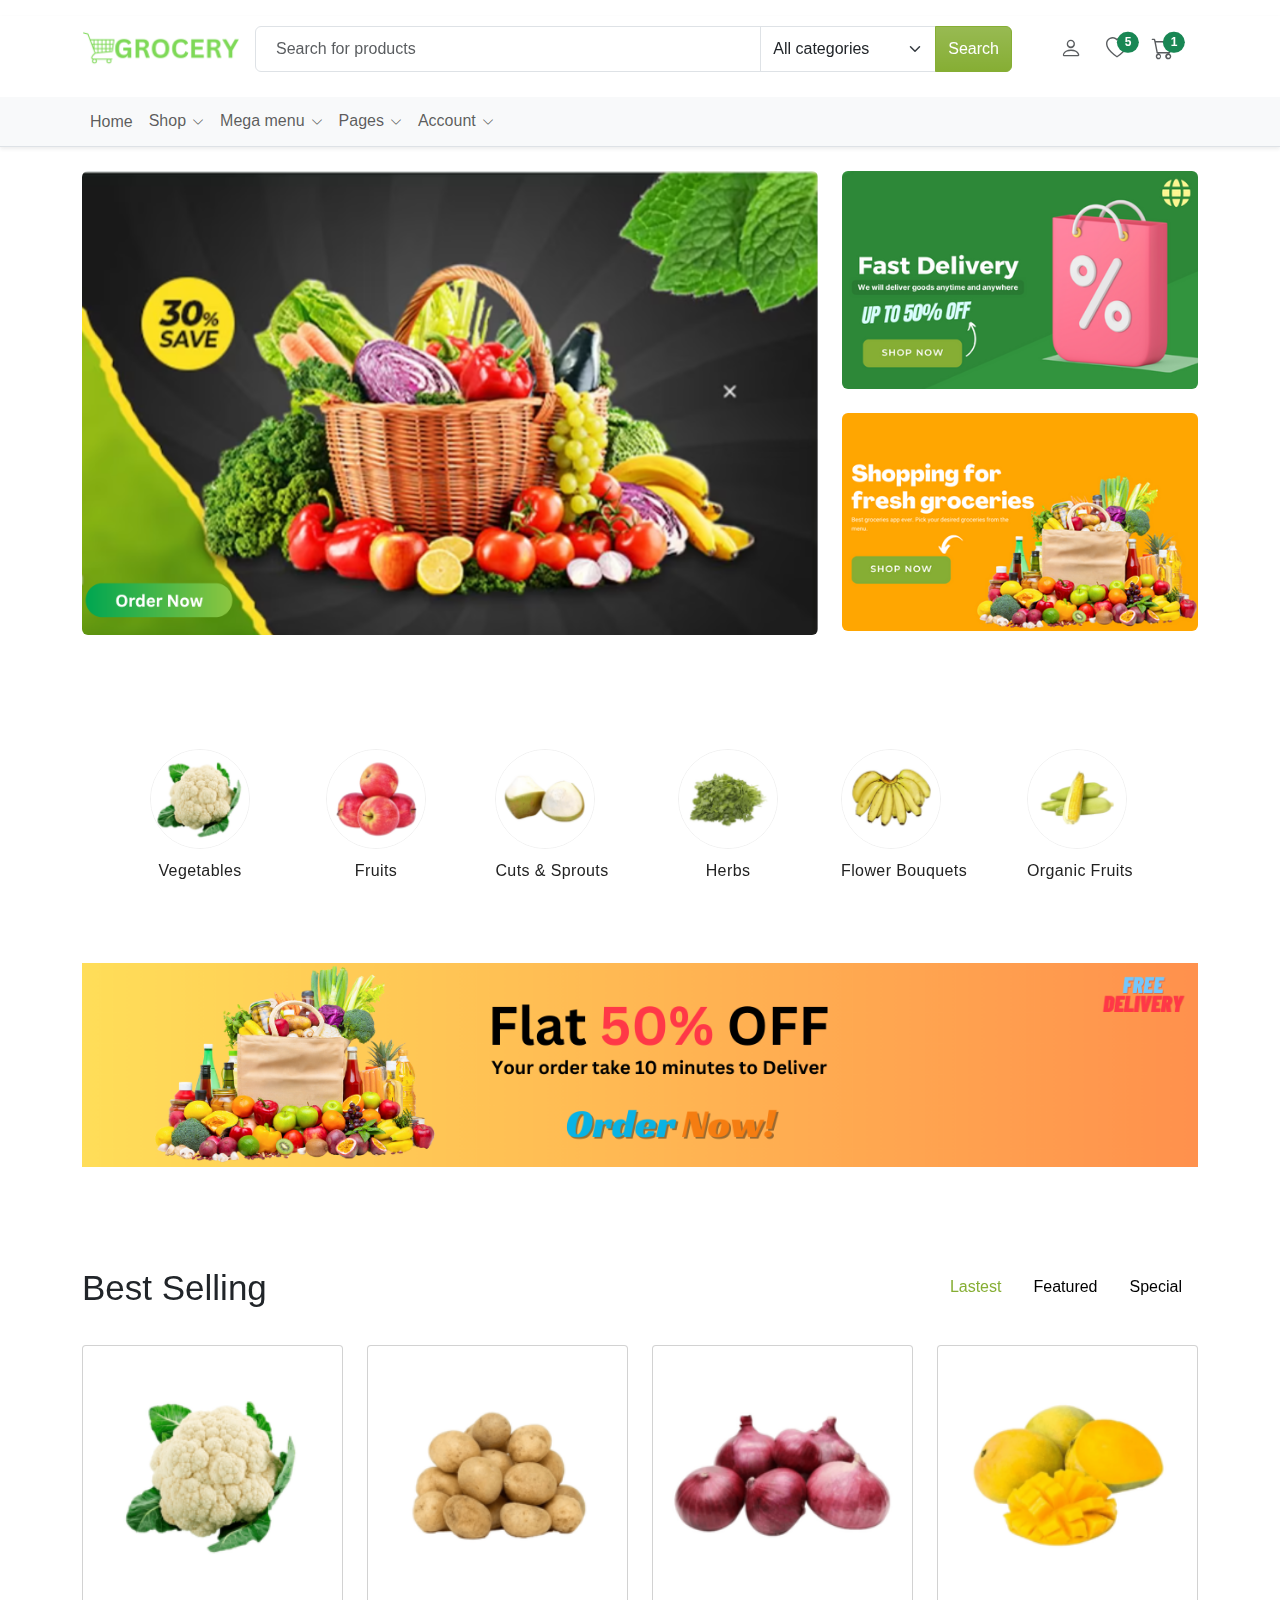
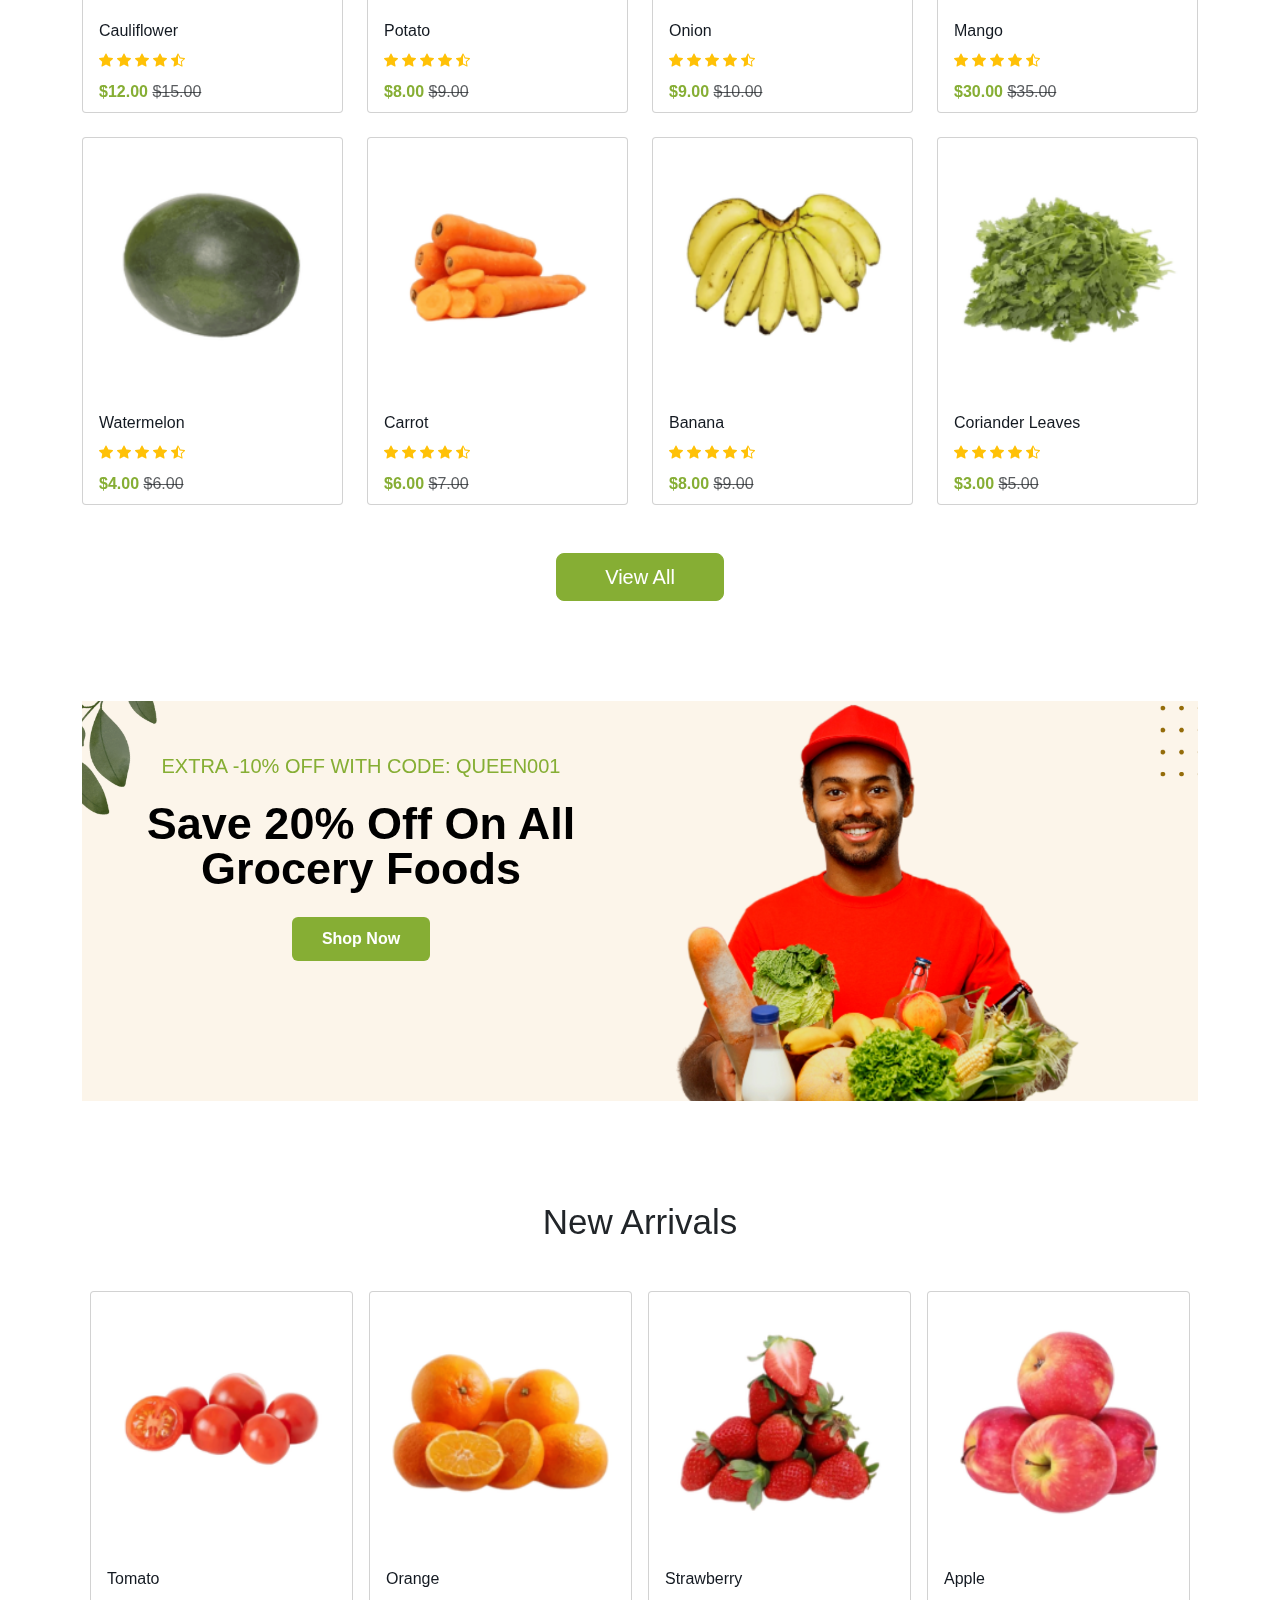
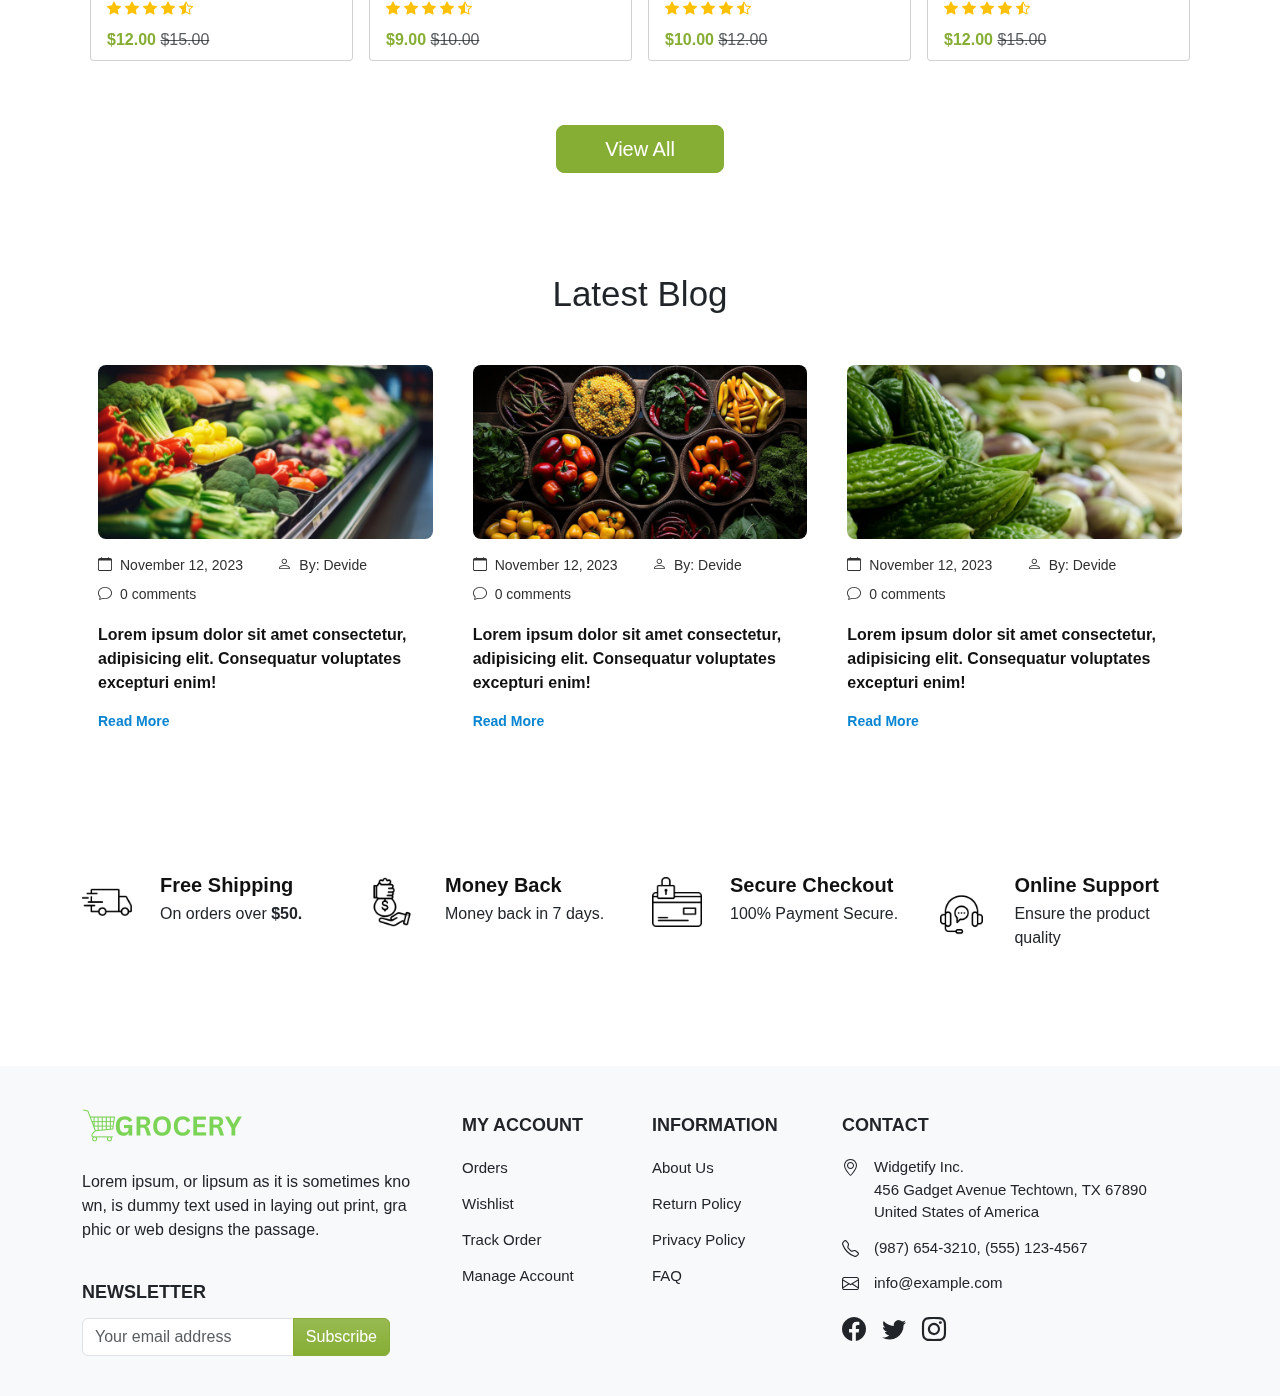
<file: index.html>
<!DOCTYPE html>
<html lang="en">
<head>
    <meta charset="UTF-8">
    <meta name="viewport" content="width=device-width, initial-scale=1.0">
    <title>Grocery eCommerce</title>
    <meta name="description" content="" />
    <link rel="icon" type="image/x-icon" href="./assets/images/favicon.ico">
    <link rel="stylesheet" href="./assets/css/bootstrap.min.css">
    <link rel="stylesheet" href="./assets/font/bootstrap-icons-1.11.3/font/bootstrap-icons.min.css">
    <link rel="stylesheet" href="./assets/plugin/nice-select/nice-select.css">
    <link rel="stylesheet" href="./assets/plugin/OwlCarousel2-2.3.4/dist/assets/owl.carousel.min.css">
    <link rel="stylesheet" href="./assets/plugin/OwlCarousel2-2.3.4/dist/assets/owl.theme.default.min.css">
    <link rel="stylesheet" href="./assets/plugin/nouislider/nouislider.min.css">
    <link rel="stylesheet" href="./assets/plugin/slick/slick.css">
    <link rel="stylesheet" href="./assets/css/style.css">
</head>
<body>
      <!-- Header Section Start -->
        <header class="navigation shadow-sm border-bottom">
            <!-- Navbar Sticky -->
            <div class="navbar-sticky">
                <!-- Navbar -->
                <div class="navbar navbar-middle navbar-expand-lg mt-lg-3 ">
                    <div class="container">
                        <!-- Logo -->
                        <a class="navbar-brand flex-shrink-0 " href="index.html">
                            <img src="./assets/images/logo.png" width="157" class="logo" alt="eCommerce HTML Template"></a>
                        <!-- Logo -->
                        <!-- Search -->
                        <div class="input-group d-none d-lg-flex me-5">
                            <input id="searchInput" class="form-control py-10 px-20" type="text" placeholder="Search for products">
                            <select id="searchSelect" class="form-select flex-shrink-0" style="max-width: 11rem;">
                                <option>All categories</option>
                                <option>Fruits & Vegetables</option>
                                <option>Notebooks</option>
                                <option>Smartphones</option>
                                <option>TV, Monitors</option>
                                <option>Cameras</option>
                                <option>Headphones</option>
                                <option>Headsets</option>
                                <option>Printers</option>
                                <option>Consoles</option>
                                <option>Games</option>
                                <option>Storage</option>
                            </select>
                            <button type="button" class="btn btn-primary bg-gradient d-none d-lg-block">Search</button>
                        </div>
                        <!-- Search -->
                        <!-- Navbar Actions -->
                    
                        <div class="list-inline  d-flex">
                            <div class="list-inline-item me-4">
                                <a href="login.html" class="text-muted">
                                    <i class="bi bi-person"></i>
                                </a>
                            </div>
                            <div class="list-inline-item me-4">
                                <a href="wishlist.html" class="text-muted position-relative">
                                    <i class="bi bi-heart"></i>
                                    <span
                                        class="position-absolute top-0 start-100 translate-middle badge rounded-pill bg-success">
                                        5
                                        <span class="visually-hidden">unread messages</span>
                                    </span>
                                </a>
                            </div>
                            <div class="list-inline-item me-4">
                                <a class="text-muted position-relative" href="cart.html">
                                    <i class="bi bi-cart"></i>
                                    <span
                                        class="position-absolute top-0 start-100 translate-middle badge rounded-pill bg-success">
                                        1
                                        <span class="visually-hidden">unread messages</span>
                                    </span>
                                </a>
                            </div>
                            <div class="list-inline-item d-inline-block d-lg-none">
                                <button class="navbar-toggler border-0 collapsed" type="button" data-bs-toggle="offcanvas"
                                    data-bs-target="#navbar-default" aria-controls="navbar-default"
                                    aria-label="Toggle navigation">
                                    <i class="bi bi-text-indent-left"></i>
                            </div>
                        </div>
                        <!-- Navbar Actions -->
                    </div>
                </div>
                <!-- Navbar -->
                <!-- Navs -->
                <nav class="navbar navbar-expand-lg navbar-light navbar-default py-1 bg-light mt-lg-3" aria-label="Offcanvas navbar large">
                    <div class="container">
                        <div class="offcanvas offcanvas-start" tabindex="-1" id="navbar-default" aria-labelledby="navbar-defaultLabel">
                            <div class="offcanvas-header pb-1">
                                <a href="index.html"><img src="./assets/images/logo.png" class="logo" alt="eCommerce HTML Template"></a>
                                <button type="button" class="btn-close" data-bs-dismiss="offcanvas" aria-label="Close"></button>
                            </div>
                            <div class="offcanvas-body">
                                <div class="d-block d-lg-none mb-4">
                                    <div class="input-group  me-5">
                                        <input id="searchInput" class="form-control py-10 px-20" type="text" placeholder="Search for products">
                                        <select id="searchSelect" class="form-select flex-shrink-0" style="max-width: 11rem;">
                                            <option>All categories</option>
                                            <option>Fruits & Vegetables</option>
                                            <option>Notebooks</option>
                                            <option>Smartphones</option>
                                            <option>TV, Monitors</option>
                                            <option>Cameras</option>
                                            <option>Headphones</option>
                                            <option>Headsets</option>
                                            <option>Printers</option>
                                            <option>Consoles</option>
                                            <option>Games</option>
                                            <option>Storage</option>
                                        </select>
                                        <button type="button" class="btn btn-primary bg-gradient">Search</button>
                                    </div>
                                </div>
                                <div>
                                    <ul class="navbar-nav align-items-center">
                                        <li class="nav-item dropdown w-100 w-lg-auto">
                                            <a class="nav-link" href="index.html">Home</a>
                                        </li>
                                        <li class="nav-item dropdown w-100 w-lg-auto">
                                            <a class="nav-link dropdown-toggle" href="#" role="button" data-bs-toggle="dropdown" aria-expanded="false">Shop</a>
                                            <ul class="dropdown-menu">
                                                <li><a class="dropdown-item" href="shop.html">Shop Page - Filter</a></li>
                                                <li><a class="dropdown-item" href="shop-single.html">Shop Single</a></li>
                                                <li><a class="dropdown-item" href="wishlist.html">Shop Wishlist</a></li>
                                                <li><a class="dropdown-item" href="cart.html">Shop Cart</a></li>
                                                <li><a class="dropdown-item" href="checkout.html">Shop Checkout</a></li>
                                            </ul>
                                        </li>
                                        <li class="nav-item dropdown w-100 w-lg-auto dropdown-fullwidth">
                                            <a class="nav-link dropdown-toggle" href="#" role="button" data-bs-toggle="dropdown" aria-expanded="false">Mega menu</a>
                                            <div class="dropdown-menu pb-0">
                                                <div class="row p-2 p-lg-4">
                                                    <div class="col-lg-3 col-12 mb-4 mb-lg-0">
                                                        <h6 class="text-primary ps-3">Fruits & Vegetables</h6>
                                                        <a class="dropdown-item" href="#">Cuts & Sprouts</a>
                                                        <a class="dropdown-item" href="#">Exotic Fruits & Veggies</a>
                                                        <a class="dropdown-item" href="#">Flower Bouquets, Bunches</a>
                                                        <a class="dropdown-item" href="#">Fresh Fruits</a>
                                                        <a class="dropdown-item" href="#">Fresh Vegetables</a>
                                                        <a class="dropdown-item" href="#">Herbs & Seasonings</a>
                                                        <a class="dropdown-item" href="#">Organic Fruits</a>
                                                        <a class="dropdown-item" href="#">Organic Vegetables</a>
                                                    </div>
                                                    <div class="col-lg-3 col-12 mb-4 mb-lg-0">
                                                        <h6 class="text-primary ps-3">Foodgrains, Oil & Masala</h6>
                                                        <a class="dropdown-item" href="#">Atta, Flours & Sooji</a>
                                                        <a class="dropdown-item" href="#">Dals & Pulses</a>
                                                        <a class="dropdown-item" href="#">Dry Fruits</a>
                                                        <a class="dropdown-item" href="#">Edible Oils & Ghee</a>
                                                        <a class="dropdown-item" href="#">Masalas & Spices</a>
                                                        <a class="dropdown-item" href="#">Organic Staples</a>
                                                        <a class="dropdown-item" href="#">Rice & Rice Products</a>
                                                        <a class="dropdown-item" href="#">Salt, Sugar & Jaggery</a>
                                                    </div>
                                                    <div class="col-lg-3 col-12 mb-4 mb-lg-0">
                                                        <h6 class="text-primary ps-3">Bakery, Cakes & Dairy</h6>
                                                        <a class="dropdown-item" href="#">Appliances & Electricals</a>
                                                        <a class="dropdown-item" href="#">Breads & Buns</a>
                                                        <a class="dropdown-item" href="#">Cakes & Pastries</a>
                                                        <a class="dropdown-item" href="#">Cookies, Rusk & Khari</a>
                                                        <a class="dropdown-item" href="#">Dairy</a>
                                                        <a class="dropdown-item" href="#">Gourmet Breads</a>
                                                        <a class="dropdown-item" href="#">Ice Creams & Desserts</a>
                                                        <a class="dropdown-item" href="#">Non Dairy</a>
                                                    </div>
                                                    <div class="col-lg-3 col-12 mb-4 mb-lg-0 menu-offer">
                                                        <div class="position-relative shine">
                                                            <img src="./assets/images/category/special-offer.png" class="rounded w-100" alt="eCommerce HTML Template">
                                                            <div class="position-absolute ps-6 mt-8 top-0 p-4">
                                                                <h5 class="mb-0">
                                                                    Dont miss this
                                                                    <br>
                                                                    offer today.
                                                                </h5>
                                                                <a href="#" class="btn btn-cart btn-sm mt-3">Shop Now</a>
                                                            </div>
                                                        </div>
                                                    </div>
                                                </div>
                                            </div>
                                        </li>
                                        <li class="nav-item dropdown w-100 w-lg-auto">
                                            <a class="nav-link dropdown-toggle" href="#" role="button" data-bs-toggle="dropdown" aria-expanded="false">Pages</a>
                                            <ul class="dropdown-menu">
                                                <li><a class="dropdown-item" href="blog.html">Blog</a></li>
                                                <li><a class="dropdown-item" href="blog-single.html">Blog Single</a>
                                                </li>
                                                <li><a class="dropdown-item" href="about.html">About us</a></li>
                                                <li><a class="dropdown-item" href="contact.html">Contact</a></li>
                                            </ul>
                                        </li>
                                        <li class="nav-item dropdown w-100 w-lg-auto">
                                            <a class="nav-link dropdown-toggle" href="#" role="button" data-bs-toggle="dropdown" aria-expanded="false">Account</a>
                                                <ul class="dropdown-menu">
                                                    <li><a class="dropdown-item" href="login.html">Sign in</a></li>
                                                    <li><a class="dropdown-item" href="signup.html">Signup</a></li>
                                                    <li><a class="dropdown-item" href="forgot-password.html">Forgot Password</a></li>
                                                </ul>
                                        </li>
                                        
                                    </ul>
                                </div>
                            </div>
                        </div>
                    </div>
                </nav>
                <!-- Navs -->
            </div>
            <!-- Navbar Sticky -->
        </header>
    <!-- Header Section End -->
    
    <!-- Banner Slider -->
        <div class="banner py-4">
            <div class="container">
                 <div class="row">
                     <div class="col-lg-8 col-md-8 col-sm-12 col-12">
                        <div class="owl-carousel owl-theme banner-slider">
                            <div> <img src="./assets/images/banner/1.png" class="rounded" alt="eCommerce Template"> </div>
                            <div> <img src="./assets/images/banner/2.png" class="rounded" alt="eCommerce Template"> </div>
                        </div>
                     </div>
                     <div class="col-lg-4 col-md-4 col-sm-12 col-12">
                          <div class="mb-4 shine">
                             <a href="#">
                                 <img src="./assets/images/banner/5.png"  class="rounded w-100" alt="eCommerce Template">
                             </a>
                          </div>
                          <div class="text-center shine">
                            <a href="#">
                                <img src="./assets/images/banner/6.png" class="rounded w-100" alt="eCommerce Template">
                            </a>
                        </div>
                     </div>
                 </div>
            </div>
        </div>
    <!-- End Banner Slider -->  

     <!-- Categories Section -->
     <div class="category-list mt-50">
        <div class="container">
             <div class="category-container">
                <div class="owl-carousel category-slider">
                    <div class="item"> 
                         <div>
                             <a href="#">
                                <img src="./assets/images/category/1.png" class="img-fluid" alt="eCommerce Template"> 
                                <span class="d-block category-title">Vegetables</span>
                            </a>
                         </div>
                    </div>
                    <div class="item"> 
                        <div>
                            <a href="#">
                               <img src="./assets/images/category/2.png" class="img-fluid" alt="eCommerce Template"> 
                               <span class="d-block category-title">Fruits</span>
                           </a>
                        </div>
                   </div>
                   <div class="item"> 
                    <div>
                        <a href="#">
                        <img src="./assets/images/category/3.png" class="img-fluid" alt="eCommerce Template"> 
                        <span class="d-block category-title">Cuts & Sprouts</span>
                    </a>
                    </div>
                </div>
                   <div class="item"> 
                    <div>
                        <a href="#">
                           <img src="./assets/images/category/4.png" class="img-fluid" alt="eCommerce Template"> 
                           <span class="d-block category-title">Herbs</span>
                       </a>
                    </div>
               </div>
               <div class="item"> 
                <div>
                    <a href="#">
                       <img src="./assets/images/category/5.png" class="img-fluid" alt="eCommerce Template"> 
                       <span class="d-block category-title">Flower Bouquets</span>
                   </a>
                </div>
           </div>
           <div class="item"> 
                <div>
                    <a href="#">
                    <img src="./assets/images/category/6.png" class="img-fluid" alt="eCommerce Template"> 
                    <span class="d-block category-title">Organic Fruits</span>
                </a>
                </div>
            </div>
            <div class="item"> 
                <div>
                    <a href="#">
                    <img src="./assets/images/category/7.png" class="img-fluid" alt="eCommerce Template"> 
                    <span class="d-block category-title">Dry Fruits</span>
                </a>
                </div>
            </div>
                </div>
             </div>
        </div>
    </div>
    <!-- End Categories Section -->

     <!-- Offer Section -->
     <div class="offer-section mt-50">
        <div class="container">
             <div class="offer-container">
                <div class="shine">
                    <a href="#">
                        <img src="./assets/images/banner/3.png" class="w-100" alt="eCommerce Template">
                    </a>
                </div>
            </div>
       </div>
    </div>
     <!-- End Offer Section -->

     <!-- Product Section -->
     <div class="product mt-100">
        <div class="container">
            <div class="d-block d-sm-block d-md-flex d-lg-flex justify-content-between">
                <h2 class="product-section-title">Best Selling</h2>
                <div>
                    <ul class="nav nav-pills" id="pills-tab" role="tablist">
                        <li class="nav-item" role="presentation">
                            <button class="nav-link active" id="pills-lastest-tab" data-bs-toggle="pill"
                                data-bs-target="#pills-lastest" type="button" role="tab" aria-controls="pills-lastest"
                                aria-selected="true">Lastest</button>
                        </li>
                        <li class="nav-item" role="presentation">
                            <button class="nav-link" id="pills-popularity-tab" data-bs-toggle="pill"
                                data-bs-target="#pills-popularity" type="button" role="tab"
                                aria-controls="pills-popularity" aria-selected="false">Featured</button>
                        </li>
                        <li class="nav-item" role="presentation">
                            <button class="nav-link" id="pills-top-tab" data-bs-toggle="pill"
                                data-bs-target="#pills-top" type="button" role="tab" aria-controls="pills-top"
                                aria-selected="false">Special</button>
                        </li>
                    </ul>
                </div>
            </div>
            <div class="tab-content" id="pills-tabContent">
                <div class="tab-pane fade show active" id="pills-lastest" role="tabpanel"  aria-labelledby="pills-lastest-tab" tabindex="0">
                    <div class="product">
                        <div class="row g-4 row-cols-xl-4 row-cols-lg-4 row-cols-2 row-cols-sm-2 row-cols-md-2 mt-1">
                                <div class="col-md-3">
                                    <div class="card product-card">
                                        <a href="shop-single.html">
                                            <img src="./assets/images/product/Cauliflower-first.png" class="card-img-top image-first" alt="eCommerce Template">
                                            <img src="./assets/images/product/Cauliflower-second.png" class="card-img-top image-second" alt="eCommerce Template">
                                        </a>
                                        <div class="card-body pt-0">
                                            <div class="icons">
                                                <a href="#" data-bs-toggle="tooltip" data-bs-placement="left" title="Wishlist"><i
                                                        class="bi bi-heart"></i> </a>
                                                <a href="#" data-bs-toggle="tooltip" data-bs-placement="left" title="Quick view"><i
                                                        class="bi bi-eye"></i></a>
                                                <a href="#" data-bs-toggle="tooltip" data-bs-placement="left" title="Compare"><i
                                                        class="bi bi-arrow-left-right"></i> </a>
                                            </div>
                                            <span class="discount-badge">20% OFF</span>
                                        </div>
                                        <div class="product-price px-3 pb-2">
                                            <h5 class="card-title"><a href="shop-single.html">
                                                Cauliflower
                                            </a>
                                        </h5>
                                            <div class="mb-2">
                                                <small class="text-warning">
                                                    <i class="bi bi-star-fill"></i>
                                                    <i class="bi bi-star-fill"></i>
                                                    <i class="bi bi-star-fill"></i>
                                                    <i class="bi bi-star-fill"></i>
                                                    <i class="bi bi-star-half"></i>
                                                </small>
                                            </div>
                                            <div class="d-block">
                                                <span class="sell-price">$12.00</span>
                                                <span class="text-muted strike-through"><s>$15.00</s></span>
                                            </div>
                                        </div>
                                        <div class="product-footer">
                                            <a href="cart.html" class="d-block rounded py-2 text-center border mx-3 mb-3 btn-cart">Add to Cart</a>
                                        </div>
                                    </div>
                                </div>
                                <div class="col-md-3">
                                    <div class="card product-card">
                                        <a href="shop-single.html">
                                            <img src="./assets/images/product/potato-first.png" class="card-img-top image-first" alt="eCommerce Template">
                                            <img src="./assets/images/product/potato-second.png" class="card-img-top image-second" alt="eCommerce Template">
                                        </a>
                                        <div class="card-body pt-0">
                                            <div class="icons">
                                                <a href="#" data-bs-toggle="tooltip" data-bs-placement="left" title="Wishlist"><i
                                                        class="bi bi-heart"></i> </a>
                                                <a href="#" data-bs-toggle="tooltip" data-bs-placement="left" title="Quick view"><i
                                                        class="bi bi-eye"></i></a>
                                                <a href="#" data-bs-toggle="tooltip" data-bs-placement="left" title="Compare"><i
                                                        class="bi bi-arrow-left-right"></i> </a>
                                            </div>
                                            <span class="discount-badge">10% OFF</span>
                                        </div>
                                        <div class="product-price px-3 pb-2">
                                            <h5 class="card-title"><a href="shop-single.html">
                                                Potato
                                            </a>
                                        </h5>
                                            <div class="mb-2">
                                                <small class="text-warning">
                                                    <i class="bi bi-star-fill"></i>
                                                    <i class="bi bi-star-fill"></i>
                                                    <i class="bi bi-star-fill"></i>
                                                    <i class="bi bi-star-fill"></i>
                                                    <i class="bi bi-star-half"></i>
                                                </small>
                                            </div>
                                            <div class="d-block">
                                                <span class="sell-price">$8.00</span>
                                                <span class="text-muted strike-through"><s>$9.00</s></span>
                                            </div>
                                        </div>
                                        <div class="product-footer">
                                            <a href="cart.html" class="d-block rounded py-2 text-center border mx-3 mb-3 btn-cart">Add to Cart</a>
                                        </div>
                                    </div>
                                </div>
                                <div class="col-md-3">
                                    <div class="card product-card">
                                        <a href="shop-single.html">
                                            <img src="./assets/images/product/onion-first.png" class="card-img-top image-first" alt="eCommerce Template">
                                            <img src="./assets/images/product/onion-second.png" class="card-img-top image-second" alt="eCommerce Template">
                                        </a>
                                        <div class="card-body pt-0">
                                            <div class="icons">
                                                <a href="#" data-bs-toggle="tooltip" data-bs-placement="left" title="Wishlist"><i
                                                        class="bi bi-heart"></i> </a>
                                                <a href="#" data-bs-toggle="tooltip" data-bs-placement="left" title="Quick view"><i
                                                        class="bi bi-eye"></i></a>
                                                <a href="#" data-bs-toggle="tooltip" data-bs-placement="left" title="Compare"><i
                                                        class="bi bi-arrow-left-right"></i> </a>
                                            </div>
                                            <span class="discount-badge">5% OFF</span>
                                        </div>
                                        <div class="product-price px-3 pb-2">
                                            <h5 class="card-title"><a href="shop-single.html">
                                                Onion
                                            </a>
                                        </h5>
                                            <div class="mb-2">
                                                <small class="text-warning">
                                                    <i class="bi bi-star-fill"></i>
                                                    <i class="bi bi-star-fill"></i>
                                                    <i class="bi bi-star-fill"></i>
                                                    <i class="bi bi-star-fill"></i>
                                                    <i class="bi bi-star-half"></i>
                                                </small>
                                            </div>
                                            <div class="d-block">
                                                <span class="sell-price">$9.00</span>
                                                <span class="text-muted strike-through"><s>$10.00</s></span>
                                            </div>
                                        </div>
                                        <div class="product-footer">
                                            <a href="cart.html" class="d-block rounded py-2 text-center border mx-3 mb-3 btn-cart">Add to Cart</a>
                                        </div>
                                    </div>
                                </div>
                                <div class="col-md-3">
                                    <div class="card product-card">
                                        <a href="shop-single.html">
                                            <img src="./assets/images/product/Mango-first.png" class="card-img-top image-first" alt="eCommerce Template">
                                            <img src="./assets/images/product/Mango-second.png" class="card-img-top image-second" alt="eCommerce Template">
                                        </a>
                                        <div class="card-body pt-0">
                                            
                                            <div class="icons">
                                                <a href="#" data-bs-toggle="tooltip" data-bs-placement="left" title="Wishlist"><i
                                                        class="bi bi-heart"></i> </a>
                                                <a href="#" data-bs-toggle="tooltip" data-bs-placement="left" title="Quick view"><i
                                                        class="bi bi-eye"></i></a>
                                                <a href="#" data-bs-toggle="tooltip" data-bs-placement="left" title="Compare"><i
                                                        class="bi bi-arrow-left-right"></i> </a>
                                            </div>
                                            <span class="discount-badge">30% OFF</span>
                                        </div>
                                        <div class="product-price px-3 pb-2">
                                            <h5 class="card-title"><a href="shop-single.html">
                                                Mango
                                            </a>
                                        </h5>
                                            <div class="mb-2">
                                                <small class="text-warning">
                                                    <i class="bi bi-star-fill"></i>
                                                    <i class="bi bi-star-fill"></i>
                                                    <i class="bi bi-star-fill"></i>
                                                    <i class="bi bi-star-fill"></i>
                                                    <i class="bi bi-star-half"></i>
                                                </small>
                                            </div>
                                            <div class="d-block">
                                                <span class="sell-price">$30.00</span>
                                                <span class="text-muted strike-through"><s>$35.00</s></span>
                                            </div>
                                        </div>
                                        <div class="product-footer">
                                            <a href="cart.html" class="d-block rounded py-2 text-center border mx-3 mb-3 btn-cart">Add to Cart</a>
                                        </div>
                                    </div>
                                </div>
                                <div class="col-md-3">
                                    <div class="card product-card">
                                        <a href="shop-single.html">
                                            <img src="./assets/images/product/Watermelon-first.png" class="card-img-top image-first" alt="eCommerce Template">
                                            <img src="./assets/images/product/Watermelon-second.png" class="card-img-top image-second" alt="eCommerce Template">
                                        </a>
                                        <div class="card-body pt-0">
                                            <div class="icons">
                                                <a href="#" data-bs-toggle="tooltip" data-bs-placement="left" title="Wishlist"><i
                                                        class="bi bi-heart"></i> </a>
                                                <a href="#" data-bs-toggle="tooltip" data-bs-placement="left" title="Quick view"><i
                                                        class="bi bi-eye"></i></a>
                                                <a href="#" data-bs-toggle="tooltip" data-bs-placement="left" title="Compare"><i
                                                        class="bi bi-arrow-left-right"></i> </a>
                                            </div>
                                            <span class="discount-badge">10% OFF</span>
                                        </div>
                                        <div class="product-price px-3 pb-2">
                                            <h5 class="card-title"><a href="shop-single.html">
                                                Watermelon
                                            </a>
                                        </h5>
                                            <div class="mb-2">
                                                <small class="text-warning">
                                                    <i class="bi bi-star-fill"></i>
                                                    <i class="bi bi-star-fill"></i>
                                                    <i class="bi bi-star-fill"></i>
                                                    <i class="bi bi-star-fill"></i>
                                                    <i class="bi bi-star-half"></i>
                                                </small>
                                            </div>
                                            <div class="d-block">
                                                <span class="sell-price">$4.00</span>
                                                <span class="text-muted strike-through"><s>$6.00</s></span>
                                            </div>
                                        </div>
                                        <div class="product-footer">
                                            <a href="cart.html" class="d-block rounded py-2 text-center border mx-3 mb-3 btn-cart">Add to Cart</a>
                                        </div>
                                    </div>
                                </div>
                                <div class="col-md-3">
                                    <div class="card product-card">
                                        <a href="shop-single.html">
                                            <img src="./assets/images/product/Carrot-first.png" class="card-img-top image-first" alt="eCommerce Template">
                                            <img src="./assets/images/product/Carrot-second.png" class="card-img-top image-second" alt="eCommerce Template">
                                        </a>
                                        <div class="card-body pt-0">
                                            <div class="icons">
                                                <a href="#" data-bs-toggle="tooltip" data-bs-placement="left" title="Wishlist"><i
                                                        class="bi bi-heart"></i> </a>
                                                <a href="#" data-bs-toggle="tooltip" data-bs-placement="left" title="Quick view"><i
                                                        class="bi bi-eye"></i></a>
                                                <a href="#" data-bs-toggle="tooltip" data-bs-placement="left" title="Compare"><i
                                                        class="bi bi-arrow-left-right"></i> </a>
                                            </div>
                                            <span class="discount-badge">30% OFF</span>
                                        </div>
                                        <div class="product-price px-3 pb-2">
                                            <h5 class="card-title"><a href="shop-single.html">
                                                Carrot
                                            </a>
                                        </h5>
                                            <div class="mb-2">
                                                <small class="text-warning">
                                                    <i class="bi bi-star-fill"></i>
                                                    <i class="bi bi-star-fill"></i>
                                                    <i class="bi bi-star-fill"></i>
                                                    <i class="bi bi-star-fill"></i>
                                                    <i class="bi bi-star-half"></i>
                                                </small>
                                            </div>
                                            <div class="d-block">
                                                <span class="sell-price">$6.00</span>
                                                <span class="text-muted strike-through"><s>$7.00</s></span>
                                            </div>
                                        </div>
                                        <div class="product-footer">
                                            <a href="cart.html" class="d-block rounded py-2 text-center border mx-3 mb-3 btn-cart">Add to Cart</a>
                                        </div>
                                    </div>
                                </div>
                                <div class="col-md-3">
                                    <div class="card product-card">
                                        <a href="shop-single.html">
                                            <img src="./assets/images/product/banana-first.png" class="card-img-top image-first" alt="eCommerce Template">
                                            <img src="./assets/images/product/banana-second.png" class="card-img-top image-second" alt="eCommerce Template">
                                        </a>
                                        <div class="card-body pt-0">
                                            <div class="icons">
                                                <a href="#" data-bs-toggle="tooltip" data-bs-placement="left" title="Wishlist"><i
                                                        class="bi bi-heart"></i> </a>
                                                <a href="#" data-bs-toggle="tooltip" data-bs-placement="left" title="Quick view"><i
                                                        class="bi bi-eye"></i></a>
                                                <a href="#" data-bs-toggle="tooltip" data-bs-placement="left" title="Compare"><i
                                                        class="bi bi-arrow-left-right"></i> </a>
                                            </div>
                                            <span class="discount-badge">10% OFF</span>
                                        </div>
                                        <div class="product-price px-3 pb-2">
                                            <h5 class="card-title"><a href="shop-single.html">
                                                Banana
                                            </a>
                                        </h5>
                                            <div class="mb-2">
                                                <small class="text-warning">
                                                    <i class="bi bi-star-fill"></i>
                                                    <i class="bi bi-star-fill"></i>
                                                    <i class="bi bi-star-fill"></i>
                                                    <i class="bi bi-star-fill"></i>
                                                    <i class="bi bi-star-half"></i>
                                                </small>
                                            </div>
                                            <div class="d-block">
                                                <span class="sell-price">$8.00</span>
                                                <span class="text-muted strike-through"><s>$9.00</s></span>
                                            </div>
                                        </div>
                                        <div class="product-footer">
                                            <a href="cart.html" class="d-block rounded py-2 text-center border mx-3 mb-3 btn-cart">Add to Cart</a>
                                        </div>
                                    </div>
                                </div>
                                <div class="col-md-3">
                                    <div class="card product-card">
                                        <a href="shop-single.html">
                                            <img src="./assets/images/product/coriander-leaves-first.png" class="card-img-top image-first" alt="eCommerce Template">
                                            <img src="./assets/images/product/coriander-leaves-second.png" class="card-img-top image-second" alt="eCommerce Template">
                                        </a>
                                        <div class="card-body pt-0">
                                            <div class="icons">
                                                <a href="#" data-bs-toggle="tooltip" data-bs-placement="left" title="Wishlist"><i
                                                        class="bi bi-heart"></i> </a>
                                                <a href="#" data-bs-toggle="tooltip" data-bs-placement="left" title="Quick view"><i
                                                        class="bi bi-eye"></i></a>
                                                <a href="#" data-bs-toggle="tooltip" data-bs-placement="left" title="Compare"><i
                                                        class="bi bi-arrow-left-right"></i> </a>
                                            </div>
                                            <span class="discount-badge">30% OFF</span>
                                        </div>
                                        <div class="product-price px-3 pb-2">
                                            <h5 class="card-title"><a href="shop-single.html">
                                                Coriander Leaves
                                            </a>
                                        </h5>
                                            <div class="mb-2">
                                                <small class="text-warning">
                                                    <i class="bi bi-star-fill"></i>
                                                    <i class="bi bi-star-fill"></i>
                                                    <i class="bi bi-star-fill"></i>
                                                    <i class="bi bi-star-fill"></i>
                                                    <i class="bi bi-star-half"></i>
                                                </small>
                                            </div>
                                            <div class="d-block">
                                                <span class="sell-price">$3.00</span>
                                                <span class="text-muted strike-through"><s>$5.00</s></span>
                                            </div>
                                        </div>
                                        <div class="product-footer">
                                            <a href="cart.html" class="d-block rounded py-2 text-center border mx-3 mb-3 btn-cart">Add to Cart</a>
                                        </div>
                                    </div>
                                </div>
                        </div>
                    </div>
                    <div class="text-center mt-5">
                        <a href="#" class="btn btn-lg btn-primary text-white px-5">View All</a>
                    </div>
                </div>
                <div class="tab-pane fade" id="pills-popularity" role="tabpanel" aria-labelledby="pills-popularity-tab" tabindex="0">
                    <div class="product">
                        <div class="row g-4 row-cols-xl-4 row-cols-lg-4 row-cols-2 row-cols-md-2 mt-1">
                                <div class="col-md-3">
                                    <div class="card product-card">
                                        <a href="shop-single.html">
                                            <img src="./assets/images/product/Apple-first.png" class="card-img-top image-first" alt="eCommerce Template">
                                            <img src="./assets/images/product/Apple-second.png" class="card-img-top image-second" alt="eCommerce Template">
                                        </a>
                                        <div class="card-body pt-0">
                                            <div class="icons">
                                                <a href="#" data-bs-toggle="tooltip" data-bs-placement="left" title="Wishlist"><i
                                                        class="bi bi-heart"></i> </a>
                                                <a href="#" data-bs-toggle="tooltip" data-bs-placement="left" title="Quick view"><i
                                                        class="bi bi-eye"></i></a>
                                                <a href="#" data-bs-toggle="tooltip" data-bs-placement="left" title="Compare"><i
                                                        class="bi bi-arrow-left-right"></i> </a>
                                            </div>
                                            <span class="discount-badge">20% OFF</span>
                                        </div>
                                        <div class="product-price px-3 pb-2">
                                            <h5 class="card-title"><a href="shop-single.html">
                                                Apple
                                            </a>
                                        </h5>
                                            <div class="mb-2">
                                                <small class="text-warning">
                                                    <i class="bi bi-star-fill"></i>
                                                    <i class="bi bi-star-fill"></i>
                                                    <i class="bi bi-star-fill"></i>
                                                    <i class="bi bi-star-fill"></i>
                                                    <i class="bi bi-star-half"></i>
                                                </small>
                                            </div>
                                            <div class="d-block">
                                                <span class="sell-price">$6.00</span>
                                                <span class="text-muted strike-through"><s>$8.00</s></span>
                                            </div>
                                        </div>
                                        <div class="product-footer">
                                            <a href="cart.html" class="d-block rounded py-2 text-center border mx-3 mb-3 btn-cart">Add to Cart</a>
                                        </div>
                                    </div>
                                </div>
                                <div class="col-md-3">
                                    <div class="card product-card">
                                        <a href="shop-single.html">
                                            <img src="./assets/images/product/Chilli-first.png" class="card-img-top image-first" alt="eCommerce Template">
                                            <img src="./assets/images/product/Chilli-second.png" class="card-img-top image-second" alt="eCommerce Template">
                                        </a>
                                        <div class="card-body pt-0">
                                            <div class="icons">
                                                <a href="#" data-bs-toggle="tooltip" data-bs-placement="left" title="Wishlist"><i
                                                        class="bi bi-heart"></i> </a>
                                                <a href="#" data-bs-toggle="tooltip" data-bs-placement="left" title="Quick view"><i
                                                        class="bi bi-eye"></i></a>
                                                <a href="#" data-bs-toggle="tooltip" data-bs-placement="left" title="Compare"><i
                                                        class="bi bi-arrow-left-right"></i> </a>
                                            </div>
                                            <span class="discount-badge">10% OFF</span>
                                        </div>
                                        <div class="product-price px-3 pb-2">
                                            <h5 class="card-title"><a href="shop-single.html">
                                                Chilli
                                            </a>
                                        </h5>
                                            <div class="mb-2">
                                                <small class="text-warning">
                                                    <i class="bi bi-star-fill"></i>
                                                    <i class="bi bi-star-fill"></i>
                                                    <i class="bi bi-star-fill"></i>
                                                    <i class="bi bi-star-fill"></i>
                                                    <i class="bi bi-star-half"></i>
                                                </small>
                                            </div>
                                            <div class="d-block">
                                                <span class="sell-price">$12.00</span>
                                                <span class="text-muted strike-through"><s>$15.00</s></span>
                                            </div>
                                        </div>
                                        <div class="product-footer">
                                            <a href="cart.html" class="d-block rounded py-2 text-center border mx-3 mb-3 btn-cart">Add to Cart</a>
                                        </div>
                                    </div>
                                </div>
                                <div class="col-md-3">
                                    <div class="card product-card">
                                        <a href="shop-single.html">
                                            <img src="./assets/images/product/Coconut-first.png" class="card-img-top image-first" alt="eCommerce Template">
                                            <img src="./assets/images/product/Coconut-second.png" class="card-img-top image-second" alt="eCommerce Template">
                                        </a>
                                        <div class="card-body pt-0">
                                            <div class="icons">
                                                <a href="#" data-bs-toggle="tooltip" data-bs-placement="left" title="Wishlist"><i
                                                        class="bi bi-heart"></i> </a>
                                                <a href="#" data-bs-toggle="tooltip" data-bs-placement="left" title="Quick view"><i
                                                        class="bi bi-eye"></i></a>
                                                <a href="#" data-bs-toggle="tooltip" data-bs-placement="left" title="Compare"><i
                                                        class="bi bi-arrow-left-right"></i> </a>
                                            </div>
                                            <span class="discount-badge">5% OFF</span>
                                        </div>
                                        <div class="product-price px-3 pb-2">
                                            <h5 class="card-title"><a href="shop-single.html">
                                                Coconut
                                            </a>
                                        </h5>
                                            <div class="mb-2">
                                                <small class="text-warning">
                                                    <i class="bi bi-star-fill"></i>
                                                    <i class="bi bi-star-fill"></i>
                                                    <i class="bi bi-star-fill"></i>
                                                    <i class="bi bi-star-fill"></i>
                                                    <i class="bi bi-star-half"></i>
                                                </small>
                                            </div>
                                            <div class="d-block">
                                                <span class="sell-price">$14.00</span>
                                                <span class="text-muted strike-through"><s>$15.00</s></span>
                                            </div>
                                        </div>
                                        <div class="product-footer">
                                            <a href="cart.html" class="d-block rounded py-2 text-center border mx-3 mb-3 btn-cart">Add to Cart</a>
                                        </div>
                                    </div>
                                </div>
                                <div class="col-md-3">
                                    <div class="card product-card">
                                        <a href="shop-single.html">
                                            <img src="./assets/images/product/Cucumber-first.png" class="card-img-top image-first" alt="eCommerce Template">
                                            <img src="./assets/images/product/Cucumber-second.png" class="card-img-top image-second" alt="eCommerce Template">
                                        </a>
                                        <div class="card-body pt-0">
                                            <div class="icons">
                                                <a href="#" data-bs-toggle="tooltip" data-bs-placement="left" title="Wishlist"><i
                                                        class="bi bi-heart"></i> </a>
                                                <a href="#" data-bs-toggle="tooltip" data-bs-placement="left" title="Quick view"><i
                                                        class="bi bi-eye"></i></a>
                                                <a href="#" data-bs-toggle="tooltip" data-bs-placement="left" title="Compare"><i
                                                        class="bi bi-arrow-left-right"></i> </a>
                                            </div>
                                            <span class="discount-badge">30% OFF</span>
                                        </div>
                                        <div class="product-price px-3 pb-2">
                                            <h5 class="card-title"><a href="shop-single.html">
                                                Cucumber
                                            </a>
                                        </h5>
                                            <div class="mb-2">
                                                <small class="text-warning">
                                                    <i class="bi bi-star-fill"></i>
                                                    <i class="bi bi-star-fill"></i>
                                                    <i class="bi bi-star-fill"></i>
                                                    <i class="bi bi-star-fill"></i>
                                                    <i class="bi bi-star-half"></i>
                                                </small>
                                            </div>
                                            <div class="d-block">
                                                <span class="sell-price">$8.00</span>
                                                <span class="text-muted strike-through"><s>$9.00</s></span>
                                            </div>
                                        </div>
                                        <div class="product-footer">
                                            <a href="cart.html" class="d-block rounded py-2 text-center border mx-3 mb-3 btn-cart">Add to Cart</a>
                                        </div>
                                    </div>
                                </div>
                                <div class="col-md-3">
                                    <div class="card product-card">
                                        <a href="shop-single.html">
                                            <img src="./assets/images/product/Grapes-first.png" class="card-img-top image-first" alt="eCommerce Template">
                                            <img src="./assets/images/product/Grapes-second.png" class="card-img-top image-second" alt="eCommerce Template">
                                        </a>
                                        <div class="card-body pt-0">
                                            <div class="icons">
                                                <a href="#" data-bs-toggle="tooltip" data-bs-placement="left" title="Wishlist"><i
                                                        class="bi bi-heart"></i> </a>
                                                <a href="#" data-bs-toggle="tooltip" data-bs-placement="left" title="Quick view"><i
                                                        class="bi bi-eye"></i></a>
                                                <a href="#" data-bs-toggle="tooltip" data-bs-placement="left" title="Compare"><i
                                                        class="bi bi-arrow-left-right"></i> </a>
                                            </div>
                                            <span class="discount-badge">10% OFF</span>
                                        </div>
                                        <div class="product-price px-3 pb-2">
                                            <h5 class="card-title"><a href="shop-single.html">
                                                Grapes
                                            </a>
                                        </h5>
                                            <div class="mb-2">
                                                <small class="text-warning">
                                                    <i class="bi bi-star-fill"></i>
                                                    <i class="bi bi-star-fill"></i>
                                                    <i class="bi bi-star-fill"></i>
                                                    <i class="bi bi-star-fill"></i>
                                                    <i class="bi bi-star-half"></i>
                                                </small>
                                            </div>
                                            <div class="d-block">
                                                <span class="sell-price">$21.00</span>
                                                <span class="text-muted strike-through"><s>$24.00</s></span>
                                            </div>
                                        </div>
                                        <div class="product-footer">
                                            <a href="cart.html" class="d-block rounded py-2 text-center border mx-3 mb-3 btn-cart">Add to Cart</a>
                                        </div>
                                    </div>
                                </div>
                                <div class="col-md-3">
                                    <div class="card product-card">
                                        <a href="shop-single.html">
                                            <img src="./assets/images/product/Lettuce-Romaine-first.png" class="card-img-top image-first" alt="eCommerce Template">
                                            <img src="./assets/images/product/Lettuce-Romaine-second.png" class="card-img-top image-second" alt="eCommerce Template">
                                        </a>
                                        <div class="card-body pt-0">
                                            <div class="icons">
                                                <a href="#" data-bs-toggle="tooltip" data-bs-placement="left" title="Wishlist"><i
                                                        class="bi bi-heart"></i> </a>
                                                <a href="#" data-bs-toggle="tooltip" data-bs-placement="left" title="Quick view"><i
                                                        class="bi bi-eye"></i></a>
                                                <a href="#" data-bs-toggle="tooltip" data-bs-placement="left" title="Compare"><i
                                                        class="bi bi-arrow-left-right"></i> </a>
                                            </div>
                                            <span class="discount-badge">30% OFF</span>
                                        </div>
                                        <div class="product-price px-3 pb-2">
                                            <h5 class="card-title"><a href="shop-single.html">
                                                Lettuce Romaine
                                            </a>
                                        </h5>
                                            <div class="mb-2">
                                                <small class="text-warning">
                                                    <i class="bi bi-star-fill"></i>
                                                    <i class="bi bi-star-fill"></i>
                                                    <i class="bi bi-star-fill"></i>
                                                    <i class="bi bi-star-fill"></i>
                                                    <i class="bi bi-star-half"></i>
                                                </small>
                                            </div>
                                            <div class="d-block">
                                                <span class="sell-price">$17.00</span>
                                                <span class="text-muted strike-through"><s>$18.00</s></span>
                                            </div>
                                        </div>
                                        <div class="product-footer">
                                            <a href="cart.html" class="d-block rounded py-2 text-center border mx-3 mb-3 btn-cart">Add to Cart</a>
                                        </div>
                                    </div>
                                </div>
                                <div class="col-md-3">
                                    <div class="card product-card">
                                        <a href="shop-single.html">
                                            <img src="./assets/images/product/Muskmelon-first.png" class="card-img-top image-first" alt="eCommerce Template">
                                            <img src="./assets/images/product/Muskmelon-second.png" class="card-img-top image-second" alt="eCommerce Template">
                                        </a>
                                        <div class="card-body pt-0">
                                            <div class="icons">
                                                <a href="#" data-bs-toggle="tooltip" data-bs-placement="left" title="Wishlist"><i
                                                        class="bi bi-heart"></i> </a>
                                                <a href="#" data-bs-toggle="tooltip" data-bs-placement="left" title="Quick view"><i
                                                        class="bi bi-eye"></i></a>
                                                <a href="#" data-bs-toggle="tooltip" data-bs-placement="left" title="Compare"><i
                                                        class="bi bi-arrow-left-right"></i> </a>
                                            </div>
                                            <span class="discount-badge">30% OFF</span>
                                        </div>
                                        <div class="product-price px-3 pb-2">
                                            <h5 class="card-title"><a href="shop-single.html">
                                                Muskmelon
                                            </a>
                                        </h5>
                                            <div class="mb-2">
                                                <small class="text-warning">
                                                    <i class="bi bi-star-fill"></i>
                                                    <i class="bi bi-star-fill"></i>
                                                    <i class="bi bi-star-fill"></i>
                                                    <i class="bi bi-star-fill"></i>
                                                    <i class="bi bi-star-half"></i>
                                                </small>
                                            </div>
                                            <div class="d-block">
                                                <span class="sell-price">$12.00</span>
                                                <span class="text-muted strike-through"><s>$15.00</s></span>
                                            </div>
                                        </div>
                                        <div class="product-footer">
                                            <a href="cart.html" class="d-block rounded py-2 text-center border mx-3 mb-3 btn-cart">Add to Cart</a>
                                        </div>
                                    </div>
                                </div>
                                <div class="col-md-3">
                                    <div class="card product-card">
                                        <a href="shop-single.html">
                                            <img src="./assets/images/product/Orange-first.png" class="card-img-top image-first" alt="eCommerce Template">
                                            <img src="./assets/images/product/Orange-second.png" class="card-img-top image-second" alt="eCommerce Template">
                                        </a>
                                        <div class="card-body pt-0">
                                            <div class="icons">
                                                <a href="#" data-bs-toggle="tooltip" data-bs-placement="left" title="Wishlist"><i
                                                        class="bi bi-heart"></i> </a>
                                                <a href="#" data-bs-toggle="tooltip" data-bs-placement="left" title="Quick view"><i
                                                        class="bi bi-eye"></i></a>
                                                <a href="#" data-bs-toggle="tooltip" data-bs-placement="left" title="Compare"><i
                                                        class="bi bi-arrow-left-right"></i> </a>
                                            </div>
                                            <span class="discount-badge">30% OFF</span>
                                        </div>
                                        <div class="product-price px-3 pb-2">
                                            <h5 class="card-title"><a href="shop-single.html">
                                                Orange
                                            </a>
                                        </h5>
                                            <div class="mb-2">
                                                <small class="text-warning">
                                                    <i class="bi bi-star-fill"></i>
                                                    <i class="bi bi-star-fill"></i>
                                                    <i class="bi bi-star-fill"></i>
                                                    <i class="bi bi-star-fill"></i>
                                                    <i class="bi bi-star-half"></i>
                                                </small>
                                            </div>
                                            <div class="d-block">
                                                <span class="sell-price">$16.00</span>
                                                <span class="text-muted strike-through"><s>$18.00</s></span>
                                            </div>
                                        </div>
                                        <div class="product-footer">
                                            <a href="cart.html" class="d-block rounded py-2 text-center border mx-3 mb-3 btn-cart">Add to Cart</a>
                                        </div>
                                    </div>
                                </div>
                        </div>
                    </div>
                    <div class="text-center mt-5">
                        <a href="#" class="btn btn-lg btn-primary text-white px-5">View All</a>
                    </div>
                </div>
                <div class="tab-pane fade" id="pills-top" role="tabpanel" aria-labelledby="pills-top-tab" tabindex="0">
                    <div class="product">
                        <div class="row g-4 row-cols-xl-4 row-cols-lg-4 row-cols-2 row-cols-md-2 mt-1">
                                <div class="col-md-3">
                                    <div class="card product-card">
                                        <a href="shop-single.html">
                                            <img src="./assets/images/product/Papaya-first.png" class="card-img-top image-first" alt="eCommerce Template">
                                            <img src="./assets/images/product/Papaya-second.png" class="card-img-top image-second" alt="eCommerce Template">
                                        </a>
                                        <div class="card-body pt-0">
                                            <div class="icons">
                                                <a href="#" data-bs-toggle="tooltip" data-bs-placement="left" title="Wishlist"><i
                                                        class="bi bi-heart"></i> </a>
                                                <a href="#" data-bs-toggle="tooltip" data-bs-placement="left" title="Quick view"><i
                                                        class="bi bi-eye"></i></a>
                                                <a href="#" data-bs-toggle="tooltip" data-bs-placement="left" title="Compare"><i
                                                        class="bi bi-arrow-left-right"></i> </a>
                                            </div>
                                            <span class="discount-badge">20% OFF</span>
                                        </div>
                                        <div class="product-price px-3 pb-2">
                                            <h5 class="card-title"><a href="shop-single.html">
                                                Papaya
                                            </a>
                                        </h5>
                                            <div class="mb-2">
                                                <small class="text-warning">
                                                    <i class="bi bi-star-fill"></i>
                                                    <i class="bi bi-star-fill"></i>
                                                    <i class="bi bi-star-fill"></i>
                                                    <i class="bi bi-star-fill"></i>
                                                    <i class="bi bi-star-half"></i>
                                                </small>
                                            </div>
                                            <div class="d-block">
                                                <span class="sell-price">$13.00</span>
                                                <span class="text-muted strike-through"><s>$15.00</s></span>
                                            </div>
                                        </div>
                                        <div class="product-footer">
                                            <a href="cart.html" class="d-block rounded py-2 text-center border mx-3 mb-3 btn-cart">Add to Cart</a>
                                        </div>
                                    </div>
                                </div>
                                <div class="col-md-3">
                                    <div class="card product-card">
                                        <a href="shop-single.html">
                                            <img src="./assets/images/product/Snibs-Peppers-first.png" class="card-img-top image-first" alt="eCommerce Template">
                                            <img src="./assets/images/product/Snibs-Peppers-second.png" class="card-img-top image-second" alt="eCommerce Template">
                                        </a>
                                        <div class="card-body pt-0">
                                            <div class="icons">
                                                <a href="#" data-bs-toggle="tooltip" data-bs-placement="left" title="Wishlist"><i
                                                        class="bi bi-heart"></i> </a>
                                                <a href="#" data-bs-toggle="tooltip" data-bs-placement="left" title="Quick view"><i
                                                        class="bi bi-eye"></i></a>
                                                <a href="#" data-bs-toggle="tooltip" data-bs-placement="left" title="Compare"><i
                                                        class="bi bi-arrow-left-right"></i> </a>
                                            </div>
                                            <span class="discount-badge">10% OFF</span>
                                        </div>
                                        <div class="product-price px-3 pb-2">
                                            <h5 class="card-title"><a href="shop-single.html">
                                                Snibs Peppers
                                            </a>
                                        </h5>
                                            <div class="mb-2">
                                                <small class="text-warning">
                                                    <i class="bi bi-star-fill"></i>
                                                    <i class="bi bi-star-fill"></i>
                                                    <i class="bi bi-star-fill"></i>
                                                    <i class="bi bi-star-fill"></i>
                                                    <i class="bi bi-star-half"></i>
                                                </small>
                                            </div>
                                            <div class="d-block">
                                                <span class="sell-price">$9.00</span>
                                                <span class="text-muted strike-through"><s>$10.00</s></span>
                                            </div>
                                        </div>
                                        <div class="product-footer">
                                            <a href="cart.html" class="d-block rounded py-2 text-center border mx-3 mb-3 btn-cart">Add to Cart</a>
                                        </div>
                                    </div>
                                </div>
                                <div class="col-md-3">
                                    <div class="card product-card">
                                        <a href="shop-single.html">
                                            <img src="./assets/images/product/Strawberry-first.png" class="card-img-top image-first" alt="eCommerce Template">
                                            <img src="./assets/images/product/Strawberry-second.png" class="card-img-top image-second" alt="eCommerce Template">
                                        </a>
                                        <div class="card-body pt-0">
                                            <div class="icons">
                                                <a href="#" data-bs-toggle="tooltip" data-bs-placement="left" title="Wishlist"><i
                                                        class="bi bi-heart"></i> </a>
                                                <a href="#" data-bs-toggle="tooltip" data-bs-placement="left" title="Quick view"><i
                                                        class="bi bi-eye"></i></a>
                                                <a href="#" data-bs-toggle="tooltip" data-bs-placement="left" title="Compare"><i
                                                        class="bi bi-arrow-left-right"></i> </a>
                                            </div>
                                            <span class="discount-badge">5% OFF</span>
                                        </div>
                                        <div class="product-price px-3 pb-2">
                                            <h5 class="card-title"><a href="shop-single.html">
                                                Strawberry
                                            </a>
                                        </h5>
                                            <div class="mb-2">
                                                <small class="text-warning">
                                                    <i class="bi bi-star-fill"></i>
                                                    <i class="bi bi-star-fill"></i>
                                                    <i class="bi bi-star-fill"></i>
                                                    <i class="bi bi-star-fill"></i>
                                                    <i class="bi bi-star-half"></i>
                                                </small>
                                            </div>
                                            <div class="d-block">
                                                <span class="sell-price">$18.00</span>
                                                <span class="text-muted strike-through"><s>$19.00</s></span>
                                            </div>
                                        </div>
                                        <div class="product-footer">
                                            <a href="cart.html" class="d-block rounded py-2 text-center border mx-3 mb-3 btn-cart">Add to Cart</a>
                                        </div>
                                    </div>
                                </div>
                                <div class="col-md-3">
                                    <div class="card product-card">
                                        <a href="shop-single.html">
                                            <img src="./assets/images/product/Sweet-Corn-first.png" class="card-img-top image-first" alt="eCommerce Template">
                                            <img src="./assets/images/product/Sweet-Corn-second.png" class="card-img-top image-second" alt="eCommerce Template">
                                        </a>
                                        <div class="card-body pt-0">
                                            <div class="icons">
                                                <a href="#" data-bs-toggle="tooltip" data-bs-placement="left" title="Wishlist"><i
                                                        class="bi bi-heart"></i> </a>
                                                <a href="#" data-bs-toggle="tooltip" data-bs-placement="left" title="Quick view"><i
                                                        class="bi bi-eye"></i></a>
                                                <a href="#" data-bs-toggle="tooltip" data-bs-placement="left" title="Compare"><i
                                                        class="bi bi-arrow-left-right"></i> </a>
                                            </div>
                                            <span class="discount-badge">30% OFF</span>
                                        </div>
                                        <div class="product-price px-3 pb-2">
                                            <h5 class="card-title"><a href="shop-single.html">
                                                Sweet Corn
                                            </a>
                                        </h5>
                                            <div class="mb-2">
                                                <small class="text-warning">
                                                    <i class="bi bi-star-fill"></i>
                                                    <i class="bi bi-star-fill"></i>
                                                    <i class="bi bi-star-fill"></i>
                                                    <i class="bi bi-star-fill"></i>
                                                    <i class="bi bi-star-half"></i>
                                                </small>
                                            </div>
                                            <div class="d-block">
                                                <span class="sell-price">$17.00</span>
                                                <span class="text-muted strike-through"><s>$18.00</s></span>
                                            </div>
                                        </div>
                                        <div class="product-footer">
                                            <a href="cart.html" class="d-block rounded py-2 text-center border mx-3 mb-3 btn-cart">Add to Cart</a>
                                        </div>
                                    </div>
                                </div>
                                <div class="col-md-3">
                                    <div class="card product-card">
                                        <a href="shop-single.html">
                                            <img src="./assets/images/product/Sweet-Potato-first.png" class="card-img-top image-first" alt="eCommerce Template">
                                            <img src="./assets/images/product/Sweet-Potato-second.png" class="card-img-top image-second" alt="eCommerce Template">
                                        </a>
                                        <div class="card-body pt-0">
                                            <div class="icons">
                                                <a href="#" data-bs-toggle="tooltip" data-bs-placement="left" title="Wishlist"><i
                                                        class="bi bi-heart"></i> </a>
                                                <a href="#" data-bs-toggle="tooltip" data-bs-placement="left" title="Quick view"><i
                                                        class="bi bi-eye"></i></a>
                                                <a href="#" data-bs-toggle="tooltip" data-bs-placement="left" title="Compare"><i
                                                        class="bi bi-arrow-left-right"></i> </a>
                                            </div>
                                            <span class="discount-badge">10% OFF</span>
                                        </div>
                                        <div class="product-price px-3 pb-2">
                                            <h5 class="card-title"><a href="shop-single.html">
                                                Sweet Potato
                                            </a>
                                        </h5>
                                            <div class="mb-2">
                                                <small class="text-warning">
                                                    <i class="bi bi-star-fill"></i>
                                                    <i class="bi bi-star-fill"></i>
                                                    <i class="bi bi-star-fill"></i>
                                                    <i class="bi bi-star-fill"></i>
                                                    <i class="bi bi-star-half"></i>
                                                </small>
                                            </div>
                                            <div class="d-block">
                                                <span class="sell-price">$11.00</span>
                                                <span class="text-muted strike-through"><s>$13.00</s></span>
                                            </div>
                                        </div>
                                        <div class="product-footer">
                                            <a href="cart.html" class="d-block rounded py-2 text-center border mx-3 mb-3 btn-cart">Add to Cart</a>
                                        </div>
                                    </div>
                                </div>
                                <div class="col-md-3">
                                    <div class="card product-card">
                                        <a href="shop-single.html">
                                            <img src="./assets/images/product/Tender-Coconut-first.png" class="card-img-top image-first" alt="eCommerce Template">
                                            <img src="./assets/images/product/Tender-Coconut-second.png" class="card-img-top image-second" alt="eCommerce Template">
                                        </a>
                                        <div class="card-body pt-0">
                                            <div class="icons">
                                                <a href="#" data-bs-toggle="tooltip" data-bs-placement="left" title="Wishlist"><i
                                                        class="bi bi-heart"></i> </a>
                                                <a href="#" data-bs-toggle="tooltip" data-bs-placement="left" title="Quick view"><i
                                                        class="bi bi-eye"></i></a>
                                                <a href="#" data-bs-toggle="tooltip" data-bs-placement="left" title="Compare"><i
                                                        class="bi bi-arrow-left-right"></i> </a>
                                            </div>
                                            <span class="discount-badge">30% OFF</span>
                                        </div>
                                        <div class="product-price px-3 pb-2">
                                            <h5 class="card-title"><a href="shop-single.html">
                                                Tender Coconut
                                            </a>
                                        </h5>
                                            <div class="mb-2">
                                                <small class="text-warning">
                                                    <i class="bi bi-star-fill"></i>
                                                    <i class="bi bi-star-fill"></i>
                                                    <i class="bi bi-star-fill"></i>
                                                    <i class="bi bi-star-fill"></i>
                                                    <i class="bi bi-star-half"></i>
                                                </small>
                                            </div>
                                            <div class="d-block">
                                                <span class="sell-price">$13.00</span>
                                                <span class="text-muted strike-through"><s>$15.00</s></span>
                                            </div>
                                        </div>
                                        <div class="product-footer">
                                            <a href="cart.html" class="d-block rounded py-2 text-center border mx-3 mb-3 btn-cart">Add to Cart</a>
                                        </div>
                                    </div>
                                </div>
                                <div class="col-md-3">
                                    <div class="card product-card">
                                        <a href="shop-single.html">
                                            <img src="./assets/images/product/Tomato-first.png" class="card-img-top image-first" alt="eCommerce Template">
                                            <img src="./assets/images/product/Tomato-second.png" class="card-img-top image-second" alt="eCommerce Template">
                                        </a>
                                        <div class="card-body pt-0">
                                            
                                            <div class="icons">
                                                <a href="#" data-bs-toggle="tooltip" data-bs-placement="left" title="Wishlist"><i
                                                        class="bi bi-heart"></i> </a>
                                                <a href="#" data-bs-toggle="tooltip" data-bs-placement="left" title="Quick view"><i
                                                        class="bi bi-eye"></i></a>
                                                <a href="#" data-bs-toggle="tooltip" data-bs-placement="left" title="Compare"><i
                                                        class="bi bi-arrow-left-right"></i> </a>
                                            </div>
                                            <span class="discount-badge">30% OFF</span>
                                        </div>
                                        <div class="product-price px-3 pb-2">
                                            <h5 class="card-title"><a href="shop-single.html">
                                                Tomato
                                            </a>
                                        </h5>
                                            <div class="mb-2">
                                                <small class="text-warning">
                                                    <i class="bi bi-star-fill"></i>
                                                    <i class="bi bi-star-fill"></i>
                                                    <i class="bi bi-star-fill"></i>
                                                    <i class="bi bi-star-fill"></i>
                                                    <i class="bi bi-star-half"></i>
                                                </small>
                                            </div>
                                            <div class="d-block">
                                                <span class="sell-price">$6.00</span>
                                                <span class="text-muted strike-through"><s>$7.00</s></span>
                                            </div>
                                        </div>
                                        <div class="product-footer">
                                            <a href="cart.html" class="d-block rounded py-2 text-center border mx-3 mb-3 btn-cart">Add to Cart</a>
                                        </div>
                                    </div>
                                </div>
                                <div class="col-md-3">
                                    <div class="card product-card">
                                        <a href="shop-single.html">
                                            <img src="./assets/images/product/Zucchini-Yellow-first.png" class="card-img-top image-first" alt="eCommerce Template">
                                            <img src="./assets/images/product/Zucchini-Yellow-second.png" class="card-img-top image-second" alt="eCommerce Template">
                                        </a>
                                        <div class="card-body pt-0">
                                            <div class="icons">
                                                <a href="#" data-bs-toggle="tooltip" data-bs-placement="left" title="Wishlist"><i
                                                        class="bi bi-heart"></i> </a>
                                                <a href="#" data-bs-toggle="tooltip" data-bs-placement="left" title="Quick view"><i
                                                        class="bi bi-eye"></i></a>
                                                <a href="#" data-bs-toggle="tooltip" data-bs-placement="left" title="Compare"><i
                                                        class="bi bi-arrow-left-right"></i> </a>
                                            </div>
                                            <span class="discount-badge">30% OFF</span>
                                        </div>
                                        <div class="product-price px-3 pb-2">
                                            <h5 class="card-title"><a href="shop-single.html">
                                                Zucchini Yellow
                                            </a>
                                        </h5>
                                            <div class="mb-2">
                                                <small class="text-warning">
                                                    <i class="bi bi-star-fill"></i>
                                                    <i class="bi bi-star-fill"></i>
                                                    <i class="bi bi-star-fill"></i>
                                                    <i class="bi bi-star-fill"></i>
                                                    <i class="bi bi-star-half"></i>
                                                </small>
                                            </div>
                                            <div class="d-block">
                                                <span class="sell-price">$6.00</span>
                                                <span class="text-muted strike-through"><s>$9.00</s></span>
                                            </div>
                                        </div>
                                        <div class="product-footer">
                                            <a href="cart.html" class="d-block rounded py-2 text-center border mx-3 mb-3 btn-cart">Add to Cart</a>
                                        </div>
                                    </div>
                                </div>
                        </div>
                    </div>
                    <div class="text-center mt-5">
                        <a href="#" class="btn btn-lg btn-primary text-white px-5">View All</a>
                    </div>
                </div>
            </div>
        </div>
    </div>
     <!-- Product Section End -->


      <!-- Offer Section -->
     <div class="section-offer mt-100">
        <div class="container">
            <div class="section-offer-container" style="background-image: url('./assets/images/banner/4.png');">
                <div class="section-offer-info">
                    <p class="offer-info-dis">EXTRA -10% OFF WITH CODE: QUEEN001</p>
                    <p class="offer-info-title">Save 20% Off On All Grocery Foods</p>
                    <a href="shop.html" class="btn-buy rounded">Shop Now</a>
                </div>
            </div>
        </div>
     </div>
     <!-- Offer Section -->

      <!-- Product Section -->
      <div class="product mt-100">
        <div class="container">
            <div>
                <h2 class="product-section-title">New Arrivals</h2>
            </div>
            <div class="mt-5">
                <div class="owl-carousel product-slider">
                       <div class="card product-card mx-2 mb-3">
                           <a href="shop-single.html">
                               <img src="./assets/images/product/Tomato-first.png" class="card-img-top image-first" alt="eCommerce Template">
                               <img src="./assets/images/product/Tomato-second.png" class="card-img-top image-second" alt="eCommerce Template">
                            </a>
                            <div class="card-body pt-0">
                               <div class="icons">
                                   <a href="#" data-bs-toggle="tooltip" data-bs-placement="left" title="Wishlist"><i
                                           class="bi bi-heart"></i> </a>
                                   <a href="#" data-bs-toggle="tooltip" data-bs-placement="left" title="Quick view"><i
                                           class="bi bi-eye"></i></a>
                                   <a href="#" data-bs-toggle="tooltip" data-bs-placement="left" title="Compare"><i
                                           class="bi bi-arrow-left-right"></i> </a>
                               </div>
                               <span class="discount-badge">20% OFF</span>
                           </div>
                           <div class="product-price px-3 pb-2">
                            <h5 class="card-title"><a href="shop-single.html">
                                Tomato
                            </a>
                            </h5>
                            <div class="mb-2">
                                <small class="text-warning">
                                    <i class="bi bi-star-fill"></i>
                                    <i class="bi bi-star-fill"></i>
                                    <i class="bi bi-star-fill"></i>
                                    <i class="bi bi-star-fill"></i>
                                    <i class="bi bi-star-half"></i>
                                </small>
                            </div>
                            <div class="d-block">
                                <span class="sell-price">$12.00</span>
                                <span class="text-muted strike-through"><s>$15.00</s></span>
                            </div>
                        </div>
                        <div class="product-footer">
                            <a href="cart.html" class="d-block rounded py-2 text-center border mx-3 mb-3 btn-cart">Add to Cart</a>
                        </div>
                       </div>
                       <div class="card product-card mx-2 mb-3">
                           <a href="shop-single.html">
                               <img src="./assets/images/product/Orange-first.png" class="card-img-top image-first" alt="eCommerce Template">
                               <img src="./assets/images/product/Orange-second.png" class="card-img-top image-second" alt="eCommerce Template">
                            </a>
                            <div class="card-body pt-0">
                               <div class="icons">
                                   <a href="#" data-bs-toggle="tooltip" data-bs-placement="left" title="Wishlist"><i
                                           class="bi bi-heart"></i> </a>
                                   <a href="#" data-bs-toggle="tooltip" data-bs-placement="left" title="Quick view"><i
                                           class="bi bi-eye"></i></a>
                                   <a href="#" data-bs-toggle="tooltip" data-bs-placement="left" title="Compare"><i
                                           class="bi bi-arrow-left-right"></i> </a>
                               </div>
                               <span class="discount-badge">10% OFF</span>
                           </div>
                           <div class="product-price px-3 pb-2">
                            <h5 class="card-title"><a href="shop-single.html">
                                Orange
                            </a>
                            </h5>
                            <div class="mb-2">
                                <small class="text-warning">
                                    <i class="bi bi-star-fill"></i>
                                    <i class="bi bi-star-fill"></i>
                                    <i class="bi bi-star-fill"></i>
                                    <i class="bi bi-star-fill"></i>
                                    <i class="bi bi-star-half"></i>
                                </small>
                            </div>
                            <div class="d-block">
                                <span class="sell-price">$9.00</span>
                                <span class="text-muted strike-through"><s>$10.00</s></span>
                            </div>
                        </div>
                        <div class="product-footer">
                            <a href="cart.html" class="d-block rounded py-2 text-center border mx-3 mb-3 btn-cart">Add to Cart</a>
                        </div>
                       </div>
                       <div class="card product-card mx-2 mb-3">
                           <a href="shop-single.html">
                               <img src="./assets/images/product/Strawberry-first.png" class="card-img-top image-first" alt="eCommerce Template">
                               <img src="./assets/images/product/Strawberry-second.png" class="card-img-top image-second" alt="eCommerce Template">
                            </a>
                            <div class="card-body pt-0">
                               <div class="icons">
                                   <a href="#" data-bs-toggle="tooltip" data-bs-placement="left" title="Wishlist"><i
                                           class="bi bi-heart"></i> </a>
                                   <a href="#" data-bs-toggle="tooltip" data-bs-placement="left" title="Quick view"><i
                                           class="bi bi-eye"></i></a>
                                   <a href="#" data-bs-toggle="tooltip" data-bs-placement="left" title="Compare"><i
                                           class="bi bi-arrow-left-right"></i> </a>
                               </div>
                               <!-- <span class="discount-badge">5% OFF</span> -->
                           </div>
                           <div class="product-price px-3 pb-2">
                            <h5 class="card-title"><a href="shop-single.html">
                                Strawberry
                            </a>
                            </h5>
                            <div class="mb-2">
                                <small class="text-warning">
                                    <i class="bi bi-star-fill"></i>
                                    <i class="bi bi-star-fill"></i>
                                    <i class="bi bi-star-fill"></i>
                                    <i class="bi bi-star-fill"></i>
                                    <i class="bi bi-star-half"></i>
                                </small>
                            </div>
                            <div class="d-block">
                                <span class="sell-price">$10.00</span>
                                <span class="text-muted strike-through"><s>$12.00</s></span>
                            </div>
                        </div>
                        <div class="product-footer">
                            <a href="cart.html" class="d-block rounded py-2 text-center border mx-3 mb-3 btn-cart">Add to Cart</a>
                        </div>
                       </div>
                       <div class="card product-card mx-2 mb-3">
                           <a href="shop-single.html">
                               <img src="./assets/images/product/Apple-first.png" class="card-img-top image-first" alt="eCommerce Template">
                               <img src="./assets/images/product/Apple-second.png" class="card-img-top image-second" alt="eCommerce Template">
                            </a>
                            <div class="card-body pt-0">
                               <div class="icons">
                                   <a href="#" data-bs-toggle="tooltip" data-bs-placement="left" title="Wishlist"><i
                                           class="bi bi-heart"></i> </a>
                                   <a href="#" data-bs-toggle="tooltip" data-bs-placement="left" title="Quick view"><i
                                           class="bi bi-eye"></i></a>
                                   <a href="#" data-bs-toggle="tooltip" data-bs-placement="left" title="Compare"><i
                                           class="bi bi-arrow-left-right"></i> </a>
                               </div>
                               <span class="discount-badge">30% OFF</span>
                           </div>
                           <div class="product-price px-3 pb-2">
                            <h5 class="card-title"><a href="shop-single.html">
                                Apple
                            </a>
                            </h5>
                            <div class="mb-2">
                                <small class="text-warning">
                                    <i class="bi bi-star-fill"></i>
                                    <i class="bi bi-star-fill"></i>
                                    <i class="bi bi-star-fill"></i>
                                    <i class="bi bi-star-fill"></i>
                                    <i class="bi bi-star-half"></i>
                                </small>
                            </div>
                            <div class="d-block">
                                <span class="sell-price">$12.00</span>
                                <span class="text-muted strike-through"><s>$15.00</s></span>
                            </div>
                        </div>
                        <div class="product-footer">
                            <a href="cart.html" class="d-block rounded py-2 text-center border mx-3 mb-3 btn-cart">Add to Cart</a>
                        </div>
                       </div>
                       <div class="card product-card mx-2 mb-3">
                           <a href="shop-single.html">
                               <img src="./assets/images/product/Zucchini-Yellow-first.png" class="card-img-top image-first" alt="eCommerce Template">
                               <img src="./assets/images/product/Zucchini-Yellow-second.png" class="card-img-top image-second" alt="eCommerce Template">
                            </a>
                            <div class="card-body pt-0">
                               <div class="icons">
                                   <a href="#" data-bs-toggle="tooltip" data-bs-placement="left" title="Wishlist"><i
                                           class="bi bi-heart"></i> </a>
                                   <a href="#" data-bs-toggle="tooltip" data-bs-placement="left" title="Quick view"><i
                                           class="bi bi-eye"></i></a>
                                   <a href="#" data-bs-toggle="tooltip" data-bs-placement="left" title="Compare"><i
                                           class="bi bi-arrow-left-right"></i> </a>
                               </div>
                               <span class="discount-badge">10% OFF</span>
                           </div>
                           <div class="product-price px-3 pb-2">
                            <h5 class="card-title"><a href="shop-single.html">
                                Zucchini Yellow
                            </a>
                            </h5>
                            <div class="mb-2">
                                <small class="text-warning">
                                    <i class="bi bi-star-fill"></i>
                                    <i class="bi bi-star-fill"></i>
                                    <i class="bi bi-star-fill"></i>
                                    <i class="bi bi-star-fill"></i>
                                    <i class="bi bi-star-half"></i>
                                </small>
                            </div>
                            <div class="d-block">
                                <span class="sell-price">$12.00</span>
                                <span class="text-muted strike-through"><s>$15.00</s></span>
                            </div>
                        </div>
                        <div class="product-footer">
                            <a href="cart.html" class="d-block rounded py-2 text-center border mx-3 mb-3 btn-cart">Add to Cart</a>
                        </div>
                       </div>
               </div>
            </div>
            <div class="text-center mt-5">
                <a href="#" class="btn btn-lg btn-primary text-white px-5">View All</a>
            </div>
        </div>
      </div>
     <!-- Product Section End -->



     <!-- Start Blog Section -->
       <div class="blog-section mt-100">
          <div class="container">
            <div>
                <h2 class="blog-section-title">Latest Blog</h2>
            </div>
            <div class="mt-50 owl-carousel  owl-theme blog-slider px-3">
                    <div class="blog-item">
                        <div class="blog-wraper blog-item rounded">
                             <div class="blog-header">
                                <div class="mb-3">
                                    <a href="blog-single.html">
                                        <div class="img-zoom">
                                            <img src="./assets/images/blog-1.png" alt="eCommerce Html Template" class="img-fluid w-100">
                                        </div>
                                    </a>
                                </div>
                            </div>
                            <div class="blog-body pb-4">
                                 <div class="row row-cols-xl-2 row-cols-lg-2 row-cols-1 row-cols-md-1 blog-info">
                                      <div><i class="bi bi-calendar"></i><span class="ms-2">November 12, 2023</span></div>
                                      <div class="d-none d-sm-none d-md-none d-lg-block"><i class="bi bi-person"></i><span class="ms-2">By: Devide</span></div>
                                      <div class="mt-2 d-none d-sm-none d-md-none d-lg-block"><i class="bi bi-chat"></i><span class="ms-2">0 comments</span></div>
                                 </div>
                                <div>
                                <h2 class="h5 blog-title mt-3">
                                    <a href="blog-single.html" class="text-inherit">Lorem ipsum dolor sit amet consectetur, adipisicing elit. Consequatur voluptates excepturi enim!</a>
                                </h2>
                                    <div class="text-muted mt-3">
                                        <a href="#" class="blog-btn">Read More</a>
                                    </div>
                                </div>
                            </div>
                        </div>
                    </div>
                    <div class="blog-item">
                        <div class="blog-wraper blog-item rounded">
                             <div class="blog-header">
                                <div class="mb-3">
                                    <a href="blog-single.html">
                                        <div class="img-zoom">
                                            <img src="./assets/images/blog-2.png" alt="eCommerce Html Template" class="img-fluid w-100">
                                        </div>
                                    </a>
                                </div>
                            </div>
                            <div class="blog-body pb-4">
                                 <div class="row row-cols-xl-2 row-cols-lg-2 row-cols-1 row-cols-md-1 blog-info">
                                      <div><i class="bi bi-calendar"></i><span class="ms-2">November 12, 2023</span></div>
                                      <div class="d-none d-sm-none d-md-none d-lg-block"><i class="bi bi-person"></i><span class="ms-2">By: Devide</span></div>
                                      <div class="mt-2 d-none d-sm-none d-md-none d-lg-block"><i class="bi bi-chat"></i><span class="ms-2">0 comments</span></div>
                                 </div>
                                <div>
                                <h2 class="h5 blog-title mt-3">
                                    <a href="blog-single.html" class="text-inherit">Lorem ipsum dolor sit amet consectetur, adipisicing elit. Consequatur voluptates excepturi enim!</a>
                                </h2>
                                    <div class="text-muted mt-3">
                                        <a href="#" class="blog-btn">Read More</a>
                                    </div>
                                </div>
                            </div>
                        </div>
                    </div>
                    <div class="blog-item">
                        <div class="blog-wraper blog-item rounded">
                             <div class="blog-header">
                                <div class="mb-3">
                                    <a href="blog-single.html">
                                        <div class="img-zoom">
                                            <img src="./assets/images/blog-3.png" alt="eCommerce Html Template" class="img-fluid w-100">
                                        </div>
                                    </a>
                                </div>
                            </div>
                            <div class="blog-body pb-4">
                                 <div class="row row-cols-xl-2 row-cols-lg-2 row-cols-1 row-cols-md-1 blog-info">
                                      <div><i class="bi bi-calendar"></i><span class="ms-2">November 12, 2023</span></div>
                                      <div class="d-none d-sm-none d-md-none d-lg-block"><i class="bi bi-person"></i><span class="ms-2">By: Devide</span></div>
                                      <div class="mt-2 d-none d-sm-none d-md-none d-lg-block"><i class="bi bi-chat"></i><span class="ms-2">0 comments</span></div>
                                 </div>
                                <div>
                                <h2 class="h5 blog-title mt-3">
                                    <a href="blog-single.html" class="text-inherit">Lorem ipsum dolor sit amet consectetur, adipisicing elit. Consequatur voluptates excepturi enim!</a>
                                </h2>
                                    <div class="text-muted mt-3">
                                        <a href="#" class="blog-btn">Read More</a>
                                    </div>
                                </div>
                            </div>
                        </div>
                    </div>
                    <div class="blog-item">
                        <div class="blog-wraper blog-item rounded">
                             <div class="blog-header">
                                <div class="mb-3">
                                    <a href="blog-single.html">
                                        <div class="img-zoom">
                                            <img src="./assets/images/blog-4.png" alt="eCommerce Html Template" class="img-fluid w-100">
                                        </div>
                                    </a>
                                </div>
                            </div>
                            <div class="blog-body pb-4">
                                 <div class="row row-cols-xl-2 row-cols-lg-2 row-cols-1 row-cols-md-1 blog-info">
                                      <div><i class="bi bi-calendar"></i><span class="ms-2">November 12, 2023</span></div>
                                      <div class="d-none d-sm-none d-md-none d-lg-block"><i class="bi bi-person"></i><span class="ms-2">By: Devide</span></div>
                                      <div class="mt-2 d-none d-sm-none d-md-none d-lg-block"><i class="bi bi-chat"></i><span class="ms-2">0 comments</span></div>
                                 </div>
                                <div>
                                <h2 class="h5 blog-title mt-3">
                                    <a href="blog-single.html" class="text-inherit">Lorem ipsum dolor sit amet consectetur, adipisicing elit. Consequatur voluptates excepturi enim!</a>
                                </h2>
                                    <div class="text-muted mt-3">
                                        <a href="#" class="blog-btn">Read More</a>
                                    </div>
                                </div>
                            </div>
                        </div>
                    </div>
             </div>
          </div>
       </div>
     <!-- End Blog Section -->

     <!-- Feature Section -->
       <div class="feature-section mt-100">
        <div class="container">
            <div class="row">
              <div class="col-lg-12">
                <div class="white-bg">
                  <div class="row">
                    <div class="mb-20 col-12 col-sm-12 col-md-6 col-lg-3">
                      <div class="feature-item">
                        <div class="feature-icon">
                            <img src="./assets/images/icon/delivery-truck.png" class="w-100"  alt="truck Icon">
                        </div>
                        <div class="feature-info pt-3 ps-2">
                            <h4>Free Shipping</h4>
                            <p>On orders over&nbsp;<strong>$50.</strong></p>
                        </div>
                      </div>
                    </div>
                    <div class="mb-20 col-12 col-sm-12 col-md-6 col-lg-3">
                      <div class="feature-item">
                        <div class="feature-icon">
                            <img src="./assets/images/icon/loan.png" class="w-100"  alt="truck Icon">
                        </div>
                        <div class="feature-info pt-3 ps-2">
                            <h4>Money Back</h4>
                            <p>Money back in 7 days.</p>
                        </div>
                      </div>
                    </div>
                    <div class="mb-20 col-12 col-sm-12 col-md-6 col-lg-3">
                      <div class="feature-item">
                        <div class="feature-icon">
                            <img src="./assets/images/icon/credit-card.png" class="w-100"  alt="truck Icon">
                        </div>
                        <div class="feature-info pt-3 ps-2">
                            <h4>Secure Checkout</h4>
                            <p>100% Payment Secure.</p>
                        </div>
                      </div>
                    </div>
                    <div class="mb-20 col-12 col-sm-12 col-md-6 col-lg-3">
                      <div class="feature-item">
                        <div class="feature-icon">
                            <img src="./assets/images/icon/customer-service.png" class="w-100"  alt="truck Icon">
                        </div>
                        <div class="feature-info pt-3 ps-2">
                            <h4>Online Support</h4>
                            <p>Ensure the product quality</p>
                        </div>
                      </div>
                    </div>
                </div>
                </div>
              </div>
            </div>
          </div>
       </div>
    <!-- Feature Section -->
   
    <footer class="mt-100">
        <div class="container">
            <div class="row">
                <div class="col-lg-4 mb-4 mb-md-0">
                    <div class="row">
                        <div class="col-12 col-md-6 col-lg-12">
                            <div class="footer_logo">
                                <img loading="lazy" src="./assets/images/logo.png" class="logo" alt="easy shop">
                            </div>
                            <div class="mt-4">
                                <p>Lorem ipsum, or lipsum as it is sometimes kno wn, is dummy text used in laying out print, gra phic or web designs the passage.</p>
                            </div>
                        </div>
                        <div class="col-12 col-md-6 col-lg-12">
                            <div class="footer_newsletter pe-lg-5">
                                <h4 class="text-uppercase">Newsletter</h4>
                                <div class="input-group">
                                    <input id="searchInput" class="form-control w-50" type="text" placeholder="Your email address">
                                    <button type="button" class="btn btn-primary bg-gradient">Subscribe</button>
                                </div>
                            </div>
                        </div>
                    </div>
                </div>
                <div class="col-lg-4 mb-3 mb-md-0">
                    <div class="row">
                        <div class="col-6">
                            <div class="footer_menu">
                                <h4 class="footer_title">My Account</h4>
                                <ul class="m-0 p-0 list-unstyled">
                                    <li><a href="#">Orders</a></li>
                                    <li><a href="#">Wishlist</a></li>
                                    <li><a href="#">Track Order</a></li>
                                    <li><a href="#">Manage Account</a></li>
                                </ul>
                               
                            </div>
                        </div>
                        <div class="col-6">
                            <div class="footer_menu">
                                <h4 class="footer_title">Information</h4>
                                <ul class="m-0 p-0 list-unstyled">
                                    <li><a href="#">About Us</a></li>
                                    <li><a href="#">Return Policy</a></li>
                                    <li><a href="#">Privacy Policy</a></li>
                                    <li><a href="#">FAQ</a></li>
                                </ul>

                                
                            </div>
                        </div>
                    </div>
                </div>
                <div class="col-lg-4">
                    <div class="footer_download">
                        <div class="row">
                            <div class="col-lg-6 col-lg-12">
                                <h4 class="footer_title">Contact</h4>
                                <div class="footer_contact">
                                    <p>
                                        <span class="icn"><i class="bi bi-geo-alt"></i></span>
                                        Widgetify Inc. <br>
                                        456 Gadget Avenue 
                                        Techtown, TX 67890 <br>
                                        United States of America
                                    </p>
                                    <p class="phn">
                                        <span class="icn"><i class="bi bi-telephone"></i></span>
                                        (987) 654-3210, (555) 123-4567
                                    </p>
                                    <p class="eml">
                                        <span class="icn"><i class="bi bi-envelope"></i></span>
                                        info@example.com
                                    </p>
                                </div>
                            </div>
                            <div class="footer_social col-lg-6 col-lg-12">
                                <div class="footer_icon d-flex mt-1">
                                    <a href="#" class="facebook pe-3"><i class="bi bi-facebook"></i></a>
                                    <a href="#" class="twitter pe-3"><i class="bi bi-twitter"></i></a>
                                    <a href="#" class="instagram pe-3"><i class="bi bi-instagram"></i></a>
                                </div>
                            </div>
                        </div>
                    </div>
                </div>
            </div>
        </div>
    </footer>
    <script src="./assets/js/jquery-3.6.0.min.js"></script>
    <script src="./assets/js/bootstrap.bundle.min.js"></script>
    <script src="./assets/js/jquery.ez-plus.js"></script>
    <script src="./assets/plugin/nice-select/jquery.nice-select.min.js"></script>
    <script src="./assets/plugin/OwlCarousel2-2.3.4/dist/owl.carousel.min.js"></script>
    <script src="./assets/plugin/nouislider/nouislider.min.js"></script>
    <script src="./assets/plugin/slick/slick.min.js"></script>
    <script src="./assets/js/timer.js"></script>
    <script src="./assets/js/main.js"></script>
</body>
</html>
</file>
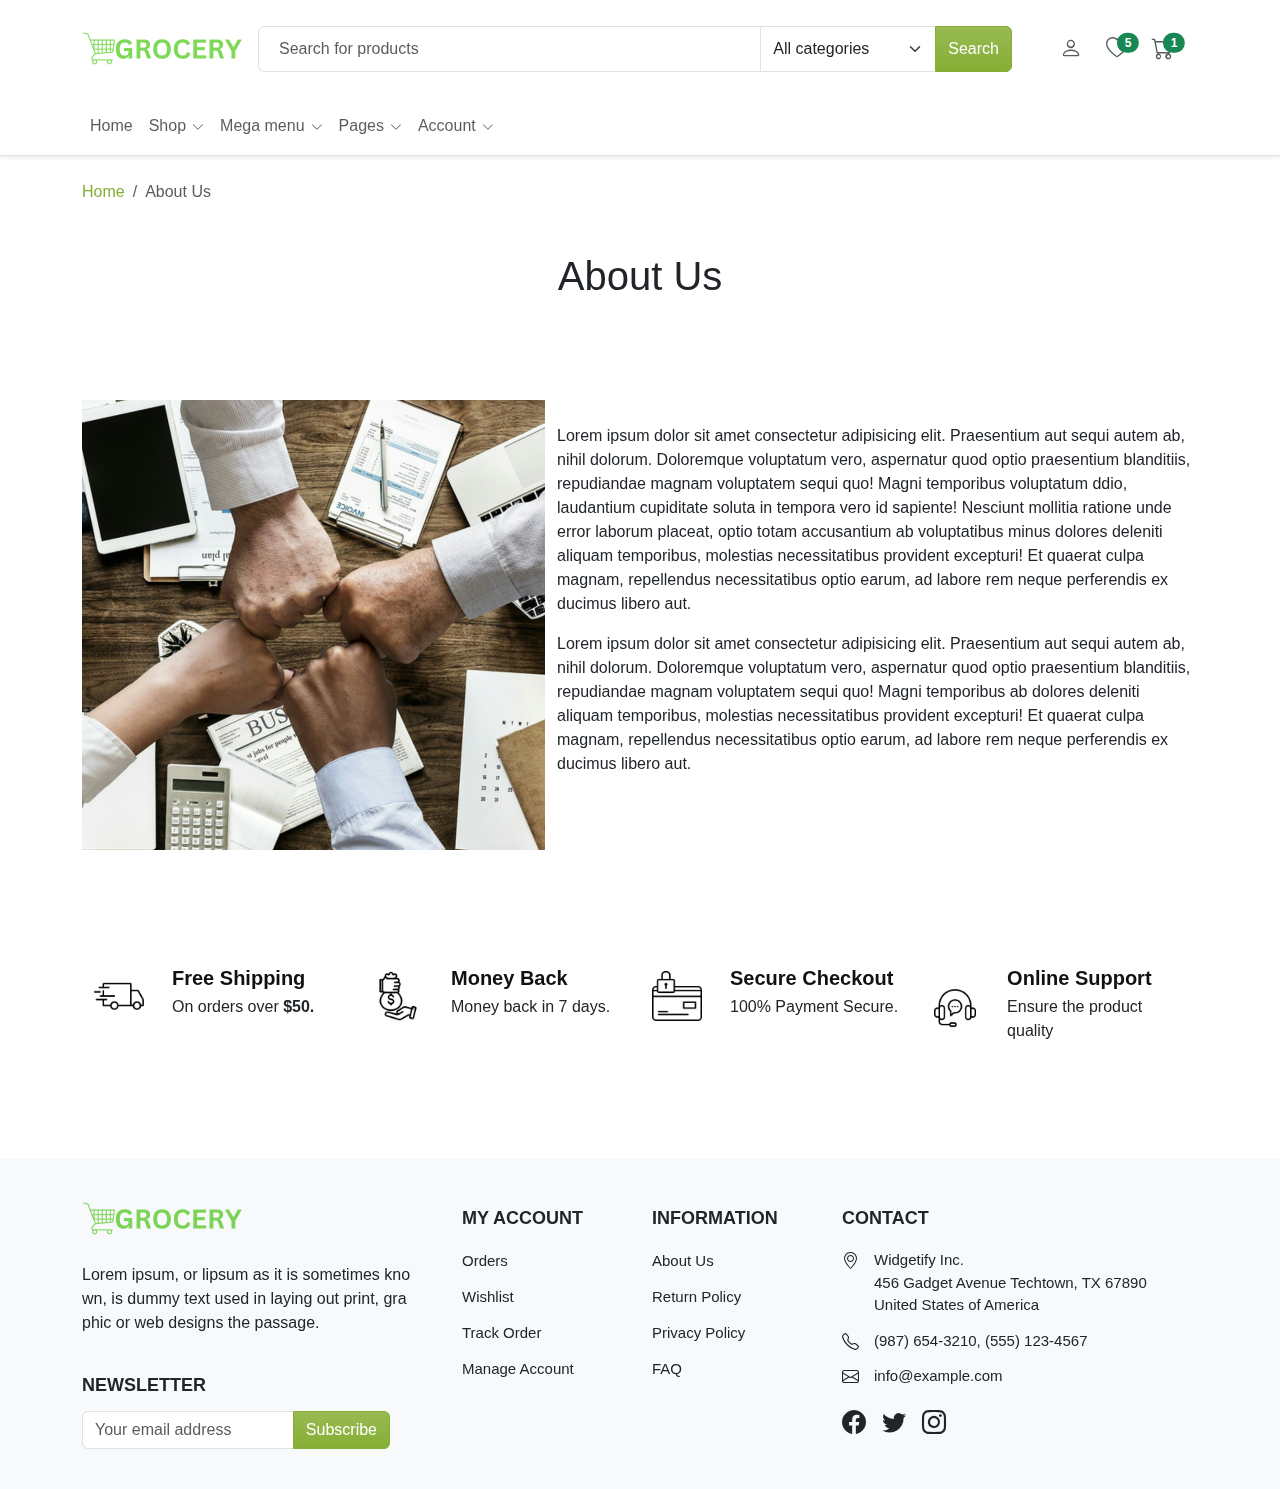
<file: about.html>
<!DOCTYPE html>
<html lang="en">
<head>
    <meta charset="UTF-8">
    <meta name="viewport" content="width=device-width, initial-scale=1.0">
    <title>About | GroceryBasket eCommerce</title>
    <meta name="description" content="" />
    <link rel="icon" type="image/x-icon" href="./assets/images/favicon.ico">
    <link rel="stylesheet" href="./assets/css/bootstrap.min.css">
    <link rel="stylesheet" href="./assets/font/bootstrap-icons-1.11.3/font/bootstrap-icons.min.css">
    <link rel="stylesheet" href="./assets/plugin/nice-select/nice-select.css">
    <link rel="stylesheet" href="./assets/plugin/OwlCarousel2-2.3.4/dist/assets/owl.carousel.min.css">
    <link rel="stylesheet" href="./assets/plugin/OwlCarousel2-2.3.4/dist/assets/owl.theme.default.min.css">
    <link rel="stylesheet" href="./assets/plugin/nouislider/nouislider.min.css">
    <link rel="stylesheet" href="./assets/plugin/slick/slick.css">
    <link rel="stylesheet" href="./assets/css/style.css">
</head>
<body>
     <!-- Header Section Start -->
     <header class="navigation shadow-sm border-bottom">
        <!-- Navbar Sticky -->
        <div class="navbar-sticky">
            <!-- Navbar -->
            <div class="navbar navbar-middle navbar-expand-lg mt-lg-3 ">
                <div class="container">
                    <!-- Logo -->
                    <a class="navbar-brand flex-shrink-0 " href="index.html">
                        <img src="./assets/images/logo.png"  class="logo main-logo" alt="eCommerce HTML Template"></a>
                    <!-- Logo -->
                    <!-- Search -->
                    <div class="input-group d-none d-lg-flex me-5">
                        <input id="searchInput" class="form-control py-10 px-20" type="text" placeholder="Search for products">
                        <select id="searchSelect" class="form-select flex-shrink-0" style="max-width: 11rem;">
                            <option>All categories</option>
                            <option>Fruits & Vegetables</option>
                            <option>Cuts & Sprouts</option>
                            <option>Exotic Fruits</option>
                            <option>Flower Bouquets</option>
                            <option>Fresh Fruits</option>
                            <option>Herbs & Seasonings</option>
                            <option>Organic Fruits</option>
                            <option>Fresh Vegetables</option>
                        </select>
                        <button type="button" class="btn btn-primary bg-gradient d-none d-lg-block">Search</button>
                    </div>
                    <!-- Search -->
                    <!-- Navbar Actions -->
                
                    <div class="list-inline  d-flex">
                        <div class="list-inline-item me-4">
                            <a href="login.html" class="text-muted">
                                <i class="bi bi-person"></i>
                            </a>
                        </div>
                        <div class="list-inline-item me-4">
                            <a href="wishlist.html" class="text-muted position-relative">
                                <i class="bi bi-heart"></i>
                                <span
                                    class="position-absolute top-0 start-100 translate-middle badge rounded-pill bg-success">
                                    5
                                    <span class="visually-hidden">unread messages</span>
                                </span>
                            </a>
                        </div>
                        <div class="list-inline-item me-4">
                            <a class="text-muted position-relative" href="cart.html">
                                <i class="bi bi-cart"></i>
                                <span
                                    class="position-absolute top-0 start-100 translate-middle badge rounded-pill bg-success">
                                    1
                                    <span class="visually-hidden">unread messages</span>
                                </span>
                            </a>
                        </div>
                        <div class="list-inline-item d-inline-block d-lg-none">
                            <button class="navbar-toggler border-0 collapsed" type="button" data-bs-toggle="offcanvas"
                                data-bs-target="#navbar-default" aria-controls="navbar-default"
                                aria-label="Toggle navigation">
                                <i class="bi bi-text-indent-left"></i>
                        </div>
                    </div>
                    <!-- Navbar Actions -->
                </div>
            </div>
            <!-- Navbar -->
            <!-- Navs -->
            <nav class="navbar navbar-expand-lg navbar-light navbar-default py-lg-2 py-md-0 py-0 py-sm-0  bg-color mt-lg-3" aria-label="Offcanvas navbar large">
                <div class="container">
                    <div class="offcanvas offcanvas-start" tabindex="-1" id="navbar-default" aria-labelledby="navbar-defaultLabel">
                        <div class="offcanvas-header pb-1">
                            <a href="index.html"><img src="./assets/images/logo.png" class="logo" alt="eCommerce HTML Template"></a>
                            <button type="button" class="btn-close" data-bs-dismiss="offcanvas" aria-label="Close"></button>
                        </div>
                        <div class="offcanvas-body">
                            <div class="d-block d-lg-none mb-4">
                                <div class="input-group  me-5">
                                    <input id="searchInput" class="form-control py-10 px-20" type="text" placeholder="Search for products">
                                    <select id="searchSelect" class="form-select flex-shrink-0" style="max-width: 11rem;">
                                        <option>All categories</option>
                                        <option>Fruits & Vegetables</option>
                                        <option>Notebooks</option>
                                        <option>Smartphones</option>
                                        <option>TV, Monitors</option>
                                        <option>Cameras</option>
                                        <option>Headphones</option>
                                        <option>Headsets</option>
                                        <option>Printers</option>
                                        <option>Consoles</option>
                                        <option>Games</option>
                                        <option>Storage</option>
                                    </select>
                                    <button type="button" class="btn btn-primary bg-gradient">Search</button>
                                </div>
                            </div>
                            <div>
                                <ul class="navbar-nav align-items-center">
                                    <li class="nav-item dropdown w-100 w-lg-auto">
                                        <a class="nav-link" href="index.html">Home</a>
                                    </li>
                                    <li class="nav-item dropdown w-100 w-lg-auto">
                                        <a class="nav-link dropdown-toggle" href="#" role="button" data-bs-toggle="dropdown" aria-expanded="false">Shop</a>
                                        <ul class="dropdown-menu">
                                            <li><a class="dropdown-item" href="shop.html">Shop Page - Filter</a></li>
                                            <li><a class="dropdown-item" href="shop-single.html">Shop Single</a></li>
                                            <li><a class="dropdown-item" href="wishlist.html">Shop Wishlist</a></li>
                                            <li><a class="dropdown-item" href="cart.html">Shop Cart</a></li>
                                            <li><a class="dropdown-item" href="checkout.html">Shop Checkout</a></li>
                                        </ul>
                                    </li>
                                    <li class="nav-item dropdown w-100 w-lg-auto dropdown-fullwidth">
                                        <a class="nav-link dropdown-toggle" href="#" role="button" data-bs-toggle="dropdown" aria-expanded="false">Mega menu</a>
                                        <div class="dropdown-menu pb-0">
                                            <div class="row p-2 p-lg-4">
                                                <div class="col-lg-3 col-12 mb-4 mb-lg-0">
                                                    <h6 class="text-primary ps-3">Fruits & Vegetables</h6>
                                                    <a class="dropdown-item" href="#">Cuts & Sprouts</a>
                                                    <a class="dropdown-item" href="#">Exotic Fruits & Veggies</a>
                                                    <a class="dropdown-item" href="#">Flower Bouquets, Bunches</a>
                                                    <a class="dropdown-item" href="#">Fresh Fruits</a>
                                                    <a class="dropdown-item" href="#">Fresh Vegetables</a>
                                                    <a class="dropdown-item" href="#">Herbs & Seasonings</a>
                                                    <a class="dropdown-item" href="#">Organic Fruits</a>
                                                    <a class="dropdown-item" href="#">Organic Vegetables</a>
                                                </div>
                                                <div class="col-lg-3 col-12 mb-4 mb-lg-0">
                                                    <h6 class="text-primary ps-3">Foodgrains, Oil & Masala</h6>
                                                    <a class="dropdown-item" href="#">Atta, Flours & Sooji</a>
                                                    <a class="dropdown-item" href="#">Dals & Pulses</a>
                                                    <a class="dropdown-item" href="#">Dry Fruits</a>
                                                    <a class="dropdown-item" href="#">Edible Oils & Ghee</a>
                                                    <a class="dropdown-item" href="#">Masalas & Spices</a>
                                                    <a class="dropdown-item" href="#">Organic Staples</a>
                                                    <a class="dropdown-item" href="#">Rice & Rice Products</a>
                                                    <a class="dropdown-item" href="#">Salt, Sugar & Jaggery</a>
                                                </div>
                                                <div class="col-lg-3 col-12 mb-4 mb-lg-0">
                                                    <h6 class="text-primary ps-3">Bakery, Cakes & Dairy</h6>
                                                    <a class="dropdown-item" href="#">Appliances & Electricals</a>
                                                    <a class="dropdown-item" href="#">Breads & Buns</a>
                                                    <a class="dropdown-item" href="#">Cakes & Pastries</a>
                                                    <a class="dropdown-item" href="#">Cookies, Rusk & Khari</a>
                                                    <a class="dropdown-item" href="#">Dairy</a>
                                                    <a class="dropdown-item" href="#">Gourmet Breads</a>
                                                    <a class="dropdown-item" href="#">Ice Creams & Desserts</a>
                                                    <a class="dropdown-item" href="#">Non Dairy</a>
                                                </div>
                                                <div class="col-lg-3 col-12 mb-4 mb-lg-0 menu-offer">
                                                    <div class="position-relative shine">
                                                        <img src="./assets/images/category/special-offer.png" class="rounded w-100" alt="eCommerce HTML Template">
                                                        <div class="position-absolute ps-6 mt-8 top-0 p-4">
                                                            <h5 class="mb-0">
                                                                Dont miss this
                                                                <br>
                                                                offer today.
                                                            </h5>
                                                            <a href="#" class="btn btn-cart btn-sm mt-3">Shop Now</a>
                                                        </div>
                                                    </div>
                                                </div>
                                            </div>
                                        </div>
                                    </li>
                                    <li class="nav-item dropdown w-100 w-lg-auto">
                                        <a class="nav-link dropdown-toggle" href="#" role="button" data-bs-toggle="dropdown" aria-expanded="false">Pages</a>
                                        <ul class="dropdown-menu">
                                            <li><a class="dropdown-item" href="blog.html">Blog</a></li>
                                            <li><a class="dropdown-item" href="blog-single.html">Blog Single</a>
                                            </li>
                                            <li><a class="dropdown-item" href="about.html">About us</a></li>
                                            <li><a class="dropdown-item" href="contact.html">Contact</a></li>
                                        </ul>
                                    </li>
                                    <li class="nav-item dropdown w-100 w-lg-auto">
                                        <a class="nav-link dropdown-toggle" href="#" role="button" data-bs-toggle="dropdown" aria-expanded="false">Account</a>
                                            <ul class="dropdown-menu">
                                                <li><a class="dropdown-item" href="login.html">Sign in</a></li>
                                                <li><a class="dropdown-item" href="signup.html">Signup</a></li>
                                                <li><a class="dropdown-item" href="forgot-password.html">Forgot Password</a></li>
                                            </ul>
                                    </li>
                                    
                                </ul>
                            </div>
                        </div>
                    </div>
                </div>
            </nav>
            <!-- Navs -->
        </div>
        <!-- Navbar Sticky -->
    </header>
<!-- Header Section End -->
   
    <main>
        <div class="contact-section">
            <div class="mt-4">
                <div class="container">
                   <div class="row">
                      <div class="col-12">
                         <!-- breadcrumb -->
                         <nav aria-label="breadcrumb">
                            <ol class="breadcrumb mb-0">
                               <li class="breadcrumb-item"><a href="#!">Home</a></li>
                               <li class="breadcrumb-item active" aria-current="page">About Us</li>
                            </ol>
                         </nav>
                      </div>
                   </div>
                </div>
             </div>
            <div class="bg-gray-100 mt-5">
                <div class="container">
                       <div class="text-center">
                            <h1>About Us</h1>
                       </div>
                       <div class="mt-100">
                            <div class="row">
                                    <div class="col-lg-5 shine">
                                          <img src="./assets/images/teamwork.png" class="about-img" alt="about">
                                    </div>
                                    <div class="col-lg-7">
                                         <div class="about-details mt-3">
                                             <div class="about-short-des mt-4">
                                                 <p>Lorem ipsum dolor sit amet consectetur adipisicing elit. Praesentium aut sequi autem ab, nihil dolorum. Doloremque voluptatum vero, aspernatur quod optio praesentium blanditiis, repudiandae magnam voluptatem sequi quo! Magni temporibus voluptatum ddio, laudantium cupiditate soluta in tempora vero id sapiente! Nesciunt mollitia ratione unde error laborum placeat, optio totam accusantium ab voluptatibus minus dolores deleniti aliquam temporibus, molestias necessitatibus provident excepturi! Et quaerat culpa magnam, repellendus necessitatibus optio earum, ad labore rem neque perferendis ex ducimus libero aut.</p>
                                                 <p>Lorem ipsum dolor sit amet consectetur adipisicing elit. Praesentium aut sequi autem ab, nihil dolorum. Doloremque voluptatum vero, aspernatur quod optio praesentium blanditiis, repudiandae magnam voluptatem sequi quo! Magni temporibus ab dolores deleniti aliquam temporibus, molestias necessitatibus provident excepturi! Et quaerat culpa magnam, repellendus necessitatibus optio earum, ad labore rem neque perferendis ex ducimus libero aut.</p>
                                             </div>
                                         </div>
                                    </div>
                            </div>     
                        </div>
                    <!-- Feature Section -->
                    <div class="feature-section mt-100">
                        <div class="container">
                            <div class="row">
                            <div class="col-lg-12">
                                <div class="white-bg">
                                <div class="row">
                                    <div class="mb-20 col-12 col-sm-12 col-md-6 col-lg-3">
                                    <div class="feature-item">
                                        <div class="feature-icon">
                                            <img src="./assets/images/icon/delivery-truck.png" class="w-100"  alt="truck Icon">
                                        </div>
                                        <div class="feature-info pt-3 ps-2">
                                            <h4>Free Shipping</h4>
                                            <p>On orders over&nbsp;<strong>$50.</strong></p>
                                        </div>
                                    </div>
                                    </div>
                                    <div class="mb-20 col-12 col-sm-12 col-md-6 col-lg-3">
                                    <div class="feature-item">
                                        <div class="feature-icon">
                                            <img src="./assets/images/icon/loan.png" class="w-100"  alt="truck Icon">
                                        </div>
                                        <div class="feature-info pt-3 ps-2">
                                            <h4>Money Back</h4>
                                            <p>Money back in 7 days.</p>
                                        </div>
                                    </div>
                                    </div>
                                    <div class="mb-20 col-12 col-sm-12 col-md-6 col-lg-3">
                                    <div class="feature-item">
                                        <div class="feature-icon">
                                            <img src="./assets/images/icon/credit-card.png" class="w-100"  alt="truck Icon">
                                        </div>
                                        <div class="feature-info pt-3 ps-2">
                                            <h4>Secure Checkout</h4>
                                            <p>100% Payment Secure.</p>
                                        </div>
                                    </div>
                                    </div>
                                    <div class="mb-20 col-12 col-sm-12 col-md-6 col-lg-3">
                                    <div class="feature-item">
                                        <div class="feature-icon">
                                            <img src="./assets/images/icon/customer-service.png" class="w-100"  alt="truck Icon">
                                        </div>
                                        <div class="feature-info pt-3 ps-2">
                                            <h4>Online Support</h4>
                                            <p>Ensure the product quality</p>
                                        </div>
                                    </div>
                                    </div>
                                </div>
                                </div>
                            </div>
                            </div>
                        </div>
                    </div>
                    <!-- Feature Section -->
                </div>
            </div>
        </div> 
    </main>
    <!-- Footer Section -->
    <footer class="mt-100">
        <div class="container">
            <div class="row">
                <div class="col-lg-4 mb-4 mb-md-0">
                    <div class="row">
                        <div class="col-12 col-md-6 col-lg-12">
                            <div class="footer_logo">
                                <img loading="lazy" src="./assets/images/logo.png" class="logo" alt="easy shop">
                            </div>
                            <div class="mt-4">
                                <p>Lorem ipsum, or lipsum as it is sometimes kno wn, is dummy text used in laying out print, gra phic or web designs the passage.</p>
                            </div>
                        </div>
                        <div class="col-12 col-md-6 col-lg-12">
                            <div class="footer_newsletter pe-lg-5">
                                <h4 class="text-uppercase">Newsletter</h4>
                                <div class="input-group">
                                    <input id="searchInput" class="form-control w-50" type="text" placeholder="Your email address">
                                    <button type="button" class="btn btn-primary bg-gradient">Subscribe</button>
                                </div>
                            </div>
                        </div>
                    </div>
                </div>
                <div class="col-lg-4 mb-3 mb-md-0">
                    <div class="row">
                        <div class="col-6">
                            <div class="footer_menu">
                                <h4 class="footer_title">My Account</h4>
                                <ul class="m-0 p-0 list-unstyled">
                                    <li><a href="#">Orders</a></li>
                                    <li><a href="#">Wishlist</a></li>
                                    <li><a href="#">Track Order</a></li>
                                    <li><a href="#">Manage Account</a></li>
                                </ul>
                               
                            </div>
                        </div>
                        <div class="col-6">
                            <div class="footer_menu">
                                <h4 class="footer_title">Information</h4>
                                <ul class="m-0 p-0 list-unstyled">
                                    <li><a href="#">About Us</a></li>
                                    <li><a href="#">Return Policy</a></li>
                                    <li><a href="#">Privacy Policy</a></li>
                                    <li><a href="#">FAQ</a></li>
                                </ul>

                                
                            </div>
                        </div>
                    </div>
                </div>
                <div class="col-lg-4">
                    <div class="footer_download">
                        <div class="row">
                            <div class="col-lg-6 col-lg-12">
                                <h4 class="footer_title">Contact</h4>
                                <div class="footer_contact">
                                    <p>
                                        <span class="icn"><i class="bi bi-geo-alt"></i></span>
                                        Widgetify Inc. <br>
                                        456 Gadget Avenue 
                                        Techtown, TX 67890 <br>
                                        United States of America
                                    </p>
                                    <p class="phn">
                                        <span class="icn"><i class="bi bi-telephone"></i></span>
                                        (987) 654-3210, (555) 123-4567
                                    </p>
                                    <p class="eml">
                                        <span class="icn"><i class="bi bi-envelope"></i></span>
                                        info@example.com
                                    </p>
                                </div>
                            </div>
                            <div class="footer_social col-lg-6 col-lg-12">
                                <div class="footer_icon d-flex mt-1">
                                    <a href="#" class="facebook pe-3"><i class="bi bi-facebook"></i></a>
                                    <a href="#" class="twitter pe-3"><i class="bi bi-twitter"></i></a>
                                    <a href="#" class="instagram pe-3"><i class="bi bi-instagram"></i></a>
                                </div>
                            </div>
                        </div>
                    </div>
                </div>
            </div>
        </div>
    </footer>
    <!-- End Footer Section -->
    <script src="./assets/js/jquery-3.6.0.min.js"></script>
    <script src="./assets/js/bootstrap.bundle.min.js"></script>
    <script src="./assets/js/jquery.ez-plus.js"></script>
    <script src="./assets/plugin/nice-select/jquery.nice-select.min.js"></script>
    <script src="./assets/plugin/OwlCarousel2-2.3.4/dist/owl.carousel.min.js"></script>
    <script src="./assets/plugin/nouislider/nouislider.min.js"></script>
    <script src="./assets/plugin/slick/slick.min.js"></script>
    <script src="./assets/js/timer.js"></script>
    <script src="./assets/js/main.js"></script>
</body>
</html>
</file>
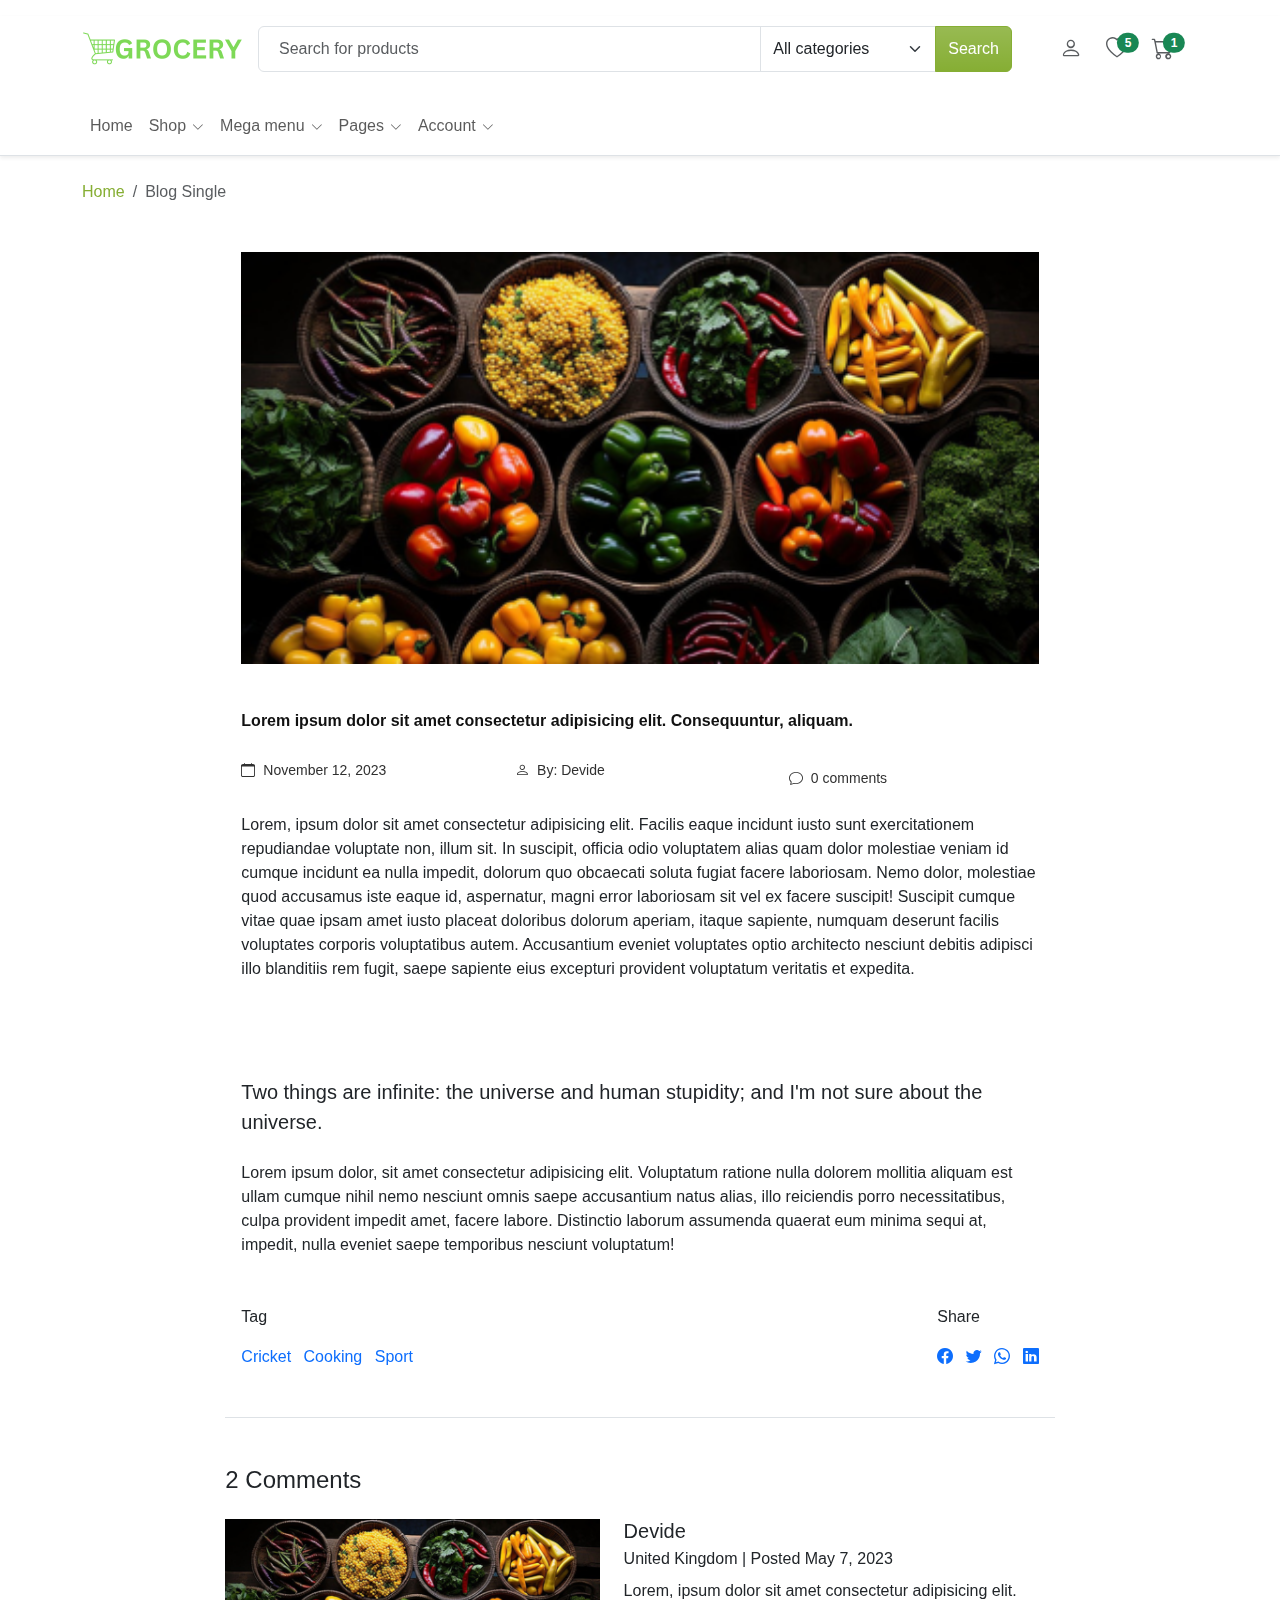
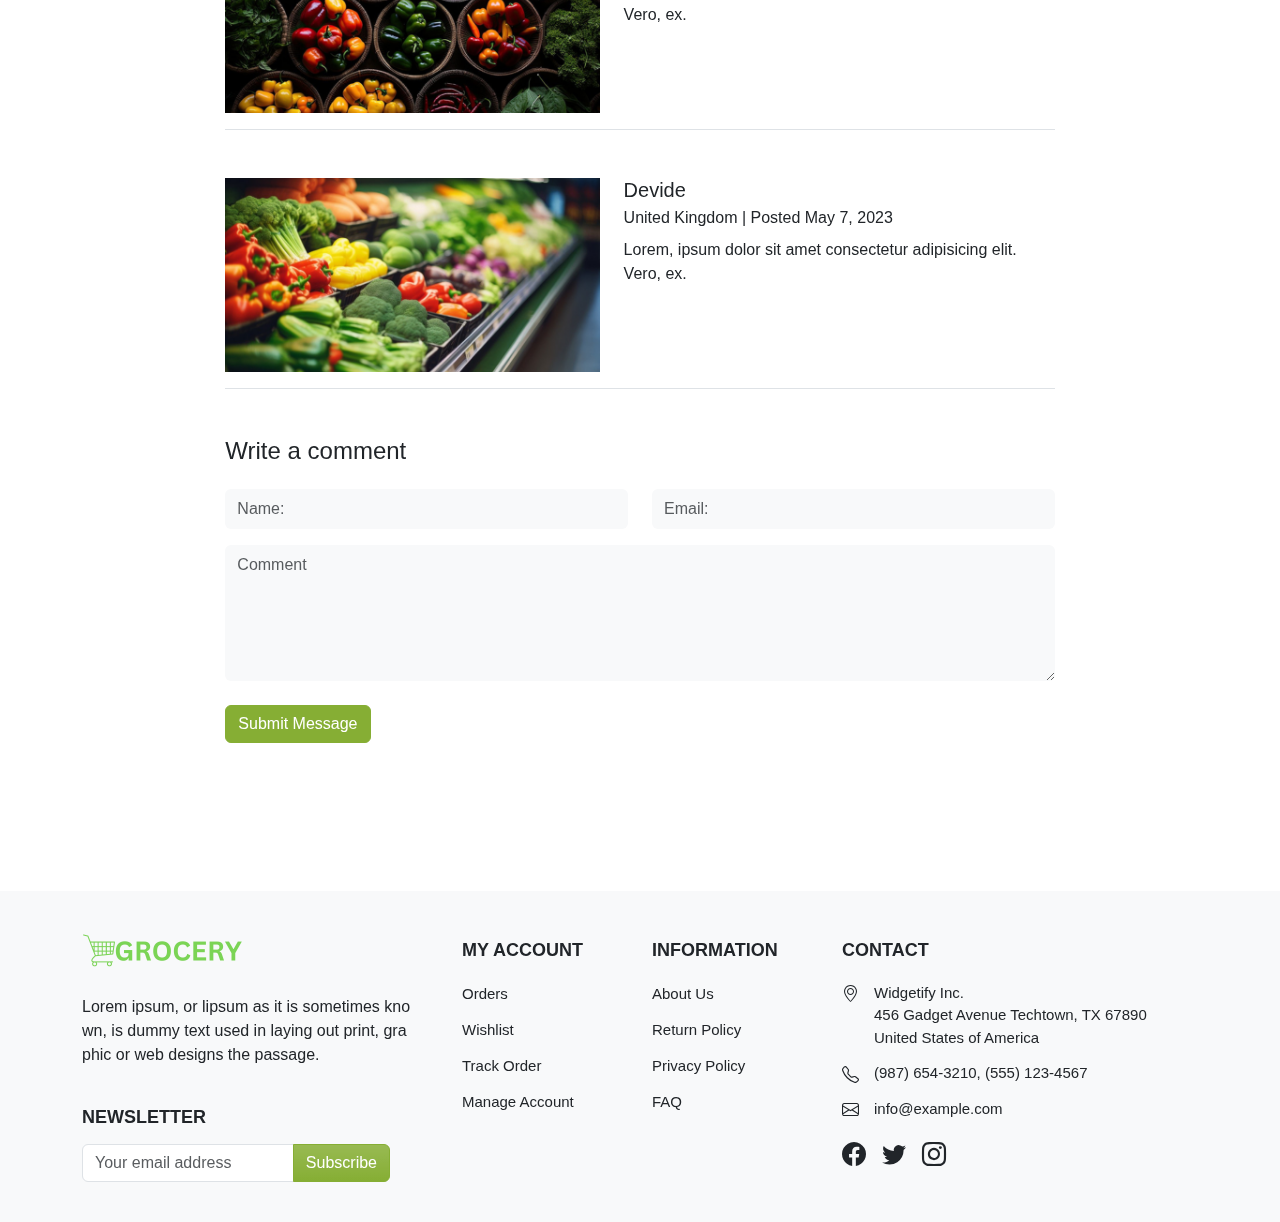
<file: blog-single.html>
<!DOCTYPE html>
<html lang="en">
<head>
    <meta charset="UTF-8">
    <meta name="viewport" content="width=device-width, initial-scale=1.0">
    <title>Blog Single | GroceryBasket eCommerce</title>
    <meta name="description" content="" />
    <link rel="icon" type="image/x-icon" href="./assets/images/favicon.ico">
    <link rel="stylesheet" href="./assets/css/bootstrap.min.css">
    <link rel="stylesheet" href="./assets/font/bootstrap-icons-1.11.3/font/bootstrap-icons.min.css">
    <link rel="stylesheet" href="./assets/plugin/nice-select/nice-select.css">
    <link rel="stylesheet" href="./assets/plugin/OwlCarousel2-2.3.4/dist/assets/owl.carousel.min.css">
    <link rel="stylesheet" href="./assets/plugin/OwlCarousel2-2.3.4/dist/assets/owl.theme.default.min.css">
    <link rel="stylesheet" href="./assets/plugin/nouislider/nouislider.min.css">
    <link rel="stylesheet" href="./assets/plugin/slick/slick.css">
    <link rel="stylesheet" href="./assets/css/style.css">
</head>
<body>
     <!-- Header Section Start -->
     <header class="navigation shadow-sm border-bottom">
        <!-- Navbar Sticky -->
        <div class="navbar-sticky">
            <!-- Navbar -->
            <div class="navbar navbar-middle navbar-expand-lg mt-lg-3 ">
                <div class="container">
                    <!-- Logo -->
                    <a class="navbar-brand flex-shrink-0 " href="index.html">
                        <img src="./assets/images/logo.png" class="logo main-logo" alt="eCommerce HTML Template"></a>
                    <!-- Logo -->
                    <!-- Search -->
                    <div class="input-group d-none d-lg-flex me-5">
                        <input id="searchInput" class="form-control py-10 px-20" type="text" placeholder="Search for products">
                        <select id="searchSelect" class="form-select flex-shrink-0" style="max-width: 11rem;">
                            <option>All categories</option>
                            <option>Fruits & Vegetables</option>
                            <option>Cuts & Sprouts</option>
                            <option>Exotic Fruits</option>
                            <option>Flower Bouquets</option>
                            <option>Fresh Fruits</option>
                            <option>Herbs & Seasonings</option>
                            <option>Organic Fruits</option>
                            <option>Fresh Vegetables</option>
                        </select>
                        <button type="button" class="btn btn-primary bg-gradient d-none d-lg-block">Search</button>
                    </div>
                    <!-- Search -->
                    <!-- Navbar Actions -->
                
                    <div class="list-inline  d-flex">
                        <div class="list-inline-item me-4">
                            <a href="login.html" class="text-muted">
                                <i class="bi bi-person"></i>
                            </a>
                        </div>
                        <div class="list-inline-item me-4">
                            <a href="wishlist.html" class="text-muted position-relative">
                                <i class="bi bi-heart"></i>
                                <span
                                    class="position-absolute top-0 start-100 translate-middle badge rounded-pill bg-success">
                                    5
                                    <span class="visually-hidden">unread messages</span>
                                </span>
                            </a>
                        </div>
                        <div class="list-inline-item me-4">
                            <a class="text-muted position-relative" href="cart.html">
                                <i class="bi bi-cart"></i>
                                <span
                                    class="position-absolute top-0 start-100 translate-middle badge rounded-pill bg-success">
                                    1
                                    <span class="visually-hidden">unread messages</span>
                                </span>
                            </a>
                        </div>
                        <div class="list-inline-item d-inline-block d-lg-none">
                            <button class="navbar-toggler border-0 collapsed" type="button" data-bs-toggle="offcanvas"
                                data-bs-target="#navbar-default" aria-controls="navbar-default"
                                aria-label="Toggle navigation">
                                <i class="bi bi-text-indent-left"></i>
                        </div>
                    </div>
                    <!-- Navbar Actions -->
                </div>
            </div>
            <!-- Navbar -->
            <!-- Navs -->
            <nav class="navbar navbar-expand-lg navbar-light navbar-default py-lg-2 py-md-0 py-0 py-sm-0  bg-color mt-lg-3" aria-label="Offcanvas navbar large">
                <div class="container">
                    <div class="offcanvas offcanvas-start" tabindex="-1" id="navbar-default" aria-labelledby="navbar-defaultLabel">
                        <div class="offcanvas-header pb-1">
                            <a href="index.html"><img src="./assets/images/logo.png" class="logo" alt="eCommerce HTML Template"></a>
                            <button type="button" class="btn-close" data-bs-dismiss="offcanvas" aria-label="Close"></button>
                        </div>
                        <div class="offcanvas-body">
                            <div class="d-block d-lg-none mb-4">
                                <div class="input-group  me-5">
                                    <input id="searchInput" class="form-control py-10 px-20" type="text" placeholder="Search for products">
                                    <select id="searchSelect" class="form-select flex-shrink-0" style="max-width: 11rem;">
                                        <option>All categories</option>
                                        <option>Fruits & Vegetables</option>
                                        <option>Notebooks</option>
                                        <option>Smartphones</option>
                                        <option>TV, Monitors</option>
                                        <option>Cameras</option>
                                        <option>Headphones</option>
                                        <option>Headsets</option>
                                        <option>Printers</option>
                                        <option>Consoles</option>
                                        <option>Games</option>
                                        <option>Storage</option>
                                    </select>
                                    <button type="button" class="btn btn-primary bg-gradient">Search</button>
                                </div>
                            </div>
                            <div>
                                <ul class="navbar-nav align-items-center">
                                    <li class="nav-item dropdown w-100 w-lg-auto">
                                        <a class="nav-link" href="index.html">Home</a>
                                    </li>
                                    <li class="nav-item dropdown w-100 w-lg-auto">
                                        <a class="nav-link dropdown-toggle" href="#" role="button" data-bs-toggle="dropdown" aria-expanded="false">Shop</a>
                                        <ul class="dropdown-menu">
                                            <li><a class="dropdown-item" href="shop.html">Shop Page - Filter</a></li>
                                            <li><a class="dropdown-item" href="shop-single.html">Shop Single</a></li>
                                            <li><a class="dropdown-item" href="wishlist.html">Shop Wishlist</a></li>
                                            <li><a class="dropdown-item" href="cart.html">Shop Cart</a></li>
                                            <li><a class="dropdown-item" href="checkout.html">Shop Checkout</a></li>
                                        </ul>
                                    </li>
                                    <li class="nav-item dropdown w-100 w-lg-auto dropdown-fullwidth">
                                        <a class="nav-link dropdown-toggle" href="#" role="button" data-bs-toggle="dropdown" aria-expanded="false">Mega menu</a>
                                        <div class="dropdown-menu pb-0">
                                            <div class="row p-2 p-lg-4">
                                                <div class="col-lg-3 col-12 mb-4 mb-lg-0">
                                                    <h6 class="text-primary ps-3">Fruits & Vegetables</h6>
                                                    <a class="dropdown-item" href="#">Cuts & Sprouts</a>
                                                    <a class="dropdown-item" href="#">Exotic Fruits & Veggies</a>
                                                    <a class="dropdown-item" href="#">Flower Bouquets, Bunches</a>
                                                    <a class="dropdown-item" href="#">Fresh Fruits</a>
                                                    <a class="dropdown-item" href="#">Fresh Vegetables</a>
                                                    <a class="dropdown-item" href="#">Herbs & Seasonings</a>
                                                    <a class="dropdown-item" href="#">Organic Fruits</a>
                                                    <a class="dropdown-item" href="#">Organic Vegetables</a>
                                                </div>
                                                <div class="col-lg-3 col-12 mb-4 mb-lg-0">
                                                    <h6 class="text-primary ps-3">Foodgrains, Oil & Masala</h6>
                                                    <a class="dropdown-item" href="#">Atta, Flours & Sooji</a>
                                                    <a class="dropdown-item" href="#">Dals & Pulses</a>
                                                    <a class="dropdown-item" href="#">Dry Fruits</a>
                                                    <a class="dropdown-item" href="#">Edible Oils & Ghee</a>
                                                    <a class="dropdown-item" href="#">Masalas & Spices</a>
                                                    <a class="dropdown-item" href="#">Organic Staples</a>
                                                    <a class="dropdown-item" href="#">Rice & Rice Products</a>
                                                    <a class="dropdown-item" href="#">Salt, Sugar & Jaggery</a>
                                                </div>
                                                <div class="col-lg-3 col-12 mb-4 mb-lg-0">
                                                    <h6 class="text-primary ps-3">Bakery, Cakes & Dairy</h6>
                                                    <a class="dropdown-item" href="#">Appliances & Electricals</a>
                                                    <a class="dropdown-item" href="#">Breads & Buns</a>
                                                    <a class="dropdown-item" href="#">Cakes & Pastries</a>
                                                    <a class="dropdown-item" href="#">Cookies, Rusk & Khari</a>
                                                    <a class="dropdown-item" href="#">Dairy</a>
                                                    <a class="dropdown-item" href="#">Gourmet Breads</a>
                                                    <a class="dropdown-item" href="#">Ice Creams & Desserts</a>
                                                    <a class="dropdown-item" href="#">Non Dairy</a>
                                                </div>
                                                <div class="col-lg-3 col-12 mb-4 mb-lg-0 menu-offer">
                                                    <div class="position-relative shine">
                                                        <img src="./assets/images/category/special-offer.png" class="rounded w-100" alt="eCommerce HTML Template">
                                                        <div class="position-absolute ps-6 mt-8 top-0 p-4">
                                                            <h5 class="mb-0">
                                                                Dont miss this
                                                                <br>
                                                                offer today.
                                                            </h5>
                                                            <a href="#" class="btn btn-cart btn-sm mt-3">Shop Now</a>
                                                        </div>
                                                    </div>
                                                </div>
                                            </div>
                                        </div>
                                    </li>
                                    <li class="nav-item dropdown w-100 w-lg-auto">
                                        <a class="nav-link dropdown-toggle" href="#" role="button" data-bs-toggle="dropdown" aria-expanded="false">Pages</a>
                                        <ul class="dropdown-menu">
                                            <li><a class="dropdown-item" href="blog.html">Blog</a></li>
                                            <li><a class="dropdown-item" href="blog-single.html">Blog Single</a>
                                            </li>
                                            <li><a class="dropdown-item" href="about.html">About us</a></li>
                                            <li><a class="dropdown-item" href="contact.html">Contact</a></li>
                                        </ul>
                                    </li>
                                    <li class="nav-item dropdown w-100 w-lg-auto">
                                        <a class="nav-link dropdown-toggle" href="#" role="button" data-bs-toggle="dropdown" aria-expanded="false">Account</a>
                                            <ul class="dropdown-menu">
                                                <li><a class="dropdown-item" href="login.html">Sign in</a></li>
                                                <li><a class="dropdown-item" href="signup.html">Signup</a></li>
                                                <li><a class="dropdown-item" href="forgot-password.html">Forgot Password</a></li>
                                            </ul>
                                    </li>
                                    
                                </ul>
                            </div>
                        </div>
                    </div>
                </div>
            </nav>
            <!-- Navs -->
        </div>
        <!-- Navbar Sticky -->
    </header>
    <!-- Header Section End -->
    <main>
         <!-- Blog Section -->
     <div class="blog-section">
        <div class="mt-4">
            <div class="container">
               <div class="row">
                  <div class="col-12">
                     <!-- breadcrumb -->
                     <nav aria-label="breadcrumb">
                        <ol class="breadcrumb mb-0">
                           <li class="breadcrumb-item"><a href="#!">Home</a></li>
                           <li class="breadcrumb-item active" aria-current="page">Blog Single</li>
                        </ol>
                     </nav>
                  </div>
               </div>
            </div>
         </div>
        <div class="max-width mt-5">
              <div class="container-fluid">
                  <div class="row">
                      <div class="col-lg-8 offset-lg-2">
                         <div class="row">
                            <div class="col-lg-12">
                               <div class="blog-single px-3 mb-4">
                                     <div class="blog-single-img">
                                            <img src="./assets/images/blog-2.png" class="w-100" alt="blog">
                                     </div>
                                     <div class="blog-single-desc mt-4">
                                        <h1 class="blog-title"><a href="#">Lorem ipsum dolor sit amet consectetur adipisicing elit. Consequuntur, aliquam.</a></h1>
                                        <div class="row row-cols-xl-3 row-cols-lg-3 row-cols-1 row-cols-md-1 blog-info mt-4">
                                            <div><i class="bi bi-calendar"></i><span class="ms-2">November 12, 2023</span></div>
                                            <div class="d-none d-sm-none d-md-none d-lg-block"><i class="bi bi-person"></i><span class="ms-2">By: Devide</span></div>
                                            <div class="mt-2 d-none d-sm-none d-md-none d-lg-block"><i class="bi bi-chat"></i><span class="ms-2">0 comments</span></div>
                                       </div>
                                        <p class="mt-4">Lorem, ipsum dolor sit amet consectetur adipisicing elit. Facilis eaque incidunt iusto sunt exercitationem repudiandae voluptate non, illum sit. In suscipit, officia odio voluptatem alias quam dolor molestiae veniam id cumque incidunt ea nulla impedit, dolorum quo obcaecati soluta fugiat facere laboriosam. Nemo dolor, molestiae quod accusamus iste eaque id, aspernatur, magni error laboriosam sit vel ex facere suscipit! Suscipit cumque vitae quae ipsam amet iusto placeat doloribus dolorum aperiam, itaque sapiente, numquam deserunt facilis voluptates corporis voluptatibus autem. Accusantium eveniet voluptates optio architecto nesciunt debitis adipisci illo blanditiis rem fugit, saepe sapiente eius excepturi provident voluptatum veritatis et expedita.</p>
                                        <blockquote class="blockquote">
                                            <svg viewBox="0 0 512 512" fill="#fff" width="80" title="quote-left" class="quote-icon">
                                              <path d="M464 256h-80v-64c0-35.3 28.7-64 64-64h8c13.3 0 24-10.7 24-24V56c0-13.3-10.7-24-24-24h-8c-88.4 0-160 71.6-160 160v240c0 26.5 21.5 48 48 48h128c26.5 0 48-21.5 48-48V304c0-26.5-21.5-48-48-48zm-288 0H96v-64c0-35.3 28.7-64 64-64h8c13.3 0 24-10.7 24-24V56c0-13.3-10.7-24-24-24h-8C71.6 32 0 103.6 0 192v240c0 26.5 21.5 48 48 48h128c26.5 0 48-21.5 48-48V304c0-26.5-21.5-48-48-48z" />
                                            </svg>
                                            <p class="quote">Two things are infinite: the universe and human stupidity; and I'm not sure about the universe.</p>
                                        </blockquote>
                                        <p class="mt-4">Lorem ipsum dolor, sit amet consectetur adipisicing elit. Voluptatum ratione nulla dolorem mollitia aliquam est ullam cumque nihil nemo nesciunt omnis saepe accusantium natus alias, illo reiciendis porro necessitatibus, culpa provident impedit amet, facere labore. Distinctio laborum assumenda quaerat eum minima sequi at, impedit, nulla eveniet saepe temporibus nesciunt voluptatum!</p> 
                                    </div>
                                    <div class="blog-single-share mt-5">
                                         <div class="clear-both d-block d-sm-block d-md-flex d-lg-flex justify-content-between">
                                              <div>
                                                <p>Tag</p>
                                                <ul class="float-left list-inline tag-option"> 
                                                    <li class="list-inline-item mb-2"><a href="#">Cricket</a></li>
                                                    <li class="list-inline-item mb-2"><a href="#">Cooking</a></li>
                                                    <li class="list-inline-item mb-2"><a href="#">Sport</a></li>
                                                </ul>
                                              </div>
                                              <div>
                                                <p>Share</p>
                                                <ul class="float-right list-inline share-link">
                                                    <li class="list-inline-item"><a href="#" target="_blank"><span class="bi bi-facebook"></span></a></li>
                                                    <li class="list-inline-item"><a href="#" target="_blank"><span class="bi bi-twitter"></span></a></li>
                                                    <li class="list-inline-item"><a href="#" target="_blank"><span class="bi bi-whatsapp"></span></a></li>
                                                    <li class="list-inline-item"><a href="#" target="_blank"><span class="bi bi-linkedin"></span></a></li>
                                                </ul>
                                              </div>
                                        </div>
                                        <div class="clear-both"></div>
                                    </div>
                               </div>

                               <div class="col-lg-12">
                                <div class="comment-area mt-4 mb-5  border-top pt-5">
                                    <h4 class="mb-4">2 Comments</h4>
                                    <ul class="comment-tree list-unstyled">
                                        <li class="mb-5 border-bottom pb-3">
                                            <div class="comment-area-box">
                                                 <div class="d-flex">
                                                    <div class="comment-thumb">
                                                        <img alt="" src="./assets/images/blog-2.png" class="img-fluid">
                                                    </div>
                                                    <div class="ms-4">
                                                        <div class="comment-info">
                                                            <h5 class="mb-1">Devide</h5>
                                                            <span>United Kingdom</span>
                                                            <span class="date-comm">| Posted May 7, 2023</span>
                                                        </div>
                                                        <div class="comment-content mt-2">
                                                            <p>Lorem, ipsum dolor sit amet consectetur adipisicing elit. Vero, ex.</p>
                                                        </div>
                                                    </div>
                                                 </div>
                                                
                                            </div>
                                        </li>
                                        <li class="mb-5 border-bottom pb-3">
                                            <div class="comment-area-box">
                                                 <div class="d-flex">
                                                    <div class="comment-thumb">
                                                        <img alt="" src="./assets/images/blog-1.png" class="img-fluid">
                                                    </div>
                                                    <div class="ms-4">
                                                        <div class="comment-info">
                                                            <h5 class="mb-1">Devide</h5>
                                                            <span>United Kingdom</span>
                                                            <span class="date-comm">| Posted May 7, 2023</span>
                                                        </div>
                                                        <div class="comment-content mt-2">
                                                            <p>Lorem, ipsum dolor sit amet consectetur adipisicing elit. Vero, ex.</p>
                                                        </div>
                                                    </div>
                                                 </div>
                                               
                                            </div>
                                        </li>
                                    </ul>
                                </div>
                            </div>

                            <div class="col-lg-12">
                                <form class="comment-form my-5" id="comment-form">
                                    <h4 class="mb-4">Write a comment</h4>
                                    <div class="row">
                                        <div class="col-md-6 mb-3">
                                            <div class="form-group">
                                                <input class="form-control bg-light border-0 py-2" type="text" name="name" id="name" placeholder="Name:">
                                            </div>
                                        </div>
                                        <div class="col-md-6 mb-3">
                                            <div class="form-group">
                                                <input class="form-control bg-light border-0 py-2" type="text" name="mail" id="mail" placeholder="Email:">
                                            </div>
                                        </div>
                                    </div>
                                    <textarea class="form-control mb-4 bg-light border-0 py-2" name="comment" id="comment" cols="30" rows="5" placeholder="Comment" spellcheck="false"></textarea>
                                     <button class="btn btn-msg btn-round-full btn-primary" type="submit" >Submit Message</button>
                                </form>
                            </div>
                         </div>
                         </div>
                      </div>
                  </div>
              </div>
        </div>
     </div>
    <!-- End Blog Section -->
    </main>

   
    <!-- Footer Section -->
    <footer class="mt-100">
        <div class="container">
            <div class="row">
                <div class="col-lg-4 mb-4 mb-md-0">
                    <div class="row">
                        <div class="col-12 col-md-6 col-lg-12">
                            <div class="footer_logo">
                                <img loading="lazy" src="./assets/images/logo.png" class="logo" alt="easy shop">
                            </div>
                            <div class="mt-4">
                                <p>Lorem ipsum, or lipsum as it is sometimes kno wn, is dummy text used in laying out print, gra phic or web designs the passage.</p>
                            </div>
                        </div>
                        <div class="col-12 col-md-6 col-lg-12">
                            <div class="footer_newsletter pe-lg-5">
                                <h4 class="text-uppercase">Newsletter</h4>
                                <div class="input-group">
                                    <input id="searchInput" class="form-control w-50" type="text" placeholder="Your email address">
                                    <button type="button" class="btn btn-primary bg-gradient">Subscribe</button>
                                </div>
                            </div>
                        </div>
                    </div>
                </div>
                <div class="col-lg-4 mb-3 mb-md-0">
                    <div class="row">
                        <div class="col-6">
                            <div class="footer_menu">
                                <h4 class="footer_title">My Account</h4>
                                <ul class="m-0 p-0 list-unstyled">
                                    <li><a href="#">Orders</a></li>
                                    <li><a href="#">Wishlist</a></li>
                                    <li><a href="#">Track Order</a></li>
                                    <li><a href="#">Manage Account</a></li>
                                </ul>
                               
                            </div>
                        </div>
                        <div class="col-6">
                            <div class="footer_menu">
                                <h4 class="footer_title">Information</h4>
                                <ul class="m-0 p-0 list-unstyled">
                                    <li><a href="#">About Us</a></li>
                                    <li><a href="#">Return Policy</a></li>
                                    <li><a href="#">Privacy Policy</a></li>
                                    <li><a href="#">FAQ</a></li>
                                </ul>

                                
                            </div>
                        </div>
                    </div>
                </div>
                <div class="col-lg-4">
                    <div class="footer_download">
                        <div class="row">
                            <div class="col-lg-6 col-lg-12">
                                <h4 class="footer_title">Contact</h4>
                                <div class="footer_contact">
                                    <p>
                                        <span class="icn"><i class="bi bi-geo-alt"></i></span>
                                        Widgetify Inc. <br>
                                        456 Gadget Avenue 
                                        Techtown, TX 67890 <br>
                                        United States of America
                                    </p>
                                    <p class="phn">
                                        <span class="icn"><i class="bi bi-telephone"></i></span>
                                        (987) 654-3210, (555) 123-4567
                                    </p>
                                    <p class="eml">
                                        <span class="icn"><i class="bi bi-envelope"></i></span>
                                        info@example.com
                                    </p>
                                </div>
                            </div>
                            <div class="footer_social col-lg-6 col-lg-12">
                                <div class="footer_icon d-flex mt-1">
                                    <a href="#" class="facebook pe-3"><i class="bi bi-facebook"></i></a>
                                    <a href="#" class="twitter pe-3"><i class="bi bi-twitter"></i></a>
                                    <a href="#" class="instagram pe-3"><i class="bi bi-instagram"></i></a>
                                </div>
                            </div>
                        </div>
                    </div>
                </div>
            </div>
        </div>
    </footer>
    <!-- End Footer Section -->

    <script src="./assets/js/jquery-3.6.0.min.js"></script>
    <script src="./assets/js/bootstrap.bundle.min.js"></script>
    <script src="./assets/js/jquery.ez-plus.js"></script>
    <script src="./assets/plugin/nice-select/jquery.nice-select.min.js"></script>
    <script src="./assets/plugin/OwlCarousel2-2.3.4/dist/owl.carousel.min.js"></script>
    <script src="./assets/plugin/nouislider/nouislider.min.js"></script>
    <script src="./assets/plugin/slick/slick.min.js"></script>
    <script src="./assets/js/timer.js"></script>
    <script src="./assets/js/main.js"></script>
</body>
</html>
</file>
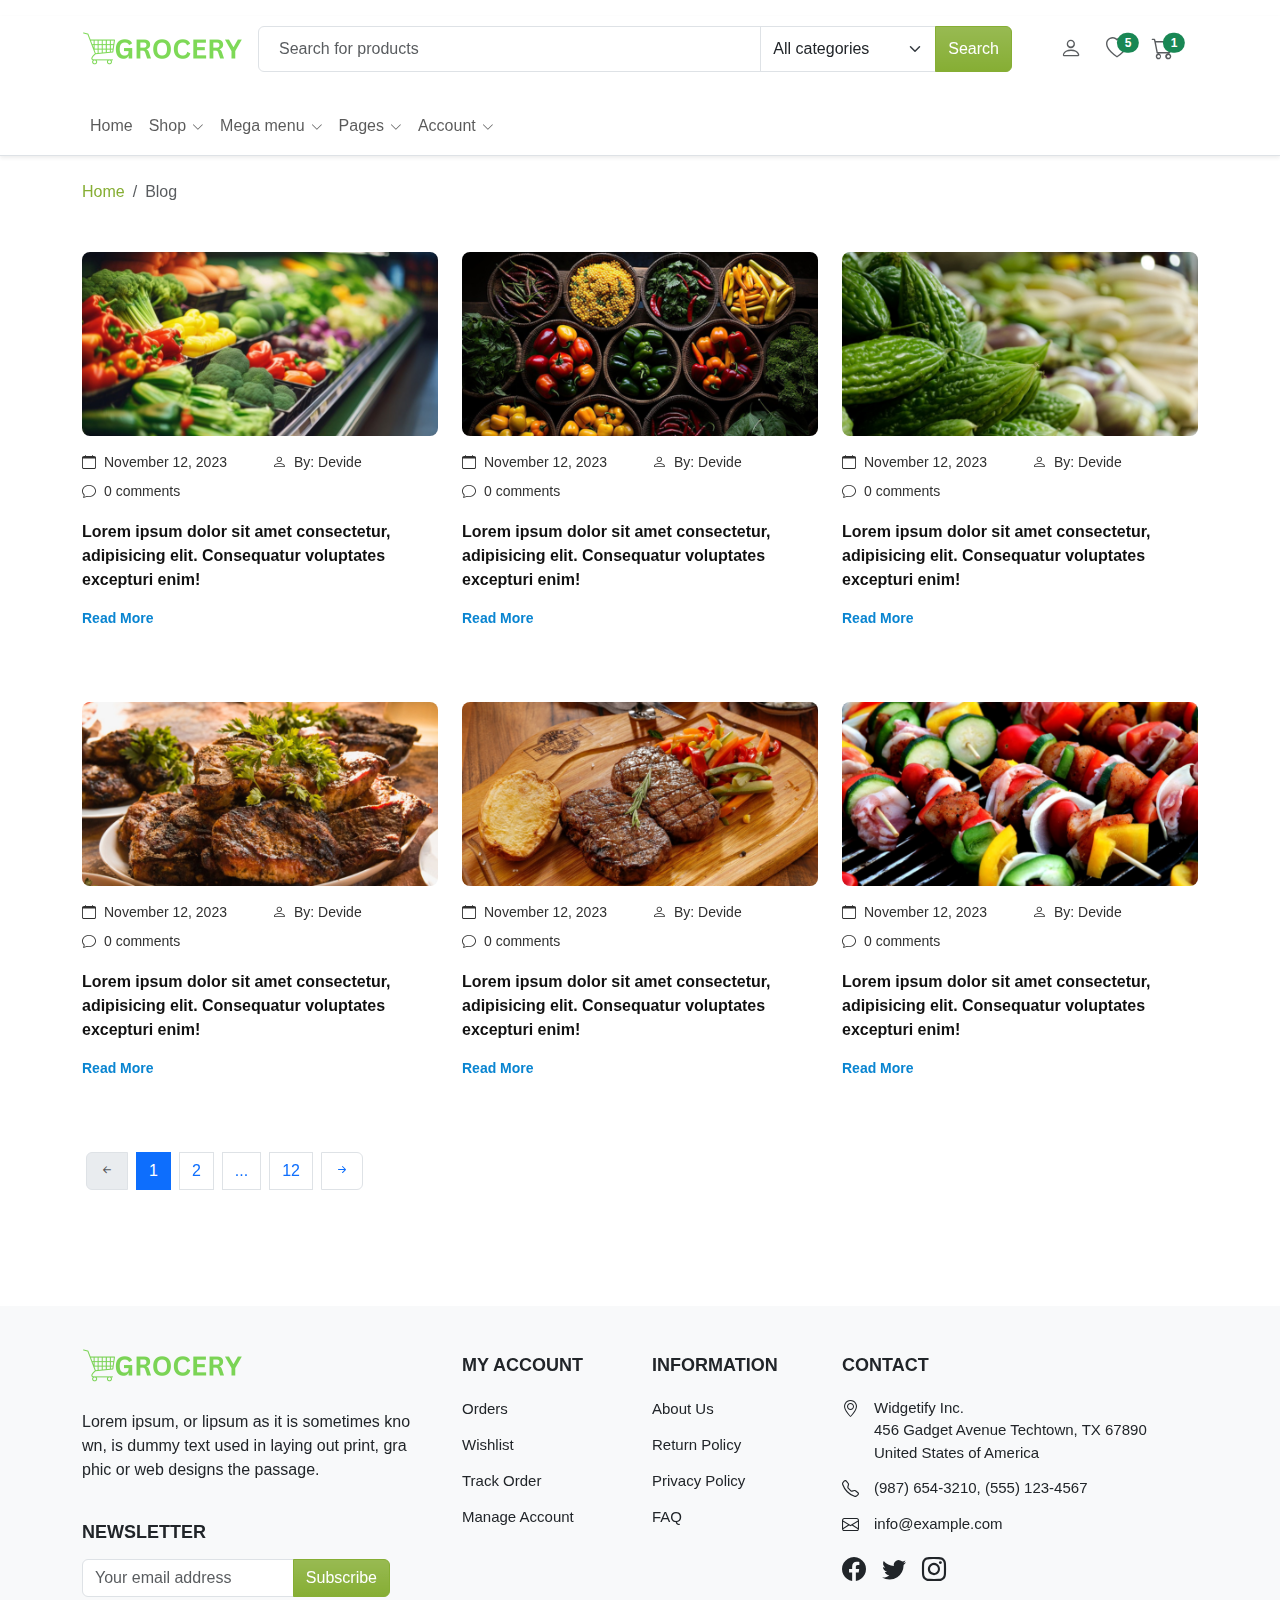
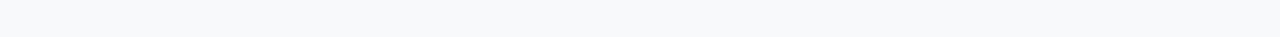
<file: blog.html>
<!DOCTYPE html>
<html lang="en">
<head>
    <meta charset="UTF-8">
    <meta name="viewport" content="width=device-width, initial-scale=1.0">
    <title>Blog | GroceryBasket eCommerce</title>
    <meta name="description" content="" />
    <link rel="icon" type="image/x-icon" href="./assets/images/favicon.ico">
    <link rel="stylesheet" href="./assets/css/bootstrap.min.css">
    <link rel="stylesheet" href="./assets/font/bootstrap-icons-1.11.3/font/bootstrap-icons.min.css">
    <link rel="stylesheet" href="./assets/plugin/nice-select/nice-select.css">
    <link rel="stylesheet" href="./assets/plugin/OwlCarousel2-2.3.4/dist/assets/owl.carousel.min.css">
    <link rel="stylesheet" href="./assets/plugin/OwlCarousel2-2.3.4/dist/assets/owl.theme.default.min.css">
    <link rel="stylesheet" href="./assets/plugin/nouislider/nouislider.min.css">
    <link rel="stylesheet" href="./assets/plugin/slick/slick.css">
    <link rel="stylesheet" href="./assets/css/style.css">
</head>
<body>
     <!-- Header Section Start -->
     <header class="navigation shadow-sm border-bottom">
        <!-- Navbar Sticky -->
        <div class="navbar-sticky">
            <!-- Navbar -->
            <div class="navbar navbar-middle navbar-expand-lg mt-lg-3 ">
                <div class="container">
                    <!-- Logo -->
                    <a class="navbar-brand flex-shrink-0 " href="index.html">
                        <img src="./assets/images/logo.png" class="logo main-logo" alt="eCommerce HTML Template"></a>
                    <!-- Logo -->
                    <!-- Search -->
                    <div class="input-group d-none d-lg-flex me-5">
                        <input id="searchInput" class="form-control py-10 px-20" type="text" placeholder="Search for products">
                        <select id="searchSelect" class="form-select flex-shrink-0" style="max-width: 11rem;">
                            <option>All categories</option>
                            <option>Fruits & Vegetables</option>
                            <option>Cuts & Sprouts</option>
                            <option>Exotic Fruits</option>
                            <option>Flower Bouquets</option>
                            <option>Fresh Fruits</option>
                            <option>Herbs & Seasonings</option>
                            <option>Organic Fruits</option>
                            <option>Fresh Vegetables</option>
                        </select>
                        <button type="button" class="btn btn-primary bg-gradient d-none d-lg-block">Search</button>
                    </div>
                    <!-- Search -->
                    <!-- Navbar Actions -->
                
                    <div class="list-inline  d-flex">
                        <div class="list-inline-item me-4">
                            <a href="login.html" class="text-muted">
                                <i class="bi bi-person"></i>
                            </a>
                        </div>
                        <div class="list-inline-item me-4">
                            <a href="wishlist.html" class="text-muted position-relative">
                                <i class="bi bi-heart"></i>
                                <span
                                    class="position-absolute top-0 start-100 translate-middle badge rounded-pill bg-success">
                                    5
                                    <span class="visually-hidden">unread messages</span>
                                </span>
                            </a>
                        </div>
                        <div class="list-inline-item me-4">
                            <a class="text-muted position-relative" href="cart.html">
                                <i class="bi bi-cart"></i>
                                <span
                                    class="position-absolute top-0 start-100 translate-middle badge rounded-pill bg-success">
                                    1
                                    <span class="visually-hidden">unread messages</span>
                                </span>
                            </a>
                        </div>
                        <div class="list-inline-item d-inline-block d-lg-none">
                            <button class="navbar-toggler border-0 collapsed" type="button" data-bs-toggle="offcanvas"
                                data-bs-target="#navbar-default" aria-controls="navbar-default"
                                aria-label="Toggle navigation">
                                <i class="bi bi-text-indent-left"></i>
                        </div>
                    </div>
                    <!-- Navbar Actions -->
                </div>
            </div>
            <!-- Navbar -->
            <!-- Navs -->
            <nav class="navbar navbar-expand-lg navbar-light navbar-default py-lg-2 py-md-0 py-0 py-sm-0  bg-color mt-lg-3" aria-label="Offcanvas navbar large">
                <div class="container">
                    <div class="offcanvas offcanvas-start" tabindex="-1" id="navbar-default" aria-labelledby="navbar-defaultLabel">
                        <div class="offcanvas-header pb-1">
                            <a href="index.html"><img src="./assets/images/logo.png" class="logo" alt="eCommerce HTML Template"></a>
                            <button type="button" class="btn-close" data-bs-dismiss="offcanvas" aria-label="Close"></button>
                        </div>
                        <div class="offcanvas-body">
                            <div class="d-block d-lg-none mb-4">
                                <div class="input-group  me-5">
                                    <input id="searchInput" class="form-control py-10 px-20" type="text" placeholder="Search for products">
                                    <select id="searchSelect" class="form-select flex-shrink-0" style="max-width: 11rem;">
                                        <option>All categories</option>
                                        <option>Fruits & Vegetables</option>
                                        <option>Notebooks</option>
                                        <option>Smartphones</option>
                                        <option>TV, Monitors</option>
                                        <option>Cameras</option>
                                        <option>Headphones</option>
                                        <option>Headsets</option>
                                        <option>Printers</option>
                                        <option>Consoles</option>
                                        <option>Games</option>
                                        <option>Storage</option>
                                    </select>
                                    <button type="button" class="btn btn-primary bg-gradient">Search</button>
                                </div>
                            </div>
                            <div>
                                <ul class="navbar-nav align-items-center">
                                    <li class="nav-item dropdown w-100 w-lg-auto">
                                        <a class="nav-link" href="index.html">Home</a>
                                    </li>
                                    <li class="nav-item dropdown w-100 w-lg-auto">
                                        <a class="nav-link dropdown-toggle" href="#" role="button" data-bs-toggle="dropdown" aria-expanded="false">Shop</a>
                                        <ul class="dropdown-menu">
                                            <li><a class="dropdown-item" href="shop.html">Shop Page - Filter</a></li>
                                            <li><a class="dropdown-item" href="shop-single.html">Shop Single</a></li>
                                            <li><a class="dropdown-item" href="wishlist.html">Shop Wishlist</a></li>
                                            <li><a class="dropdown-item" href="cart.html">Shop Cart</a></li>
                                            <li><a class="dropdown-item" href="checkout.html">Shop Checkout</a></li>
                                        </ul>
                                    </li>
                                    <li class="nav-item dropdown w-100 w-lg-auto dropdown-fullwidth">
                                        <a class="nav-link dropdown-toggle" href="#" role="button" data-bs-toggle="dropdown" aria-expanded="false">Mega menu</a>
                                        <div class="dropdown-menu pb-0">
                                            <div class="row p-2 p-lg-4">
                                                <div class="col-lg-3 col-12 mb-4 mb-lg-0">
                                                    <h6 class="text-primary ps-3">Fruits & Vegetables</h6>
                                                    <a class="dropdown-item" href="#">Cuts & Sprouts</a>
                                                    <a class="dropdown-item" href="#">Exotic Fruits & Veggies</a>
                                                    <a class="dropdown-item" href="#">Flower Bouquets, Bunches</a>
                                                    <a class="dropdown-item" href="#">Fresh Fruits</a>
                                                    <a class="dropdown-item" href="#">Fresh Vegetables</a>
                                                    <a class="dropdown-item" href="#">Herbs & Seasonings</a>
                                                    <a class="dropdown-item" href="#">Organic Fruits</a>
                                                    <a class="dropdown-item" href="#">Organic Vegetables</a>
                                                </div>
                                                <div class="col-lg-3 col-12 mb-4 mb-lg-0">
                                                    <h6 class="text-primary ps-3">Foodgrains, Oil & Masala</h6>
                                                    <a class="dropdown-item" href="#">Atta, Flours & Sooji</a>
                                                    <a class="dropdown-item" href="#">Dals & Pulses</a>
                                                    <a class="dropdown-item" href="#">Dry Fruits</a>
                                                    <a class="dropdown-item" href="#">Edible Oils & Ghee</a>
                                                    <a class="dropdown-item" href="#">Masalas & Spices</a>
                                                    <a class="dropdown-item" href="#">Organic Staples</a>
                                                    <a class="dropdown-item" href="#">Rice & Rice Products</a>
                                                    <a class="dropdown-item" href="#">Salt, Sugar & Jaggery</a>
                                                </div>
                                                <div class="col-lg-3 col-12 mb-4 mb-lg-0">
                                                    <h6 class="text-primary ps-3">Bakery, Cakes & Dairy</h6>
                                                    <a class="dropdown-item" href="#">Appliances & Electricals</a>
                                                    <a class="dropdown-item" href="#">Breads & Buns</a>
                                                    <a class="dropdown-item" href="#">Cakes & Pastries</a>
                                                    <a class="dropdown-item" href="#">Cookies, Rusk & Khari</a>
                                                    <a class="dropdown-item" href="#">Dairy</a>
                                                    <a class="dropdown-item" href="#">Gourmet Breads</a>
                                                    <a class="dropdown-item" href="#">Ice Creams & Desserts</a>
                                                    <a class="dropdown-item" href="#">Non Dairy</a>
                                                </div>
                                                <div class="col-lg-3 col-12 mb-4 mb-lg-0 menu-offer">
                                                    <div class="position-relative shine">
                                                        <img src="./assets/images/category/special-offer.png" class="rounded w-100" alt="eCommerce HTML Template">
                                                        <div class="position-absolute ps-6 mt-8 top-0 p-4">
                                                            <h5 class="mb-0">
                                                                Dont miss this
                                                                <br>
                                                                offer today.
                                                            </h5>
                                                            <a href="#" class="btn btn-cart btn-sm mt-3">Shop Now</a>
                                                        </div>
                                                    </div>
                                                </div>
                                            </div>
                                        </div>
                                    </li>
                                    <li class="nav-item dropdown w-100 w-lg-auto">
                                        <a class="nav-link dropdown-toggle" href="#" role="button" data-bs-toggle="dropdown" aria-expanded="false">Pages</a>
                                        <ul class="dropdown-menu">
                                            <li><a class="dropdown-item" href="blog.html">Blog</a></li>
                                            <li><a class="dropdown-item" href="blog-single.html">Blog Single</a>
                                            </li>
                                            <li><a class="dropdown-item" href="about.html">About us</a></li>
                                            <li><a class="dropdown-item" href="contact.html">Contact</a></li>
                                        </ul>
                                    </li>
                                    <li class="nav-item dropdown w-100 w-lg-auto">
                                        <a class="nav-link dropdown-toggle" href="#" role="button" data-bs-toggle="dropdown" aria-expanded="false">Account</a>
                                            <ul class="dropdown-menu">
                                                <li><a class="dropdown-item" href="login.html">Sign in</a></li>
                                                <li><a class="dropdown-item" href="signup.html">Signup</a></li>
                                                <li><a class="dropdown-item" href="forgot-password.html">Forgot Password</a></li>
                                            </ul>
                                    </li>
                                    
                                </ul>
                            </div>
                        </div>
                    </div>
                </div>
            </nav>
            <!-- Navs -->
        </div>
        <!-- Navbar Sticky -->
    </header>
    <!-- Header Section End -->
    
    <!-- Blog Section -->
        <main>
            <div class="blog-section">
                <div class="mt-4">
                <div class="container">
                    <div class="row">
                        <div class="col-12">
                            <!-- breadcrumb -->
                            <nav aria-label="breadcrumb">
                            <ol class="breadcrumb mb-0">
                                <li class="breadcrumb-item"><a href="#!">Home</a></li>
                                <li class="breadcrumb-item active" aria-current="page">Blog</li>
                            </ol>
                            </nav>
                        </div>
                    </div>
                </div>
                </div>
                <!-- section -->
                </style>
                <!-- section -->
                <section class="mt-5  mb-5">
                <!-- container -->
                <div class="container">
                    <!-- row -->
                    <div class="row">
                        <div class="col-12 col-md-6 col-lg-4 mb-5">
                            <div class="blog-item">
                                <div class="blog-wraper blog-item rounded">
                                     <div class="blog-header">
                                        <div class="mb-3">
                                            <a href="blog-single.html">
                                                <div class="img-zoom">
                                                    <img src="./assets/images/blog-1.png" alt="eCommerce Html Template" class="img-fluid w-100">
                                                </div>
                                            </a>
                                        </div>
                                    </div>
                                    <div class="blog-body pb-4">
                                         <div class="row row-cols-xl-2 row-cols-lg-2 row-cols-1 row-cols-md-1 blog-info">
                                              <div><i class="bi bi-calendar"></i><span class="ms-2">November 12, 2023</span></div>
                                              <div class="d-none d-sm-none d-md-none d-lg-block"><i class="bi bi-person"></i><span class="ms-2">By: Devide</span></div>
                                              <div class="mt-2 d-none d-sm-none d-md-none d-lg-block"><i class="bi bi-chat"></i><span class="ms-2">0 comments</span></div>
                                         </div>
                                        <div>
                                        <h2 class="h5 blog-title mt-3">
                                            <a href="blog-single.html" class="text-inherit">Lorem ipsum dolor sit amet consectetur, adipisicing elit. Consequatur voluptates excepturi enim!</a>
                                        </h2>
                                            <div class="text-muted mt-3">
                                                <a href="#" class="blog-btn">Read More</a>
                                            </div>
                                        </div>
                                    </div>
                                </div>
                            </div>
                        </div>
                        <div class="col-12 col-md-6 col-lg-4 mb-5">
                            <div class="blog-item">
                                <div class="blog-wraper blog-item rounded">
                                     <div class="blog-header">
                                        <div class="mb-3">
                                            <a href="blog-single.html">
                                                <div class="img-zoom">
                                                    <img src="./assets/images/blog-2.png" alt="eCommerce Html Template" class="img-fluid w-100">
                                                </div>
                                            </a>
                                        </div>
                                    </div>
                                    <div class="blog-body pb-4">
                                         <div class="row row-cols-xl-2 row-cols-lg-2 row-cols-1 row-cols-md-1 blog-info">
                                              <div><i class="bi bi-calendar"></i><span class="ms-2">November 12, 2023</span></div>
                                              <div class="d-none d-sm-none d-md-none d-lg-block"><i class="bi bi-person"></i><span class="ms-2">By: Devide</span></div>
                                              <div class="mt-2 d-none d-sm-none d-md-none d-lg-block"><i class="bi bi-chat"></i><span class="ms-2">0 comments</span></div>
                                         </div>
                                        <div>
                                        <h2 class="h5 blog-title mt-3">
                                            <a href="blog-single.html" class="text-inherit">Lorem ipsum dolor sit amet consectetur, adipisicing elit. Consequatur voluptates excepturi enim!</a>
                                        </h2>
                                            <div class="text-muted mt-3">
                                                <a href="#" class="blog-btn">Read More</a>
                                            </div>
                                        </div>
                                    </div>
                                </div>
                            </div>
                        </div>
                        <div class="col-12 col-md-6 col-lg-4 mb-5">
                            <div class="blog-item">
                                <div class="blog-wraper blog-item rounded">
                                    <div class="blog-header">
                                        <div class="mb-3">
                                            <a href="blog-single.html">
                                                <div class="img-zoom">
                                                    <img src="./assets/images/blog-3.png" alt="eCommerce Html Template" class="img-fluid w-100">
                                                </div>
                                            </a>
                                        </div>
                                    </div>
                                    <div class="blog-body pb-4">
                                        <div class="row row-cols-xl-2 row-cols-lg-2 row-cols-1 row-cols-md-1 blog-info">
                                            <div><i class="bi bi-calendar"></i><span class="ms-2">November 12, 2023</span></div>
                                            <div class="d-none d-sm-none d-md-none d-lg-block"><i class="bi bi-person"></i><span class="ms-2">By: Devide</span></div>
                                            <div class="mt-2 d-none d-sm-none d-md-none d-lg-block"><i class="bi bi-chat"></i><span class="ms-2">0 comments</span></div>
                                        </div>
                                        <div>
                                        <h2 class="h5 blog-title mt-3">
                                            <a href="blog-single.html" class="text-inherit">Lorem ipsum dolor sit amet consectetur, adipisicing elit. Consequatur voluptates excepturi enim!</a>
                                        </h2>
                                            <div class="text-muted mt-3">
                                                <a href="#" class="blog-btn">Read More</a>
                                            </div>
                                        </div>
                                    </div>
                                </div>
                            </div>
                        </div>
                    <div class="col-12 col-md-6 col-lg-4 mb-5">
                        <div class="blog-item">
                            <div class="blog-wraper blog-item rounded">
                                <div class="blog-header">
                                    <div class="mb-3">
                                        <a href="blog-single.html">
                                            <div class="img-zoom">
                                                <img src="./assets/images/blog-4.png" alt="eCommerce Html Template" class="img-fluid w-100">
                                            </div>
                                        </a>
                                    </div>
                                </div>
                                <div class="blog-body pb-4">
                                    <div class="row row-cols-xl-2 row-cols-lg-2 row-cols-1 row-cols-md-1 blog-info">
                                        <div><i class="bi bi-calendar"></i><span class="ms-2">November 12, 2023</span></div>
                                        <div class="d-none d-sm-none d-md-none d-lg-block"><i class="bi bi-person"></i><span class="ms-2">By: Devide</span></div>
                                        <div class="mt-2 d-none d-sm-none d-md-none d-lg-block"><i class="bi bi-chat"></i><span class="ms-2">0 comments</span></div>
                                    </div>
                                    <div>
                                    <h2 class="h5 blog-title mt-3">
                                        <a href="blog-single.html" class="text-inherit">Lorem ipsum dolor sit amet consectetur, adipisicing elit. Consequatur voluptates excepturi enim!</a>
                                    </h2>
                                        <div class="text-muted mt-3">
                                            <a href="#" class="blog-btn">Read More</a>
                                        </div>
                                    </div>
                                </div>
                            </div>
                        </div>
                    </div>
                    <div class="col-12 col-md-6 col-lg-4 mb-5">
                        <div class="blog-item">
                            <div class="blog-wraper blog-item rounded">
                                 <div class="blog-header">
                                    <div class="mb-3">
                                        <a href="blog-single.html">
                                            <div class="img-zoom">
                                                <img src="./assets/images/blog-5.png" alt="eCommerce Html Template" class="img-fluid w-100">
                                            </div>
                                        </a>
                                    </div>
                                </div>
                                <div class="blog-body pb-4">
                                     <div class="row row-cols-xl-2 row-cols-lg-2 row-cols-1 row-cols-md-1 blog-info">
                                          <div><i class="bi bi-calendar"></i><span class="ms-2">November 12, 2023</span></div>
                                          <div class="d-none d-sm-none d-md-none d-lg-block"><i class="bi bi-person"></i><span class="ms-2">By: Devide</span></div>
                                          <div class="mt-2 d-none d-sm-none d-md-none d-lg-block"><i class="bi bi-chat"></i><span class="ms-2">0 comments</span></div>
                                     </div>
                                    <div>
                                    <h2 class="h5 blog-title mt-3">
                                        <a href="blog-single.html" class="text-inherit">Lorem ipsum dolor sit amet consectetur, adipisicing elit. Consequatur voluptates excepturi enim!</a>
                                    </h2>
                                        <div class="text-muted mt-3">
                                            <a href="#" class="blog-btn">Read More</a>
                                        </div>
                                    </div>
                                </div>
                            </div>
                        </div>
                    </div>
                    <div class="col-12 col-md-6 col-lg-4 mb-5">
                        <div class="blog-item">
                            <div class="blog-wraper blog-item rounded">
                                 <div class="blog-header">
                                    <div class="mb-3">
                                        <a href="blog-single.html">
                                            <div class="img-zoom">
                                                <img src="./assets/images/blog-6.png" alt="eCommerce Html Template" class="img-fluid w-100">
                                            </div>
                                        </a>
                                    </div>
                                </div>
                                <div class="blog-body pb-4">
                                     <div class="row row-cols-xl-2 row-cols-lg-2 row-cols-1 row-cols-md-1 blog-info">
                                          <div><i class="bi bi-calendar"></i><span class="ms-2">November 12, 2023</span></div>
                                          <div class="d-none d-sm-none d-md-none d-lg-block"><i class="bi bi-person"></i><span class="ms-2">By: Devide</span></div>
                                          <div class="mt-2 d-none d-sm-none d-md-none d-lg-block"><i class="bi bi-chat"></i><span class="ms-2">0 comments</span></div>
                                     </div>
                                    <div>
                                    <h2 class="h5 blog-title mt-3">
                                        <a href="blog-single.html" class="text-inherit">Lorem ipsum dolor sit amet consectetur, adipisicing elit. Consequatur voluptates excepturi enim!</a>
                                    </h2>
                                        <div class="text-muted mt-3">
                                            <a href="#" class="blog-btn">Read More</a>
                                        </div>
                                    </div>
                                </div>
                            </div>
                        </div>
                    </div>
                        
                        <div class="col-12">
                            <nav>
                            <!-- pagination -->
                            <ul class="pagination">
                                <li class="page-item disabled">
                                    <a class="page-link mx-1" href="#" aria-label="Previous">
                                        <i class="bi bi-arrow-left-short"></i>
                                    </a>
                                </li>
                                <li class="page-item"><a class="page-link mx-1 active" href="#">1</a></li>
                                <li class="page-item"><a class="page-link mx-1" href="#">2</a></li>
    
                                <li class="page-item"><a class="page-link mx-1" href="#">...</a></li>
                                <li class="page-item"><a class="page-link mx-1" href="#">12</a></li>
                                <li class="page-item">
                                    <a class="page-link mx-1" href="#" aria-label="Next">
                                        <i class="bi bi-arrow-right-short"></i>
                                    </a>
                                </li>
                            </ul>
                            </nav>
                        </div>
                    </div>
                </div>
                </section>
            </div>
        </main>
    <!-- End Blog Section -->

   
    <!-- Footer Section -->
        <footer class="mt-100">
            <div class="container">
                <div class="row">
                    <div class="col-lg-4 mb-4 mb-md-0">
                        <div class="row">
                            <div class="col-12 col-md-6 col-lg-12">
                                <div class="footer_logo">
                                    <img loading="lazy" src="./assets/images/logo.png" class="logo" alt="easy shop">
                                </div>
                                <div class="mt-4">
                                    <p>Lorem ipsum, or lipsum as it is sometimes kno wn, is dummy text used in laying out print, gra phic or web designs the passage.</p>
                                </div>
                            </div>
                            <div class="col-12 col-md-6 col-lg-12">
                                <div class="footer_newsletter pe-lg-5">
                                    <h4 class="text-uppercase">Newsletter</h4>
                                    <div class="input-group">
                                        <input id="searchInput" class="form-control w-50" type="text" placeholder="Your email address">
                                        <button type="button" class="btn btn-primary bg-gradient">Subscribe</button>
                                    </div>
                                </div>
                            </div>
                        </div>
                    </div>
                    <div class="col-lg-4 mb-3 mb-md-0">
                        <div class="row">
                            <div class="col-6">
                                <div class="footer_menu">
                                    <h4 class="footer_title">My Account</h4>
                                    <ul class="m-0 p-0 list-unstyled">
                                        <li><a href="#">Orders</a></li>
                                        <li><a href="#">Wishlist</a></li>
                                        <li><a href="#">Track Order</a></li>
                                        <li><a href="#">Manage Account</a></li>
                                    </ul>
                                
                                </div>
                            </div>
                            <div class="col-6">
                                <div class="footer_menu">
                                    <h4 class="footer_title">Information</h4>
                                    <ul class="m-0 p-0 list-unstyled">
                                        <li><a href="#">About Us</a></li>
                                        <li><a href="#">Return Policy</a></li>
                                        <li><a href="#">Privacy Policy</a></li>
                                        <li><a href="#">FAQ</a></li>
                                    </ul>

                                    
                                </div>
                            </div>
                        </div>
                    </div>
                    <div class="col-lg-4">
                        <div class="footer_download">
                            <div class="row">
                                <div class="col-lg-6 col-lg-12">
                                    <h4 class="footer_title">Contact</h4>
                                    <div class="footer_contact">
                                        <p>
                                            <span class="icn"><i class="bi bi-geo-alt"></i></span>
                                            Widgetify Inc. <br>
                                            456 Gadget Avenue 
                                            Techtown, TX 67890 <br>
                                            United States of America
                                        </p>
                                        <p class="phn">
                                            <span class="icn"><i class="bi bi-telephone"></i></span>
                                            (987) 654-3210, (555) 123-4567
                                        </p>
                                        <p class="eml">
                                            <span class="icn"><i class="bi bi-envelope"></i></span>
                                            info@example.com
                                        </p>
                                    </div>
                                </div>
                                <div class="footer_social col-lg-6 col-lg-12">
                                    <div class="footer_icon d-flex mt-1">
                                        <a href="#" class="facebook pe-3"><i class="bi bi-facebook"></i></a>
                                        <a href="#" class="twitter pe-3"><i class="bi bi-twitter"></i></a>
                                        <a href="#" class="instagram pe-3"><i class="bi bi-instagram"></i></a>
                                    </div>
                                </div>
                            </div>
                        </div>
                    </div>
                </div>
            </div>
        </footer>
    <!-- End Footer Section -->
    <script src="./assets/js/jquery-3.6.0.min.js"></script>
    <script src="./assets/js/bootstrap.bundle.min.js"></script>
    <script src="./assets/js/jquery.ez-plus.js"></script>
    <script src="./assets/plugin/nice-select/jquery.nice-select.min.js"></script>
    <script src="./assets/plugin/OwlCarousel2-2.3.4/dist/owl.carousel.min.js"></script>
    <script src="./assets/plugin/nouislider/nouislider.min.js"></script>
    <script src="./assets/plugin/slick/slick.min.js"></script>
    <script src="./assets/js/timer.js"></script>
    <script src="./assets/js/main.js"></script>
</body>
</html>
</file>
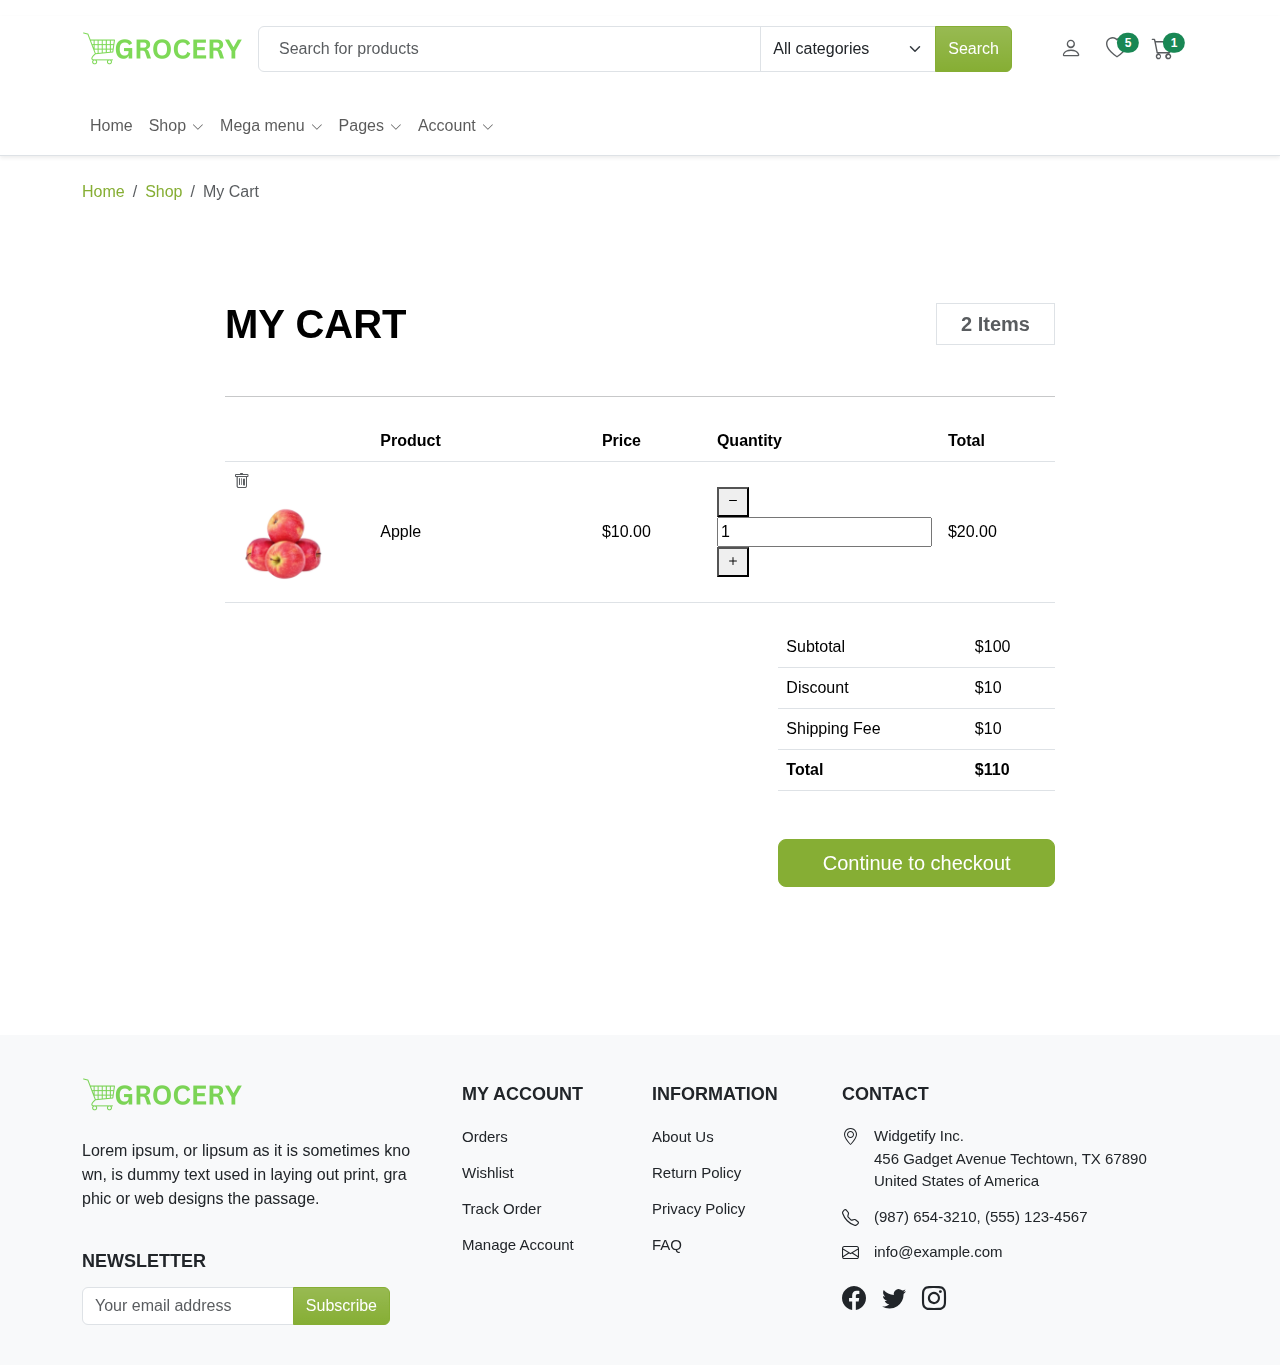
<file: cart.html>
<!DOCTYPE html>
<html lang="en">
<head>
    <meta charset="UTF-8">
    <meta name="viewport" content="width=device-width, initial-scale=1.0">
    <title>Cart | GroceryBasket eCommerce</title>
    <meta name="description" content="" />
    <link rel="icon" type="image/x-icon" href="./assets/images/favicon.ico">
    <link rel="stylesheet" href="./assets/css/bootstrap.min.css">
    <link rel="stylesheet" href="./assets/font/bootstrap-icons-1.11.3/font/bootstrap-icons.min.css">
    <link rel="stylesheet" href="./assets/plugin/nice-select/nice-select.css">
    <link rel="stylesheet" href="./assets/plugin/OwlCarousel2-2.3.4/dist/assets/owl.carousel.min.css">
    <link rel="stylesheet" href="./assets/plugin/OwlCarousel2-2.3.4/dist/assets/owl.theme.default.min.css">
    <link rel="stylesheet" href="./assets/plugin/nouislider/nouislider.min.css">
    <link rel="stylesheet" href="./assets/plugin/slick/slick.css">
    <link rel="stylesheet" href="./assets/css/style.css">
</head>
<body>
     <!-- Header Section Start -->
     <header class="navigation shadow-sm border-bottom">
        <!-- Navbar Sticky -->
        <div class="navbar-sticky">
            <!-- Navbar -->
            <div class="navbar navbar-middle navbar-expand-lg mt-lg-3 ">
                <div class="container">
                    <!-- Logo -->
                    <a class="navbar-brand flex-shrink-0 " href="index.html">
                        <img src="./assets/images/logo.png" class="logo main-logo" alt="eCommerce HTML Template"></a>
                    <!-- Logo -->
                    <!-- Search -->
                    <div class="input-group d-none d-lg-flex me-5">
                        <input id="searchInput" class="form-control py-10 px-20" type="text" placeholder="Search for products">
                        <select id="searchSelect" class="form-select flex-shrink-0" style="max-width: 11rem;">
                            <option>All categories</option>
                            <option>Fruits & Vegetables</option>
                            <option>Cuts & Sprouts</option>
                            <option>Exotic Fruits</option>
                            <option>Flower Bouquets</option>
                            <option>Fresh Fruits</option>
                            <option>Herbs & Seasonings</option>
                            <option>Organic Fruits</option>
                            <option>Fresh Vegetables</option>
                        </select>
                        <button type="button" class="btn btn-primary bg-gradient d-none d-lg-block">Search</button>
                    </div>
                    <!-- Search -->
                    <!-- Navbar Actions -->
                
                    <div class="list-inline  d-flex">
                        <div class="list-inline-item me-4">
                            <a href="login.html" class="text-muted">
                                <i class="bi bi-person"></i>
                            </a>
                        </div>
                        <div class="list-inline-item me-4">
                            <a href="wishlist.html" class="text-muted position-relative">
                                <i class="bi bi-heart"></i>
                                <span
                                    class="position-absolute top-0 start-100 translate-middle badge rounded-pill bg-success">
                                    5
                                    <span class="visually-hidden">unread messages</span>
                                </span>
                            </a>
                        </div>
                        <div class="list-inline-item me-4">
                            <a class="text-muted position-relative" href="cart.html">
                                <i class="bi bi-cart"></i>
                                <span
                                    class="position-absolute top-0 start-100 translate-middle badge rounded-pill bg-success">
                                    1
                                    <span class="visually-hidden">unread messages</span>
                                </span>
                            </a>
                        </div>
                        <div class="list-inline-item d-inline-block d-lg-none">
                            <button class="navbar-toggler border-0 collapsed" type="button" data-bs-toggle="offcanvas"
                                data-bs-target="#navbar-default" aria-controls="navbar-default"
                                aria-label="Toggle navigation">
                                <i class="bi bi-text-indent-left"></i>
                        </div>
                    </div>
                    <!-- Navbar Actions -->
                </div>
            </div>
            <!-- Navbar -->
            <!-- Navs -->
            <nav class="navbar navbar-expand-lg navbar-light navbar-default py-lg-2 py-md-0 py-0 py-sm-0  bg-color mt-lg-3" aria-label="Offcanvas navbar large">
                <div class="container">
                    <div class="offcanvas offcanvas-start" tabindex="-1" id="navbar-default" aria-labelledby="navbar-defaultLabel">
                        <div class="offcanvas-header pb-1">
                            <a href="index.html"><img src="./assets/images/logo.png" class="logo" alt="eCommerce HTML Template"></a>
                            <button type="button" class="btn-close" data-bs-dismiss="offcanvas" aria-label="Close"></button>
                        </div>
                        <div class="offcanvas-body">
                            <div class="d-block d-lg-none mb-4">
                                <div class="input-group  me-5">
                                    <input id="searchInput" class="form-control py-10 px-20" type="text" placeholder="Search for products">
                                    <select id="searchSelect" class="form-select flex-shrink-0" style="max-width: 11rem;">
                                        <option>All categories</option>
                                        <option>Fruits & Vegetables</option>
                                        <option>Notebooks</option>
                                        <option>Smartphones</option>
                                        <option>TV, Monitors</option>
                                        <option>Cameras</option>
                                        <option>Headphones</option>
                                        <option>Headsets</option>
                                        <option>Printers</option>
                                        <option>Consoles</option>
                                        <option>Games</option>
                                        <option>Storage</option>
                                    </select>
                                    <button type="button" class="btn btn-primary bg-gradient">Search</button>
                                </div>
                            </div>
                            <div>
                                <ul class="navbar-nav align-items-center">
                                    <li class="nav-item dropdown w-100 w-lg-auto">
                                        <a class="nav-link" href="index.html">Home</a>
                                    </li>
                                    <li class="nav-item dropdown w-100 w-lg-auto">
                                        <a class="nav-link dropdown-toggle" href="#" role="button" data-bs-toggle="dropdown" aria-expanded="false">Shop</a>
                                        <ul class="dropdown-menu">
                                            <li><a class="dropdown-item" href="shop.html">Shop Page - Filter</a></li>
                                            <li><a class="dropdown-item" href="shop-single.html">Shop Single</a></li>
                                            <li><a class="dropdown-item" href="wishlist.html">Shop Wishlist</a></li>
                                            <li><a class="dropdown-item" href="cart.html">Shop Cart</a></li>
                                            <li><a class="dropdown-item" href="checkout.html">Shop Checkout</a></li>
                                        </ul>
                                    </li>
                                    <li class="nav-item dropdown w-100 w-lg-auto dropdown-fullwidth">
                                        <a class="nav-link dropdown-toggle" href="#" role="button" data-bs-toggle="dropdown" aria-expanded="false">Mega menu</a>
                                        <div class="dropdown-menu pb-0">
                                            <div class="row p-2 p-lg-4">
                                                <div class="col-lg-3 col-12 mb-4 mb-lg-0">
                                                    <h6 class="text-primary ps-3">Fruits & Vegetables</h6>
                                                    <a class="dropdown-item" href="#">Cuts & Sprouts</a>
                                                    <a class="dropdown-item" href="#">Exotic Fruits & Veggies</a>
                                                    <a class="dropdown-item" href="#">Flower Bouquets, Bunches</a>
                                                    <a class="dropdown-item" href="#">Fresh Fruits</a>
                                                    <a class="dropdown-item" href="#">Fresh Vegetables</a>
                                                    <a class="dropdown-item" href="#">Herbs & Seasonings</a>
                                                    <a class="dropdown-item" href="#">Organic Fruits</a>
                                                    <a class="dropdown-item" href="#">Organic Vegetables</a>
                                                </div>
                                                <div class="col-lg-3 col-12 mb-4 mb-lg-0">
                                                    <h6 class="text-primary ps-3">Foodgrains, Oil & Masala</h6>
                                                    <a class="dropdown-item" href="#">Atta, Flours & Sooji</a>
                                                    <a class="dropdown-item" href="#">Dals & Pulses</a>
                                                    <a class="dropdown-item" href="#">Dry Fruits</a>
                                                    <a class="dropdown-item" href="#">Edible Oils & Ghee</a>
                                                    <a class="dropdown-item" href="#">Masalas & Spices</a>
                                                    <a class="dropdown-item" href="#">Organic Staples</a>
                                                    <a class="dropdown-item" href="#">Rice & Rice Products</a>
                                                    <a class="dropdown-item" href="#">Salt, Sugar & Jaggery</a>
                                                </div>
                                                <div class="col-lg-3 col-12 mb-4 mb-lg-0">
                                                    <h6 class="text-primary ps-3">Bakery, Cakes & Dairy</h6>
                                                    <a class="dropdown-item" href="#">Appliances & Electricals</a>
                                                    <a class="dropdown-item" href="#">Breads & Buns</a>
                                                    <a class="dropdown-item" href="#">Cakes & Pastries</a>
                                                    <a class="dropdown-item" href="#">Cookies, Rusk & Khari</a>
                                                    <a class="dropdown-item" href="#">Dairy</a>
                                                    <a class="dropdown-item" href="#">Gourmet Breads</a>
                                                    <a class="dropdown-item" href="#">Ice Creams & Desserts</a>
                                                    <a class="dropdown-item" href="#">Non Dairy</a>
                                                </div>
                                                <div class="col-lg-3 col-12 mb-4 mb-lg-0 menu-offer">
                                                    <div class="position-relative shine">
                                                        <img src="./assets/images/category/special-offer.png" class="rounded w-100" alt="eCommerce HTML Template">
                                                        <div class="position-absolute ps-6 mt-8 top-0 p-4">
                                                            <h5 class="mb-0">
                                                                Dont miss this
                                                                <br>
                                                                offer today.
                                                            </h5>
                                                            <a href="#" class="btn btn-cart btn-sm mt-3">Shop Now</a>
                                                        </div>
                                                    </div>
                                                </div>
                                            </div>
                                        </div>
                                    </li>
                                    <li class="nav-item dropdown w-100 w-lg-auto">
                                        <a class="nav-link dropdown-toggle" href="#" role="button" data-bs-toggle="dropdown" aria-expanded="false">Pages</a>
                                        <ul class="dropdown-menu">
                                            <li><a class="dropdown-item" href="blog.html">Blog</a></li>
                                            <li><a class="dropdown-item" href="blog-single.html">Blog Single</a>
                                            </li>
                                            <li><a class="dropdown-item" href="about.html">About us</a></li>
                                            <li><a class="dropdown-item" href="contact.html">Contact</a></li>
                                        </ul>
                                    </li>
                                    <li class="nav-item dropdown w-100 w-lg-auto">
                                        <a class="nav-link dropdown-toggle" href="#" role="button" data-bs-toggle="dropdown" aria-expanded="false">Account</a>
                                            <ul class="dropdown-menu">
                                                <li><a class="dropdown-item" href="login.html">Sign in</a></li>
                                                <li><a class="dropdown-item" href="signup.html">Signup</a></li>
                                                <li><a class="dropdown-item" href="forgot-password.html">Forgot Password</a></li>
                                            </ul>
                                    </li>
                                    
                                </ul>
                            </div>
                        </div>
                    </div>
                </div>
            </nav>
            <!-- Navs -->
        </div>
        <!-- Navbar Sticky -->
    </header>
<!-- Header Section End -->

    <main>
        <!-- section-->
         <div class="product-wishlist">
            <div class="mt-4">
                <div class="container">
                   <!-- row -->
                   <div class="row">
                      <!-- col -->
                      <div class="col-12">
                         <!-- breadcrumb -->
                         <nav aria-label="breadcrumb">
                            <ol class="breadcrumb mb-0">
                               <li class="breadcrumb-item"><a href="#!">Home</a></li>
                               <li class="breadcrumb-item"><a href="#!">Shop</a></li>
                               <li class="breadcrumb-item active" aria-current="page">My Cart</li>
                            </ol>
                         </nav>
                      </div>
                   </div>
                </div>
             </div>
             <!-- section -->
             <section class="mt-5 mb-5">
                <div class="container">
                    <div class="row d-flex justify-content-center align-items-center">
                        <div class="col-lg-10">
                            <div class="p-5">
                                <div class="d-flex justify-content-between align-items-center mb-5">
                                    <h1 class="fw-bold mb-0 text-black text-uppercase">My Cart</h1>
                                    <h5 class="mb-0  fw-bold border py-2 px-4 text-muted">2 Items</h5>
                                </div>
                                <hr class="my-4">
                                <div class="table-responsive cart-container">
                                    <table class="table">
                                      <thead>
                                        <tr>
                                          <th scope="col"></th>
                                          <th scope="col">Product</th>
                                          <th scope="col">Price</th>
                                          <th scope="col">Quantity</th>
                                          <th scope="col">Total</th>
                                        </tr>
                                      </thead>
                                      <tbody>
                                        <tr>
                                          <th scope="row" class="align-middle" width="20%">
                                           <a href="#" class="text-muted me-3 remove-item" data-bs-toggle="tooltip" data-bs-placement="top" aria-label="Delete" data-bs-original-title="Delete">
                                            <i class="bi bi-trash"></i>
                                            </a>
                                            <a href="#">
                                                <img src="./assets/images/product/Apple-first.png" class="img-fluid rounded-3" width="100" alt="Apple-first">
                                            </a>
                                          </th>
                                          <td class="align-middle" width="30%">
                                            <a href="#" class="text-black">Apple</a></td>
                                          <td class="align-middle" width="15%">$10.00</td>
                                          <td class="align-middle" width="20%">
                                            <div class="qty-container">
                                                <button class="qty-btn-minus count-decreament" type="button"><i class="bi bi-dash"></i></button>
                                                <input type="number" name="qty" value="1" class="input-qty input-cornered"/>
                                                <button class="qty-btn-plus count-increament" type="button"><i class="bi bi-plus"></i></button>
                                            </div>
                                          </td>
                                          <td class="align-middle" width="15%">$20.00</td>
                                        </tr>
                                      </tbody>
                                    </table>
                                  </div>


                                <div class="col-md-4 ms-auto">
                                      <div class="mt-2">
                                        <table class="table">
                                            <tr>
                                                <td>Subtotal</td>
                                                <td class="text-right">$100</td>
                                            </tr>
                                            <tr>
                                                <td>Discount</td>
                                                <td class="text-right">$10</td>
                                            </tr>
                                            <tr>
                                                <td>Shipping Fee</td>
                                                <td class="text-right">$10</td>
                                            </tr>
                                            <tr>
                                                <td class="fw-bold">Total</td>
                                                <td class="text-right fw-bold">$110</td>
                                            </tr>
                                         </table>
                                      </div>
                                      <div class="checkout-btn mt-5">
                                        <a href="checkout.html" class="btn btn-primary btn-lg w-100">Continue to checkout</a>
                                      </div>
                                </div>
                            </div>
                        </div>
                    </div>
                </div>
             </section>
         </div>
     </main>
   
     <!-- Footer Section -->
     <footer class="mt-100">
        <div class="container">
            <div class="row">
                <div class="col-lg-4 mb-4 mb-md-0">
                    <div class="row">
                        <div class="col-12 col-md-6 col-lg-12">
                            <div class="footer_logo">
                                <img loading="lazy" src="./assets/images/logo.png" class="logo" alt="easy shop">
                            </div>
                            <div class="mt-4">
                                <p>Lorem ipsum, or lipsum as it is sometimes kno wn, is dummy text used in laying out print, gra phic or web designs the passage.</p>
                            </div>
                        </div>
                        <div class="col-12 col-md-6 col-lg-12">
                            <div class="footer_newsletter pe-lg-5">
                                <h4 class="text-uppercase">Newsletter</h4>
                                <div class="input-group">
                                    <input id="searchInput" class="form-control w-50" type="text" placeholder="Your email address">
                                    <button type="button" class="btn btn-primary bg-gradient">Subscribe</button>
                                </div>
                            </div>
                        </div>
                    </div>
                </div>
                <div class="col-lg-4 mb-3 mb-md-0">
                    <div class="row">
                        <div class="col-6">
                            <div class="footer_menu">
                                <h4 class="footer_title">My Account</h4>
                                <ul class="m-0 p-0 list-unstyled">
                                    <li><a href="#">Orders</a></li>
                                    <li><a href="#">Wishlist</a></li>
                                    <li><a href="#">Track Order</a></li>
                                    <li><a href="#">Manage Account</a></li>
                                </ul>
                               
                            </div>
                        </div>
                        <div class="col-6">
                            <div class="footer_menu">
                                <h4 class="footer_title">Information</h4>
                                <ul class="m-0 p-0 list-unstyled">
                                    <li><a href="#">About Us</a></li>
                                    <li><a href="#">Return Policy</a></li>
                                    <li><a href="#">Privacy Policy</a></li>
                                    <li><a href="#">FAQ</a></li>
                                </ul>

                                
                            </div>
                        </div>
                    </div>
                </div>
                <div class="col-lg-4">
                    <div class="footer_download">
                        <div class="row">
                            <div class="col-lg-6 col-lg-12">
                                <h4 class="footer_title">Contact</h4>
                                <div class="footer_contact">
                                    <p>
                                        <span class="icn"><i class="bi bi-geo-alt"></i></span>
                                        Widgetify Inc. <br>
                                        456 Gadget Avenue 
                                        Techtown, TX 67890 <br>
                                        United States of America
                                    </p>
                                    <p class="phn">
                                        <span class="icn"><i class="bi bi-telephone"></i></span>
                                        (987) 654-3210, (555) 123-4567
                                    </p>
                                    <p class="eml">
                                        <span class="icn"><i class="bi bi-envelope"></i></span>
                                        info@example.com
                                    </p>
                                </div>
                            </div>
                            <div class="footer_social col-lg-6 col-lg-12">
                                <div class="footer_icon d-flex mt-1">
                                    <a href="#" class="facebook pe-3"><i class="bi bi-facebook"></i></a>
                                    <a href="#" class="twitter pe-3"><i class="bi bi-twitter"></i></a>
                                    <a href="#" class="instagram pe-3"><i class="bi bi-instagram"></i></a>
                                </div>
                            </div>
                        </div>
                    </div>
                </div>
            </div>
        </div>
    </footer>
    <!-- End Footer Section -->
    <script src="./assets/js/jquery-3.6.0.min.js"></script>
    <script src="./assets/js/bootstrap.bundle.min.js"></script>
    <script src="./assets/js/jquery.ez-plus.js"></script>
    <script src="./assets/plugin/nice-select/jquery.nice-select.min.js"></script>
    <script src="./assets/plugin/OwlCarousel2-2.3.4/dist/owl.carousel.min.js"></script>
    <script src="./assets/plugin/nouislider/nouislider.min.js"></script>
    <script src="./assets/plugin/slick/slick.min.js"></script>
    <script src="./assets/js/timer.js"></script>
    <script src="./assets/js/main.js"></script>
</body>
</html>
</file>
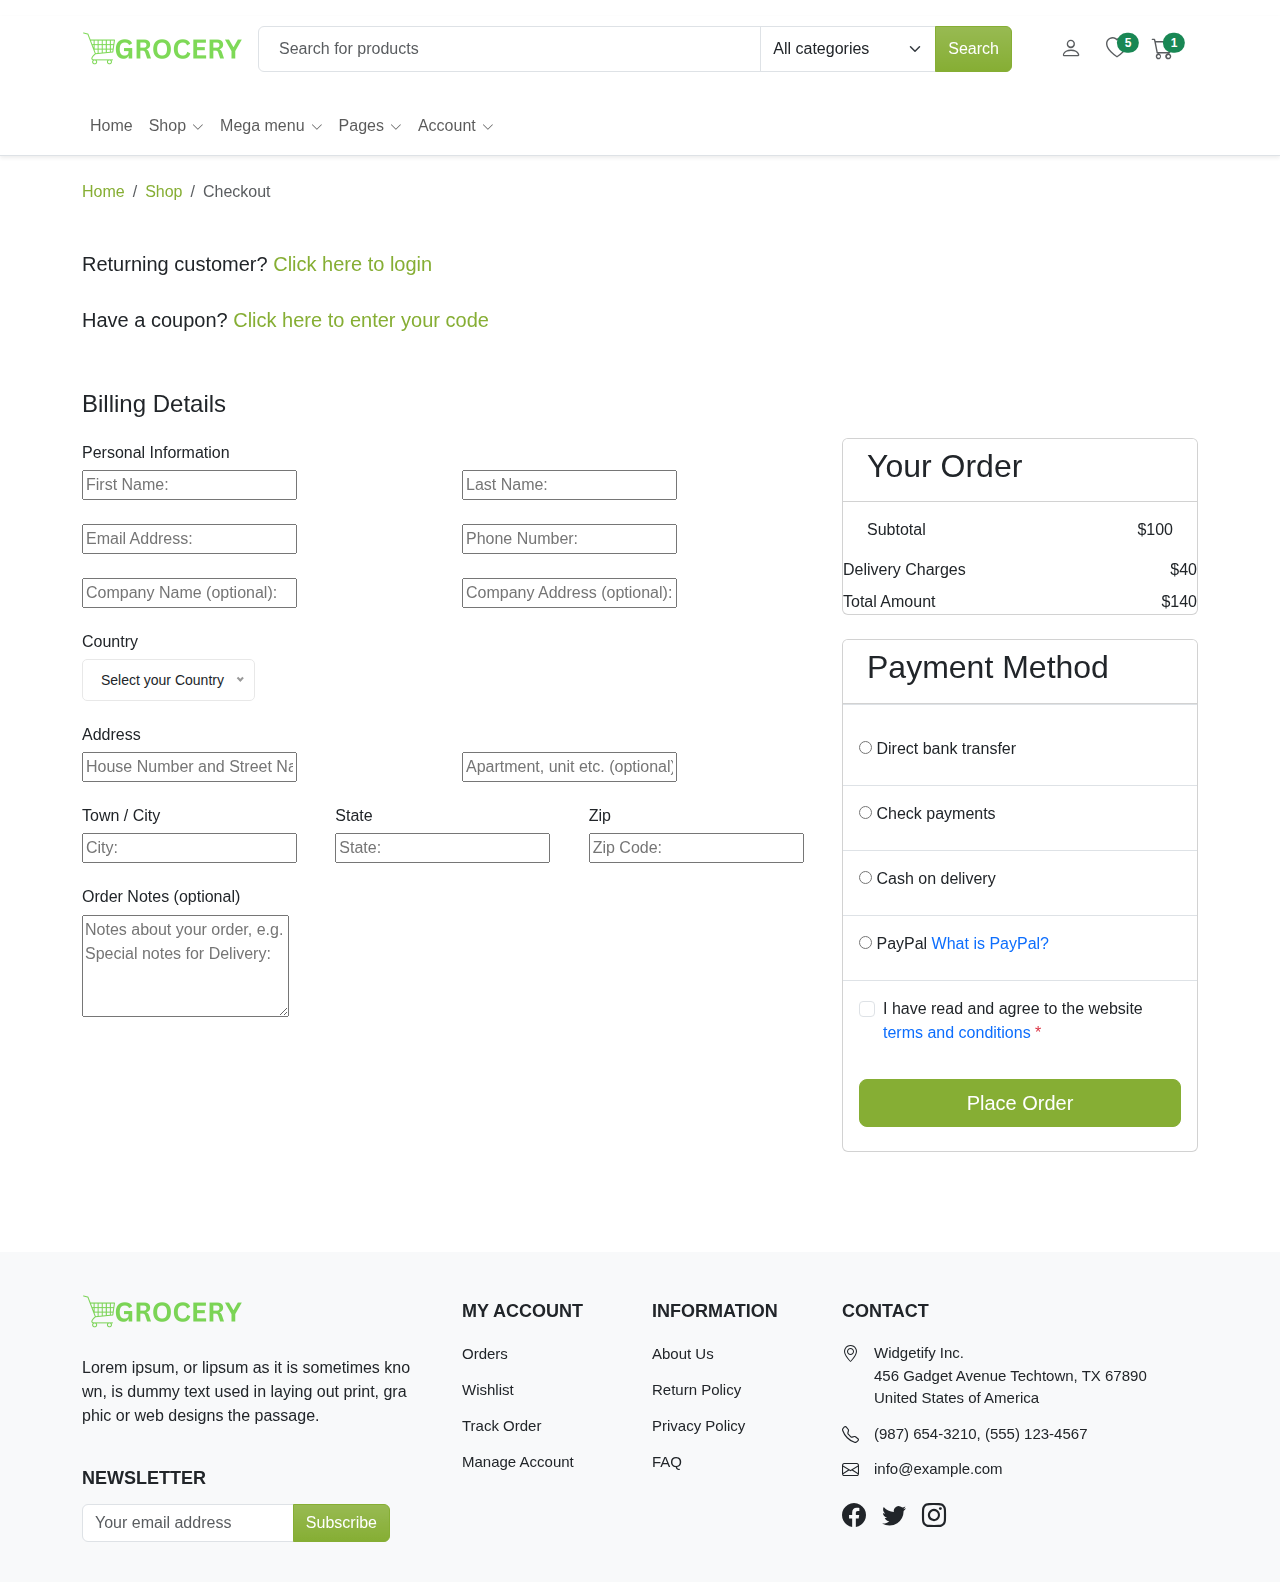
<file: checkout.html>
<!DOCTYPE html>
<html lang="en">
<head>
    <meta charset="UTF-8">
    <meta name="viewport" content="width=device-width, initial-scale=1.0">
    <title>Cart | GroceryBasket eCommerce</title>
    <meta name="description" content="" />
    <link rel="icon" type="image/x-icon" href="./assets/images/favicon.ico">
    <link rel="stylesheet" href="./assets/css/bootstrap.min.css">
    <link rel="stylesheet" href="./assets/font/bootstrap-icons-1.11.3/font/bootstrap-icons.min.css">
    <link rel="stylesheet" href="./assets/plugin/nice-select/nice-select.css">
    <link rel="stylesheet" href="./assets/plugin/OwlCarousel2-2.3.4/dist/assets/owl.carousel.min.css">
    <link rel="stylesheet" href="./assets/plugin/OwlCarousel2-2.3.4/dist/assets/owl.theme.default.min.css">
    <link rel="stylesheet" href="./assets/plugin/nouislider/nouislider.min.css">
    <link rel="stylesheet" href="./assets/plugin/slick/slick.css">
    <link rel="stylesheet" href="./assets/css/style.css">
</head>
<body>
     <!-- Header Section Start -->
     <header class="navigation shadow-sm border-bottom">
        <!-- Navbar Sticky -->
        <div class="navbar-sticky">
            <!-- Navbar -->
            <div class="navbar navbar-middle navbar-expand-lg mt-lg-3 ">
                <div class="container">
                    <!-- Logo -->
                    <a class="navbar-brand flex-shrink-0 " href="index.html">
                        <img src="./assets/images/logo.png" class="logo main-logo" alt="eCommerce HTML Template"></a>
                    <!-- Logo -->
                    <!-- Search -->
                    <div class="input-group d-none d-lg-flex me-5">
                        <input id="searchInput" class="form-control py-10 px-20" type="text" placeholder="Search for products">
                        <select id="searchSelect" class="form-select flex-shrink-0" style="max-width: 11rem;">
                            <option>All categories</option>
                            <option>Fruits & Vegetables</option>
                            <option>Cuts & Sprouts</option>
                            <option>Exotic Fruits</option>
                            <option>Flower Bouquets</option>
                            <option>Fresh Fruits</option>
                            <option>Herbs & Seasonings</option>
                            <option>Organic Fruits</option>
                            <option>Fresh Vegetables</option>
                        </select>
                        <button type="button" class="btn btn-primary bg-gradient d-none d-lg-block">Search</button>
                    </div>
                    <!-- Search -->
                    <!-- Navbar Actions -->
                
                    <div class="list-inline  d-flex">
                        <div class="list-inline-item me-4">
                            <a href="login.html" class="text-muted">
                                <i class="bi bi-person"></i>
                            </a>
                        </div>
                        <div class="list-inline-item me-4">
                            <a href="wishlist.html" class="text-muted position-relative">
                                <i class="bi bi-heart"></i>
                                <span
                                    class="position-absolute top-0 start-100 translate-middle badge rounded-pill bg-success">
                                    5
                                    <span class="visually-hidden">unread messages</span>
                                </span>
                            </a>
                        </div>
                        <div class="list-inline-item me-4">
                            <a class="text-muted position-relative" href="cart.html">
                                <i class="bi bi-cart"></i>
                                <span
                                    class="position-absolute top-0 start-100 translate-middle badge rounded-pill bg-success">
                                    1
                                    <span class="visually-hidden">unread messages</span>
                                </span>
                            </a>
                        </div>
                        <div class="list-inline-item d-inline-block d-lg-none">
                            <button class="navbar-toggler border-0 collapsed" type="button" data-bs-toggle="offcanvas"
                                data-bs-target="#navbar-default" aria-controls="navbar-default"
                                aria-label="Toggle navigation">
                                <i class="bi bi-text-indent-left"></i>
                        </div>
                    </div>
                    <!-- Navbar Actions -->
                </div>
            </div>
            <!-- Navbar -->
            <!-- Navs -->
            <nav class="navbar navbar-expand-lg navbar-light navbar-default py-lg-2 py-md-0 py-0 py-sm-0  bg-color mt-lg-3" aria-label="Offcanvas navbar large">
                <div class="container">
                    <div class="offcanvas offcanvas-start" tabindex="-1" id="navbar-default" aria-labelledby="navbar-defaultLabel">
                        <div class="offcanvas-header pb-1">
                            <a href="index.html"><img src="./assets/images/logo.png" class="logo" alt="eCommerce HTML Template"></a>
                            <button type="button" class="btn-close" data-bs-dismiss="offcanvas" aria-label="Close"></button>
                        </div>
                        <div class="offcanvas-body">
                            <div class="d-block d-lg-none mb-4">
                                <div class="input-group  me-5">
                                    <input id="searchInput" class="form-control py-10 px-20" type="text" placeholder="Search for products">
                                    <select id="searchSelect" class="form-select flex-shrink-0" style="max-width: 11rem;">
                                        <option>All categories</option>
                                        <option>Fruits & Vegetables</option>
                                        <option>Notebooks</option>
                                        <option>Smartphones</option>
                                        <option>TV, Monitors</option>
                                        <option>Cameras</option>
                                        <option>Headphones</option>
                                        <option>Headsets</option>
                                        <option>Printers</option>
                                        <option>Consoles</option>
                                        <option>Games</option>
                                        <option>Storage</option>
                                    </select>
                                    <button type="button" class="btn btn-primary bg-gradient">Search</button>
                                </div>
                            </div>
                            <div>
                                <ul class="navbar-nav align-items-center">
                                    <li class="nav-item dropdown w-100 w-lg-auto">
                                        <a class="nav-link" href="index.html">Home</a>
                                    </li>
                                    <li class="nav-item dropdown w-100 w-lg-auto">
                                        <a class="nav-link dropdown-toggle" href="#" role="button" data-bs-toggle="dropdown" aria-expanded="false">Shop</a>
                                        <ul class="dropdown-menu">
                                            <li><a class="dropdown-item" href="shop.html">Shop Page - Filter</a></li>
                                            <li><a class="dropdown-item" href="shop-single.html">Shop Single</a></li>
                                            <li><a class="dropdown-item" href="wishlist.html">Shop Wishlist</a></li>
                                            <li><a class="dropdown-item" href="cart.html">Shop Cart</a></li>
                                            <li><a class="dropdown-item" href="checkout.html">Shop Checkout</a></li>
                                        </ul>
                                    </li>
                                    <li class="nav-item dropdown w-100 w-lg-auto dropdown-fullwidth">
                                        <a class="nav-link dropdown-toggle" href="#" role="button" data-bs-toggle="dropdown" aria-expanded="false">Mega menu</a>
                                        <div class="dropdown-menu pb-0">
                                            <div class="row p-2 p-lg-4">
                                                <div class="col-lg-3 col-12 mb-4 mb-lg-0">
                                                    <h6 class="text-primary ps-3">Fruits & Vegetables</h6>
                                                    <a class="dropdown-item" href="#">Cuts & Sprouts</a>
                                                    <a class="dropdown-item" href="#">Exotic Fruits & Veggies</a>
                                                    <a class="dropdown-item" href="#">Flower Bouquets, Bunches</a>
                                                    <a class="dropdown-item" href="#">Fresh Fruits</a>
                                                    <a class="dropdown-item" href="#">Fresh Vegetables</a>
                                                    <a class="dropdown-item" href="#">Herbs & Seasonings</a>
                                                    <a class="dropdown-item" href="#">Organic Fruits</a>
                                                    <a class="dropdown-item" href="#">Organic Vegetables</a>
                                                </div>
                                                <div class="col-lg-3 col-12 mb-4 mb-lg-0">
                                                    <h6 class="text-primary ps-3">Foodgrains, Oil & Masala</h6>
                                                    <a class="dropdown-item" href="#">Atta, Flours & Sooji</a>
                                                    <a class="dropdown-item" href="#">Dals & Pulses</a>
                                                    <a class="dropdown-item" href="#">Dry Fruits</a>
                                                    <a class="dropdown-item" href="#">Edible Oils & Ghee</a>
                                                    <a class="dropdown-item" href="#">Masalas & Spices</a>
                                                    <a class="dropdown-item" href="#">Organic Staples</a>
                                                    <a class="dropdown-item" href="#">Rice & Rice Products</a>
                                                    <a class="dropdown-item" href="#">Salt, Sugar & Jaggery</a>
                                                </div>
                                                <div class="col-lg-3 col-12 mb-4 mb-lg-0">
                                                    <h6 class="text-primary ps-3">Bakery, Cakes & Dairy</h6>
                                                    <a class="dropdown-item" href="#">Appliances & Electricals</a>
                                                    <a class="dropdown-item" href="#">Breads & Buns</a>
                                                    <a class="dropdown-item" href="#">Cakes & Pastries</a>
                                                    <a class="dropdown-item" href="#">Cookies, Rusk & Khari</a>
                                                    <a class="dropdown-item" href="#">Dairy</a>
                                                    <a class="dropdown-item" href="#">Gourmet Breads</a>
                                                    <a class="dropdown-item" href="#">Ice Creams & Desserts</a>
                                                    <a class="dropdown-item" href="#">Non Dairy</a>
                                                </div>
                                                <div class="col-lg-3 col-12 mb-4 mb-lg-0 menu-offer">
                                                    <div class="position-relative shine">
                                                        <img src="./assets/images/category/special-offer.png" class="rounded w-100" alt="eCommerce HTML Template">
                                                        <div class="position-absolute ps-6 mt-8 top-0 p-4">
                                                            <h5 class="mb-0">
                                                                Dont miss this
                                                                <br>
                                                                offer today.
                                                            </h5>
                                                            <a href="#" class="btn btn-cart btn-sm mt-3">Shop Now</a>
                                                        </div>
                                                    </div>
                                                </div>
                                            </div>
                                        </div>
                                    </li>
                                    <li class="nav-item dropdown w-100 w-lg-auto">
                                        <a class="nav-link dropdown-toggle" href="#" role="button" data-bs-toggle="dropdown" aria-expanded="false">Pages</a>
                                        <ul class="dropdown-menu">
                                            <li><a class="dropdown-item" href="blog.html">Blog</a></li>
                                            <li><a class="dropdown-item" href="blog-single.html">Blog Single</a>
                                            </li>
                                            <li><a class="dropdown-item" href="about.html">About us</a></li>
                                            <li><a class="dropdown-item" href="contact.html">Contact</a></li>
                                        </ul>
                                    </li>
                                    <li class="nav-item dropdown w-100 w-lg-auto">
                                        <a class="nav-link dropdown-toggle" href="#" role="button" data-bs-toggle="dropdown" aria-expanded="false">Account</a>
                                            <ul class="dropdown-menu">
                                                <li><a class="dropdown-item" href="login.html">Sign in</a></li>
                                                <li><a class="dropdown-item" href="signup.html">Signup</a></li>
                                                <li><a class="dropdown-item" href="forgot-password.html">Forgot Password</a></li>
                                            </ul>
                                    </li>
                                    
                                </ul>
                            </div>
                        </div>
                    </div>
                </div>
            </nav>
            <!-- Navs -->
        </div>
        <!-- Navbar Sticky -->
    </header>
<!-- Header Section End -->

    <main>
        <!-- section-->
        <div class="product-checkout">
            <div class="mt-4">
                <div class="container">
                   <!-- row -->
                   <div class="row">
                      <!-- col -->
                      <div class="col-12">
                         <!-- breadcrumb -->
                         <nav aria-label="breadcrumb">
                            <ol class="breadcrumb mb-0">
                               <li class="breadcrumb-item"><a href="#!">Home</a></li>
                               <li class="breadcrumb-item"><a href="#!">Shop</a></li>
                               <li class="breadcrumb-item active" aria-current="page">Checkout</li>
                            </ol>
                         </nav>
                      </div>
                   </div>

                  
                    <div class="row mt-5">
                          <div class="col-lg-12">
                                <h5 class="bg-">Returning customer?
                                <a  data-bs-toggle="collapse" class="text-primary" href="#collapseLogin" role="button" aria-expanded="false" aria-controls="collapseLogin">
                                    Click here to login
                                </a>
                              </h5>
                              <div class="collapse" id="collapseLogin">
                                <div class="">
                                    <p>Please login your accont.</p>
                                    <form action="#">
                                        <div class="row">
                                        <div class="col-md-6">
                                            <div class="input-item input-item-name gs_input_area d-flex justify-content-between">
                                                <input type="text" name="gs_name" placeholder="UserName or email">
                                                <i class="bi bi-person"></i>
                                            </div>
                                        </div>
                                        <div class="col-md-6">
                                            <div class="input-item input-item-email gs_input_area d-flex justify-content-between">
                                                <input type="password" name="gs_password" placeholder="Password">
                                                <i class="bi bi-lock"></i>
                                            </div>
                                        </div>
                                        </div>
                                        <div class="mt-3">
                                            <button class="btn btn-primary text-uppercase">Login</button>
                                            <label class="input-info-save mb-0 mt-4 mx-3"><input type="checkbox" name="agree"> Remember me</label>
                                        </div>
                                    </form>
                                </div>
                              </div>
                          </div>

                        <div class="col-lg-12 mt-4">
                            <h5 class="bg-">Have a coupon?
                            <a  data-bs-toggle="collapse" class="text-primary" href="#collapseCoupon" role="button" aria-expanded="false" aria-controls="collapseLogin">
                                Click here to enter your code
                            </a>
                          </h5>
                          <div class="collapse" id="collapseCoupon">
                            <div class="">
                                <p>If you have a coupon code, please apply it below.</p>
                                <form action="#">
                                    <div class="row">
                                    <div class="col-md-12">
                                        <div class="input-item input-item-name gs_input_area d-flex justify-content-between">
                                            <input type="text" name="gs_name" placeholder="Coupon code">
                                        </div>
                                    </div>
                                    </div>
                                    <div class="mt-3">
                                        <button class="btn btn-primary text-uppercase">Apply Coupon</button>
                                    </div>
                                </form>
                            </div>
                          </div>
                      </div>
                    </div>

                    <div class="row mt-50">
                         <div class="col-lg-8">
                            <h4 class="title-2 mb-4">Billing Details</h4>
                            <div class="checkout-info">
                            <form action="#">
                            <h6>Personal Information</h6>
                            <div class="row">
                            <div class="col-md-6 mb-4">
                                <div class="input-item input-item-name gs_input_area">
                                <input type="text" name="gs_name" placeholder="First Name:">
                            </div>
                            </div>
                            <div class="col-md-6 mb-4">
                                <div class="input-item input-item-name gs_input_area">
                                <input type="text" name="gs_lastname" placeholder="Last Name:">
                            </div>
                            </div>
                            <div class="col-md-6 mb-4">
                                <div class="input-item input-item-email gs_input_area">
                                <input type="email" name="gs_email" placeholder="Email Address:">
                            </div>
                            </div>
                            <div class="col-md-6 mb-4">
                                <div class="input-item input-item-phone gs_input_area">
                                <input type="text" name="gs_phone" placeholder="Phone Number:">
                            </div>
                            </div>
                            <div class="col-md-6 mb-4">
                                <div class="input-item input-item-website gs_input_area">
                                <input type="text" name="gs_company" placeholder="Company Name (optional):">
                            </div>
                            </div>
                            <div class="col-md-6 mb-4">
                                <div class="input-item input-item-website gs_input_area">
                                <input type="text" name="gs_phone" placeholder="Company Address (optional):">
                            </div>
                            </div>
                            </div>
                            <div class="row">
                            <div class="col-lg-12 col-md-12 mb-4">
                            <h6>Country</h6>
                                <div class="input-item">
                                    <select class="nice-option">
                                    <option value="">Select your Country</option>
                                    <option>United Kingdom (UK)</option>
                                    <option>United States (US)</option>
                                    <option>Bangladesh</option>
                                    <option>Select Country</option>
                                    <option>Australia</option>
                                    <option>Canada</option>
                                    <option>China</option>
                                    <option>Morocco</option>
                                    <option>Saudi Arabia</option>
                                    </select>
                                </div>
                            </div>
                            <div class="col-lg-12 col-md-12">
                            <h6>Address</h6>
                            <div class="row">
                            <div class="col-md-6 mb-4">
                                <div class="input-item gs_input_area">
                                <input type="text" placeholder="House Number and Street Name:">
                            </div>
                            </div>
                            <div class="col-md-6 mb-4">
                                <div class="input-item gs_input_area">
                                <input type="text" placeholder="Apartment, unit etc. (optional):">
                            </div>
                            </div>
                            </div>
                            </div>
                            <div class="col-lg-4 col-md-6 mb-4">
                            <h6>Town / City</h6>
                                <div class="input-item gs_input_area">
                                <input type="text" placeholder="City:">
                            </div>
                            </div>
                            <div class="col-lg-4 col-md-6 mb-4">
                            <h6>State </h6>
                                <div class="input-item gs_input_area">
                                <input type="text" placeholder="State:">
                            </div>
                            </div>
                            <div class="col-lg-4 col-md-6 mb-4">
                            <h6>Zip</h6>
                                <div class="input-item gs_input_area">
                                <input type="text" placeholder="Zip Code:">
                            </div>
                            </div>
                            </div>
                            
                            <h6>Order Notes (optional)</h6>
                            <div class="input-item input-item-textarea gs_input_area">
                                <textarea name="gs_message" rows="4" placeholder="Notes about your order, e.g. Special notes for Delivery:" required=""></textarea>
                            </div>

                            </form>
                            </div>
                         </div>
                         <div class="col-lg-4 mt-5">
                            <div class="card bg-white">
                                <div class="card-header bg-white px-4">
                                    <h2>Your Order</h2>
                                </div>
                                <div class="card-body p-0">
                                        <div class="d-flex justify-content-between px-4 py-3">
                                            <span class="p-summary-price">Subtotal</span>
                                            <span class="p-summary-title">$100</span>
                                        </div>
                                        <div class="d-flex justify-content-between  border-t">
                                            <span class="p-summary-title">Delivery Charges</span>
                                            <span class="p-summary-price">$40</span>
                                        </div>
                                    <div class="d-flex justify-content-between mt-2 border-t">
                                        <span class="p-summary-total-title">Total Amount</span>
                                        <span class="p-summary-total-price">$140</span>
                                    </div>
                                </div>
                            </div>

                            <div class="card mt-4">
                                <div class="card-header bg-white px-4">
                                    <h2>Payment Method</h2>
                                </div>
                                <div class="border-top border-width-3 border-color-1 pt-3 mb-3">
                                    <!-- Basics Accordion -->
                                    
                                        <!-- Card -->
                                        <div class="accordion" id="basicsAccordion1">
                                            <div class="border-bottom border-color-1 border-dotted-bottom">
                                              <div class="p-3" id="basicsHeadingFour">
                                                <div class="custom-control custom-radio">
                                                  <input type="radio" class="custom-control-input" id="FourstylishRadio1" name="stylishRadio">
                                                  <label class="custom-control-label form-label" for="FourstylishRadio1" data-bs-toggle="collapse" data-bs-target="#basicsCollapseOne" aria-expanded="true" aria-controls="basicsCollapseOne">
                                                    Direct bank transfer
                                                  </label>
                                                </div>
                                              </div>
                                              <div id="basicsCollapseOne" class="accordion-collapse collapse" aria-labelledby="basicsHeadingFour" data-bs-parent="#basicsAccordion1">
                                                <div class="px-4 py-2">
                                                    Make your payment directly into our bank account. Please use your Order ID as the payment reference. Your order will not be shipped until the funds have cleared in our account.
                                                </div>
                                              </div>
                                            </div>
                                          </div>
                                        <!-- End Card -->
    
                                        <!-- Card -->
                                        <div class="accordion" id="basicsAccordion2">
                                            <div class="border-bottom border-color-1 border-dotted-bottom">
                                              <div class="p-3" id="basicsHeadingFour">
                                                <div class="custom-control custom-radio">
                                                  <input type="radio" class="custom-control-input" id="FourstylishRadio2" name="stylishRadio">
                                                  <label class="custom-control-label form-label" for="FourstylishRadio2" data-bs-toggle="collapse" data-bs-target="#basicsCollapseTwo" aria-expanded="true" aria-controls="basicsCollapseTwo">
                                                    Check payments
                                                  </label>
                                                </div>
                                              </div>
                                              <div id="basicsCollapseTwo" class="accordion-collapse collapse" aria-labelledby="basicsHeadingFour" data-bs-parent="#basicsAccordion2">
                                                <div class="px-4 py-2">
                                                    Please send a check to Store Name, Store Street, Store Town, Store State / County, Store Postcode.
                                                </div>
                                              </div>
                                            </div>
                                          </div>
                                        <!-- End Card -->
    
                                        <!-- Card -->
                                        <div class="accordion" id="basicsAccordion3">
                                            <div class="border-bottom border-color-1 border-dotted-bottom">
                                              <div class="p-3" id="basicsHeadingFour">
                                                <div class="custom-control custom-radio">
                                                  <input type="radio" class="custom-control-input" id="FourstylishRadio3" name="stylishRadio">
                                                  <label class="custom-control-label form-label" for="FourstylishRadio3" data-bs-toggle="collapse" data-bs-target="#basicsCollapseThree" aria-expanded="true" aria-controls="basicsCollapseThree">
                                                    Cash on delivery
                                                  </label>
                                                </div>
                                              </div>
                                              <div id="basicsCollapseThree" class="accordion-collapse collapse" aria-labelledby="basicsHeadingFour" data-bs-parent="#basicsAccordion3">
                                                <div class="px-4 py-2">
                                                    Pay with cash upon delivery.
                                                </div>
                                              </div>
                                            </div>
                                          </div>
                                        <!-- End Card -->
    
                                        <!-- Card -->
                                        <div class="accordion" id="basicsAccordion4">
                                            <div class="border-bottom border-color-1 border-dotted-bottom">
                                              <div class="p-3" id="basicsHeadingFour">
                                                <div class="custom-control custom-radio">
                                                  <input type="radio" class="custom-control-input" id="FourstylishRadio4" name="stylishRadio">
                                                  <label class="custom-control-label form-label" for="FourstylishRadio4" data-bs-toggle="collapse" data-bs-target="#basicsCollapseFour" aria-expanded="true" aria-controls="basicsCollapseFour">
                                                    PayPal <a href="#" class="text-blue">What is PayPal?</a>
                                                  </label>
                                                </div>
                                              </div>
                                              <div id="basicsCollapseFour" class="accordion-collapse collapse" aria-labelledby="basicsHeadingFour" data-bs-parent="#basicsAccordion4">
                                                <div class="px-4 py-2">
                                                  Pay via PayPal; you can pay with your credit card if you don’t have a PayPal account.
                                                </div>
                                              </div>
                                            </div>
                                          </div>
                                        <!-- End Card -->
                                    <!-- End Basics Accordion -->
                                </div>
                                <div class="form-group d-flex align-items-center justify-content-between px-3">
                                    <div class="form-check">
                                        <input class="form-check-input" type="checkbox" value="" id="defaultCheck10" required="" data-msg="Please agree terms and conditions." data-error-class="u-has-error" data-success-class="u-has-success">
                                        <label class="form-check-label form-label" for="defaultCheck10">
                                            I have read and agree to the website <a href="#" class="text-blue">terms and conditions </a>
                                            <span class="text-danger">*</span>
                                        </label>
                                    </div>
                                </div>
                                  <div class="checkout-btn mx-3 my-4">
                                    <a href="checkout.html" class="btn btn-primary btn-lg w-100">Place Order</a>
                                  </div>
                            </div>
                          </div>
                        </div>
                </div>
             </div>
        </div>
     </main>
   
     <!-- Footer Section -->
     <footer class="mt-100">
        <div class="container">
            <div class="row">
                <div class="col-lg-4 mb-4 mb-md-0">
                    <div class="row">
                        <div class="col-12 col-md-6 col-lg-12">
                            <div class="footer_logo">
                                <img loading="lazy" src="./assets/images/logo.png" class="logo" alt="easy shop">
                            </div>
                            <div class="mt-4">
                                <p>Lorem ipsum, or lipsum as it is sometimes kno wn, is dummy text used in laying out print, gra phic or web designs the passage.</p>
                            </div>
                        </div>
                        <div class="col-12 col-md-6 col-lg-12">
                            <div class="footer_newsletter pe-lg-5">
                                <h4 class="text-uppercase">Newsletter</h4>
                                <div class="input-group">
                                    <input id="searchInput" class="form-control w-50" type="text" placeholder="Your email address">
                                    <button type="button" class="btn btn-primary bg-gradient">Subscribe</button>
                                </div>
                            </div>
                        </div>
                    </div>
                </div>
                <div class="col-lg-4 mb-3 mb-md-0">
                    <div class="row">
                        <div class="col-6">
                            <div class="footer_menu">
                                <h4 class="footer_title">My Account</h4>
                                <ul class="m-0 p-0 list-unstyled">
                                    <li><a href="#">Orders</a></li>
                                    <li><a href="#">Wishlist</a></li>
                                    <li><a href="#">Track Order</a></li>
                                    <li><a href="#">Manage Account</a></li>
                                </ul>
                               
                            </div>
                        </div>
                        <div class="col-6">
                            <div class="footer_menu">
                                <h4 class="footer_title">Information</h4>
                                <ul class="m-0 p-0 list-unstyled">
                                    <li><a href="#">About Us</a></li>
                                    <li><a href="#">Return Policy</a></li>
                                    <li><a href="#">Privacy Policy</a></li>
                                    <li><a href="#">FAQ</a></li>
                                </ul>

                                
                            </div>
                        </div>
                    </div>
                </div>
                <div class="col-lg-4">
                    <div class="footer_download">
                        <div class="row">
                            <div class="col-lg-6 col-lg-12">
                                <h4 class="footer_title">Contact</h4>
                                <div class="footer_contact">
                                    <p>
                                        <span class="icn"><i class="bi bi-geo-alt"></i></span>
                                        Widgetify Inc. <br>
                                        456 Gadget Avenue 
                                        Techtown, TX 67890 <br>
                                        United States of America
                                    </p>
                                    <p class="phn">
                                        <span class="icn"><i class="bi bi-telephone"></i></span>
                                        (987) 654-3210, (555) 123-4567
                                    </p>
                                    <p class="eml">
                                        <span class="icn"><i class="bi bi-envelope"></i></span>
                                        info@example.com
                                    </p>
                                </div>
                            </div>
                            <div class="footer_social col-lg-6 col-lg-12">
                                <div class="footer_icon d-flex mt-1">
                                    <a href="#" class="facebook pe-3"><i class="bi bi-facebook"></i></a>
                                    <a href="#" class="twitter pe-3"><i class="bi bi-twitter"></i></a>
                                    <a href="#" class="instagram pe-3"><i class="bi bi-instagram"></i></a>
                                </div>
                            </div>
                        </div>
                    </div>
                </div>
            </div>
        </div>
    </footer>
    <!-- End Footer Section -->
    <script src="./assets/js/jquery-3.6.0.min.js"></script>
    <script src="./assets/js/bootstrap.bundle.min.js"></script>
    <script src="./assets/js/jquery.ez-plus.js"></script>
    <script src="./assets/plugin/nice-select/jquery.nice-select.min.js"></script>
    <script src="./assets/plugin/OwlCarousel2-2.3.4/dist/owl.carousel.min.js"></script>
    <script src="./assets/plugin/nouislider/nouislider.min.js"></script>
    <script src="./assets/plugin/slick/slick.min.js"></script>
    <script src="./assets/js/timer.js"></script>
    <script src="./assets/js/main.js"></script>
</body>
</html>
</file>
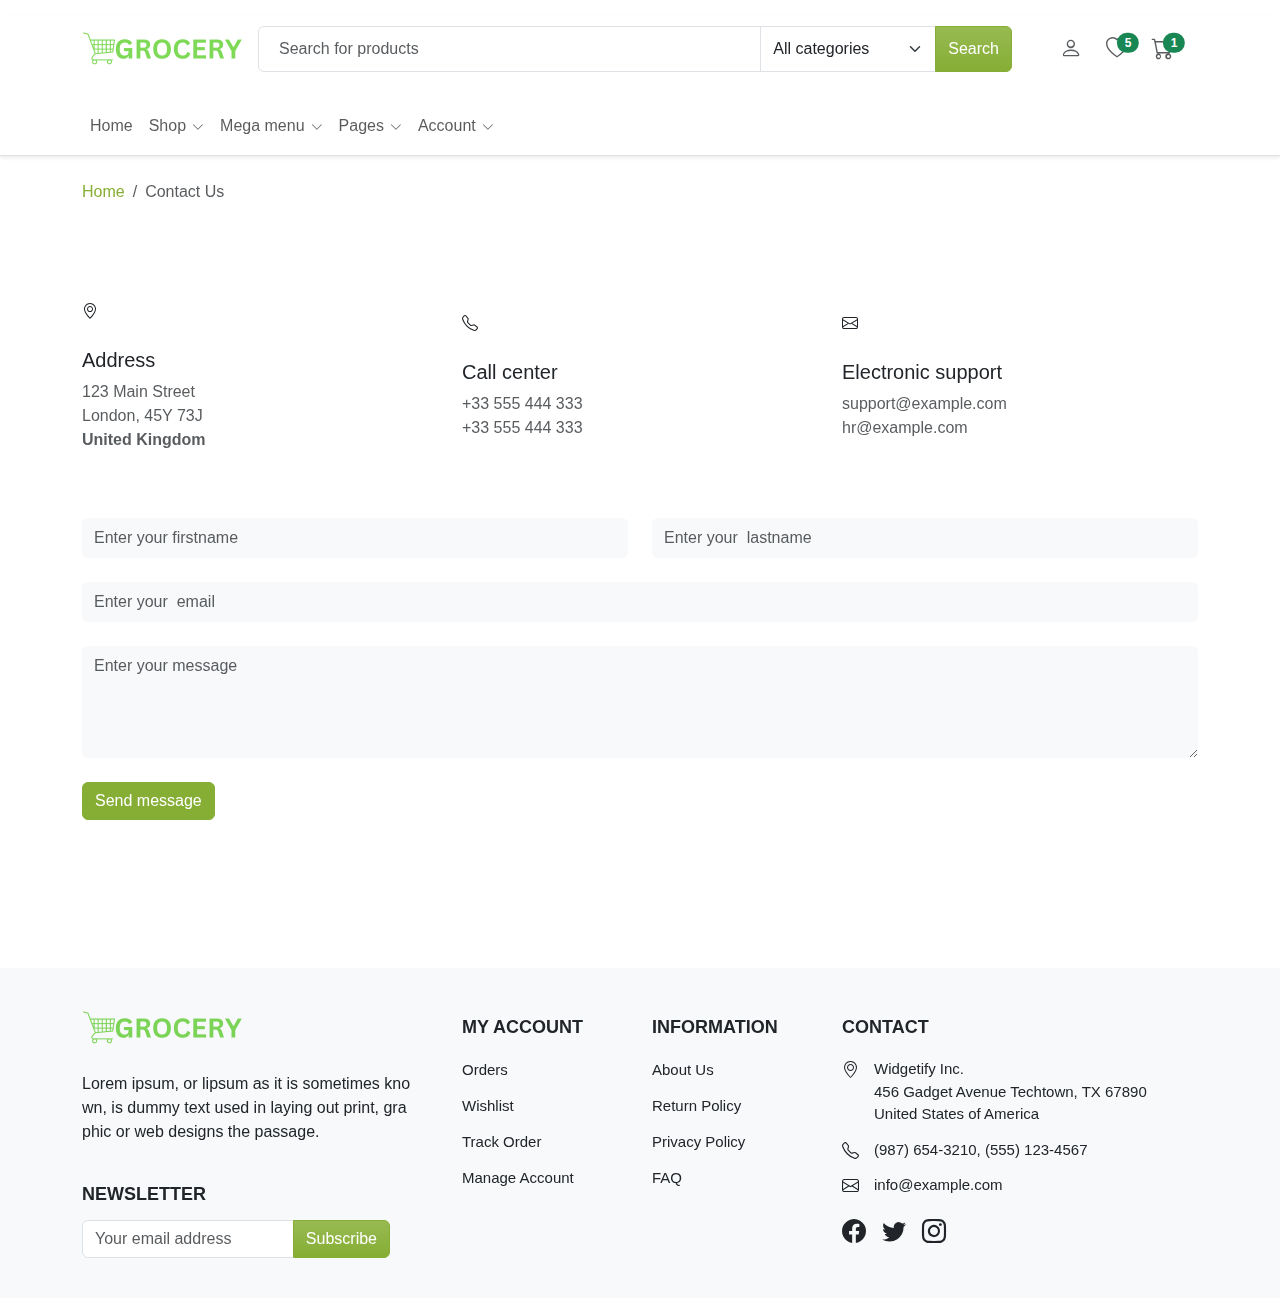
<file: contact.html>
<!DOCTYPE html>
<html lang="en">
<head>
    <meta charset="UTF-8">
    <meta name="viewport" content="width=device-width, initial-scale=1.0">
    <title>Contact | GroceryBasket eCommerce</title>
    <meta name="description" content="" />
    <link rel="icon" type="image/x-icon" href="./assets/images/favicon.ico">
    <link rel="stylesheet" href="./assets/css/bootstrap.min.css">
    <link rel="stylesheet" href="./assets/font/bootstrap-icons-1.11.3/font/bootstrap-icons.min.css">
    <link rel="stylesheet" href="./assets/plugin/nice-select/nice-select.css">
    <link rel="stylesheet" href="./assets/plugin/OwlCarousel2-2.3.4/dist/assets/owl.carousel.min.css">
    <link rel="stylesheet" href="./assets/plugin/OwlCarousel2-2.3.4/dist/assets/owl.theme.default.min.css">
    <link rel="stylesheet" href="./assets/plugin/nouislider/nouislider.min.css">
    <link rel="stylesheet" href="./assets/plugin/slick/slick.css">
    <link rel="stylesheet" href="./assets/css/style.css">
</head>
<body>
     <!-- Header Section Start -->
     <header class="navigation shadow-sm border-bottom">
        <!-- Navbar Sticky -->
        <div class="navbar-sticky">
            <!-- Navbar -->
            <div class="navbar navbar-middle navbar-expand-lg mt-lg-3 ">
                <div class="container">
                    <!-- Logo -->
                    <a class="navbar-brand flex-shrink-0 " href="index.html">
                        <img src="./assets/images/logo.png" class="logo main-logo" alt="eCommerce HTML Template"></a>
                    <!-- Logo -->
                    <!-- Search -->
                    <div class="input-group d-none d-lg-flex me-5">
                        <input id="searchInput" class="form-control py-10 px-20" type="text" placeholder="Search for products">
                        <select id="searchSelect" class="form-select flex-shrink-0" style="max-width: 11rem;">
                            <option>All categories</option>
                            <option>Fruits & Vegetables</option>
                            <option>Cuts & Sprouts</option>
                            <option>Exotic Fruits</option>
                            <option>Flower Bouquets</option>
                            <option>Fresh Fruits</option>
                            <option>Herbs & Seasonings</option>
                            <option>Organic Fruits</option>
                            <option>Fresh Vegetables</option>
                        </select>
                        <button type="button" class="btn btn-primary bg-gradient d-none d-lg-block">Search</button>
                    </div>
                    <!-- Search -->
                    <!-- Navbar Actions -->
                
                    <div class="list-inline  d-flex">
                        <div class="list-inline-item me-4">
                            <a href="login.html" class="text-muted">
                                <i class="bi bi-person"></i>
                            </a>
                        </div>
                        <div class="list-inline-item me-4">
                            <a href="wishlist.html" class="text-muted position-relative">
                                <i class="bi bi-heart"></i>
                                <span
                                    class="position-absolute top-0 start-100 translate-middle badge rounded-pill bg-success">
                                    5
                                    <span class="visually-hidden">unread messages</span>
                                </span>
                            </a>
                        </div>
                        <div class="list-inline-item me-4">
                            <a class="text-muted position-relative" href="cart.html">
                                <i class="bi bi-cart"></i>
                                <span
                                    class="position-absolute top-0 start-100 translate-middle badge rounded-pill bg-success">
                                    1
                                    <span class="visually-hidden">unread messages</span>
                                </span>
                            </a>
                        </div>
                        <div class="list-inline-item d-inline-block d-lg-none">
                            <button class="navbar-toggler border-0 collapsed" type="button" data-bs-toggle="offcanvas"
                                data-bs-target="#navbar-default" aria-controls="navbar-default"
                                aria-label="Toggle navigation">
                                <i class="bi bi-text-indent-left"></i>
                        </div>
                    </div>
                    <!-- Navbar Actions -->
                </div>
            </div>
            <!-- Navbar -->
            <!-- Navs -->
            <nav class="navbar navbar-expand-lg navbar-light navbar-default py-lg-2 py-md-0 py-0 py-sm-0  bg-color mt-lg-3" aria-label="Offcanvas navbar large">
                <div class="container">
                    <div class="offcanvas offcanvas-start" tabindex="-1" id="navbar-default" aria-labelledby="navbar-defaultLabel">
                        <div class="offcanvas-header pb-1">
                            <a href="index.html"><img src="./assets/images/logo.png" class="logo" alt="eCommerce HTML Template"></a>
                            <button type="button" class="btn-close" data-bs-dismiss="offcanvas" aria-label="Close"></button>
                        </div>
                        <div class="offcanvas-body">
                            <div class="d-block d-lg-none mb-4">
                                <div class="input-group  me-5">
                                    <input id="searchInput" class="form-control py-10 px-20" type="text" placeholder="Search for products">
                                    <select id="searchSelect" class="form-select flex-shrink-0" style="max-width: 11rem;">
                                        <option>All categories</option>
                                        <option>Fruits & Vegetables</option>
                                        <option>Notebooks</option>
                                        <option>Smartphones</option>
                                        <option>TV, Monitors</option>
                                        <option>Cameras</option>
                                        <option>Headphones</option>
                                        <option>Headsets</option>
                                        <option>Printers</option>
                                        <option>Consoles</option>
                                        <option>Games</option>
                                        <option>Storage</option>
                                    </select>
                                    <button type="button" class="btn btn-primary bg-gradient">Search</button>
                                </div>
                            </div>
                            <div>
                                <ul class="navbar-nav align-items-center">
                                    <li class="nav-item dropdown w-100 w-lg-auto">
                                        <a class="nav-link" href="index.html">Home</a>
                                    </li>
                                    <li class="nav-item dropdown w-100 w-lg-auto">
                                        <a class="nav-link dropdown-toggle" href="#" role="button" data-bs-toggle="dropdown" aria-expanded="false">Shop</a>
                                        <ul class="dropdown-menu">
                                            <li><a class="dropdown-item" href="shop.html">Shop Page - Filter</a></li>
                                            <li><a class="dropdown-item" href="shop-single.html">Shop Single</a></li>
                                            <li><a class="dropdown-item" href="wishlist.html">Shop Wishlist</a></li>
                                            <li><a class="dropdown-item" href="cart.html">Shop Cart</a></li>
                                            <li><a class="dropdown-item" href="checkout.html">Shop Checkout</a></li>
                                        </ul>
                                    </li>
                                    <li class="nav-item dropdown w-100 w-lg-auto dropdown-fullwidth">
                                        <a class="nav-link dropdown-toggle" href="#" role="button" data-bs-toggle="dropdown" aria-expanded="false">Mega menu</a>
                                        <div class="dropdown-menu pb-0">
                                            <div class="row p-2 p-lg-4">
                                                <div class="col-lg-3 col-12 mb-4 mb-lg-0">
                                                    <h6 class="text-primary ps-3">Fruits & Vegetables</h6>
                                                    <a class="dropdown-item" href="#">Cuts & Sprouts</a>
                                                    <a class="dropdown-item" href="#">Exotic Fruits & Veggies</a>
                                                    <a class="dropdown-item" href="#">Flower Bouquets, Bunches</a>
                                                    <a class="dropdown-item" href="#">Fresh Fruits</a>
                                                    <a class="dropdown-item" href="#">Fresh Vegetables</a>
                                                    <a class="dropdown-item" href="#">Herbs & Seasonings</a>
                                                    <a class="dropdown-item" href="#">Organic Fruits</a>
                                                    <a class="dropdown-item" href="#">Organic Vegetables</a>
                                                </div>
                                                <div class="col-lg-3 col-12 mb-4 mb-lg-0">
                                                    <h6 class="text-primary ps-3">Foodgrains, Oil & Masala</h6>
                                                    <a class="dropdown-item" href="#">Atta, Flours & Sooji</a>
                                                    <a class="dropdown-item" href="#">Dals & Pulses</a>
                                                    <a class="dropdown-item" href="#">Dry Fruits</a>
                                                    <a class="dropdown-item" href="#">Edible Oils & Ghee</a>
                                                    <a class="dropdown-item" href="#">Masalas & Spices</a>
                                                    <a class="dropdown-item" href="#">Organic Staples</a>
                                                    <a class="dropdown-item" href="#">Rice & Rice Products</a>
                                                    <a class="dropdown-item" href="#">Salt, Sugar & Jaggery</a>
                                                </div>
                                                <div class="col-lg-3 col-12 mb-4 mb-lg-0">
                                                    <h6 class="text-primary ps-3">Bakery, Cakes & Dairy</h6>
                                                    <a class="dropdown-item" href="#">Appliances & Electricals</a>
                                                    <a class="dropdown-item" href="#">Breads & Buns</a>
                                                    <a class="dropdown-item" href="#">Cakes & Pastries</a>
                                                    <a class="dropdown-item" href="#">Cookies, Rusk & Khari</a>
                                                    <a class="dropdown-item" href="#">Dairy</a>
                                                    <a class="dropdown-item" href="#">Gourmet Breads</a>
                                                    <a class="dropdown-item" href="#">Ice Creams & Desserts</a>
                                                    <a class="dropdown-item" href="#">Non Dairy</a>
                                                </div>
                                                <div class="col-lg-3 col-12 mb-4 mb-lg-0 menu-offer">
                                                    <div class="position-relative shine">
                                                        <img src="./assets/images/category/special-offer.png" class="rounded w-100" alt="eCommerce HTML Template">
                                                        <div class="position-absolute ps-6 mt-8 top-0 p-4">
                                                            <h5 class="mb-0">
                                                                Dont miss this
                                                                <br>
                                                                offer today.
                                                            </h5>
                                                            <a href="#" class="btn btn-cart btn-sm mt-3">Shop Now</a>
                                                        </div>
                                                    </div>
                                                </div>
                                            </div>
                                        </div>
                                    </li>
                                    <li class="nav-item dropdown w-100 w-lg-auto">
                                        <a class="nav-link dropdown-toggle" href="#" role="button" data-bs-toggle="dropdown" aria-expanded="false">Pages</a>
                                        <ul class="dropdown-menu">
                                            <li><a class="dropdown-item" href="blog.html">Blog</a></li>
                                            <li><a class="dropdown-item" href="blog-single.html">Blog Single</a>
                                            </li>
                                            <li><a class="dropdown-item" href="about.html">About us</a></li>
                                            <li><a class="dropdown-item" href="contact.html">Contact</a></li>
                                        </ul>
                                    </li>
                                    <li class="nav-item dropdown w-100 w-lg-auto">
                                        <a class="nav-link dropdown-toggle" href="#" role="button" data-bs-toggle="dropdown" aria-expanded="false">Account</a>
                                            <ul class="dropdown-menu">
                                                <li><a class="dropdown-item" href="login.html">Sign in</a></li>
                                                <li><a class="dropdown-item" href="signup.html">Signup</a></li>
                                                <li><a class="dropdown-item" href="forgot-password.html">Forgot Password</a></li>
                                            </ul>
                                    </li>
                                    
                                </ul>
                            </div>
                        </div>
                    </div>
                </div>
            </nav>
            <!-- Navs -->
        </div>
        <!-- Navbar Sticky -->
    </header>
<!-- Header Section End -->
   
    <main>
        <div class="contact-section">
            <div class="mt-4">
                <div class="container">
                   <div class="row">
                      <div class="col-12">
                         <!-- breadcrumb -->
                         <nav aria-label="breadcrumb">
                            <ol class="breadcrumb mb-0">
                               <li class="breadcrumb-item"><a href="#!">Home</a></li>
                               <li class="breadcrumb-item active" aria-current="page">Contact Us</li>
                            </ol>
                         </nav>
                      </div>
                   </div>
                </div>
             </div>
              <section class="py-5 bg-gray-100 mt-5">
                <div class="container">
                    <div class="row justify-content-center align-items-center">
                        <div class="col-xs-4 col-md-4 text-center text-md-start mb-4 mb-md-0">
                          <div class="icon-rounded mb-4 bg-primary-light">
                               <i class="bi bi-geo-alt icon"></i>
                          </div>
                          <h3 class="h5">Address</h3>
                          <p class="text-muted"> 123 Main Street<br>London, 45Y 73J<br><strong>United Kingdom</strong></p>
                        </div>

                        <div class="col-xs-4 col-md-4 text-center text-md-start mb-4 mb-md-0">
                          <div class="icon-rounded mb-4 bg-primary-light">
                            <i class="bi bi-telephone icon"></i>
                          </div>
                          <h3 class="h5">Call center</h3>
                          <ul class="list-unstyled text-muted">
                              <li>+33 555 444 333</li>
                              <li>+33 555 444 333</li>
                            </ul>
                        </div>
                        <div class="col-xs-4 col-md-4 text-center text-md-start mb-4 mb-md-0">
                          <div class="icon-rounded mb-4 bg-primary-light">
                            <i class="bi bi-envelope icon"></i>
                          </div>
                          <h3 class="h5">Electronic support</h3>
                          <ul class="list-unstyled text-muted">
                            <li>support@example.com</li>
                            <li>hr@example.com</li>
                          </ul>
                        </div>
                      </div>
                  <div class="row mt-50">
                    <div class="col-md-12 mb-5 mb-md-0">
                      <form class="form" id="contact-form" method="post">
                        <div class="controls">
                          <div class="row">
                            <div class="col-sm-6">
                              <div class="mb-4">
                                <label class="form-label visually-hidden" for="name">Your firstname <span class="text-danger">*</span></label>
                                <input class="form-control bg-light border-0 py-2" type="text" name="name" id="name" placeholder="Enter your firstname" required="required">
                              </div>
                            </div>
                            <div class="col-sm-6">
                              <div class="mb-4">
                                <label class="form-label visually-hidden" for="surname">Your lastname <span class="text-danger">*</span></label>
                                <input class="form-control bg-light border-0 py-2" type="text" name="surname" id="surname" placeholder="Enter your  lastname" required="required">
                              </div>
                            </div>
                          </div>
                          <div class="mb-4">
                            <label class="form-label visually-hidden" for="email">Your email <span class="text-danger">*</span></label>
                            <input class="form-control bg-light border-0 py-2" type="email" name="email" id="email" placeholder="Enter your  email" required="required">
                          </div>
                          <div class="mb-4">
                            <label class="form-label visually-hidden" for="message">Your message for us <span class="text-danger">*</span></label>
                            <textarea class="form-control bg-light border-0 py-2" rows="4" name="message" id="message" placeholder="Enter your message" required="required"></textarea>
                          </div>
                          <button class="btn btn-primary" type="submit">Send message</button>
                        </div>
                      </form>
                    </div>
                  </div>
                </div>
              </section>
        </div>
        
    </main>

   
    <!-- Footer Section -->
    <footer class="mt-100">
        <div class="container">
            <div class="row">
                <div class="col-lg-4 mb-4 mb-md-0">
                    <div class="row">
                        <div class="col-12 col-md-6 col-lg-12">
                            <div class="footer_logo">
                                <img loading="lazy" src="./assets/images/logo.png" class="logo" alt="easy shop">
                            </div>
                            <div class="mt-4">
                                <p>Lorem ipsum, or lipsum as it is sometimes kno wn, is dummy text used in laying out print, gra phic or web designs the passage.</p>
                            </div>
                        </div>
                        <div class="col-12 col-md-6 col-lg-12">
                            <div class="footer_newsletter pe-lg-5">
                                <h4 class="text-uppercase">Newsletter</h4>
                                <div class="input-group">
                                    <input id="searchInput" class="form-control w-50" type="text" placeholder="Your email address">
                                    <button type="button" class="btn btn-primary bg-gradient">Subscribe</button>
                                </div>
                            </div>
                        </div>
                    </div>
                </div>
                <div class="col-lg-4 mb-3 mb-md-0">
                    <div class="row">
                        <div class="col-6">
                            <div class="footer_menu">
                                <h4 class="footer_title">My Account</h4>
                                <ul class="m-0 p-0 list-unstyled">
                                    <li><a href="#">Orders</a></li>
                                    <li><a href="#">Wishlist</a></li>
                                    <li><a href="#">Track Order</a></li>
                                    <li><a href="#">Manage Account</a></li>
                                </ul>
                               
                            </div>
                        </div>
                        <div class="col-6">
                            <div class="footer_menu">
                                <h4 class="footer_title">Information</h4>
                                <ul class="m-0 p-0 list-unstyled">
                                    <li><a href="#">About Us</a></li>
                                    <li><a href="#">Return Policy</a></li>
                                    <li><a href="#">Privacy Policy</a></li>
                                    <li><a href="#">FAQ</a></li>
                                </ul>

                                
                            </div>
                        </div>
                    </div>
                </div>
                <div class="col-lg-4">
                    <div class="footer_download">
                        <div class="row">
                            <div class="col-lg-6 col-lg-12">
                                <h4 class="footer_title">Contact</h4>
                                <div class="footer_contact">
                                    <p>
                                        <span class="icn"><i class="bi bi-geo-alt"></i></span>
                                        Widgetify Inc. <br>
                                        456 Gadget Avenue 
                                        Techtown, TX 67890 <br>
                                        United States of America
                                    </p>
                                    <p class="phn">
                                        <span class="icn"><i class="bi bi-telephone"></i></span>
                                        (987) 654-3210, (555) 123-4567
                                    </p>
                                    <p class="eml">
                                        <span class="icn"><i class="bi bi-envelope"></i></span>
                                        info@example.com
                                    </p>
                                </div>
                            </div>
                            <div class="footer_social col-lg-6 col-lg-12">
                                <div class="footer_icon d-flex mt-1">
                                    <a href="#" class="facebook pe-3"><i class="bi bi-facebook"></i></a>
                                    <a href="#" class="twitter pe-3"><i class="bi bi-twitter"></i></a>
                                    <a href="#" class="instagram pe-3"><i class="bi bi-instagram"></i></a>
                                </div>
                            </div>
                        </div>
                    </div>
                </div>
            </div>
        </div>
    </footer>
    <!-- End Footer Section -->
    <script src="./assets/js/jquery-3.6.0.min.js"></script>
    <script src="./assets/js/bootstrap.bundle.min.js"></script>
    <script src="./assets/js/jquery.ez-plus.js"></script>
    <script src="./assets/plugin/nice-select/jquery.nice-select.min.js"></script>
    <script src="./assets/plugin/OwlCarousel2-2.3.4/dist/owl.carousel.min.js"></script>
    <script src="./assets/plugin/nouislider/nouislider.min.js"></script>
    <script src="./assets/plugin/slick/slick.min.js"></script>
    <script src="./assets/js/timer.js"></script>
    <script src="./assets/js/main.js"></script>
</body>
</html>
</file>
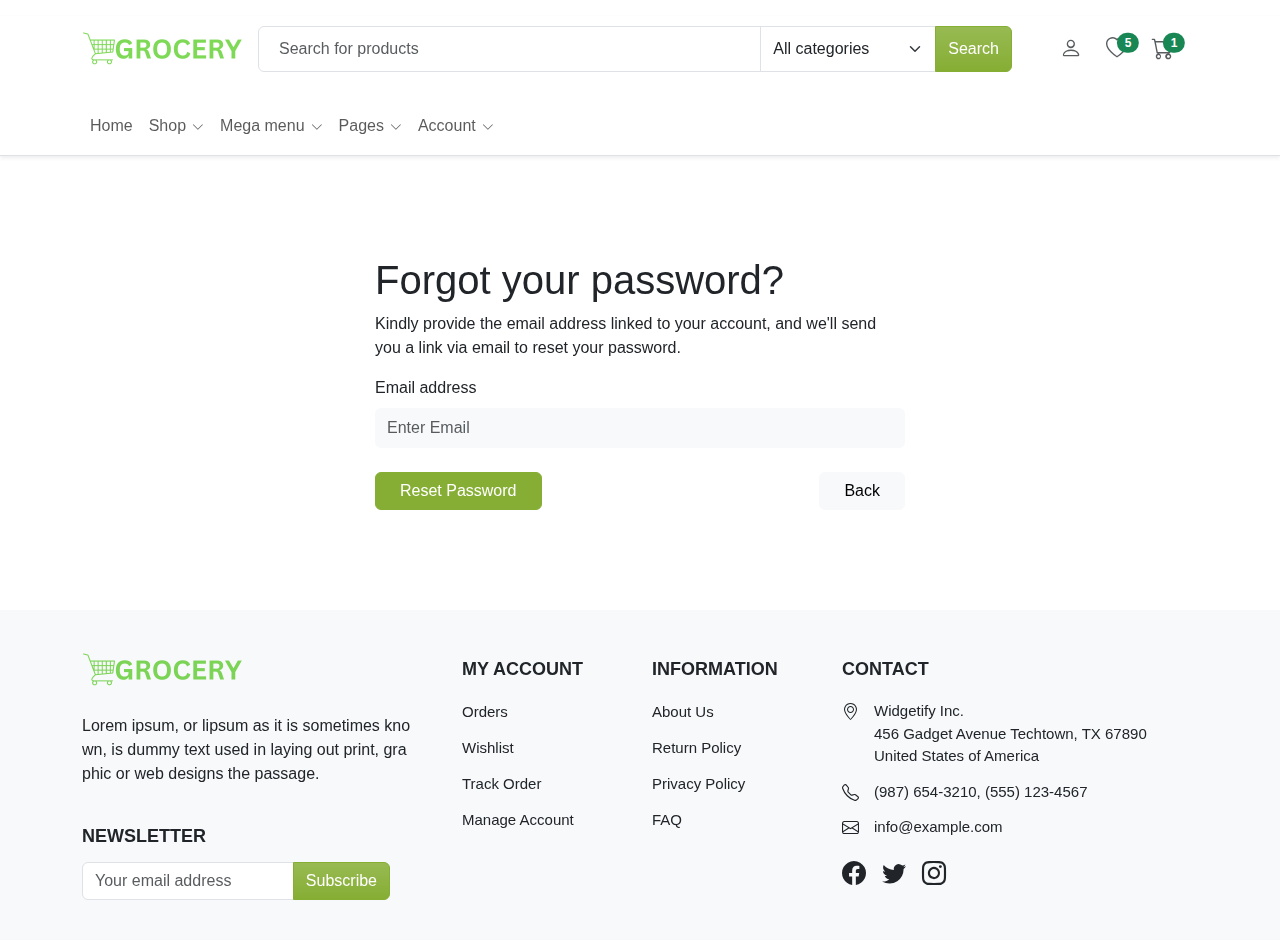
<file: forgot-password.html>
<!DOCTYPE html>
<html lang="en">
<head>
    <meta charset="UTF-8">
    <meta name="viewport" content="width=device-width, initial-scale=1.0">
    <title>Forgot Password | GroceryBasket eCommerce</title>
    <meta name="description" content="" />
    <link rel="icon" type="image/x-icon" href="./assets/images/favicon.ico">
    <link rel="stylesheet" href="./assets/css/bootstrap.min.css">
    <link rel="stylesheet" href="./assets/font/bootstrap-icons-1.11.3/font/bootstrap-icons.min.css">
    <link rel="stylesheet" href="./assets/plugin/nice-select/nice-select.css">
    <link rel="stylesheet" href="./assets/plugin/OwlCarousel2-2.3.4/dist/assets/owl.carousel.min.css">
    <link rel="stylesheet" href="./assets/plugin/OwlCarousel2-2.3.4/dist/assets/owl.theme.default.min.css">
    <link rel="stylesheet" href="./assets/plugin/nouislider/nouislider.min.css">
    <link rel="stylesheet" href="./assets/plugin/slick/slick.css">
    <link rel="stylesheet" href="./assets/css/style.css">
</head>
<body>
     <!-- Header Section Start -->
     <header class="navigation shadow-sm border-bottom">
        <!-- Navbar Sticky -->
        <div class="navbar-sticky">
            <!-- Navbar -->
            <div class="navbar navbar-middle navbar-expand-lg mt-lg-3 ">
                <div class="container">
                    <!-- Logo -->
                    <a class="navbar-brand flex-shrink-0 " href="index.html">
                        <img src="./assets/images/logo.png" class="logo main-logo" alt="eCommerce HTML Template"></a>
                    <!-- Logo -->
                    <!-- Search -->
                    <div class="input-group d-none d-lg-flex me-5">
                        <input id="searchInput" class="form-control py-10 px-20" type="text" placeholder="Search for products">
                        <select id="searchSelect" class="form-select flex-shrink-0" style="max-width: 11rem;">
                            <option>All categories</option>
                            <option>Fruits & Vegetables</option>
                            <option>Cuts & Sprouts</option>
                            <option>Exotic Fruits</option>
                            <option>Flower Bouquets</option>
                            <option>Fresh Fruits</option>
                            <option>Herbs & Seasonings</option>
                            <option>Organic Fruits</option>
                            <option>Fresh Vegetables</option>
                        </select>
                        <button type="button" class="btn btn-primary bg-gradient d-none d-lg-block">Search</button>
                    </div>
                    <!-- Search -->
                    <!-- Navbar Actions -->
                
                    <div class="list-inline  d-flex">
                        <div class="list-inline-item me-4">
                            <a href="login.html" class="text-muted">
                                <i class="bi bi-person"></i>
                            </a>
                        </div>
                        <div class="list-inline-item me-4">
                            <a href="wishlist.html" class="text-muted position-relative">
                                <i class="bi bi-heart"></i>
                                <span
                                    class="position-absolute top-0 start-100 translate-middle badge rounded-pill bg-success">
                                    5
                                    <span class="visually-hidden">unread messages</span>
                                </span>
                            </a>
                        </div>
                        <div class="list-inline-item me-4">
                            <a class="text-muted position-relative" href="cart.html">
                                <i class="bi bi-cart"></i>
                                <span
                                    class="position-absolute top-0 start-100 translate-middle badge rounded-pill bg-success">
                                    1
                                    <span class="visually-hidden">unread messages</span>
                                </span>
                            </a>
                        </div>
                        <div class="list-inline-item d-inline-block d-lg-none">
                            <button class="navbar-toggler border-0 collapsed" type="button" data-bs-toggle="offcanvas"
                                data-bs-target="#navbar-default" aria-controls="navbar-default"
                                aria-label="Toggle navigation">
                                <i class="bi bi-text-indent-left"></i>
                        </div>
                    </div>
                    <!-- Navbar Actions -->
                </div>
            </div>
            <!-- Navbar -->
            <!-- Navs -->
            <nav class="navbar navbar-expand-lg navbar-light navbar-default py-lg-2 py-md-0 py-0 py-sm-0  bg-color mt-lg-3" aria-label="Offcanvas navbar large">
                <div class="container">
                    <div class="offcanvas offcanvas-start" tabindex="-1" id="navbar-default" aria-labelledby="navbar-defaultLabel">
                        <div class="offcanvas-header pb-1">
                            <a href="index.html"><img src="./assets/images/logo.png" class="logo" alt="eCommerce HTML Template"></a>
                            <button type="button" class="btn-close" data-bs-dismiss="offcanvas" aria-label="Close"></button>
                        </div>
                        <div class="offcanvas-body">
                            <div class="d-block d-lg-none mb-4">
                                <div class="input-group  me-5">
                                    <input id="searchInput" class="form-control py-10 px-20" type="text" placeholder="Search for products">
                                    <select id="searchSelect" class="form-select flex-shrink-0" style="max-width: 11rem;">
                                        <option>All categories</option>
                                        <option>Fruits & Vegetables</option>
                                        <option>Notebooks</option>
                                        <option>Smartphones</option>
                                        <option>TV, Monitors</option>
                                        <option>Cameras</option>
                                        <option>Headphones</option>
                                        <option>Headsets</option>
                                        <option>Printers</option>
                                        <option>Consoles</option>
                                        <option>Games</option>
                                        <option>Storage</option>
                                    </select>
                                    <button type="button" class="btn btn-primary bg-gradient">Search</button>
                                </div>
                            </div>
                            <div>
                                <ul class="navbar-nav align-items-center">
                                    <li class="nav-item dropdown w-100 w-lg-auto">
                                        <a class="nav-link" href="index.html">Home</a>
                                    </li>
                                    <li class="nav-item dropdown w-100 w-lg-auto">
                                        <a class="nav-link dropdown-toggle" href="#" role="button" data-bs-toggle="dropdown" aria-expanded="false">Shop</a>
                                        <ul class="dropdown-menu">
                                            <li><a class="dropdown-item" href="shop.html">Shop Page - Filter</a></li>
                                            <li><a class="dropdown-item" href="shop-single.html">Shop Single</a></li>
                                            <li><a class="dropdown-item" href="wishlist.html">Shop Wishlist</a></li>
                                            <li><a class="dropdown-item" href="cart.html">Shop Cart</a></li>
                                            <li><a class="dropdown-item" href="checkout.html">Shop Checkout</a></li>
                                        </ul>
                                    </li>
                                    <li class="nav-item dropdown w-100 w-lg-auto dropdown-fullwidth">
                                        <a class="nav-link dropdown-toggle" href="#" role="button" data-bs-toggle="dropdown" aria-expanded="false">Mega menu</a>
                                        <div class="dropdown-menu pb-0">
                                            <div class="row p-2 p-lg-4">
                                                <div class="col-lg-3 col-12 mb-4 mb-lg-0">
                                                    <h6 class="text-primary ps-3">Fruits & Vegetables</h6>
                                                    <a class="dropdown-item" href="#">Cuts & Sprouts</a>
                                                    <a class="dropdown-item" href="#">Exotic Fruits & Veggies</a>
                                                    <a class="dropdown-item" href="#">Flower Bouquets, Bunches</a>
                                                    <a class="dropdown-item" href="#">Fresh Fruits</a>
                                                    <a class="dropdown-item" href="#">Fresh Vegetables</a>
                                                    <a class="dropdown-item" href="#">Herbs & Seasonings</a>
                                                    <a class="dropdown-item" href="#">Organic Fruits</a>
                                                    <a class="dropdown-item" href="#">Organic Vegetables</a>
                                                </div>
                                                <div class="col-lg-3 col-12 mb-4 mb-lg-0">
                                                    <h6 class="text-primary ps-3">Foodgrains, Oil & Masala</h6>
                                                    <a class="dropdown-item" href="#">Atta, Flours & Sooji</a>
                                                    <a class="dropdown-item" href="#">Dals & Pulses</a>
                                                    <a class="dropdown-item" href="#">Dry Fruits</a>
                                                    <a class="dropdown-item" href="#">Edible Oils & Ghee</a>
                                                    <a class="dropdown-item" href="#">Masalas & Spices</a>
                                                    <a class="dropdown-item" href="#">Organic Staples</a>
                                                    <a class="dropdown-item" href="#">Rice & Rice Products</a>
                                                    <a class="dropdown-item" href="#">Salt, Sugar & Jaggery</a>
                                                </div>
                                                <div class="col-lg-3 col-12 mb-4 mb-lg-0">
                                                    <h6 class="text-primary ps-3">Bakery, Cakes & Dairy</h6>
                                                    <a class="dropdown-item" href="#">Appliances & Electricals</a>
                                                    <a class="dropdown-item" href="#">Breads & Buns</a>
                                                    <a class="dropdown-item" href="#">Cakes & Pastries</a>
                                                    <a class="dropdown-item" href="#">Cookies, Rusk & Khari</a>
                                                    <a class="dropdown-item" href="#">Dairy</a>
                                                    <a class="dropdown-item" href="#">Gourmet Breads</a>
                                                    <a class="dropdown-item" href="#">Ice Creams & Desserts</a>
                                                    <a class="dropdown-item" href="#">Non Dairy</a>
                                                </div>
                                                <div class="col-lg-3 col-12 mb-4 mb-lg-0 menu-offer">
                                                    <div class="position-relative shine">
                                                        <img src="./assets/images/category/special-offer.png" class="rounded w-100" alt="eCommerce HTML Template">
                                                        <div class="position-absolute ps-6 mt-8 top-0 p-4">
                                                            <h5 class="mb-0">
                                                                Dont miss this
                                                                <br>
                                                                offer today.
                                                            </h5>
                                                            <a href="#" class="btn btn-cart btn-sm mt-3">Shop Now</a>
                                                        </div>
                                                    </div>
                                                </div>
                                            </div>
                                        </div>
                                    </li>
                                    <li class="nav-item dropdown w-100 w-lg-auto">
                                        <a class="nav-link dropdown-toggle" href="#" role="button" data-bs-toggle="dropdown" aria-expanded="false">Pages</a>
                                        <ul class="dropdown-menu">
                                            <li><a class="dropdown-item" href="blog.html">Blog</a></li>
                                            <li><a class="dropdown-item" href="blog-single.html">Blog Single</a>
                                            </li>
                                            <li><a class="dropdown-item" href="about.html">About us</a></li>
                                            <li><a class="dropdown-item" href="contact.html">Contact</a></li>
                                        </ul>
                                    </li>
                                    <li class="nav-item dropdown w-100 w-lg-auto">
                                        <a class="nav-link dropdown-toggle" href="#" role="button" data-bs-toggle="dropdown" aria-expanded="false">Account</a>
                                            <ul class="dropdown-menu">
                                                <li><a class="dropdown-item" href="login.html">Sign in</a></li>
                                                <li><a class="dropdown-item" href="signup.html">Signup</a></li>
                                                <li><a class="dropdown-item" href="forgot-password.html">Forgot Password</a></li>
                                            </ul>
                                    </li>
                                    
                                </ul>
                            </div>
                        </div>
                    </div>
                </div>
            </nav>
            <!-- Navs -->
        </div>
        <!-- Navbar Sticky -->
    </header>
    <!-- Header Section End -->
    <main>
        <!-- section -->
        <section class="mt-100 login-section">
           <div class="container">
              <!-- row -->
              <div class="row justify-content-center align-items-center px-3">
                 <!-- col -->
                 <div class="col-lg-6 col-md-12 col-sm-12 col-12">
                    <div class="item">
                        <div class="mb-1">
                           <h1>Forgot your password?</h1>
                           <p>Kindly provide the email address linked to your account, and we'll send you a link via email to reset your password.</p>
                        </div>
                        <form>
                           <div class="row g-3">
                              <div class="col-12">
                                 <label for="formForgetEmail" class="form-label">Email address</label>
                                 <input type="email" class="form-control bg-light border-0 py-2" id="formForgetEmail" placeholder="Enter Email" required="">
                              </div>
                              <div class="col-12 d-flex justify-content-between mt-4">
                                 <button type="submit" class="btn btn-primary px-4">Reset Password</button>
                                 <a href="signup.html" class="btn btn-light px-4">Back</a>
                              </div>
                           </div>
                        </form>
                     </div>
                 </div>
              </div>
           </div>
        </section>
     </main>
   
    <!-- Footer Section -->
    <footer class="mt-100">
        <div class="container">
            <div class="row">
                <div class="col-lg-4 mb-4 mb-md-0">
                    <div class="row">
                        <div class="col-12 col-md-6 col-lg-12">
                            <div class="footer_logo">
                                <img loading="lazy" src="./assets/images/logo.png" class="logo" alt="easy shop">
                            </div>
                            <div class="mt-4">
                                <p>Lorem ipsum, or lipsum as it is sometimes kno wn, is dummy text used in laying out print, gra phic or web designs the passage.</p>
                            </div>
                        </div>
                        <div class="col-12 col-md-6 col-lg-12">
                            <div class="footer_newsletter pe-lg-5">
                                <h4 class="text-uppercase">Newsletter</h4>
                                <div class="input-group">
                                    <input id="searchInput" class="form-control w-50" type="text" placeholder="Your email address">
                                    <button type="button" class="btn btn-primary bg-gradient">Subscribe</button>
                                </div>
                            </div>
                        </div>
                    </div>
                </div>
                <div class="col-lg-4 mb-3 mb-md-0">
                    <div class="row">
                        <div class="col-6">
                            <div class="footer_menu">
                                <h4 class="footer_title">My Account</h4>
                                <ul class="m-0 p-0 list-unstyled">
                                    <li><a href="#">Orders</a></li>
                                    <li><a href="#">Wishlist</a></li>
                                    <li><a href="#">Track Order</a></li>
                                    <li><a href="#">Manage Account</a></li>
                                </ul>
                               
                            </div>
                        </div>
                        <div class="col-6">
                            <div class="footer_menu">
                                <h4 class="footer_title">Information</h4>
                                <ul class="m-0 p-0 list-unstyled">
                                    <li><a href="#">About Us</a></li>
                                    <li><a href="#">Return Policy</a></li>
                                    <li><a href="#">Privacy Policy</a></li>
                                    <li><a href="#">FAQ</a></li>
                                </ul>

                                
                            </div>
                        </div>
                    </div>
                </div>
                <div class="col-lg-4">
                    <div class="footer_download">
                        <div class="row">
                            <div class="col-lg-6 col-lg-12">
                                <h4 class="footer_title">Contact</h4>
                                <div class="footer_contact">
                                    <p>
                                        <span class="icn"><i class="bi bi-geo-alt"></i></span>
                                        Widgetify Inc. <br>
                                        456 Gadget Avenue 
                                        Techtown, TX 67890 <br>
                                        United States of America
                                    </p>
                                    <p class="phn">
                                        <span class="icn"><i class="bi bi-telephone"></i></span>
                                        (987) 654-3210, (555) 123-4567
                                    </p>
                                    <p class="eml">
                                        <span class="icn"><i class="bi bi-envelope"></i></span>
                                        info@example.com
                                    </p>
                                </div>
                            </div>
                            <div class="footer_social col-lg-6 col-lg-12">
                                <div class="footer_icon d-flex mt-1">
                                    <a href="#" class="facebook pe-3"><i class="bi bi-facebook"></i></a>
                                    <a href="#" class="twitter pe-3"><i class="bi bi-twitter"></i></a>
                                    <a href="#" class="instagram pe-3"><i class="bi bi-instagram"></i></a>
                                </div>
                            </div>
                        </div>
                    </div>
                </div>
            </div>
        </div>
    </footer>
    <!-- End Footer Section -->

    <script src="./assets/js/jquery-3.6.0.min.js"></script>
    <script src="./assets/js/bootstrap.bundle.min.js"></script>
    <script src="./assets/js/jquery.ez-plus.js"></script>
    <script src="./assets/plugin/nice-select/jquery.nice-select.min.js"></script>
    <script src="./assets/plugin/OwlCarousel2-2.3.4/dist/owl.carousel.min.js"></script>
    <script src="./assets/plugin/nouislider/nouislider.min.js"></script>
    <script src="./assets/plugin/slick/slick.min.js"></script>
    <script src="./assets/js/timer.js"></script>
    <script src="./assets/js/main.js"></script>
</body>
</html>
</file>
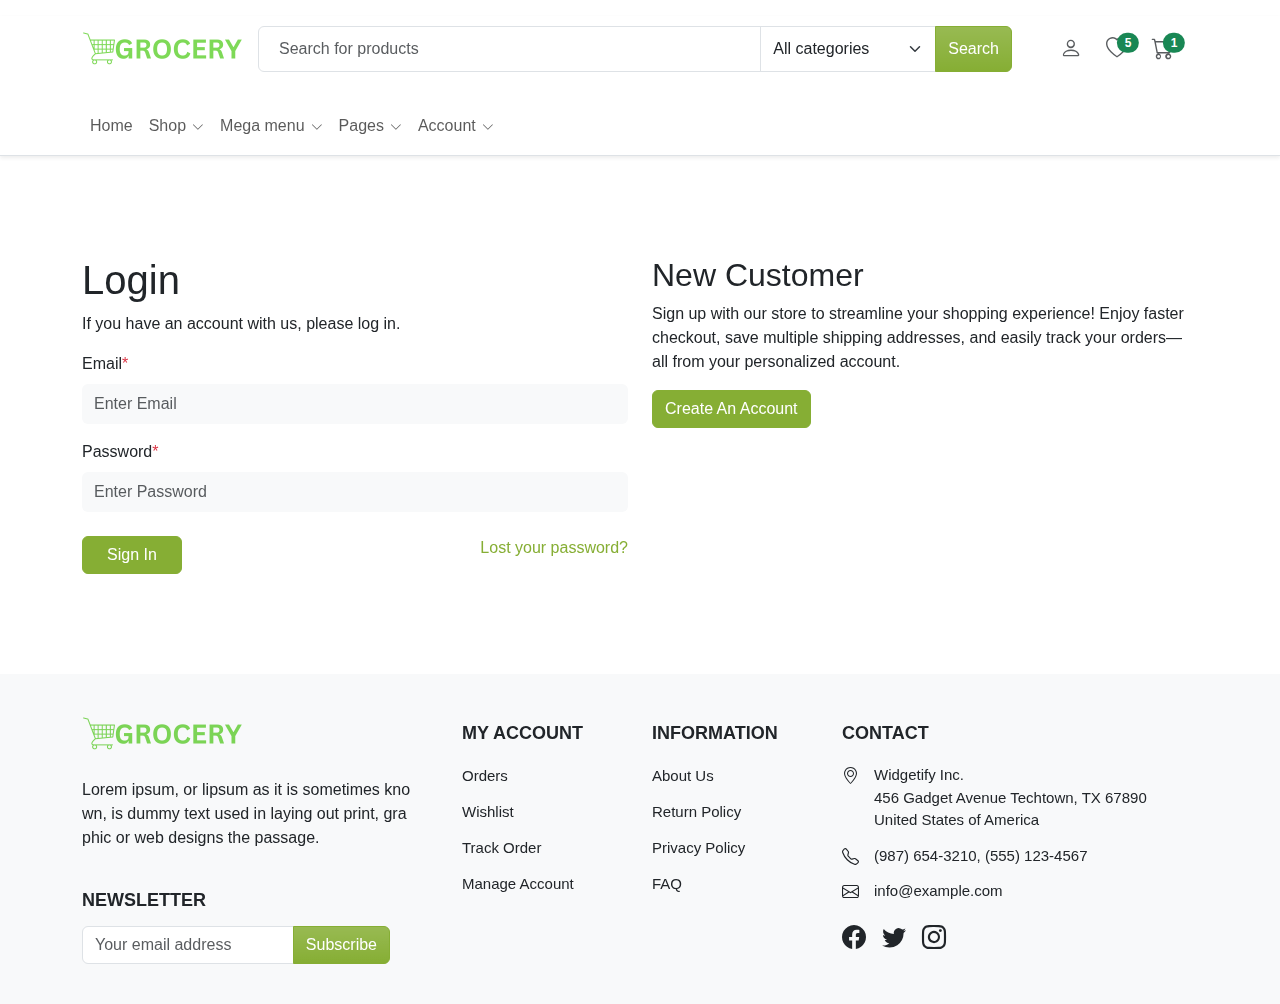
<file: login.html>
<!DOCTYPE html>
<html lang="en">
<head>
    <meta charset="UTF-8">
    <meta name="viewport" content="width=device-width, initial-scale=1.0">
    <title>GroceryBasket eCommerce</title>
    <meta name="description" content="" />
    <link rel="icon" type="image/x-icon" href="./assets/images/favicon.ico">
    <link rel="stylesheet" href="./assets/css/bootstrap.min.css">
    <link rel="stylesheet" href="./assets/font/bootstrap-icons-1.11.3/font/bootstrap-icons.min.css">
    <link rel="stylesheet" href="./assets/plugin/nice-select/nice-select.css">
    <link rel="stylesheet" href="./assets/plugin/OwlCarousel2-2.3.4/dist/assets/owl.carousel.min.css">
    <link rel="stylesheet" href="./assets/plugin/OwlCarousel2-2.3.4/dist/assets/owl.theme.default.min.css">
    <link rel="stylesheet" href="./assets/plugin/nouislider/nouislider.min.css">
    <link rel="stylesheet" href="./assets/plugin/slick/slick.css">
    <link rel="stylesheet" href="./assets/css/style.css">
</head>
<body>
      <!-- Header Section Start -->
      <header class="navigation shadow-sm border-bottom">
        <!-- Navbar Sticky -->
        <div class="navbar-sticky">
            <!-- Navbar -->
            <div class="navbar navbar-middle navbar-expand-lg mt-lg-3 ">
                <div class="container">
                    <!-- Logo -->
                    <a class="navbar-brand flex-shrink-0 " href="index.html">
                        <img src="./assets/images/logo.png"  class="logo main-logo" alt="eCommerce HTML Template"></a>
                    <!-- Logo -->
                    <!-- Search -->
                    <div class="input-group d-none d-lg-flex me-5">
                        <input id="searchInput" class="form-control py-10 px-20" type="text" placeholder="Search for products">
                        <select id="searchSelect" class="form-select flex-shrink-0" style="max-width: 11rem;">
                            <option>All categories</option>
                            <option>Fruits & Vegetables</option>
                            <option>Cuts & Sprouts</option>
                            <option>Exotic Fruits</option>
                            <option>Flower Bouquets</option>
                            <option>Fresh Fruits</option>
                            <option>Herbs & Seasonings</option>
                            <option>Organic Fruits</option>
                            <option>Fresh Vegetables</option>
                        </select>
                        <button type="button" class="btn btn-primary bg-gradient d-none d-lg-block">Search</button>
                    </div>
                    <!-- Search -->
                    <!-- Navbar Actions -->
                
                    <div class="list-inline  d-flex">
                        <div class="list-inline-item me-4">
                            <a href="login.html" class="text-muted">
                                <i class="bi bi-person"></i>
                            </a>
                        </div>
                        <div class="list-inline-item me-4">
                            <a href="wishlist.html" class="text-muted position-relative">
                                <i class="bi bi-heart"></i>
                                <span
                                    class="position-absolute top-0 start-100 translate-middle badge rounded-pill bg-success">
                                    5
                                    <span class="visually-hidden">unread messages</span>
                                </span>
                            </a>
                        </div>
                        <div class="list-inline-item me-4">
                            <a class="text-muted position-relative" href="cart.html">
                                <i class="bi bi-cart"></i>
                                <span
                                    class="position-absolute top-0 start-100 translate-middle badge rounded-pill bg-success">
                                    1
                                    <span class="visually-hidden">unread messages</span>
                                </span>
                            </a>
                        </div>
                        <div class="list-inline-item d-inline-block d-lg-none">
                            <button class="navbar-toggler border-0 collapsed" type="button" data-bs-toggle="offcanvas"
                                data-bs-target="#navbar-default" aria-controls="navbar-default"
                                aria-label="Toggle navigation">
                                <i class="bi bi-text-indent-left"></i>
                        </div>
                    </div>
                    <!-- Navbar Actions -->
                </div>
            </div>
            <!-- Navbar -->
            <!-- Navs -->
            <nav class="navbar navbar-expand-lg navbar-light navbar-default py-lg-2 py-md-0 py-0 py-sm-0  bg-color mt-lg-3" aria-label="Offcanvas navbar large">
                <div class="container">
                    <div class="offcanvas offcanvas-start" tabindex="-1" id="navbar-default" aria-labelledby="navbar-defaultLabel">
                        <div class="offcanvas-header pb-1">
                            <a href="index.html"><img src="./assets/images/logo.png" class="logo" alt="eCommerce HTML Template"></a>
                            <button type="button" class="btn-close" data-bs-dismiss="offcanvas" aria-label="Close"></button>
                        </div>
                        <div class="offcanvas-body">
                            <div class="d-block d-lg-none mb-4">
                                <div class="input-group  me-5">
                                    <input id="searchInput" class="form-control py-10 px-20" type="text" placeholder="Search for products">
                                    <select id="searchSelect" class="form-select flex-shrink-0" style="max-width: 11rem;">
                                        <option>All categories</option>
                                        <option>Fruits & Vegetables</option>
                                        <option>Notebooks</option>
                                        <option>Smartphones</option>
                                        <option>TV, Monitors</option>
                                        <option>Cameras</option>
                                        <option>Headphones</option>
                                        <option>Headsets</option>
                                        <option>Printers</option>
                                        <option>Consoles</option>
                                        <option>Games</option>
                                        <option>Storage</option>
                                    </select>
                                    <button type="button" class="btn btn-primary bg-gradient">Search</button>
                                </div>
                            </div>
                            <div>
                                <ul class="navbar-nav align-items-center">
                                    <li class="nav-item dropdown w-100 w-lg-auto">
                                        <a class="nav-link" href="index.html">Home</a>
                                    </li>
                                    <li class="nav-item dropdown w-100 w-lg-auto">
                                        <a class="nav-link dropdown-toggle" href="#" role="button" data-bs-toggle="dropdown" aria-expanded="false">Shop</a>
                                        <ul class="dropdown-menu">
                                            <li><a class="dropdown-item" href="shop.html">Shop Page - Filter</a></li>
                                            <li><a class="dropdown-item" href="shop-single.html">Shop Single</a></li>
                                            <li><a class="dropdown-item" href="wishlist.html">Shop Wishlist</a></li>
                                            <li><a class="dropdown-item" href="cart.html">Shop Cart</a></li>
                                            <li><a class="dropdown-item" href="checkout.html">Shop Checkout</a></li>
                                        </ul>
                                    </li>
                                    <li class="nav-item dropdown w-100 w-lg-auto dropdown-fullwidth">
                                        <a class="nav-link dropdown-toggle" href="#" role="button" data-bs-toggle="dropdown" aria-expanded="false">Mega menu</a>
                                        <div class="dropdown-menu pb-0">
                                            <div class="row p-2 p-lg-4">
                                                <div class="col-lg-3 col-12 mb-4 mb-lg-0">
                                                    <h6 class="text-primary ps-3">Fruits & Vegetables</h6>
                                                    <a class="dropdown-item" href="#">Cuts & Sprouts</a>
                                                    <a class="dropdown-item" href="#">Exotic Fruits & Veggies</a>
                                                    <a class="dropdown-item" href="#">Flower Bouquets, Bunches</a>
                                                    <a class="dropdown-item" href="#">Fresh Fruits</a>
                                                    <a class="dropdown-item" href="#">Fresh Vegetables</a>
                                                    <a class="dropdown-item" href="#">Herbs & Seasonings</a>
                                                    <a class="dropdown-item" href="#">Organic Fruits</a>
                                                    <a class="dropdown-item" href="#">Organic Vegetables</a>
                                                </div>
                                                <div class="col-lg-3 col-12 mb-4 mb-lg-0">
                                                    <h6 class="text-primary ps-3">Foodgrains, Oil & Masala</h6>
                                                    <a class="dropdown-item" href="#">Atta, Flours & Sooji</a>
                                                    <a class="dropdown-item" href="#">Dals & Pulses</a>
                                                    <a class="dropdown-item" href="#">Dry Fruits</a>
                                                    <a class="dropdown-item" href="#">Edible Oils & Ghee</a>
                                                    <a class="dropdown-item" href="#">Masalas & Spices</a>
                                                    <a class="dropdown-item" href="#">Organic Staples</a>
                                                    <a class="dropdown-item" href="#">Rice & Rice Products</a>
                                                    <a class="dropdown-item" href="#">Salt, Sugar & Jaggery</a>
                                                </div>
                                                <div class="col-lg-3 col-12 mb-4 mb-lg-0">
                                                    <h6 class="text-primary ps-3">Bakery, Cakes & Dairy</h6>
                                                    <a class="dropdown-item" href="#">Appliances & Electricals</a>
                                                    <a class="dropdown-item" href="#">Breads & Buns</a>
                                                    <a class="dropdown-item" href="#">Cakes & Pastries</a>
                                                    <a class="dropdown-item" href="#">Cookies, Rusk & Khari</a>
                                                    <a class="dropdown-item" href="#">Dairy</a>
                                                    <a class="dropdown-item" href="#">Gourmet Breads</a>
                                                    <a class="dropdown-item" href="#">Ice Creams & Desserts</a>
                                                    <a class="dropdown-item" href="#">Non Dairy</a>
                                                </div>
                                                <div class="col-lg-3 col-12 mb-4 mb-lg-0 menu-offer">
                                                    <div class="position-relative shine">
                                                        <img src="./assets/images/category/special-offer.png" class="rounded w-100" alt="eCommerce HTML Template">
                                                        <div class="position-absolute ps-6 mt-8 top-0 p-4">
                                                            <h5 class="mb-0">
                                                                Dont miss this
                                                                <br>
                                                                offer today.
                                                            </h5>
                                                            <a href="#" class="btn btn-cart btn-sm mt-3">Shop Now</a>
                                                        </div>
                                                    </div>
                                                </div>
                                            </div>
                                        </div>
                                    </li>
                                    <li class="nav-item dropdown w-100 w-lg-auto">
                                        <a class="nav-link dropdown-toggle" href="#" role="button" data-bs-toggle="dropdown" aria-expanded="false">Pages</a>
                                        <ul class="dropdown-menu">
                                            <li><a class="dropdown-item" href="blog.html">Blog</a></li>
                                            <li><a class="dropdown-item" href="blog-single.html">Blog Single</a>
                                            </li>
                                            <li><a class="dropdown-item" href="about.html">About us</a></li>
                                            <li><a class="dropdown-item" href="contact.html">Contact</a></li>
                                        </ul>
                                    </li>
                                    <li class="nav-item dropdown w-100 w-lg-auto">
                                        <a class="nav-link dropdown-toggle" href="#" role="button" data-bs-toggle="dropdown" aria-expanded="false">Account</a>
                                            <ul class="dropdown-menu">
                                                <li><a class="dropdown-item" href="login.html">Sign in</a></li>
                                                <li><a class="dropdown-item" href="signup.html">Signup</a></li>
                                                <li><a class="dropdown-item" href="forgot-password.html">Forgot Password</a></li>
                                            </ul>
                                    </li>
                                    
                                </ul>
                            </div>
                        </div>
                    </div>
                </div>
            </nav>
            <!-- Navs -->
        </div>
        <!-- Navbar Sticky -->
    </header>
    <!-- Header Section End -->
    <main>
        <!-- section -->
        <section class="mt-100 login-section">
           <div class="container">
              <!-- row -->
              <div class="row">
                 <!-- col -->
                 <div class="col-lg-6 col-md-12 col-sm-12 col-12 mb-lg-0 mb-md-4 mb-sm-4 mb-4">
                    <div class="item">
                        <div class="mb-1">
                            <h1>Login</h1>
                            <p>If you have an account with us, please log in.</p>
                        </div>
                        <form>
                        <div class="row g-3">
                            <!-- row -->
                            <div class="col-12">
                                <!-- input -->
                                <label for="formSigninEmail" class="form-label">Email<span class="text-danger">*</span></label>
                                <input type="email" class="form-control bg-light border-0 py-2" id="formSigninEmail" placeholder="Enter Email" required="">
                            </div>
                            <div class="col-12">
                                <!-- input -->
                                <div class="password-field position-relative">
                                    <label for="formSigninPassword" class="form-label">Password<span class="text-danger">*</span></label>
                                    <div class="password-field position-relative">
                                    <input type="password" class="form-control bg-light border-0 py-2" id="formSigninPassword" placeholder="Enter Password" required="">
                                    </div>
                                </div>
                            </div>
                            <!-- btn -->
                            <div class="d-flex justify-content-between mt-4">
                                <button type="submit" class="btn btn-primary px-4">Sign In</button>
                                <a href="#" class="text-primary">Lost your password?</a>
                            </div>
                        </div>
                        </form>
                    </div>
                 </div>
                 <div class="col-lg-6 col-md-12 col-sm-12 col-12">
                     <div class="item">
                        <div class="mb-1">
                            <h2>New Customer</h2>
                            <p>Sign up with our store to streamline your shopping experience! Enjoy faster checkout, save multiple shipping addresses, and easily track your orders—all from your personalized account.</p>
                        </div>
                        <div>
                            <a href="#" class="btn btn-primary btn-top">Create An Account</a>
                        </div>
                     </div>
                </div>
              </div>
           </div>
        </section>
     </main>
   
    <footer class="mt-100">
        <div class="container">
            <div class="row">
                <div class="col-lg-4 mb-4 mb-md-0">
                    <div class="row">
                        <div class="col-12 col-md-6 col-lg-12">
                            <div class="footer_logo">
                                <img loading="lazy" src="./assets/images/logo.png" class="logo" alt="easy shop">
                            </div>
                            <div class="mt-4">
                                <p>Lorem ipsum, or lipsum as it is sometimes kno wn, is dummy text used in laying out print, gra phic or web designs the passage.</p>
                            </div>
                        </div>
                        <div class="col-12 col-md-6 col-lg-12">
                            <div class="footer_newsletter pe-lg-5">
                                <h4 class="text-uppercase">Newsletter</h4>
                                <div class="input-group">
                                    <input id="searchInput" class="form-control w-50" type="text" placeholder="Your email address">
                                    <button type="button" class="btn btn-primary bg-gradient">Subscribe</button>
                                </div>
                            </div>
                        </div>
                    </div>
                </div>
                <div class="col-lg-4 mb-3 mb-md-0">
                    <div class="row">
                        <div class="col-6">
                            <div class="footer_menu">
                                <h4 class="footer_title">My Account</h4>
                                <ul class="m-0 p-0 list-unstyled">
                                    <li><a href="#">Orders</a></li>
                                    <li><a href="#">Wishlist</a></li>
                                    <li><a href="#">Track Order</a></li>
                                    <li><a href="#">Manage Account</a></li>
                                </ul>
                               
                            </div>
                        </div>
                        <div class="col-6">
                            <div class="footer_menu">
                                <h4 class="footer_title">Information</h4>
                                <ul class="m-0 p-0 list-unstyled">
                                    <li><a href="#">About Us</a></li>
                                    <li><a href="#">Return Policy</a></li>
                                    <li><a href="#">Privacy Policy</a></li>
                                    <li><a href="#">FAQ</a></li>
                                </ul>

                                
                            </div>
                        </div>
                    </div>
                </div>
                <div class="col-lg-4">
                    <div class="footer_download">
                        <div class="row">
                            <div class="col-lg-6 col-lg-12">
                                <h4 class="footer_title">Contact</h4>
                                <div class="footer_contact">
                                    <p>
                                        <span class="icn"><i class="bi bi-geo-alt"></i></span>
                                        Widgetify Inc. <br>
                                        456 Gadget Avenue 
                                        Techtown, TX 67890 <br>
                                        United States of America
                                    </p>
                                    <p class="phn">
                                        <span class="icn"><i class="bi bi-telephone"></i></span>
                                        (987) 654-3210, (555) 123-4567
                                    </p>
                                    <p class="eml">
                                        <span class="icn"><i class="bi bi-envelope"></i></span>
                                        info@example.com
                                    </p>
                                </div>
                            </div>
                            <div class="footer_social col-lg-6 col-lg-12">
                                <div class="footer_icon d-flex mt-1">
                                    <a href="#" class="facebook pe-3"><i class="bi bi-facebook"></i></a>
                                    <a href="#" class="twitter pe-3"><i class="bi bi-twitter"></i></a>
                                    <a href="#" class="instagram pe-3"><i class="bi bi-instagram"></i></a>
                                </div>
                            </div>
                        </div>
                    </div>
                </div>
            </div>
        </div>
    </footer>
    <script src="./assets/js/jquery-3.6.0.min.js"></script>
    <script src="./assets/js/bootstrap.bundle.min.js"></script>
    <script src="./assets/js/jquery.ez-plus.js"></script>
    <script src="./assets/plugin/nice-select/jquery.nice-select.min.js"></script>
    <script src="./assets/plugin/OwlCarousel2-2.3.4/dist/owl.carousel.min.js"></script>
    <script src="./assets/plugin/nouislider/nouislider.min.js"></script>
    <script src="./assets/plugin/slick/slick.min.js"></script>
    <script src="./assets/js/timer.js"></script>
    <script src="./assets/js/main.js"></script>
</body>
</html>
</file>
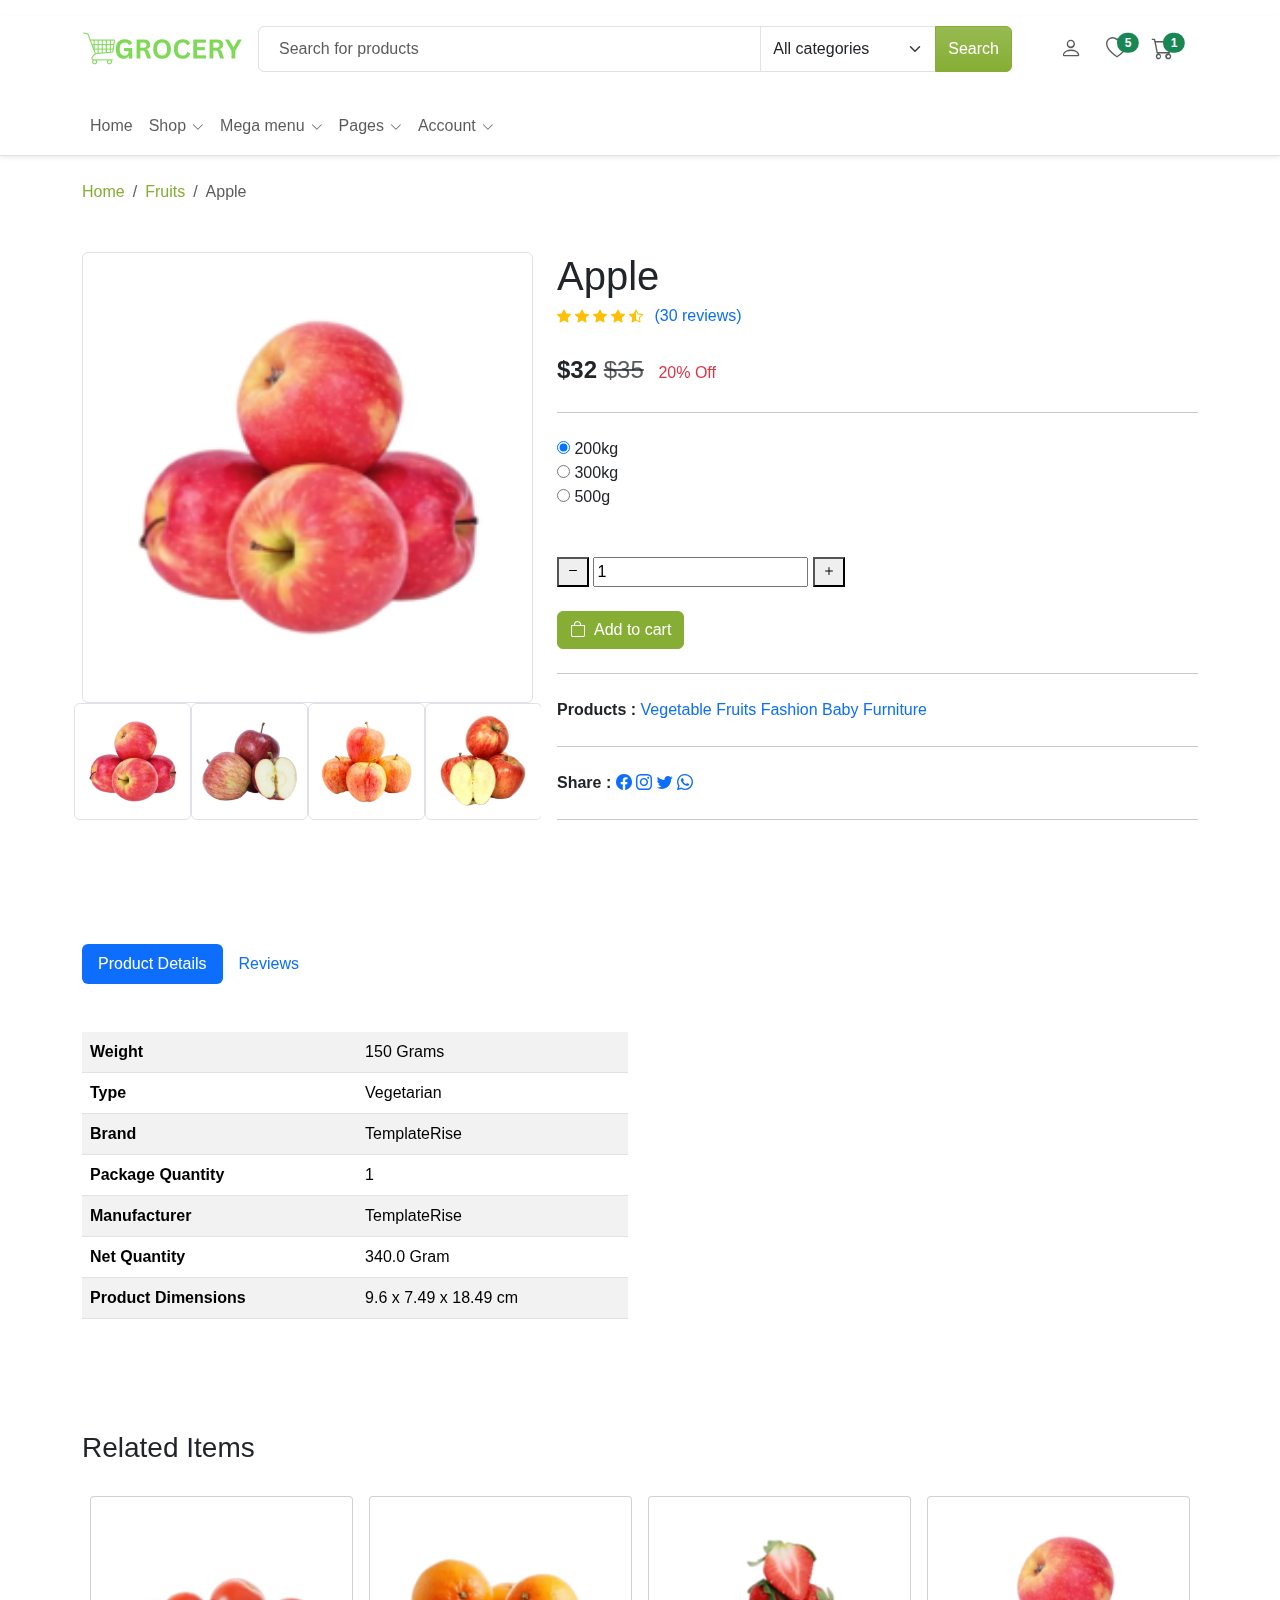
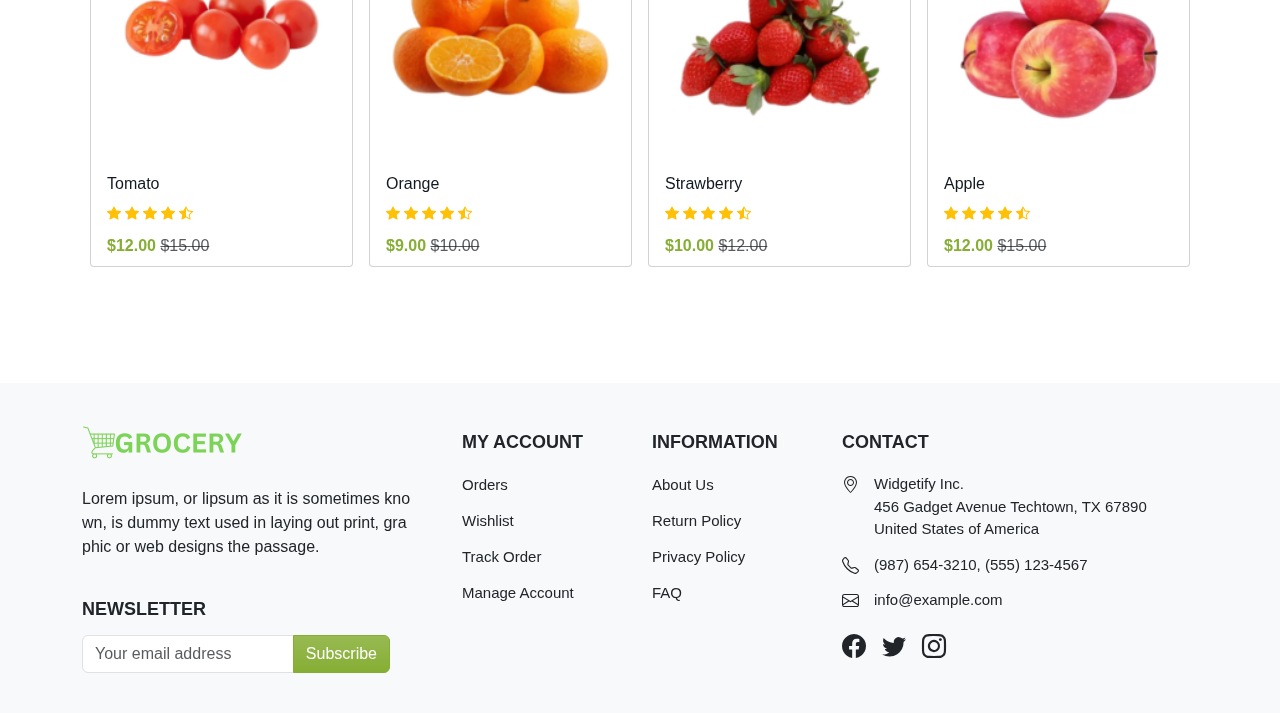
<file: shop-single.html>
<!DOCTYPE html>
<html lang="en">
<head>
    <meta charset="UTF-8">
    <meta name="viewport" content="width=device-width, initial-scale=1.0">
    <title>Cart | GroceryBasket eCommerce</title>
    <meta name="description" content="" />
    <link rel="icon" type="image/x-icon" href="./assets/images/favicon.ico">
    <link rel="stylesheet" href="./assets/css/bootstrap.min.css">
    <link rel="stylesheet" href="./assets/font/bootstrap-icons-1.11.3/font/bootstrap-icons.min.css">
    <link rel="stylesheet" href="./assets/plugin/nice-select/nice-select.css">
    <link rel="stylesheet" href="./assets/plugin/OwlCarousel2-2.3.4/dist/assets/owl.carousel.min.css">
    <link rel="stylesheet" href="./assets/plugin/OwlCarousel2-2.3.4/dist/assets/owl.theme.default.min.css">
    <link rel="stylesheet" href="./assets/plugin/nouislider/nouislider.min.css">
    <link rel="stylesheet" href="./assets/plugin/slick/slick.css">
    <link rel="stylesheet" href="./assets/css/style.css">
</head>
<body>
     <!-- Header Section Start -->
     <header class="navigation shadow-sm border-bottom">
        <!-- Navbar Sticky -->
        <div class="navbar-sticky">
            <!-- Navbar -->
            <div class="navbar navbar-middle navbar-expand-lg mt-lg-3 ">
                <div class="container">
                    <!-- Logo -->
                    <a class="navbar-brand flex-shrink-0 " href="index.html">
                        <img src="./assets/images/logo.png" class="logo main-logo" alt="eCommerce HTML Template"></a>
                    <!-- Logo -->
                    <!-- Search -->
                    <div class="input-group d-none d-lg-flex me-5">
                        <input id="searchInput" class="form-control py-10 px-20" type="text" placeholder="Search for products">
                        <select id="searchSelect" class="form-select flex-shrink-0" style="max-width: 11rem;">
                            <option>All categories</option>
                            <option>Fruits & Vegetables</option>
                            <option>Cuts & Sprouts</option>
                            <option>Exotic Fruits</option>
                            <option>Flower Bouquets</option>
                            <option>Fresh Fruits</option>
                            <option>Herbs & Seasonings</option>
                            <option>Organic Fruits</option>
                            <option>Fresh Vegetables</option>
                        </select>
                        <button type="button" class="btn btn-primary bg-gradient d-none d-lg-block">Search</button>
                    </div>
                    <!-- Search -->
                    <!-- Navbar Actions -->
                
                    <div class="list-inline  d-flex">
                        <div class="list-inline-item me-4">
                            <a href="login.html" class="text-muted">
                                <i class="bi bi-person"></i>
                            </a>
                        </div>
                        <div class="list-inline-item me-4">
                            <a href="wishlist.html" class="text-muted position-relative">
                                <i class="bi bi-heart"></i>
                                <span
                                    class="position-absolute top-0 start-100 translate-middle badge rounded-pill bg-success">
                                    5
                                    <span class="visually-hidden">unread messages</span>
                                </span>
                            </a>
                        </div>
                        <div class="list-inline-item me-4">
                            <a class="text-muted position-relative" href="cart.html">
                                <i class="bi bi-cart"></i>
                                <span
                                    class="position-absolute top-0 start-100 translate-middle badge rounded-pill bg-success">
                                    1
                                    <span class="visually-hidden">unread messages</span>
                                </span>
                            </a>
                        </div>
                        <div class="list-inline-item d-inline-block d-lg-none">
                            <button class="navbar-toggler border-0 collapsed" type="button" data-bs-toggle="offcanvas"
                                data-bs-target="#navbar-default" aria-controls="navbar-default"
                                aria-label="Toggle navigation">
                                <i class="bi bi-text-indent-left"></i>
                        </div>
                    </div>
                    <!-- Navbar Actions -->
                </div>
            </div>
            <!-- Navbar -->
            <!-- Navs -->
            <nav class="navbar navbar-expand-lg navbar-light navbar-default py-lg-2 py-md-0 py-0 py-sm-0  bg-color mt-lg-3" aria-label="Offcanvas navbar large">
                <div class="container">
                    <div class="offcanvas offcanvas-start" tabindex="-1" id="navbar-default" aria-labelledby="navbar-defaultLabel">
                        <div class="offcanvas-header pb-1">
                            <a href="index.html"><img src="./assets/images/logo.png" class="logo" alt="eCommerce HTML Template"></a>
                            <button type="button" class="btn-close" data-bs-dismiss="offcanvas" aria-label="Close"></button>
                        </div>
                        <div class="offcanvas-body">
                            <div class="d-block d-lg-none mb-4">
                                <div class="input-group  me-5">
                                    <input id="searchInput" class="form-control py-10 px-20" type="text" placeholder="Search for products">
                                    <select id="searchSelect" class="form-select flex-shrink-0" style="max-width: 11rem;">
                                        <option>All categories</option>
                                        <option>Fruits & Vegetables</option>
                                        <option>Notebooks</option>
                                        <option>Smartphones</option>
                                        <option>TV, Monitors</option>
                                        <option>Cameras</option>
                                        <option>Headphones</option>
                                        <option>Headsets</option>
                                        <option>Printers</option>
                                        <option>Consoles</option>
                                        <option>Games</option>
                                        <option>Storage</option>
                                    </select>
                                    <button type="button" class="btn btn-primary bg-gradient">Search</button>
                                </div>
                            </div>
                            <div>
                                <ul class="navbar-nav align-items-center">
                                    <li class="nav-item dropdown w-100 w-lg-auto">
                                        <a class="nav-link" href="index.html">Home</a>
                                    </li>
                                    <li class="nav-item dropdown w-100 w-lg-auto">
                                        <a class="nav-link dropdown-toggle" href="#" role="button" data-bs-toggle="dropdown" aria-expanded="false">Shop</a>
                                        <ul class="dropdown-menu">
                                            <li><a class="dropdown-item" href="shop.html">Shop Page - Filter</a></li>
                                            <li><a class="dropdown-item" href="shop-single.html">Shop Single</a></li>
                                            <li><a class="dropdown-item" href="wishlist.html">Shop Wishlist</a></li>
                                            <li><a class="dropdown-item" href="cart.html">Shop Cart</a></li>
                                            <li><a class="dropdown-item" href="checkout.html">Shop Checkout</a></li>
                                        </ul>
                                    </li>
                                    <li class="nav-item dropdown w-100 w-lg-auto dropdown-fullwidth">
                                        <a class="nav-link dropdown-toggle" href="#" role="button" data-bs-toggle="dropdown" aria-expanded="false">Mega menu</a>
                                        <div class="dropdown-menu pb-0">
                                            <div class="row p-2 p-lg-4">
                                                <div class="col-lg-3 col-12 mb-4 mb-lg-0">
                                                    <h6 class="text-primary ps-3">Fruits & Vegetables</h6>
                                                    <a class="dropdown-item" href="#">Cuts & Sprouts</a>
                                                    <a class="dropdown-item" href="#">Exotic Fruits & Veggies</a>
                                                    <a class="dropdown-item" href="#">Flower Bouquets, Bunches</a>
                                                    <a class="dropdown-item" href="#">Fresh Fruits</a>
                                                    <a class="dropdown-item" href="#">Fresh Vegetables</a>
                                                    <a class="dropdown-item" href="#">Herbs & Seasonings</a>
                                                    <a class="dropdown-item" href="#">Organic Fruits</a>
                                                    <a class="dropdown-item" href="#">Organic Vegetables</a>
                                                </div>
                                                <div class="col-lg-3 col-12 mb-4 mb-lg-0">
                                                    <h6 class="text-primary ps-3">Foodgrains, Oil & Masala</h6>
                                                    <a class="dropdown-item" href="#">Atta, Flours & Sooji</a>
                                                    <a class="dropdown-item" href="#">Dals & Pulses</a>
                                                    <a class="dropdown-item" href="#">Dry Fruits</a>
                                                    <a class="dropdown-item" href="#">Edible Oils & Ghee</a>
                                                    <a class="dropdown-item" href="#">Masalas & Spices</a>
                                                    <a class="dropdown-item" href="#">Organic Staples</a>
                                                    <a class="dropdown-item" href="#">Rice & Rice Products</a>
                                                    <a class="dropdown-item" href="#">Salt, Sugar & Jaggery</a>
                                                </div>
                                                <div class="col-lg-3 col-12 mb-4 mb-lg-0">
                                                    <h6 class="text-primary ps-3">Bakery, Cakes & Dairy</h6>
                                                    <a class="dropdown-item" href="#">Appliances & Electricals</a>
                                                    <a class="dropdown-item" href="#">Breads & Buns</a>
                                                    <a class="dropdown-item" href="#">Cakes & Pastries</a>
                                                    <a class="dropdown-item" href="#">Cookies, Rusk & Khari</a>
                                                    <a class="dropdown-item" href="#">Dairy</a>
                                                    <a class="dropdown-item" href="#">Gourmet Breads</a>
                                                    <a class="dropdown-item" href="#">Ice Creams & Desserts</a>
                                                    <a class="dropdown-item" href="#">Non Dairy</a>
                                                </div>
                                                <div class="col-lg-3 col-12 mb-4 mb-lg-0 menu-offer">
                                                    <div class="position-relative shine">
                                                        <img src="./assets/images/category/special-offer.png" class="rounded w-100" alt="eCommerce HTML Template">
                                                        <div class="position-absolute ps-6 mt-8 top-0 p-4">
                                                            <h5 class="mb-0">
                                                                Dont miss this
                                                                <br>
                                                                offer today.
                                                            </h5>
                                                            <a href="#" class="btn btn-cart btn-sm mt-3">Shop Now</a>
                                                        </div>
                                                    </div>
                                                </div>
                                            </div>
                                        </div>
                                    </li>
                                    <li class="nav-item dropdown w-100 w-lg-auto">
                                        <a class="nav-link dropdown-toggle" href="#" role="button" data-bs-toggle="dropdown" aria-expanded="false">Pages</a>
                                        <ul class="dropdown-menu">
                                            <li><a class="dropdown-item" href="blog.html">Blog</a></li>
                                            <li><a class="dropdown-item" href="blog-single.html">Blog Single</a>
                                            </li>
                                            <li><a class="dropdown-item" href="about.html">About us</a></li>
                                            <li><a class="dropdown-item" href="contact.html">Contact</a></li>
                                        </ul>
                                    </li>
                                    <li class="nav-item dropdown w-100 w-lg-auto">
                                        <a class="nav-link dropdown-toggle" href="#" role="button" data-bs-toggle="dropdown" aria-expanded="false">Account</a>
                                            <ul class="dropdown-menu">
                                                <li><a class="dropdown-item" href="login.html">Sign in</a></li>
                                                <li><a class="dropdown-item" href="signup.html">Signup</a></li>
                                                <li><a class="dropdown-item" href="forgot-password.html">Forgot Password</a></li>
                                            </ul>
                                    </li>
                                    
                                </ul>
                            </div>
                        </div>
                    </div>
                </div>
            </nav>
            <!-- Navs -->
        </div>
        <!-- Navbar Sticky -->
    </header>
<!-- Header Section End -->

<div class="product-details">
    <main>
        <div class="mt-4">
            <div class="container">
                <!-- row -->
                <div class="row">
                    <!-- col -->
                    <div class="col-12">
                        <!-- breadcrumb -->
                        <nav aria-label="breadcrumb">
                            <ol class="breadcrumb mb-0">
                                <li class="breadcrumb-item"><a href="#">Home</a></li>
                                <li class="breadcrumb-item"><a href="#">Fruits</a></li>
                                <li class="breadcrumb-item active" aria-current="page">Apple</li>
                            </ol>
                        </nav>
                    </div>
                </div>
            </div>
        </div>
        <section class="mt-5">
            <div class="container">
                <div class="row">
                    <div class="col-md-5 col-xl-5 pe-lg-50">
                        <div class="border rounded" id="product-img-active">
                            <img src="./assets/images/product/Apple-first.png" class="w-100 rounded" alt="eCommerce Template">
                        </div>
                        <div class="product-tools mt-3">
                            <div class="thumbnails row g-3 slider-nav" id="productThumbnails" aria-label="Carousel Pagination">
                                <div class="col-3">
                                    <div class="thumbnails-img border rounded">
                                        <img src="./assets/images/product/Apple-first.png" class="w-100 rounded" alt="eCommerce Template">
                                    </div>
                                </div>
                                <div class="col-3">
                                    <div class="thumbnails-img border rounded">
                                        <img src="./assets/images/product/Apple-second.png" class="w-100 rounded" alt="eCommerce Template">
                                    </div>
                                </div>
                                <div class="col-3">
                                    <div class="thumbnails-img border rounded">
                                        <img src="./assets/images/product/apple-third.png" class="w-100 rounded" alt="eCommerce Template">
                                    </div>
                                </div>
                                <div class="col-3">
                                    <div class="thumbnails-img border rounded">
                                        <img src="./assets/images/product/apple-four.png" class="w-100 rounded" alt="eCommerce Template">
                                    </div>
                                </div>
                            </div>
                        </div>
                    </div>
                    <div class="col-md-7 col-xl-7">
                        <div class="ps-lg-10 mt-5 mt-md-0">
                            <h1 class="mb-1">Apple</h1>
                            <div class="mb-4">
                                <small class="text-warning">
                                    <i class="bi bi-star-fill"></i>
                                    <i class="bi bi-star-fill"></i>
                                    <i class="bi bi-star-fill"></i>
                                    <i class="bi bi-star-fill"></i>
                                    <i class="bi bi-star-half"></i>
                                </small>
                                <a href="#" class="ms-2">(30 reviews)</a>
                            </div>
                            <div class="fs-4">
                                <span class="fw-bold text-dark">$32</span>
                                <span class="text-muted"><s>$35</s></span>
                                <span><small class="fs-6 ms-2 text-danger">20% Off</small></span>
                            </div>
                            <!-- hr -->
                            <hr class="my-4">
                            <div class="mb-5">
                                <div class="pound-section mb-4">
                                    <div class="pound-custom-radios ">
                                        <div class="pound-item">
                                          <input type="radio" id="pound-1" name="size" value="s" checked="">
                                          <label for="pound-1">
                                              <span>200kg</span>
                                          </label>
                                        </div>
                                        <div class="pound-item">
                                          <input type="radio" id="pound-2" name="size" value="m">
                                          <label for="pound-2">
                                            <span>
                                                300kg
                                            </span>
                                          </label>
                                        </div>
                                        <div class="pound-item">
                                          <input type="radio" id="pound-3" name="size" value="l">
                                          <label for="pound-3">
                                            <span>
                                                500g
                                            </span>
                                          </label>
                                        </div>
                                      </div>
                                </div>
                            </div>
                            <div class="product-action">
                                <div class="qty-container">
                                    <button class="qty-btn-minus count-decreament" type="button"><i class="bi bi-dash"></i></button>
                                    <input type="number" name="qty" value="1" class="input-qty input-cornered"/>
                                    <button class="qty-btn-plus count-increament" type="button"><i class="bi bi-plus"></i></button>
                                </div>
                                <div class="mt-4">
                                    <a href="cart.html" class="btn btn-cart btn-primary"><i class="bi bi-bag me-2"></i>Add to cart</a>
                                </div>
                            </div>
                            <hr class="my-4">
                            <div class="single-product-list">
                                <strong>Products :</strong>
                                <a href="#0">Vegetable</a>
                                <a href="#0">Fruits</a>
                                <a href="#0">Fashion</a>
                                <a href="#0">Baby</a>
                                <a href="#0">Furniture</a>
                            </div>
                            <hr class="my-4">
                            <div class="social-share">
                                <strong>Share :</strong>
                                <a href="#0" class="facebook"><i class="bi bi-facebook"></i></a>
                                <a href="#0" class="instagram"><i class="bi bi-instagram"></i></a>
                                <a href="#0" class="twitter"><i class="bi bi-twitter"></i></a>
                                <a href="#0" class="whatsapp"><i class="bi bi-whatsapp"></i></a>
                            </div>
                            <hr class="my-4">
                        </div>
                    </div>
                </div>
            </div>
        </section>
        <section class="mt-100">
            <div class="container">
                <div class="row">
                    <div class="col-md-12">
                        <ul class="nav nav-pills nav-lb-tab" id="myTab" role="tablist">
                            <!-- nav item -->
                            <li class="nav-item" role="presentation">
                                <!-- btn -->
                                <button class="nav-link active" id="product-tab" data-bs-toggle="tab" data-bs-target="#product-tab-pane" type="button" role="tab" aria-controls="product-tab-pane" aria-selected="true">
                                    Product Details
                                </button>
                            </li>
                            <!-- nav item -->
                            <li class="nav-item" role="presentation">
                                <!-- btn -->
                                <button class="nav-link" id="reviews-tab" data-bs-toggle="tab" data-bs-target="#reviews-tab-pane" type="button" role="tab" aria-controls="reviews-tab-pane" aria-selected="false" tabindex="-1">
                                    Reviews
                                </button>
                            </li>
                            
                        </ul>
                        <!-- tab content -->
                        <div class="tab-content" id="myTabContent">
                            <!-- tab pane -->
                            <div class="tab-pane fade show active" id="product-tab-pane" role="tabpanel" aria-labelledby="product-tab" tabindex="0">
                                <div class="my-5">
                                    <div class="mb-5">
                                        <div class="row">
                                            <div class="col-12 col-lg-6">
                                                <table class="table table-striped">
                                                    <!-- table -->
                                                    <tbody>
                                                        <tr>
                                                            <th>Weight</th>
                                                            <td>150 Grams</td>
                                                        </tr>
                                                        <tr>
                                                            <th>Type</th>
                                                            <td>Vegetarian</td>
                                                        </tr>
                                                        <tr>
                                                            <th>Brand</th>
                                                            <td>TemplateRise</td>
                                                        </tr>
                                                        <tr>
                                                            <th>Package Quantity</th>
                                                            <td>1</td>
                                                        </tr>
                                                        <tr>
                                                            <th>Manufacturer</th>
                                                            <td>TemplateRise</td>
                                                        </tr>
                                                        <tr>
                                                            <th>Net Quantity</th>
                                                            <td>340.0 Gram</td>
                                                        </tr>
                                                        <tr>
                                                            <th>Product Dimensions</th>
                                                            <td>9.6 x 7.49 x 18.49 cm</td>
                                                        </tr>
                                                    </tbody>
                                                </table>
                                            </div>
                                        </div>
                                    </div>
                                </div>
                            </div>
                            
                            <div class="tab-pane fade" id="reviews-tab-pane" role="tabpanel" aria-labelledby="reviews-tab" tabindex="0">
                                <div class="my-5">
                                    <div class="row">
                                        <div class="col-md-12">
                                            <div class="mb-5">
                                                <div class="d-flex border-bottom pb-2 mb-2">
                                                    <div>
                                                        <h6 class="mb-1">Devid1</h6>
                                                        <p class="small">
                                                            <span class="text-muted">01 January 2000</span>
                                                            <span class="text-primary ms-3 fw-bold">Verified</span>
                                                        </p>
                                                        <div class="mb-2">
                                                            <i class="bi bi-star-fill text-warning"></i>
                                                            <i class="bi bi-star-fill text-warning"></i>
                                                            <i class="bi bi-star-fill text-warning"></i>
                                                            <i class="bi bi-star-fill text-warning"></i>
                                                            <i class="bi bi-star-fill text-warning"></i>
                                                        </div>
                                                        <p>
                                                          Nice Product	
                                                        </p>
                                                    </div>
                                                </div>
                                            </div>
                                        </div>
                                        <div class="col-md-12">
                                            <div class="mb-5">
                                                <div class="d-flex border-bottom pb-2 mb-2">
                                                    <div>
                                                        <h6 class="mb-1">Devid2</h6>
                                                        <p class="small">
                                                            <span class="text-muted">01 January 2000</span>
                                                            <span class="text-primary ms-3 fw-bold">Verified</span>
                                                        </p>
                                                        <div class="mb-2">
                                                            <i class="bi bi-star-fill text-warning"></i>
                                                            <i class="bi bi-star-fill text-warning"></i>
                                                            <i class="bi bi-star-fill text-warning"></i>
                                                            <i class="bi bi-star-fill text-warning"></i>
                                                            <i class="bi bi-star-half text-warning"></i>
                                                        </div>
                                                        <p>
                                                          Nice Product	
                                                        </p>
                                                    </div>
                                                </div>
                                            </div>
                                        </div>
                                    </div>
                                </div>
                            </div>
                        </div>
                    </div>
                </div>
            </div>
        </section>

        <section class="my-5">
            <div class="container">
                <div class="row">
                    <div class="col-12">
                        <h3>Related Items</h3>
                    </div>
                </div>
                <div class="product mt-4">
                    <div class="owl-carousel product-slider">
                        <div class="card product-card mx-2 mb-3">
                            <a href="shop-single.html">
                                <img src="./assets/images/product/Tomato-first.png" class="card-img-top image-first" alt="eCommerce Template">
                                <img src="./assets/images/product/Tomato-second.png" class="card-img-top image-second" alt="eCommerce Template">
                             </a>
                             <div class="card-body pt-0">
                                <div class="icons">
                                    <a href="#" data-bs-toggle="tooltip" data-bs-placement="left" title="Wishlist"><i
                                            class="bi bi-heart"></i> </a>
                                    <a href="#" data-bs-toggle="tooltip" data-bs-placement="left" title="Quick view"><i
                                            class="bi bi-eye"></i></a>
                                    <a href="#" data-bs-toggle="tooltip" data-bs-placement="left" title="Compare"><i
                                            class="bi bi-arrow-left-right"></i> </a>
                                </div>
                                <span class="discount-badge">20% OFF</span>
                            </div>
                            <div class="product-price px-3 pb-2">
                             <h5 class="card-title"><a href="shop-single.html">
                                 Tomato
                             </a>
                             </h5>
                             <div class="mb-2">
                                 <small class="text-warning">
                                     <i class="bi bi-star-fill"></i>
                                     <i class="bi bi-star-fill"></i>
                                     <i class="bi bi-star-fill"></i>
                                     <i class="bi bi-star-fill"></i>
                                     <i class="bi bi-star-half"></i>
                                 </small>
                             </div>
                             <div class="d-block">
                                 <span class="sell-price">$12.00</span>
                                 <span class="text-muted strike-through"><s>$15.00</s></span>
                             </div>
                         </div>
                         <div class="product-footer">
                             <a href="cart.html" class="d-block rounded py-2 text-center border mx-3 mb-3 btn-cart">Add to Cart</a>
                         </div>
                        </div>
                        <div class="card product-card mx-2 mb-3">
                            <a href="shop-single.html">
                                <img src="./assets/images/product/Orange-first.png" class="card-img-top image-first" alt="eCommerce Template">
                                <img src="./assets/images/product/Orange-second.png" class="card-img-top image-second" alt="eCommerce Template">
                             </a>
                             <div class="card-body pt-0">
                                <div class="icons">
                                    <a href="#" data-bs-toggle="tooltip" data-bs-placement="left" title="Wishlist"><i
                                            class="bi bi-heart"></i> </a>
                                    <a href="#" data-bs-toggle="tooltip" data-bs-placement="left" title="Quick view"><i
                                            class="bi bi-eye"></i></a>
                                    <a href="#" data-bs-toggle="tooltip" data-bs-placement="left" title="Compare"><i
                                            class="bi bi-arrow-left-right"></i> </a>
                                </div>
                                <span class="discount-badge">10% OFF</span>
                            </div>
                            <div class="product-price px-3 pb-2">
                             <h5 class="card-title"><a href="shop-single.html">
                                 Orange
                             </a>
                             </h5>
                             <div class="mb-2">
                                 <small class="text-warning">
                                     <i class="bi bi-star-fill"></i>
                                     <i class="bi bi-star-fill"></i>
                                     <i class="bi bi-star-fill"></i>
                                     <i class="bi bi-star-fill"></i>
                                     <i class="bi bi-star-half"></i>
                                 </small>
                             </div>
                             <div class="d-block">
                                 <span class="sell-price">$9.00</span>
                                 <span class="text-muted strike-through"><s>$10.00</s></span>
                             </div>
                         </div>
                         <div class="product-footer">
                             <a href="cart.html" class="d-block rounded py-2 text-center border mx-3 mb-3 btn-cart">Add to Cart</a>
                         </div>
                        </div>
                        <div class="card product-card mx-2 mb-3">
                            <a href="shop-single.html">
                                <img src="./assets/images/product/Strawberry-first.png" class="card-img-top image-first" alt="eCommerce Template">
                                <img src="./assets/images/product/Strawberry-second.png" class="card-img-top image-second" alt="eCommerce Template">
                             </a>
                             <div class="card-body pt-0">
                                <div class="icons">
                                    <a href="#" data-bs-toggle="tooltip" data-bs-placement="left" title="Wishlist"><i
                                            class="bi bi-heart"></i> </a>
                                    <a href="#" data-bs-toggle="tooltip" data-bs-placement="left" title="Quick view"><i
                                            class="bi bi-eye"></i></a>
                                    <a href="#" data-bs-toggle="tooltip" data-bs-placement="left" title="Compare"><i
                                            class="bi bi-arrow-left-right"></i> </a>
                                </div>
                                <!-- <span class="discount-badge">5% OFF</span> -->
                            </div>
                            <div class="product-price px-3 pb-2">
                             <h5 class="card-title"><a href="shop-single.html">
                                 Strawberry
                             </a>
                             </h5>
                             <div class="mb-2">
                                 <small class="text-warning">
                                     <i class="bi bi-star-fill"></i>
                                     <i class="bi bi-star-fill"></i>
                                     <i class="bi bi-star-fill"></i>
                                     <i class="bi bi-star-fill"></i>
                                     <i class="bi bi-star-half"></i>
                                 </small>
                             </div>
                             <div class="d-block">
                                 <span class="sell-price">$10.00</span>
                                 <span class="text-muted strike-through"><s>$12.00</s></span>
                             </div>
                         </div>
                         <div class="product-footer">
                             <a href="cart.html" class="d-block rounded py-2 text-center border mx-3 mb-3 btn-cart">Add to Cart</a>
                         </div>
                        </div>
                        <div class="card product-card mx-2 mb-3">
                            <a href="shop-single.html">
                                <img src="./assets/images/product/Apple-first.png" class="card-img-top image-first" alt="eCommerce Template">
                                <img src="./assets/images/product/Apple-second.png" class="card-img-top image-second" alt="eCommerce Template">
                             </a>
                             <div class="card-body pt-0">
                                <div class="icons">
                                    <a href="#" data-bs-toggle="tooltip" data-bs-placement="left" title="Wishlist"><i
                                            class="bi bi-heart"></i> </a>
                                    <a href="#" data-bs-toggle="tooltip" data-bs-placement="left" title="Quick view"><i
                                            class="bi bi-eye"></i></a>
                                    <a href="#" data-bs-toggle="tooltip" data-bs-placement="left" title="Compare"><i
                                            class="bi bi-arrow-left-right"></i> </a>
                                </div>
                                <span class="discount-badge">30% OFF</span>
                            </div>
                            <div class="product-price px-3 pb-2">
                             <h5 class="card-title"><a href="shop-single.html">
                                 Apple
                             </a>
                             </h5>
                             <div class="mb-2">
                                 <small class="text-warning">
                                     <i class="bi bi-star-fill"></i>
                                     <i class="bi bi-star-fill"></i>
                                     <i class="bi bi-star-fill"></i>
                                     <i class="bi bi-star-fill"></i>
                                     <i class="bi bi-star-half"></i>
                                 </small>
                             </div>
                             <div class="d-block">
                                 <span class="sell-price">$12.00</span>
                                 <span class="text-muted strike-through"><s>$15.00</s></span>
                             </div>
                         </div>
                         <div class="product-footer">
                             <a href="cart.html" class="d-block rounded py-2 text-center border mx-3 mb-3 btn-cart">Add to Cart</a>
                         </div>
                        </div>
                        <div class="card product-card mx-2 mb-3">
                            <a href="shop-single.html">
                                <img src="./assets/images/product/Zucchini-Yellow-first.png" class="card-img-top image-first" alt="eCommerce Template">
                                <img src="./assets/images/product/Zucchini-Yellow-second.png" class="card-img-top image-second" alt="eCommerce Template">
                             </a>
                             <div class="card-body pt-0">
                                <div class="icons">
                                    <a href="#" data-bs-toggle="tooltip" data-bs-placement="left" title="Wishlist"><i
                                            class="bi bi-heart"></i> </a>
                                    <a href="#" data-bs-toggle="tooltip" data-bs-placement="left" title="Quick view"><i
                                            class="bi bi-eye"></i></a>
                                    <a href="#" data-bs-toggle="tooltip" data-bs-placement="left" title="Compare"><i
                                            class="bi bi-arrow-left-right"></i> </a>
                                </div>
                                <span class="discount-badge">10% OFF</span>
                            </div>
                            <div class="product-price px-3 pb-2">
                             <h5 class="card-title"><a href="shop-single.html">
                                 Zucchini Yellow
                             </a>
                             </h5>
                             <div class="mb-2">
                                 <small class="text-warning">
                                     <i class="bi bi-star-fill"></i>
                                     <i class="bi bi-star-fill"></i>
                                     <i class="bi bi-star-fill"></i>
                                     <i class="bi bi-star-fill"></i>
                                     <i class="bi bi-star-half"></i>
                                 </small>
                             </div>
                             <div class="d-block">
                                 <span class="sell-price">$12.00</span>
                                 <span class="text-muted strike-through"><s>$15.00</s></span>
                             </div>
                         </div>
                         <div class="product-footer">
                             <a href="cart.html" class="d-block rounded py-2 text-center border mx-3 mb-3 btn-cart">Add to Cart</a>
                         </div>
                        </div>
                </div>
                </div>
            </div>
        </section>
    </main>
</div>
   
     <!-- Footer Section -->
     <footer class="mt-100">
        <div class="container">
            <div class="row">
                <div class="col-lg-4 mb-4 mb-md-0">
                    <div class="row">
                        <div class="col-12 col-md-6 col-lg-12">
                            <div class="footer_logo">
                                <img loading="lazy" src="./assets/images/logo.png" class="logo" alt="easy shop">
                            </div>
                            <div class="mt-4">
                                <p>Lorem ipsum, or lipsum as it is sometimes kno wn, is dummy text used in laying out print, gra phic or web designs the passage.</p>
                            </div>
                        </div>
                        <div class="col-12 col-md-6 col-lg-12">
                            <div class="footer_newsletter pe-lg-5">
                                <h4 class="text-uppercase">Newsletter</h4>
                                <div class="input-group">
                                    <input id="searchInput" class="form-control w-50" type="text" placeholder="Your email address">
                                    <button type="button" class="btn btn-primary bg-gradient">Subscribe</button>
                                </div>
                            </div>
                        </div>
                    </div>
                </div>
                <div class="col-lg-4 mb-3 mb-md-0">
                    <div class="row">
                        <div class="col-6">
                            <div class="footer_menu">
                                <h4 class="footer_title">My Account</h4>
                                <ul class="m-0 p-0 list-unstyled">
                                    <li><a href="#">Orders</a></li>
                                    <li><a href="#">Wishlist</a></li>
                                    <li><a href="#">Track Order</a></li>
                                    <li><a href="#">Manage Account</a></li>
                                </ul>
                               
                            </div>
                        </div>
                        <div class="col-6">
                            <div class="footer_menu">
                                <h4 class="footer_title">Information</h4>
                                <ul class="m-0 p-0 list-unstyled">
                                    <li><a href="#">About Us</a></li>
                                    <li><a href="#">Return Policy</a></li>
                                    <li><a href="#">Privacy Policy</a></li>
                                    <li><a href="#">FAQ</a></li>
                                </ul>

                                
                            </div>
                        </div>
                    </div>
                </div>
                <div class="col-lg-4">
                    <div class="footer_download">
                        <div class="row">
                            <div class="col-lg-6 col-lg-12">
                                <h4 class="footer_title">Contact</h4>
                                <div class="footer_contact">
                                    <p>
                                        <span class="icn"><i class="bi bi-geo-alt"></i></span>
                                        Widgetify Inc. <br>
                                        456 Gadget Avenue 
                                        Techtown, TX 67890 <br>
                                        United States of America
                                    </p>
                                    <p class="phn">
                                        <span class="icn"><i class="bi bi-telephone"></i></span>
                                        (987) 654-3210, (555) 123-4567
                                    </p>
                                    <p class="eml">
                                        <span class="icn"><i class="bi bi-envelope"></i></span>
                                        info@example.com
                                    </p>
                                </div>
                            </div>
                            <div class="footer_social col-lg-6 col-lg-12">
                                <div class="footer_icon d-flex mt-1">
                                    <a href="#" class="facebook pe-3"><i class="bi bi-facebook"></i></a>
                                    <a href="#" class="twitter pe-3"><i class="bi bi-twitter"></i></a>
                                    <a href="#" class="instagram pe-3"><i class="bi bi-instagram"></i></a>
                                </div>
                            </div>
                        </div>
                    </div>
                </div>
            </div>
        </div>
    </footer>
    <!-- End Footer Section -->
    <script src="./assets/js/jquery-3.6.0.min.js"></script>
    <script src="./assets/js/bootstrap.bundle.min.js"></script>
    <script src="./assets/js/jquery.ez-plus.js"></script>
    <script src="./assets/plugin/nice-select/jquery.nice-select.min.js"></script>
    <script src="./assets/plugin/OwlCarousel2-2.3.4/dist/owl.carousel.min.js"></script>
    <script src="./assets/plugin/nouislider/nouislider.min.js"></script>
    <script src="./assets/plugin/slick/slick.min.js"></script>
    <script src="./assets/js/timer.js"></script>
    <script src="./assets/js/main.js"></script>
</body>
</html>
</file>
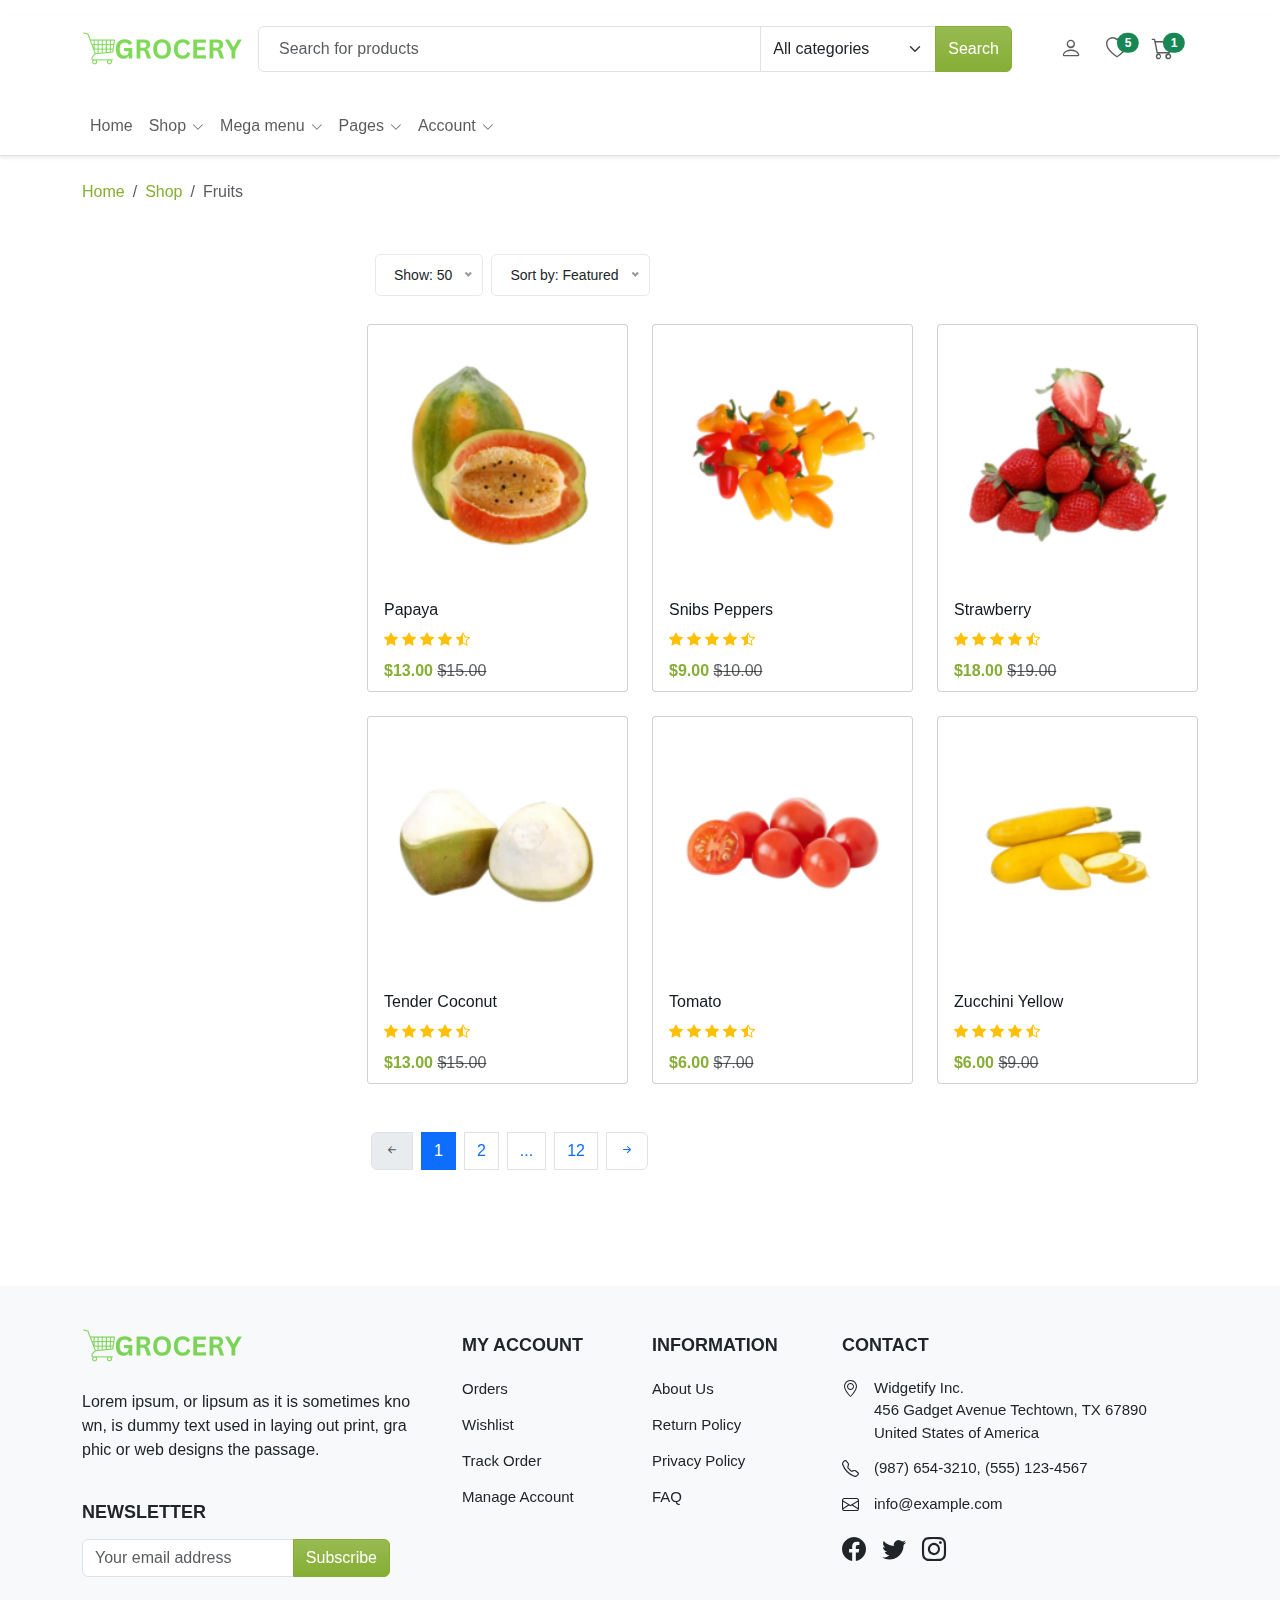
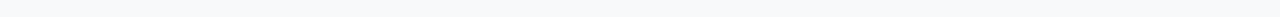
<file: shop.html>
<!DOCTYPE html>
<html lang="en">
<head>
    <meta charset="UTF-8">
    <meta name="viewport" content="width=device-width, initial-scale=1.0">
    <title>Cart | GroceryBasket eCommerce</title>
    <meta name="description" content="" />
    <link rel="icon" type="image/x-icon" href="./assets/images/favicon.ico">
    <link rel="stylesheet" href="./assets/css/bootstrap.min.css">
    <link rel="stylesheet" href="./assets/font/bootstrap-icons-1.11.3/font/bootstrap-icons.min.css">
    <link rel="stylesheet" href="./assets/plugin/nice-select/nice-select.css">
    <link rel="stylesheet" href="./assets/plugin/OwlCarousel2-2.3.4/dist/assets/owl.carousel.min.css">
    <link rel="stylesheet" href="./assets/plugin/OwlCarousel2-2.3.4/dist/assets/owl.theme.default.min.css">
    <link rel="stylesheet" href="./assets/plugin/nouislider/nouislider.min.css">
    <link rel="stylesheet" href="./assets/plugin/slick/slick.css">
    <link rel="stylesheet" href="./assets/css/style.css">
</head>
<body>
     <!-- Header Section Start -->
     <header class="navigation shadow-sm border-bottom">
        <!-- Navbar Sticky -->
        <div class="navbar-sticky">
            <!-- Navbar -->
            <div class="navbar navbar-middle navbar-expand-lg mt-lg-3 ">
                <div class="container">
                    <!-- Logo -->
                    <a class="navbar-brand flex-shrink-0 " href="index.html">
                        <img src="./assets/images/logo.png" class="logo main-logo" alt="eCommerce HTML Template"></a>
                    <!-- Logo -->
                    <!-- Search -->
                    <div class="input-group d-none d-lg-flex me-5">
                        <input id="searchInput" class="form-control py-10 px-20" type="text" placeholder="Search for products">
                        <select id="searchSelect" class="form-select flex-shrink-0" style="max-width: 11rem;">
                            <option>All categories</option>
                            <option>Fruits & Vegetables</option>
                            <option>Cuts & Sprouts</option>
                            <option>Exotic Fruits</option>
                            <option>Flower Bouquets</option>
                            <option>Fresh Fruits</option>
                            <option>Herbs & Seasonings</option>
                            <option>Organic Fruits</option>
                            <option>Fresh Vegetables</option>
                        </select>
                        <button type="button" class="btn btn-primary bg-gradient d-none d-lg-block">Search</button>
                    </div>
                    <!-- Search -->
                    <!-- Navbar Actions -->
                
                    <div class="list-inline  d-flex">
                        <div class="list-inline-item me-4">
                            <a href="login.html" class="text-muted">
                                <i class="bi bi-person"></i>
                            </a>
                        </div>
                        <div class="list-inline-item me-4">
                            <a href="wishlist.html" class="text-muted position-relative">
                                <i class="bi bi-heart"></i>
                                <span
                                    class="position-absolute top-0 start-100 translate-middle badge rounded-pill bg-success">
                                    5
                                    <span class="visually-hidden">unread messages</span>
                                </span>
                            </a>
                        </div>
                        <div class="list-inline-item me-4">
                            <a class="text-muted position-relative" href="cart.html">
                                <i class="bi bi-cart"></i>
                                <span
                                    class="position-absolute top-0 start-100 translate-middle badge rounded-pill bg-success">
                                    1
                                    <span class="visually-hidden">unread messages</span>
                                </span>
                            </a>
                        </div>
                        <div class="list-inline-item d-inline-block d-lg-none">
                            <button class="navbar-toggler border-0 collapsed" type="button" data-bs-toggle="offcanvas"
                                data-bs-target="#navbar-default" aria-controls="navbar-default"
                                aria-label="Toggle navigation">
                                <i class="bi bi-text-indent-left"></i>
                        </div>
                    </div>
                    <!-- Navbar Actions -->
                </div>
            </div>
            <!-- Navbar -->
            <!-- Navs -->
            <nav class="navbar navbar-expand-lg navbar-light navbar-default py-lg-2 py-md-0 py-0 py-sm-0  bg-color mt-lg-3" aria-label="Offcanvas navbar large">
                <div class="container">
                    <div class="offcanvas offcanvas-start" tabindex="-1" id="navbar-default" aria-labelledby="navbar-defaultLabel">
                        <div class="offcanvas-header pb-1">
                            <a href="index.html"><img src="./assets/images/logo.png" class="logo" alt="eCommerce HTML Template"></a>
                            <button type="button" class="btn-close" data-bs-dismiss="offcanvas" aria-label="Close"></button>
                        </div>
                        <div class="offcanvas-body">
                            <div class="d-block d-lg-none mb-4">
                                <div class="input-group  me-5">
                                    <input id="searchInput" class="form-control py-10 px-20" type="text" placeholder="Search for products">
                                    <select id="searchSelect" class="form-select flex-shrink-0" style="max-width: 11rem;">
                                        <option>All categories</option>
                                        <option>Fruits & Vegetables</option>
                                        <option>Notebooks</option>
                                        <option>Smartphones</option>
                                        <option>TV, Monitors</option>
                                        <option>Cameras</option>
                                        <option>Headphones</option>
                                        <option>Headsets</option>
                                        <option>Printers</option>
                                        <option>Consoles</option>
                                        <option>Games</option>
                                        <option>Storage</option>
                                    </select>
                                    <button type="button" class="btn btn-primary bg-gradient">Search</button>
                                </div>
                            </div>
                            <div>
                                <ul class="navbar-nav align-items-center">
                                    <li class="nav-item dropdown w-100 w-lg-auto">
                                        <a class="nav-link" href="index.html">Home</a>
                                    </li>
                                    <li class="nav-item dropdown w-100 w-lg-auto">
                                        <a class="nav-link dropdown-toggle" href="#" role="button" data-bs-toggle="dropdown" aria-expanded="false">Shop</a>
                                        <ul class="dropdown-menu">
                                            <li><a class="dropdown-item" href="shop.html">Shop Page - Filter</a></li>
                                            <li><a class="dropdown-item" href="shop-single.html">Shop Single</a></li>
                                            <li><a class="dropdown-item" href="wishlist.html">Shop Wishlist</a></li>
                                            <li><a class="dropdown-item" href="cart.html">Shop Cart</a></li>
                                            <li><a class="dropdown-item" href="checkout.html">Shop Checkout</a></li>
                                        </ul>
                                    </li>
                                    <li class="nav-item dropdown w-100 w-lg-auto dropdown-fullwidth">
                                        <a class="nav-link dropdown-toggle" href="#" role="button" data-bs-toggle="dropdown" aria-expanded="false">Mega menu</a>
                                        <div class="dropdown-menu pb-0">
                                            <div class="row p-2 p-lg-4">
                                                <div class="col-lg-3 col-12 mb-4 mb-lg-0">
                                                    <h6 class="text-primary ps-3">Fruits & Vegetables</h6>
                                                    <a class="dropdown-item" href="#">Cuts & Sprouts</a>
                                                    <a class="dropdown-item" href="#">Exotic Fruits & Veggies</a>
                                                    <a class="dropdown-item" href="#">Flower Bouquets, Bunches</a>
                                                    <a class="dropdown-item" href="#">Fresh Fruits</a>
                                                    <a class="dropdown-item" href="#">Fresh Vegetables</a>
                                                    <a class="dropdown-item" href="#">Herbs & Seasonings</a>
                                                    <a class="dropdown-item" href="#">Organic Fruits</a>
                                                    <a class="dropdown-item" href="#">Organic Vegetables</a>
                                                </div>
                                                <div class="col-lg-3 col-12 mb-4 mb-lg-0">
                                                    <h6 class="text-primary ps-3">Foodgrains, Oil & Masala</h6>
                                                    <a class="dropdown-item" href="#">Atta, Flours & Sooji</a>
                                                    <a class="dropdown-item" href="#">Dals & Pulses</a>
                                                    <a class="dropdown-item" href="#">Dry Fruits</a>
                                                    <a class="dropdown-item" href="#">Edible Oils & Ghee</a>
                                                    <a class="dropdown-item" href="#">Masalas & Spices</a>
                                                    <a class="dropdown-item" href="#">Organic Staples</a>
                                                    <a class="dropdown-item" href="#">Rice & Rice Products</a>
                                                    <a class="dropdown-item" href="#">Salt, Sugar & Jaggery</a>
                                                </div>
                                                <div class="col-lg-3 col-12 mb-4 mb-lg-0">
                                                    <h6 class="text-primary ps-3">Bakery, Cakes & Dairy</h6>
                                                    <a class="dropdown-item" href="#">Appliances & Electricals</a>
                                                    <a class="dropdown-item" href="#">Breads & Buns</a>
                                                    <a class="dropdown-item" href="#">Cakes & Pastries</a>
                                                    <a class="dropdown-item" href="#">Cookies, Rusk & Khari</a>
                                                    <a class="dropdown-item" href="#">Dairy</a>
                                                    <a class="dropdown-item" href="#">Gourmet Breads</a>
                                                    <a class="dropdown-item" href="#">Ice Creams & Desserts</a>
                                                    <a class="dropdown-item" href="#">Non Dairy</a>
                                                </div>
                                                <div class="col-lg-3 col-12 mb-4 mb-lg-0 menu-offer">
                                                    <div class="position-relative shine">
                                                        <img src="./assets/images/category/special-offer.png" class="rounded w-100" alt="eCommerce HTML Template">
                                                        <div class="position-absolute ps-6 mt-8 top-0 p-4">
                                                            <h5 class="mb-0">
                                                                Dont miss this
                                                                <br>
                                                                offer today.
                                                            </h5>
                                                            <a href="#" class="btn btn-cart btn-sm mt-3">Shop Now</a>
                                                        </div>
                                                    </div>
                                                </div>
                                            </div>
                                        </div>
                                    </li>
                                    <li class="nav-item dropdown w-100 w-lg-auto">
                                        <a class="nav-link dropdown-toggle" href="#" role="button" data-bs-toggle="dropdown" aria-expanded="false">Pages</a>
                                        <ul class="dropdown-menu">
                                            <li><a class="dropdown-item" href="blog.html">Blog</a></li>
                                            <li><a class="dropdown-item" href="blog-single.html">Blog Single</a>
                                            </li>
                                            <li><a class="dropdown-item" href="about.html">About us</a></li>
                                            <li><a class="dropdown-item" href="contact.html">Contact</a></li>
                                        </ul>
                                    </li>
                                    <li class="nav-item dropdown w-100 w-lg-auto">
                                        <a class="nav-link dropdown-toggle" href="#" role="button" data-bs-toggle="dropdown" aria-expanded="false">Account</a>
                                            <ul class="dropdown-menu">
                                                <li><a class="dropdown-item" href="login.html">Sign in</a></li>
                                                <li><a class="dropdown-item" href="signup.html">Signup</a></li>
                                                <li><a class="dropdown-item" href="forgot-password.html">Forgot Password</a></li>
                                            </ul>
                                    </li>
                                    
                                </ul>
                            </div>
                        </div>
                    </div>
                </div>
            </nav>
            <!-- Navs -->
        </div>
        <!-- Navbar Sticky -->
    </header>
<!-- Header Section End -->

    <main>
        <div class="shop-section">
        <!-- section-->
        <div class="mt-4">
           <div class="container">
              <!-- row -->
              <div class="row">
                 <!-- col -->
                 <div class="col-12">
                    <!-- breadcrumb -->
                    <nav aria-label="breadcrumb">
                       <ol class="breadcrumb mb-0">
                          <li class="breadcrumb-item"><a href="#!">Home</a></li>
                          <li class="breadcrumb-item"><a href="#!">Shop</a></li>
                          <li class="breadcrumb-item active" aria-current="page">Fruits</li>
                       </ol>
                    </nav>
                 </div>
              </div>
           </div>
        </div>
        <!-- section -->
        <div class="mb-5 mt-50">
           <!-- container -->
           <div class="container">
              <!-- row -->
              <div class="row gx-10">
                 <!-- col -->
                 <aside class="col-lg-3 col-md-4 mb-2">
                    <div class="offcanvas offcanvas-start offcanvas-collapse w-md-50" tabindex="-1" id="offcanvasCategory" aria-labelledby="offcanvasCategoryLabel">
                       <div class="offcanvas-header d-lg-none border-bottom ml-2">
                          <h5 class="offcanvas-title" id="offcanvasCategoryLabel">Filter</h5>
                          <button type="button" class="btn-close" data-bs-dismiss="offcanvas" aria-label="Close"></button>
                       </div>

                       <div class="offcanvas-body ps-lg-2 pt-lg-0">
                         <div class="mb-4 border-bottom pb-3">
                            <!-- price -->
                            <h5 class="mb-3">Price</h5>
                            <div>
                               <!-- range -->
                               <div id="priceRange" class="mb-4"></div>
                               <small class="text-muted">Price:</small>
                               <span id="priceRange-value" class="small"></span>
                            </div>
                         </div>
                         <div class="my-4 border-bottom pb-3">
                            <h5 class="mb-3">Pound</h5>
                            <!-- form check -->
                            <div class="form-check mb-2">
                               <!-- input -->
                               <input class="form-check-input" type="checkbox" value="" id="tWhite" checked>
                               <label class="form-check-label" for="tWhite">200kg</label>
                            </div>
                            <!-- form check -->
                            <div class="form-check mb-2">
                               <!-- input -->
                               <input class="form-check-input" type="checkbox" value="" id="tBlue">
                               <label class="form-check-label" for="tBlue">300kg</label>
                            </div>
                            <!-- form check -->
                            <div class="form-check mb-2">
                               <!-- input -->
                               <input class="form-check-input" type="checkbox" value="" id="tBlack">
                               <label class="form-check-label" for="tBlack">500g</label>
                            </div>
                         </div>
                         <div class="mt-4">
                            <h5 class="mb-3">Rating</h5>
                            <div>
                               <!-- form check -->
                               <div class="form-check mb-2">
                                  <!-- input -->
                                  <input class="form-check-input" type="checkbox" value="" checked id="ratingFive">
                                  <label class="form-check-label" for="ratingFive">
                                     <i class="bi bi-star-fill text-warning"></i>
                                     <i class="bi bi-star-fill text-warning"></i>
                                     <i class="bi bi-star-fill text-warning"></i>
                                     <i class="bi bi-star-fill text-warning"></i>
                                     <i class="bi bi-star-fill text-warning"></i>
                                  </label>
                               </div>
                               <!-- form check -->
                               <div class="form-check mb-2">
                                  <!-- input -->
                                  <input class="form-check-input" type="checkbox" value="" id="ratingFour">
                                  <label class="form-check-label" for="ratingFour">
                                     <i class="bi bi-star-fill text-warning"></i>
                                     <i class="bi bi-star-fill text-warning"></i>
                                     <i class="bi bi-star-fill text-warning"></i>
                                     <i class="bi bi-star-fill text-warning"></i>
                                     <i class="bi bi-star text-warning"></i>
                                  </label>
                               </div>
                               <!-- form check -->
                               <div class="form-check mb-2">
                                  <!-- input -->
                                  <input class="form-check-input" type="checkbox" value="" id="ratingThree">
                                  <label class="form-check-label" for="ratingThree">
                                     <i class="bi bi-star-fill text-warning"></i>
                                     <i class="bi bi-star-fill text-warning"></i>
                                     <i class="bi bi-star-fill text-warning"></i>
                                     <i class="bi bi-star text-warning"></i>
                                     <i class="bi bi-star text-warning"></i>
                                  </label>
                               </div>
                               <!-- form check -->
                               <div class="form-check mb-2">
                                  <!-- input -->
                                  <input class="form-check-input" type="checkbox" value="" id="ratingTwo">
                                  <label class="form-check-label" for="ratingTwo">
                                     <i class="bi bi-star-fill text-warning"></i>
                                     <i class="bi bi-star-fill text-warning"></i>
                                     <i class="bi bi-star text-warning"></i>
                                     <i class="bi bi-star text-warning"></i>
                                     <i class="bi bi-star text-warning"></i>
                                  </label>
                               </div>
                               <!-- form check -->
                               <div class="form-check mb-2">
                                  <!-- input -->
                                  <input class="form-check-input" type="checkbox" value="" id="ratingOne">
                                  <label class="form-check-label" for="ratingOne">
                                     <i class="bi bi-star-fill text-warning"></i>
                                     <i class="bi bi-star text-warning"></i>
                                     <i class="bi bi-star text-warning"></i>
                                     <i class="bi bi-star text-warning"></i>
                                     <i class="bi bi-star text-warning"></i>
                                  </label>
                               </div>
                            </div>
                         </div>
                       </div>
                    </div>
                 </aside>
                 <section class="col-lg-9 col-md-12">
                    <div class="d-flex">
                        <div class="d-flex align-items-center justify-content-between me-2 mt-1">
                            <div class="d-lg-none">
                            <a class="btn border px-4 text-muted py-2" data-bs-toggle="offcanvas" href="#offcanvasCategory" role="button" aria-controls="offcanvasCategory">
                                <svg xmlns="http://www.w3.org/2000/svg" width="14" height="14" viewBox="0 0 24 24" fill="none" stroke="currentColor" stroke-width="2" stroke-linecap="round" stroke-linejoin="round" class="feather feather-filter me-2">
                                    <polygon points="22 3 2 3 10 12.46 10 19 14 21 14 12.46 22 3"></polygon>
                                </svg>
                                Filters
                            </a>
                            </div>
                        </div>

                        <div class="d-flex mt-2 mt-lg-0">
                            <div class="me-2 flex-grow-1">
                            <!-- select option -->
                            <select class="nice-option">
                                <option selected="">Show: 50</option>
                                <option value="10">10</option>
                                <option value="20">20</option>
                                <option value="30">30</option>
                            </select>
                            </div>
                            <div>
                            <!-- select option -->
                            <select class="nice-option">
                                <option selected="">Sort by: Featured</option>
                                <option value="Low to High">Price: Low to High</option>
                                <option value="High to Low">Price: High to Low</option>
                                <option value="Release Date">Release Date</option>
                                <option value="Avg. Rating">Avg. Rating</option>
                            </select>
                            </div>
                        </div>
                    </div>
                <div class="product">
                    <div class="row g-4 row-cols-xl-3 row-cols-lg-3 row-cols-2 row-cols-md-2 mt-1">
                        <div class="col">
                            <div class="card product-card">
                                <a href="shop-single.html">
                                    <img src="./assets/images/product/Papaya-first.png" class="card-img-top image-first" alt="eCommerce Template">
                                    <img src="./assets/images/product/Papaya-second.png" class="card-img-top image-second" alt="eCommerce Template">
                                </a>
                                <div class="card-body pt-0">
                                    <div class="icons">
                                        <a href="#" data-bs-toggle="tooltip" data-bs-placement="left" title="Wishlist"><i
                                                class="bi bi-heart"></i> </a>
                                        <a href="#" data-bs-toggle="tooltip" data-bs-placement="left" title="Quick view"><i
                                                class="bi bi-eye"></i></a>
                                        <a href="#" data-bs-toggle="tooltip" data-bs-placement="left" title="Compare"><i
                                                class="bi bi-arrow-left-right"></i> </a>
                                    </div>
                                    <span class="discount-badge">20% OFF</span>
                                </div>
                                <div class="product-price px-3 pb-2">
                                    <h5 class="card-title"><a href="shop-single.html">
                                        Papaya
                                    </a>
                                </h5>
                                    <div class="mb-2">
                                        <small class="text-warning">
                                            <i class="bi bi-star-fill"></i>
                                            <i class="bi bi-star-fill"></i>
                                            <i class="bi bi-star-fill"></i>
                                            <i class="bi bi-star-fill"></i>
                                            <i class="bi bi-star-half"></i>
                                        </small>
                                    </div>
                                    <div class="d-block">
                                        <span class="sell-price">$13.00</span>
                                        <span class="text-muted strike-through"><s>$15.00</s></span>
                                    </div>
                                </div>
                                <div class="product-footer">
                                    <a href="cart.html" class="d-block rounded py-2 text-center border mx-3 mb-3 btn-cart">Add to Cart</a>
                                </div>
                            </div>
                        </div>
                        <div class="col">
                            <div class="card product-card">
                                <a href="shop-single.html">
                                    <img src="./assets/images/product/Snibs-Peppers-first.png" class="card-img-top image-first" alt="eCommerce Template">
                                    <img src="./assets/images/product/Snibs-Peppers-second.png" class="card-img-top image-second" alt="eCommerce Template">
                                </a>
                                <div class="card-body pt-0">
                                    <div class="icons">
                                        <a href="#" data-bs-toggle="tooltip" data-bs-placement="left" title="Wishlist"><i
                                                class="bi bi-heart"></i> </a>
                                        <a href="#" data-bs-toggle="tooltip" data-bs-placement="left" title="Quick view"><i
                                                class="bi bi-eye"></i></a>
                                        <a href="#" data-bs-toggle="tooltip" data-bs-placement="left" title="Compare"><i
                                                class="bi bi-arrow-left-right"></i> </a>
                                    </div>
                                    <span class="discount-badge">10% OFF</span>
                                </div>
                                <div class="product-price px-3 pb-2">
                                    <h5 class="card-title"><a href="shop-single.html">
                                        Snibs Peppers
                                    </a>
                                </h5>
                                    <div class="mb-2">
                                        <small class="text-warning">
                                            <i class="bi bi-star-fill"></i>
                                            <i class="bi bi-star-fill"></i>
                                            <i class="bi bi-star-fill"></i>
                                            <i class="bi bi-star-fill"></i>
                                            <i class="bi bi-star-half"></i>
                                        </small>
                                    </div>
                                    <div class="d-block">
                                        <span class="sell-price">$9.00</span>
                                        <span class="text-muted strike-through"><s>$10.00</s></span>
                                    </div>
                                </div>
                                <div class="product-footer">
                                    <a href="cart.html" class="d-block rounded py-2 text-center border mx-3 mb-3 btn-cart">Add to Cart</a>
                                </div>
                            </div>
                        </div>
                        <div class="col">
                            <div class="card product-card">
                                <a href="shop-single.html">
                                    <img src="./assets/images/product/Strawberry-first.png" class="card-img-top image-first" alt="eCommerce Template">
                                    <img src="./assets/images/product/Strawberry-second.png" class="card-img-top image-second" alt="eCommerce Template">
                                </a>
                                <div class="card-body pt-0">
                                    <div class="icons">
                                        <a href="#" data-bs-toggle="tooltip" data-bs-placement="left" title="Wishlist"><i
                                                class="bi bi-heart"></i> </a>
                                        <a href="#" data-bs-toggle="tooltip" data-bs-placement="left" title="Quick view"><i
                                                class="bi bi-eye"></i></a>
                                        <a href="#" data-bs-toggle="tooltip" data-bs-placement="left" title="Compare"><i
                                                class="bi bi-arrow-left-right"></i> </a>
                                    </div>
                                    <span class="discount-badge">5% OFF</span>
                                </div>
                                <div class="product-price px-3 pb-2">
                                    <h5 class="card-title"><a href="shop-single.html">
                                        Strawberry
                                    </a>
                                </h5>
                                    <div class="mb-2">
                                        <small class="text-warning">
                                            <i class="bi bi-star-fill"></i>
                                            <i class="bi bi-star-fill"></i>
                                            <i class="bi bi-star-fill"></i>
                                            <i class="bi bi-star-fill"></i>
                                            <i class="bi bi-star-half"></i>
                                        </small>
                                    </div>
                                    <div class="d-block">
                                        <span class="sell-price">$18.00</span>
                                        <span class="text-muted strike-through"><s>$19.00</s></span>
                                    </div>
                                </div>
                                <div class="product-footer">
                                    <a href="cart.html" class="d-block rounded py-2 text-center border mx-3 mb-3 btn-cart">Add to Cart</a>
                                </div>
                            </div>
                        </div>
                        <div class="col">
                            <div class="card product-card">
                                <a href="shop-single.html">
                                    <img src="./assets/images/product/Tender-Coconut-first.png" class="card-img-top image-first" alt="eCommerce Template">
                                    <img src="./assets/images/product/Tender-Coconut-second.png" class="card-img-top image-second" alt="eCommerce Template">
                                </a>
                                <div class="card-body pt-0">
                                    <div class="icons">
                                        <a href="#" data-bs-toggle="tooltip" data-bs-placement="left" title="Wishlist"><i
                                                class="bi bi-heart"></i> </a>
                                        <a href="#" data-bs-toggle="tooltip" data-bs-placement="left" title="Quick view"><i
                                                class="bi bi-eye"></i></a>
                                        <a href="#" data-bs-toggle="tooltip" data-bs-placement="left" title="Compare"><i
                                                class="bi bi-arrow-left-right"></i> </a>
                                    </div>
                                    <span class="discount-badge">30% OFF</span>
                                </div>
                                <div class="product-price px-3 pb-2">
                                    <h5 class="card-title"><a href="shop-single.html">
                                        Tender Coconut
                                    </a>
                                </h5>
                                    <div class="mb-2">
                                        <small class="text-warning">
                                            <i class="bi bi-star-fill"></i>
                                            <i class="bi bi-star-fill"></i>
                                            <i class="bi bi-star-fill"></i>
                                            <i class="bi bi-star-fill"></i>
                                            <i class="bi bi-star-half"></i>
                                        </small>
                                    </div>
                                    <div class="d-block">
                                        <span class="sell-price">$13.00</span>
                                        <span class="text-muted strike-through"><s>$15.00</s></span>
                                    </div>
                                </div>
                                <div class="product-footer">
                                    <a href="cart.html" class="d-block rounded py-2 text-center border mx-3 mb-3 btn-cart">Add to Cart</a>
                                </div>
                            </div>
                        </div>
                        <div class="col">
                            <div class="card product-card">
                                <a href="shop-single.html">
                                    <img src="./assets/images/product/Tomato-first.png" class="card-img-top image-first" alt="eCommerce Template">
                                    <img src="./assets/images/product/Tomato-second.png" class="card-img-top image-second" alt="eCommerce Template">
                                </a>
                                <div class="card-body pt-0">
                                    
                                    <div class="icons">
                                        <a href="#" data-bs-toggle="tooltip" data-bs-placement="left" title="Wishlist"><i
                                                class="bi bi-heart"></i> </a>
                                        <a href="#" data-bs-toggle="tooltip" data-bs-placement="left" title="Quick view"><i
                                                class="bi bi-eye"></i></a>
                                        <a href="#" data-bs-toggle="tooltip" data-bs-placement="left" title="Compare"><i
                                                class="bi bi-arrow-left-right"></i> </a>
                                    </div>
                                    <span class="discount-badge">30% OFF</span>
                                </div>
                                <div class="product-price px-3 pb-2">
                                    <h5 class="card-title"><a href="shop-single.html">
                                        Tomato
                                    </a>
                                </h5>
                                    <div class="mb-2">
                                        <small class="text-warning">
                                            <i class="bi bi-star-fill"></i>
                                            <i class="bi bi-star-fill"></i>
                                            <i class="bi bi-star-fill"></i>
                                            <i class="bi bi-star-fill"></i>
                                            <i class="bi bi-star-half"></i>
                                        </small>
                                    </div>
                                    <div class="d-block">
                                        <span class="sell-price">$6.00</span>
                                        <span class="text-muted strike-through"><s>$7.00</s></span>
                                    </div>
                                </div>
                                <div class="product-footer">
                                    <a href="cart.html" class="d-block rounded py-2 text-center border mx-3 mb-3 btn-cart">Add to Cart</a>
                                </div>
                            </div>
                        </div>
                        <div class="col">
                            <div class="card product-card">
                                <a href="shop-single.html">
                                    <img src="./assets/images/product/Zucchini-Yellow-first.png" class="card-img-top image-first" alt="eCommerce Template">
                                    <img src="./assets/images/product/Zucchini-Yellow-second.png" class="card-img-top image-second" alt="eCommerce Template">
                                </a>
                                <div class="card-body pt-0">
                                    <div class="icons">
                                        <a href="#" data-bs-toggle="tooltip" data-bs-placement="left" title="Wishlist"><i
                                                class="bi bi-heart"></i> </a>
                                        <a href="#" data-bs-toggle="tooltip" data-bs-placement="left" title="Quick view"><i
                                                class="bi bi-eye"></i></a>
                                        <a href="#" data-bs-toggle="tooltip" data-bs-placement="left" title="Compare"><i
                                                class="bi bi-arrow-left-right"></i> </a>
                                    </div>
                                    <span class="discount-badge">30% OFF</span>
                                </div>
                                <div class="product-price px-3 pb-2">
                                    <h5 class="card-title"><a href="shop-single.html">
                                        Zucchini Yellow
                                    </a>
                                </h5>
                                    <div class="mb-2">
                                        <small class="text-warning">
                                            <i class="bi bi-star-fill"></i>
                                            <i class="bi bi-star-fill"></i>
                                            <i class="bi bi-star-fill"></i>
                                            <i class="bi bi-star-fill"></i>
                                            <i class="bi bi-star-half"></i>
                                        </small>
                                    </div>
                                    <div class="d-block">
                                        <span class="sell-price">$6.00</span>
                                        <span class="text-muted strike-through"><s>$9.00</s></span>
                                    </div>
                                </div>
                                <div class="product-footer">
                                    <a href="cart.html" class="d-block rounded py-2 text-center border mx-3 mb-3 btn-cart">Add to Cart</a>
                                </div>
                            </div>
                        </div>
                    </div>
                </div>
                   
                    <!-- row -->
                    <div class="row mt-5">
                       <div class="col">
                          <!-- nav -->
                          <nav>
                             <ul class="pagination">
                                <li class="page-item disabled">
                                   <a class="page-link mx-1" href="#" aria-label="Previous">
                                      <i class="bi bi-arrow-left-short"></i>
                                   </a>
                                </li>
                                <li class="page-item"><a class="page-link mx-1 active" href="#">1</a></li>
                                <li class="page-item"><a class="page-link mx-1" href="#">2</a></li>

                                <li class="page-item"><a class="page-link mx-1" href="#">...</a></li>
                                <li class="page-item"><a class="page-link mx-1" href="#">12</a></li>
                                <li class="page-item">
                                   <a class="page-link mx-1" href="#" aria-label="Next">
                                      <i class=" bi bi-arrow-right-short "></i>
                                   </a>
                                </li>
                             </ul>
                          </nav>
                       </div>
                    </div>
                 </section>
              </div>
           </div>
        </div>
    </div>
    </main>

    
     <!-- Footer Section -->
     <footer class="mt-100">
        <div class="container">
            <div class="row">
                <div class="col-lg-4 mb-4 mb-md-0">
                    <div class="row">
                        <div class="col-12 col-md-6 col-lg-12">
                            <div class="footer_logo">
                                <img loading="lazy" src="./assets/images/logo.png" class="logo" alt="easy shop">
                            </div>
                            <div class="mt-4">
                                <p>Lorem ipsum, or lipsum as it is sometimes kno wn, is dummy text used in laying out print, gra phic or web designs the passage.</p>
                            </div>
                        </div>
                        <div class="col-12 col-md-6 col-lg-12">
                            <div class="footer_newsletter pe-lg-5">
                                <h4 class="text-uppercase">Newsletter</h4>
                                <div class="input-group">
                                    <input id="searchInput" class="form-control w-50" type="text" placeholder="Your email address">
                                    <button type="button" class="btn btn-primary bg-gradient">Subscribe</button>
                                </div>
                            </div>
                        </div>
                    </div>
                </div>
                <div class="col-lg-4 mb-3 mb-md-0">
                    <div class="row">
                        <div class="col-6">
                            <div class="footer_menu">
                                <h4 class="footer_title">My Account</h4>
                                <ul class="m-0 p-0 list-unstyled">
                                    <li><a href="#">Orders</a></li>
                                    <li><a href="#">Wishlist</a></li>
                                    <li><a href="#">Track Order</a></li>
                                    <li><a href="#">Manage Account</a></li>
                                </ul>
                               
                            </div>
                        </div>
                        <div class="col-6">
                            <div class="footer_menu">
                                <h4 class="footer_title">Information</h4>
                                <ul class="m-0 p-0 list-unstyled">
                                    <li><a href="#">About Us</a></li>
                                    <li><a href="#">Return Policy</a></li>
                                    <li><a href="#">Privacy Policy</a></li>
                                    <li><a href="#">FAQ</a></li>
                                </ul>

                                
                            </div>
                        </div>
                    </div>
                </div>
                <div class="col-lg-4">
                    <div class="footer_download">
                        <div class="row">
                            <div class="col-lg-6 col-lg-12">
                                <h4 class="footer_title">Contact</h4>
                                <div class="footer_contact">
                                    <p>
                                        <span class="icn"><i class="bi bi-geo-alt"></i></span>
                                        Widgetify Inc. <br>
                                        456 Gadget Avenue 
                                        Techtown, TX 67890 <br>
                                        United States of America
                                    </p>
                                    <p class="phn">
                                        <span class="icn"><i class="bi bi-telephone"></i></span>
                                        (987) 654-3210, (555) 123-4567
                                    </p>
                                    <p class="eml">
                                        <span class="icn"><i class="bi bi-envelope"></i></span>
                                        info@example.com
                                    </p>
                                </div>
                            </div>
                            <div class="footer_social col-lg-6 col-lg-12">
                                <div class="footer_icon d-flex mt-1">
                                    <a href="#" class="facebook pe-3"><i class="bi bi-facebook"></i></a>
                                    <a href="#" class="twitter pe-3"><i class="bi bi-twitter"></i></a>
                                    <a href="#" class="instagram pe-3"><i class="bi bi-instagram"></i></a>
                                </div>
                            </div>
                        </div>
                    </div>
                </div>
            </div>
        </div>
    </footer>
    <!-- End Footer Section -->
    <script src="./assets/js/jquery-3.6.0.min.js"></script>
    <script src="./assets/js/bootstrap.bundle.min.js"></script>
    <script src="./assets/js/jquery.ez-plus.js"></script>
    <script src="./assets/plugin/nice-select/jquery.nice-select.min.js"></script>
    <script src="./assets/plugin/OwlCarousel2-2.3.4/dist/owl.carousel.min.js"></script>
    <script src="./assets/plugin/nouislider/nouislider.min.js"></script>
    <script src="./assets/plugin/slick/slick.min.js"></script>
    <script src="./assets/js/timer.js"></script>
    <script src="./assets/js/main.js"></script>
</body>
</html>
</file>
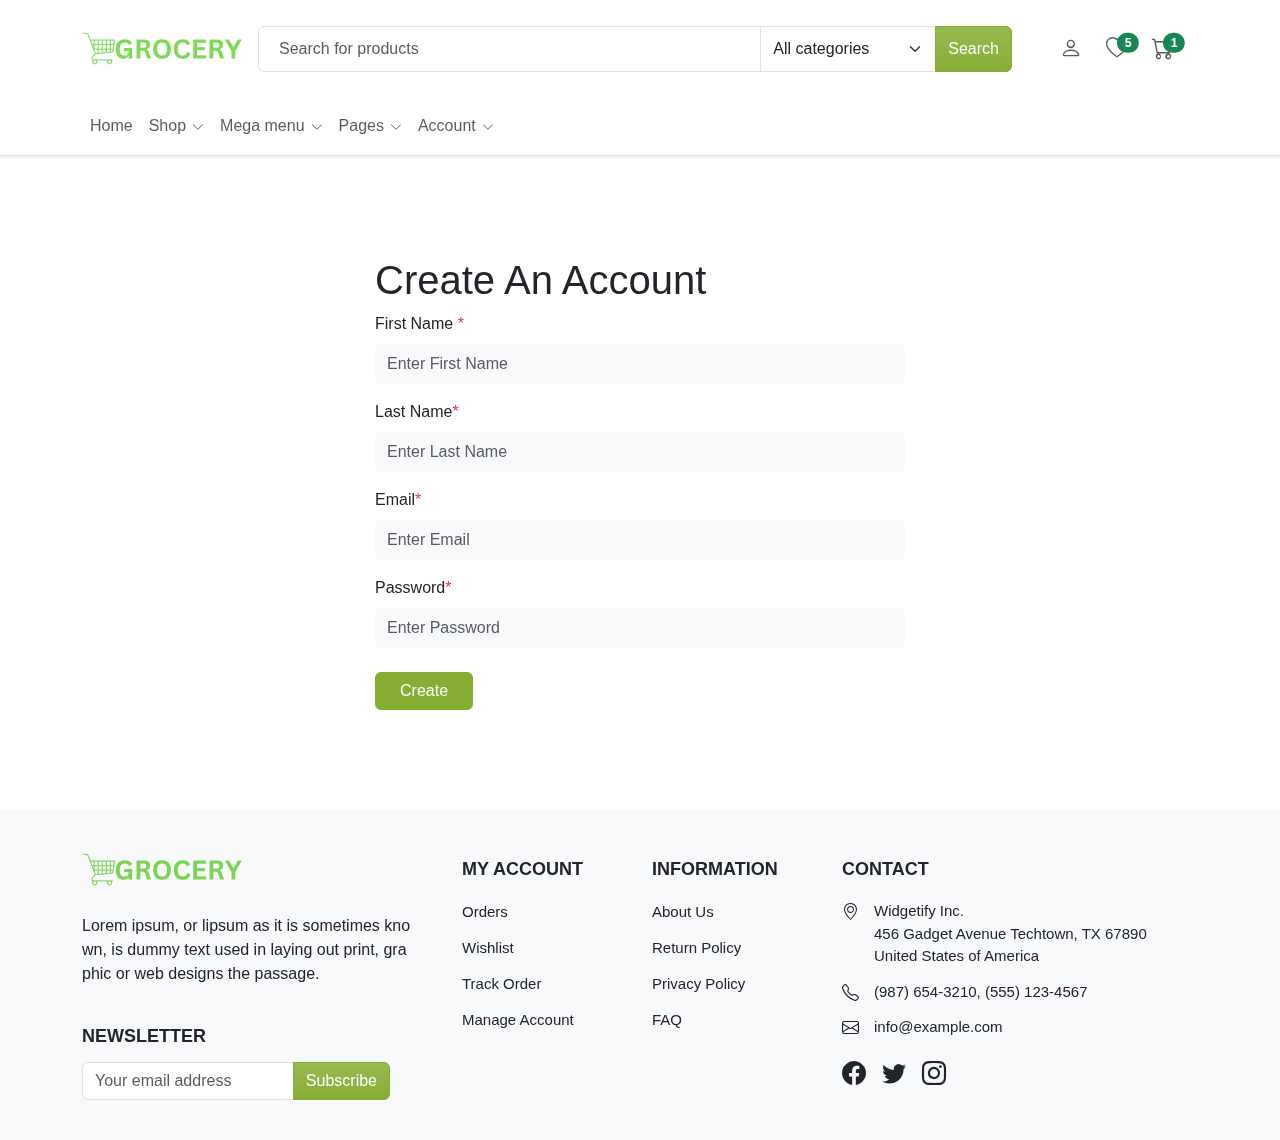
<file: signup.html>
<!DOCTYPE html>
<html lang="en">
<head>
    <meta charset="UTF-8">
    <meta name="viewport" content="width=device-width, initial-scale=1.0">
    <title>Signup | GroceryBasket eCommerce</title>
    <meta name="description" content="" />
    <link rel="icon" type="image/x-icon" href="./assets/images/favicon.ico">
    <link rel="stylesheet" href="./assets/css/bootstrap.min.css">
    <link rel="stylesheet" href="./assets/font/bootstrap-icons-1.11.3/font/bootstrap-icons.min.css">
    <link rel="stylesheet" href="./assets/plugin/nice-select/nice-select.css">
    <link rel="stylesheet" href="./assets/plugin/OwlCarousel2-2.3.4/dist/assets/owl.carousel.min.css">
    <link rel="stylesheet" href="./assets/plugin/OwlCarousel2-2.3.4/dist/assets/owl.theme.default.min.css">
    <link rel="stylesheet" href="./assets/plugin/nouislider/nouislider.min.css">
    <link rel="stylesheet" href="./assets/plugin/slick/slick.css">
    <link rel="stylesheet" href="./assets/css/style.css">
</head>
<body>
    <!-- Header Section Start -->
    <header class="navigation shadow-sm border-bottom">
        <!-- Navbar Sticky -->
        <div class="navbar-sticky">
            <!-- Navbar -->
            <div class="navbar navbar-middle navbar-expand-lg mt-lg-3 ">
                <div class="container">
                    <!-- Logo -->
                    <a class="navbar-brand flex-shrink-0 " href="index.html">
                        <img src="./assets/images/logo.png" class="logo main-logo" alt="eCommerce HTML Template"></a>
                    <!-- Logo -->
                    <!-- Search -->
                    <div class="input-group d-none d-lg-flex me-5">
                        <input id="searchInput" class="form-control py-10 px-20" type="text" placeholder="Search for products">
                        <select id="searchSelect" class="form-select flex-shrink-0" style="max-width: 11rem;">
                            <option>All categories</option>
                            <option>Fruits & Vegetables</option>
                            <option>Cuts & Sprouts</option>
                            <option>Exotic Fruits</option>
                            <option>Flower Bouquets</option>
                            <option>Fresh Fruits</option>
                            <option>Herbs & Seasonings</option>
                            <option>Organic Fruits</option>
                            <option>Fresh Vegetables</option>
                        </select>
                        <button type="button" class="btn btn-primary bg-gradient d-none d-lg-block">Search</button>
                    </div>
                    <!-- Search -->
                    <!-- Navbar Actions -->
                
                    <div class="list-inline  d-flex">
                        <div class="list-inline-item me-4">
                            <a href="login.html" class="text-muted">
                                <i class="bi bi-person"></i>
                            </a>
                        </div>
                        <div class="list-inline-item me-4">
                            <a href="wishlist.html" class="text-muted position-relative">
                                <i class="bi bi-heart"></i>
                                <span
                                    class="position-absolute top-0 start-100 translate-middle badge rounded-pill bg-success">
                                    5
                                    <span class="visually-hidden">unread messages</span>
                                </span>
                            </a>
                        </div>
                        <div class="list-inline-item me-4">
                            <a class="text-muted position-relative" href="cart.html">
                                <i class="bi bi-cart"></i>
                                <span
                                    class="position-absolute top-0 start-100 translate-middle badge rounded-pill bg-success">
                                    1
                                    <span class="visually-hidden">unread messages</span>
                                </span>
                            </a>
                        </div>
                        <div class="list-inline-item d-inline-block d-lg-none">
                            <button class="navbar-toggler border-0 collapsed" type="button" data-bs-toggle="offcanvas"
                                data-bs-target="#navbar-default" aria-controls="navbar-default"
                                aria-label="Toggle navigation">
                                <i class="bi bi-text-indent-left"></i>
                        </div>
                    </div>
                    <!-- Navbar Actions -->
                </div>
            </div>
            <!-- Navbar -->
            <!-- Navs -->
            <nav class="navbar navbar-expand-lg navbar-light navbar-default py-lg-2 py-md-0 py-0 py-sm-0  bg-color mt-lg-3" aria-label="Offcanvas navbar large">
                <div class="container">
                    <div class="offcanvas offcanvas-start" tabindex="-1" id="navbar-default" aria-labelledby="navbar-defaultLabel">
                        <div class="offcanvas-header pb-1">
                            <a href="index.html"><img src="./assets/images/logo.png" class="logo" alt="eCommerce HTML Template"></a>
                            <button type="button" class="btn-close" data-bs-dismiss="offcanvas" aria-label="Close"></button>
                        </div>
                        <div class="offcanvas-body">
                            <div class="d-block d-lg-none mb-4">
                                <div class="input-group  me-5">
                                    <input id="searchInput" class="form-control py-10 px-20" type="text" placeholder="Search for products">
                                    <select id="searchSelect" class="form-select flex-shrink-0" style="max-width: 11rem;">
                                        <option>All categories</option>
                                        <option>Fruits & Vegetables</option>
                                        <option>Notebooks</option>
                                        <option>Smartphones</option>
                                        <option>TV, Monitors</option>
                                        <option>Cameras</option>
                                        <option>Headphones</option>
                                        <option>Headsets</option>
                                        <option>Printers</option>
                                        <option>Consoles</option>
                                        <option>Games</option>
                                        <option>Storage</option>
                                    </select>
                                    <button type="button" class="btn btn-primary bg-gradient">Search</button>
                                </div>
                            </div>
                            <div>
                                <ul class="navbar-nav align-items-center">
                                    <li class="nav-item dropdown w-100 w-lg-auto">
                                        <a class="nav-link" href="index.html">Home</a>
                                    </li>
                                    <li class="nav-item dropdown w-100 w-lg-auto">
                                        <a class="nav-link dropdown-toggle" href="#" role="button" data-bs-toggle="dropdown" aria-expanded="false">Shop</a>
                                        <ul class="dropdown-menu">
                                            <li><a class="dropdown-item" href="shop.html">Shop Page - Filter</a></li>
                                            <li><a class="dropdown-item" href="shop-single.html">Shop Single</a></li>
                                            <li><a class="dropdown-item" href="wishlist.html">Shop Wishlist</a></li>
                                            <li><a class="dropdown-item" href="cart.html">Shop Cart</a></li>
                                            <li><a class="dropdown-item" href="checkout.html">Shop Checkout</a></li>
                                        </ul>
                                    </li>
                                    <li class="nav-item dropdown w-100 w-lg-auto dropdown-fullwidth">
                                        <a class="nav-link dropdown-toggle" href="#" role="button" data-bs-toggle="dropdown" aria-expanded="false">Mega menu</a>
                                        <div class="dropdown-menu pb-0">
                                            <div class="row p-2 p-lg-4">
                                                <div class="col-lg-3 col-12 mb-4 mb-lg-0">
                                                    <h6 class="text-primary ps-3">Fruits & Vegetables</h6>
                                                    <a class="dropdown-item" href="#">Cuts & Sprouts</a>
                                                    <a class="dropdown-item" href="#">Exotic Fruits & Veggies</a>
                                                    <a class="dropdown-item" href="#">Flower Bouquets, Bunches</a>
                                                    <a class="dropdown-item" href="#">Fresh Fruits</a>
                                                    <a class="dropdown-item" href="#">Fresh Vegetables</a>
                                                    <a class="dropdown-item" href="#">Herbs & Seasonings</a>
                                                    <a class="dropdown-item" href="#">Organic Fruits</a>
                                                    <a class="dropdown-item" href="#">Organic Vegetables</a>
                                                </div>
                                                <div class="col-lg-3 col-12 mb-4 mb-lg-0">
                                                    <h6 class="text-primary ps-3">Foodgrains, Oil & Masala</h6>
                                                    <a class="dropdown-item" href="#">Atta, Flours & Sooji</a>
                                                    <a class="dropdown-item" href="#">Dals & Pulses</a>
                                                    <a class="dropdown-item" href="#">Dry Fruits</a>
                                                    <a class="dropdown-item" href="#">Edible Oils & Ghee</a>
                                                    <a class="dropdown-item" href="#">Masalas & Spices</a>
                                                    <a class="dropdown-item" href="#">Organic Staples</a>
                                                    <a class="dropdown-item" href="#">Rice & Rice Products</a>
                                                    <a class="dropdown-item" href="#">Salt, Sugar & Jaggery</a>
                                                </div>
                                                <div class="col-lg-3 col-12 mb-4 mb-lg-0">
                                                    <h6 class="text-primary ps-3">Bakery, Cakes & Dairy</h6>
                                                    <a class="dropdown-item" href="#">Appliances & Electricals</a>
                                                    <a class="dropdown-item" href="#">Breads & Buns</a>
                                                    <a class="dropdown-item" href="#">Cakes & Pastries</a>
                                                    <a class="dropdown-item" href="#">Cookies, Rusk & Khari</a>
                                                    <a class="dropdown-item" href="#">Dairy</a>
                                                    <a class="dropdown-item" href="#">Gourmet Breads</a>
                                                    <a class="dropdown-item" href="#">Ice Creams & Desserts</a>
                                                    <a class="dropdown-item" href="#">Non Dairy</a>
                                                </div>
                                                <div class="col-lg-3 col-12 mb-4 mb-lg-0 menu-offer">
                                                    <div class="position-relative shine">
                                                        <img src="./assets/images/category/special-offer.png" class="rounded w-100" alt="eCommerce HTML Template">
                                                        <div class="position-absolute ps-6 mt-8 top-0 p-4">
                                                            <h5 class="mb-0">
                                                                Dont miss this
                                                                <br>
                                                                offer today.
                                                            </h5>
                                                            <a href="#" class="btn btn-cart btn-sm mt-3">Shop Now</a>
                                                        </div>
                                                    </div>
                                                </div>
                                            </div>
                                        </div>
                                    </li>
                                    <li class="nav-item dropdown w-100 w-lg-auto">
                                        <a class="nav-link dropdown-toggle" href="#" role="button" data-bs-toggle="dropdown" aria-expanded="false">Pages</a>
                                        <ul class="dropdown-menu">
                                            <li><a class="dropdown-item" href="blog.html">Blog</a></li>
                                            <li><a class="dropdown-item" href="blog-single.html">Blog Single</a>
                                            </li>
                                            <li><a class="dropdown-item" href="about.html">About us</a></li>
                                            <li><a class="dropdown-item" href="contact.html">Contact</a></li>
                                        </ul>
                                    </li>
                                    <li class="nav-item dropdown w-100 w-lg-auto">
                                        <a class="nav-link dropdown-toggle" href="#" role="button" data-bs-toggle="dropdown" aria-expanded="false">Account</a>
                                            <ul class="dropdown-menu">
                                                <li><a class="dropdown-item" href="login.html">Sign in</a></li>
                                                <li><a class="dropdown-item" href="signup.html">Signup</a></li>
                                                <li><a class="dropdown-item" href="forgot-password.html">Forgot Password</a></li>
                                            </ul>
                                    </li>
                                    
                                </ul>
                            </div>
                        </div>
                    </div>
                </div>
            </nav>
            <!-- Navs -->
        </div>
        <!-- Navbar Sticky -->
    </header>
<!-- Header Section End -->
    <main>
        <!-- section -->
        <section class="mt-100 login-section">
           <div class="container">
              <!-- row -->
              <div class="row justify-content-center align-items-center px-3">
                 <!-- col -->
                 <div class="col-lg-6 col-md-12 col-sm-12 col-12">
                    <div class="item">
                        <div class="mb-1">
                            <h1>Create An Account</h1>
                        </div>
                        <form>
                            <div class="row g-3">
                                <!-- row -->
                                <div class="col-12">
                                    <!-- input -->
                                    <label for="formFirstName" class="form-label">First Name <span class="text-danger">*</span></label>
                                    <input type="email" class="form-control bg-light border-0 py-2" id="formFirstName" placeholder="Enter First Name" required="">
                                </div>
                                <div class="col-12">
                                    <!-- input -->
                                    <label for="formLastName" class="form-label">Last Name<span class="text-danger">*</span></label>
                                    <input type="email" class="form-control bg-light border-0 py-2" id="formLastName" placeholder="Enter Last Name" required="">
                                </div>
                                <div class="col-12">
                                    <!-- input -->
                                    <label for="formSigninEmail" class="form-label">Email<span class="text-danger">*</span></label>
                                    <input type="email" class="form-control bg-light border-0 py-2" id="formSigninEmail" placeholder="Enter Email" required="">
                                </div>
                                <div class="col-12">
                                    <!-- input -->
                                    <div class="password-field position-relative">
                                        <label for="formSigninPassword" class="form-label">Password<span class="text-danger">*</span></label>
                                        <div class="password-field position-relative">
                                        <input type="password" class="form-control bg-light border-0 py-2" id="formSigninPassword" placeholder="Enter Password" required="">
                                        </div>
                                    </div>
                                </div>
                                <!-- btn -->
                                <div class="d-flex justify-content-between mt-4">
                                    <button type="submit" class="btn btn-primary px-4">Create</button>
                                </div>
                            </div>
                        </form>
                    </div>
                 </div>
              </div>
           </div>
        </section>
     </main>
   
    <!-- Footer Section -->
    <footer class="mt-100">
        <div class="container">
            <div class="row">
                <div class="col-lg-4 mb-4 mb-md-0">
                    <div class="row">
                        <div class="col-12 col-md-6 col-lg-12">
                            <div class="footer_logo">
                                <img loading="lazy" src="./assets/images/logo.png" class="logo" alt="easy shop">
                            </div>
                            <div class="mt-4">
                                <p>Lorem ipsum, or lipsum as it is sometimes kno wn, is dummy text used in laying out print, gra phic or web designs the passage.</p>
                            </div>
                        </div>
                        <div class="col-12 col-md-6 col-lg-12">
                            <div class="footer_newsletter pe-lg-5">
                                <h4 class="text-uppercase">Newsletter</h4>
                                <div class="input-group">
                                    <input id="searchInput" class="form-control w-50" type="text" placeholder="Your email address">
                                    <button type="button" class="btn btn-primary bg-gradient">Subscribe</button>
                                </div>
                            </div>
                        </div>
                    </div>
                </div>
                <div class="col-lg-4 mb-3 mb-md-0">
                    <div class="row">
                        <div class="col-6">
                            <div class="footer_menu">
                                <h4 class="footer_title">My Account</h4>
                                <ul class="m-0 p-0 list-unstyled">
                                    <li><a href="#">Orders</a></li>
                                    <li><a href="#">Wishlist</a></li>
                                    <li><a href="#">Track Order</a></li>
                                    <li><a href="#">Manage Account</a></li>
                                </ul>
                               
                            </div>
                        </div>
                        <div class="col-6">
                            <div class="footer_menu">
                                <h4 class="footer_title">Information</h4>
                                <ul class="m-0 p-0 list-unstyled">
                                    <li><a href="#">About Us</a></li>
                                    <li><a href="#">Return Policy</a></li>
                                    <li><a href="#">Privacy Policy</a></li>
                                    <li><a href="#">FAQ</a></li>
                                </ul>

                                
                            </div>
                        </div>
                    </div>
                </div>
                <div class="col-lg-4">
                    <div class="footer_download">
                        <div class="row">
                            <div class="col-lg-6 col-lg-12">
                                <h4 class="footer_title">Contact</h4>
                                <div class="footer_contact">
                                    <p>
                                        <span class="icn"><i class="bi bi-geo-alt"></i></span>
                                        Widgetify Inc. <br>
                                        456 Gadget Avenue 
                                        Techtown, TX 67890 <br>
                                        United States of America
                                    </p>
                                    <p class="phn">
                                        <span class="icn"><i class="bi bi-telephone"></i></span>
                                        (987) 654-3210, (555) 123-4567
                                    </p>
                                    <p class="eml">
                                        <span class="icn"><i class="bi bi-envelope"></i></span>
                                        info@example.com
                                    </p>
                                </div>
                            </div>
                            <div class="footer_social col-lg-6 col-lg-12">
                                <div class="footer_icon d-flex mt-1">
                                    <a href="#" class="facebook pe-3"><i class="bi bi-facebook"></i></a>
                                    <a href="#" class="twitter pe-3"><i class="bi bi-twitter"></i></a>
                                    <a href="#" class="instagram pe-3"><i class="bi bi-instagram"></i></a>
                                </div>
                            </div>
                        </div>
                    </div>
                </div>
            </div>
        </div>
    </footer>
    <!-- End Footer Section -->

    <script src="./assets/js/jquery-3.6.0.min.js"></script>
    <script src="./assets/js/bootstrap.bundle.min.js"></script>
    <script src="./assets/js/jquery.ez-plus.js"></script>
    <script src="./assets/plugin/nice-select/jquery.nice-select.min.js"></script>
    <script src="./assets/plugin/OwlCarousel2-2.3.4/dist/owl.carousel.min.js"></script>
    <script src="./assets/plugin/nouislider/nouislider.min.js"></script>
    <script src="./assets/plugin/slick/slick.min.js"></script>
    <script src="./assets/js/timer.js"></script>
    <script src="./assets/js/main.js"></script>
</body>
</html>
</file>
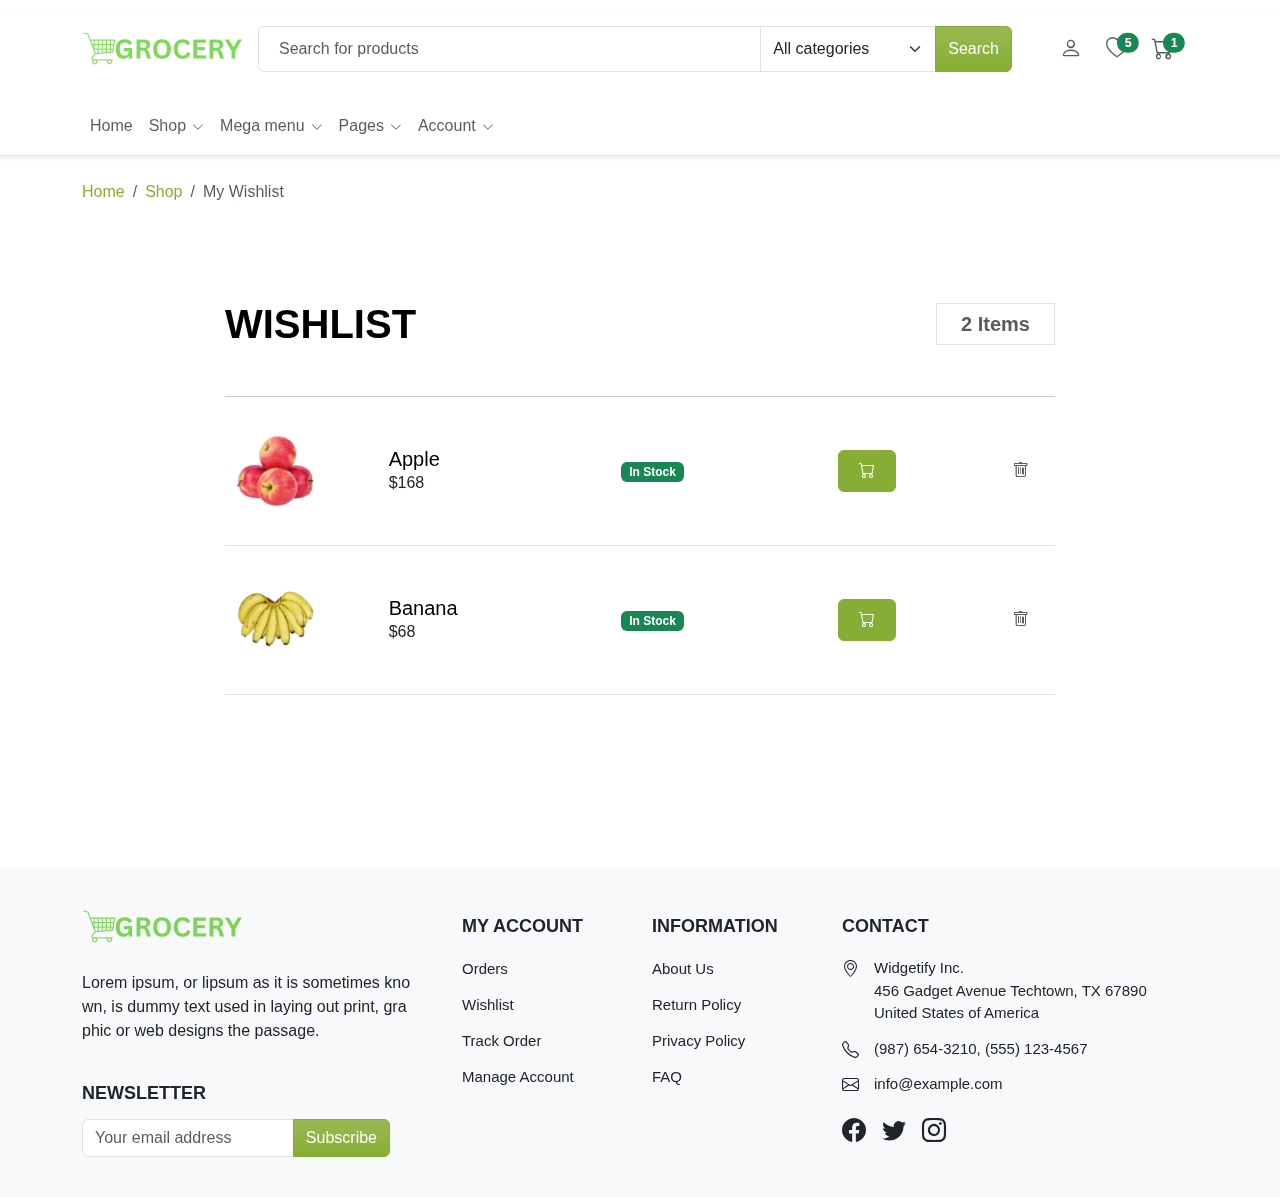
<file: wishlist.html>
<!DOCTYPE html>
<html lang="en">
<head>
    <meta charset="UTF-8">
    <meta name="viewport" content="width=device-width, initial-scale=1.0">
    <title>Wishlist | GroceryBasket eCommerce</title>
    <meta name="description" content="" />
    <link rel="icon" type="image/x-icon" href="./assets/images/favicon.ico">
    <link rel="stylesheet" href="./assets/css/bootstrap.min.css">
    <link rel="stylesheet" href="./assets/font/bootstrap-icons-1.11.3/font/bootstrap-icons.min.css">
    <link rel="stylesheet" href="./assets/plugin/nice-select/nice-select.css">
    <link rel="stylesheet" href="./assets/plugin/OwlCarousel2-2.3.4/dist/assets/owl.carousel.min.css">
    <link rel="stylesheet" href="./assets/plugin/OwlCarousel2-2.3.4/dist/assets/owl.theme.default.min.css">
    <link rel="stylesheet" href="./assets/plugin/nouislider/nouislider.min.css">
    <link rel="stylesheet" href="./assets/plugin/slick/slick.css">
    <link rel="stylesheet" href="./assets/css/style.css">
</head>
<body>
     <!-- Header Section Start -->
     <header class="navigation shadow-sm border-bottom">
        <!-- Navbar Sticky -->
        <div class="navbar-sticky">
            <!-- Navbar -->
            <div class="navbar navbar-middle navbar-expand-lg mt-lg-3 ">
                <div class="container">
                    <!-- Logo -->
                    <a class="navbar-brand flex-shrink-0 " href="index.html">
                        <img src="./assets/images/logo.png"  class="logo main-logo" alt="eCommerce HTML Template"></a>
                    <!-- Logo -->
                    <!-- Search -->
                    <div class="input-group d-none d-lg-flex me-5">
                        <input id="searchInput" class="form-control py-10 px-20" type="text" placeholder="Search for products">
                        <select id="searchSelect" class="form-select flex-shrink-0" style="max-width: 11rem;">
                            <option>All categories</option>
                            <option>Fruits & Vegetables</option>
                            <option>Cuts & Sprouts</option>
                            <option>Exotic Fruits</option>
                            <option>Flower Bouquets</option>
                            <option>Fresh Fruits</option>
                            <option>Herbs & Seasonings</option>
                            <option>Organic Fruits</option>
                            <option>Fresh Vegetables</option>
                        </select>
                        <button type="button" class="btn btn-primary bg-gradient d-none d-lg-block">Search</button>
                    </div>
                    <!-- Search -->
                    <!-- Navbar Actions -->
                
                    <div class="list-inline  d-flex">
                        <div class="list-inline-item me-4">
                            <a href="login.html" class="text-muted">
                                <i class="bi bi-person"></i>
                            </a>
                        </div>
                        <div class="list-inline-item me-4">
                            <a href="wishlist.html" class="text-muted position-relative">
                                <i class="bi bi-heart"></i>
                                <span
                                    class="position-absolute top-0 start-100 translate-middle badge rounded-pill bg-success">
                                    5
                                    <span class="visually-hidden">unread messages</span>
                                </span>
                            </a>
                        </div>
                        <div class="list-inline-item me-4">
                            <a class="text-muted position-relative" href="cart.html">
                                <i class="bi bi-cart"></i>
                                <span
                                    class="position-absolute top-0 start-100 translate-middle badge rounded-pill bg-success">
                                    1
                                    <span class="visually-hidden">unread messages</span>
                                </span>
                            </a>
                        </div>
                        <div class="list-inline-item d-inline-block d-lg-none">
                            <button class="navbar-toggler border-0 collapsed" type="button" data-bs-toggle="offcanvas"
                                data-bs-target="#navbar-default" aria-controls="navbar-default"
                                aria-label="Toggle navigation">
                                <i class="bi bi-text-indent-left"></i>
                        </div>
                    </div>
                    <!-- Navbar Actions -->
                </div>
            </div>
            <!-- Navbar -->
            <!-- Navs -->
            <nav class="navbar navbar-expand-lg navbar-light navbar-default py-lg-2 py-md-0 py-0 py-sm-0  bg-color mt-lg-3" aria-label="Offcanvas navbar large">
                <div class="container">
                    <div class="offcanvas offcanvas-start" tabindex="-1" id="navbar-default" aria-labelledby="navbar-defaultLabel">
                        <div class="offcanvas-header pb-1">
                            <a href="index.html"><img src="./assets/images/logo.png" class="logo" alt="eCommerce HTML Template"></a>
                            <button type="button" class="btn-close" data-bs-dismiss="offcanvas" aria-label="Close"></button>
                        </div>
                        <div class="offcanvas-body">
                            <div class="d-block d-lg-none mb-4">
                                <div class="input-group  me-5">
                                    <input id="searchInput" class="form-control py-10 px-20" type="text" placeholder="Search for products">
                                    <select id="searchSelect" class="form-select flex-shrink-0" style="max-width: 11rem;">
                                        <option>All categories</option>
                                        <option>Fruits & Vegetables</option>
                                        <option>Notebooks</option>
                                        <option>Smartphones</option>
                                        <option>TV, Monitors</option>
                                        <option>Cameras</option>
                                        <option>Headphones</option>
                                        <option>Headsets</option>
                                        <option>Printers</option>
                                        <option>Consoles</option>
                                        <option>Games</option>
                                        <option>Storage</option>
                                    </select>
                                    <button type="button" class="btn btn-primary bg-gradient">Search</button>
                                </div>
                            </div>
                            <div>
                                <ul class="navbar-nav align-items-center">
                                    <li class="nav-item dropdown w-100 w-lg-auto">
                                        <a class="nav-link" href="index.html">Home</a>
                                    </li>
                                    <li class="nav-item dropdown w-100 w-lg-auto">
                                        <a class="nav-link dropdown-toggle" href="#" role="button" data-bs-toggle="dropdown" aria-expanded="false">Shop</a>
                                        <ul class="dropdown-menu">
                                            <li><a class="dropdown-item" href="shop.html">Shop Page - Filter</a></li>
                                            <li><a class="dropdown-item" href="shop-single.html">Shop Single</a></li>
                                            <li><a class="dropdown-item" href="wishlist.html">Shop Wishlist</a></li>
                                            <li><a class="dropdown-item" href="cart.html">Shop Cart</a></li>
                                            <li><a class="dropdown-item" href="checkout.html">Shop Checkout</a></li>
                                        </ul>
                                    </li>
                                    <li class="nav-item dropdown w-100 w-lg-auto dropdown-fullwidth">
                                        <a class="nav-link dropdown-toggle" href="#" role="button" data-bs-toggle="dropdown" aria-expanded="false">Mega menu</a>
                                        <div class="dropdown-menu pb-0">
                                            <div class="row p-2 p-lg-4">
                                                <div class="col-lg-3 col-12 mb-4 mb-lg-0">
                                                    <h6 class="text-primary ps-3">Fruits & Vegetables</h6>
                                                    <a class="dropdown-item" href="#">Cuts & Sprouts</a>
                                                    <a class="dropdown-item" href="#">Exotic Fruits & Veggies</a>
                                                    <a class="dropdown-item" href="#">Flower Bouquets, Bunches</a>
                                                    <a class="dropdown-item" href="#">Fresh Fruits</a>
                                                    <a class="dropdown-item" href="#">Fresh Vegetables</a>
                                                    <a class="dropdown-item" href="#">Herbs & Seasonings</a>
                                                    <a class="dropdown-item" href="#">Organic Fruits</a>
                                                    <a class="dropdown-item" href="#">Organic Vegetables</a>
                                                </div>
                                                <div class="col-lg-3 col-12 mb-4 mb-lg-0">
                                                    <h6 class="text-primary ps-3">Foodgrains, Oil & Masala</h6>
                                                    <a class="dropdown-item" href="#">Atta, Flours & Sooji</a>
                                                    <a class="dropdown-item" href="#">Dals & Pulses</a>
                                                    <a class="dropdown-item" href="#">Dry Fruits</a>
                                                    <a class="dropdown-item" href="#">Edible Oils & Ghee</a>
                                                    <a class="dropdown-item" href="#">Masalas & Spices</a>
                                                    <a class="dropdown-item" href="#">Organic Staples</a>
                                                    <a class="dropdown-item" href="#">Rice & Rice Products</a>
                                                    <a class="dropdown-item" href="#">Salt, Sugar & Jaggery</a>
                                                </div>
                                                <div class="col-lg-3 col-12 mb-4 mb-lg-0">
                                                    <h6 class="text-primary ps-3">Bakery, Cakes & Dairy</h6>
                                                    <a class="dropdown-item" href="#">Appliances & Electricals</a>
                                                    <a class="dropdown-item" href="#">Breads & Buns</a>
                                                    <a class="dropdown-item" href="#">Cakes & Pastries</a>
                                                    <a class="dropdown-item" href="#">Cookies, Rusk & Khari</a>
                                                    <a class="dropdown-item" href="#">Dairy</a>
                                                    <a class="dropdown-item" href="#">Gourmet Breads</a>
                                                    <a class="dropdown-item" href="#">Ice Creams & Desserts</a>
                                                    <a class="dropdown-item" href="#">Non Dairy</a>
                                                </div>
                                                <div class="col-lg-3 col-12 mb-4 mb-lg-0 menu-offer">
                                                    <div class="position-relative shine">
                                                        <img src="./assets/images/category/special-offer.png" class="rounded w-100" alt="eCommerce HTML Template">
                                                        <div class="position-absolute ps-6 mt-8 top-0 p-4">
                                                            <h5 class="mb-0">
                                                                Dont miss this
                                                                <br>
                                                                offer today.
                                                            </h5>
                                                            <a href="#" class="btn btn-cart btn-sm mt-3">Shop Now</a>
                                                        </div>
                                                    </div>
                                                </div>
                                            </div>
                                        </div>
                                    </li>
                                    <li class="nav-item dropdown w-100 w-lg-auto">
                                        <a class="nav-link dropdown-toggle" href="#" role="button" data-bs-toggle="dropdown" aria-expanded="false">Pages</a>
                                        <ul class="dropdown-menu">
                                            <li><a class="dropdown-item" href="blog.html">Blog</a></li>
                                            <li><a class="dropdown-item" href="blog-single.html">Blog Single</a>
                                            </li>
                                            <li><a class="dropdown-item" href="about.html">About us</a></li>
                                            <li><a class="dropdown-item" href="contact.html">Contact</a></li>
                                        </ul>
                                    </li>
                                    <li class="nav-item dropdown w-100 w-lg-auto">
                                        <a class="nav-link dropdown-toggle" href="#" role="button" data-bs-toggle="dropdown" aria-expanded="false">Account</a>
                                            <ul class="dropdown-menu">
                                                <li><a class="dropdown-item" href="login.html">Sign in</a></li>
                                                <li><a class="dropdown-item" href="signup.html">Signup</a></li>
                                                <li><a class="dropdown-item" href="forgot-password.html">Forgot Password</a></li>
                                            </ul>
                                    </li>
                                    
                                </ul>
                            </div>
                        </div>
                    </div>
                </div>
            </nav>
            <!-- Navs -->
        </div>
        <!-- Navbar Sticky -->
    </header>
<!-- Header Section End -->

    <main>
        <!-- section-->
         <div class="product-wishlist">
            <div class="mt-4">
                <div class="container">
                   <!-- row -->
                   <div class="row">
                      <!-- col -->
                      <div class="col-12">
                         <!-- breadcrumb -->
                         <nav aria-label="breadcrumb">
                            <ol class="breadcrumb mb-0">
                               <li class="breadcrumb-item"><a href="#!">Home</a></li>
                               <li class="breadcrumb-item"><a href="#!">Shop</a></li>
                               <li class="breadcrumb-item active" aria-current="page">My Wishlist</li>
                            </ol>
                         </nav>
                      </div>
                   </div>
                </div>
             </div>
             <!-- section -->
             <section class="mt-5 mb-5">
                <div class="container">
                    <div class="row d-flex justify-content-center align-items-center">
                        <div class="col-lg-10">
                            <div class="p-5">
                                <div class="d-flex justify-content-between align-items-center mb-5">
                                    <h1 class="fw-bold mb-0 text-black text-uppercase">Wishlist</h1>
                                    <h5 class="mb-0  fw-bold border py-2 px-4 text-muted">2 Items</h5>
                                </div>
                                <hr class="my-4">
                                <!-- Item -->
                                <div class="mb-4 d-flex justify-content-between align-items-center overflow-x-auto border-bottom pb-4">
                                    <div class="col-md-2 col-lg-2 col-xl-2 col-3 col-sm-3">
                                        <img src="./assets/images/product/Apple-first.png" class="img-fluid rounded-3" width="100" alt="Apple-first">
                                    </div>
                                    <div class="col-md-3 col-lg-3 col-xl-3 col-4 col-sm-4 mx-3">
                                        <p class="text-black mb-0 h5">Apple</p>
                                        <span class="mt-2">$168</span>
                                    </div>
                                    <div class="col-md-3 col-lg-3 col-xl-2 col-3 col-sm-3">
                                        <span class="badge bg-success">In Stock</span>
                                    </div>
                                    <div class="col-md-3 col-lg-2 col-xl-2 offset-lg-1 col-3 col-sm-3">
                                        <a href="cart.html" class="btn btn-md btn-primary py-2 rounded"><span class="bi bi-cart mx-2"></span></a>
                                    </div>
                                    <div class="col-md-1 col-lg-1 col-xl-1 text-center col-1 col-sm-1">
                                        <a href="#" class="text-muted" data-bs-toggle="tooltip" data-bs-placement="top" aria-label="Delete" data-bs-original-title="Delete">
                                            <i class="bi bi-trash"></i>
                                         </a>
                                    </div>
                                </div>
                                <!-- Item -->
                                <div class="mb-4 d-flex justify-content-between align-items-center overflow-x-auto border-bottom pb-4">
                                    <div class="col-md-2 col-lg-2 col-xl-2 col-3 col-sm-3">
                                        <img src="./assets/images/product/banana-first.png" class="img-fluid rounded-3" width="100" alt="banana-first">
                                    </div>
                                    <div class="col-md-3 col-lg-3 col-xl-3 col-4 col-sm-4 mx-3">
                                        <p class="text-black mb-0 h5">Banana</p>
                                        <span class="mt-2">$68</span>
                                    </div>
                                    <div class="col-md-3 col-lg-3 col-xl-2 col-3 col-sm-3">
                                        <span class="badge bg-success">In Stock</span>
                                    </div>
                                    <div class="col-md-3 col-lg-2 col-xl-2 offset-lg-1 col-3 col-sm-3">
                                        <a href="cart.html" class="btn btn-md btn-primary py-2 rounded"><span class="bi bi-cart mx-2"></span></a>
                                    </div>
                                    <div class="col-md-1 col-lg-1 col-xl-1 text-center col-1 col-sm-1">
                                        <a href="#" class="text-muted" data-bs-toggle="tooltip" data-bs-placement="top" aria-label="Delete" data-bs-original-title="Delete">
                                            <i class="bi bi-trash"></i>
                                         </a>
                                    </div>
                                </div>
                                
                            </div>
                        </div>
                    </div>
                </div>
             </section>
         </div>
     </main>
   
     <!-- Footer Section -->
     <footer class="mt-100">
        <div class="container">
            <div class="row">
                <div class="col-lg-4 mb-4 mb-md-0">
                    <div class="row">
                        <div class="col-12 col-md-6 col-lg-12">
                            <div class="footer_logo">
                                <img loading="lazy" src="./assets/images/logo.png" class="logo" alt="easy shop">
                            </div>
                            <div class="mt-4">
                                <p>Lorem ipsum, or lipsum as it is sometimes kno wn, is dummy text used in laying out print, gra phic or web designs the passage.</p>
                            </div>
                        </div>
                        <div class="col-12 col-md-6 col-lg-12">
                            <div class="footer_newsletter pe-lg-5">
                                <h4 class="text-uppercase">Newsletter</h4>
                                <div class="input-group">
                                    <input id="searchInput" class="form-control w-50" type="text" placeholder="Your email address">
                                    <button type="button" class="btn btn-primary bg-gradient">Subscribe</button>
                                </div>
                            </div>
                        </div>
                    </div>
                </div>
                <div class="col-lg-4 mb-3 mb-md-0">
                    <div class="row">
                        <div class="col-6">
                            <div class="footer_menu">
                                <h4 class="footer_title">My Account</h4>
                                <ul class="m-0 p-0 list-unstyled">
                                    <li><a href="#">Orders</a></li>
                                    <li><a href="#">Wishlist</a></li>
                                    <li><a href="#">Track Order</a></li>
                                    <li><a href="#">Manage Account</a></li>
                                </ul>
                               
                            </div>
                        </div>
                        <div class="col-6">
                            <div class="footer_menu">
                                <h4 class="footer_title">Information</h4>
                                <ul class="m-0 p-0 list-unstyled">
                                    <li><a href="#">About Us</a></li>
                                    <li><a href="#">Return Policy</a></li>
                                    <li><a href="#">Privacy Policy</a></li>
                                    <li><a href="#">FAQ</a></li>
                                </ul>

                                
                            </div>
                        </div>
                    </div>
                </div>
                <div class="col-lg-4">
                    <div class="footer_download">
                        <div class="row">
                            <div class="col-lg-6 col-lg-12">
                                <h4 class="footer_title">Contact</h4>
                                <div class="footer_contact">
                                    <p>
                                        <span class="icn"><i class="bi bi-geo-alt"></i></span>
                                        Widgetify Inc. <br>
                                        456 Gadget Avenue 
                                        Techtown, TX 67890 <br>
                                        United States of America
                                    </p>
                                    <p class="phn">
                                        <span class="icn"><i class="bi bi-telephone"></i></span>
                                        (987) 654-3210, (555) 123-4567
                                    </p>
                                    <p class="eml">
                                        <span class="icn"><i class="bi bi-envelope"></i></span>
                                        info@example.com
                                    </p>
                                </div>
                            </div>
                            <div class="footer_social col-lg-6 col-lg-12">
                                <div class="footer_icon d-flex mt-1">
                                    <a href="#" class="facebook pe-3"><i class="bi bi-facebook"></i></a>
                                    <a href="#" class="twitter pe-3"><i class="bi bi-twitter"></i></a>
                                    <a href="#" class="instagram pe-3"><i class="bi bi-instagram"></i></a>
                                </div>
                            </div>
                        </div>
                    </div>
                </div>
            </div>
        </div>
    </footer>
    <!-- End Footer Section -->
    <script src="./assets/js/jquery-3.6.0.min.js"></script>
    <script src="./assets/js/bootstrap.bundle.min.js"></script>
    <script src="./assets/js/jquery.ez-plus.js"></script>
    <script src="./assets/plugin/nice-select/jquery.nice-select.min.js"></script>
    <script src="./assets/plugin/OwlCarousel2-2.3.4/dist/owl.carousel.min.js"></script>
    <script src="./assets/plugin/nouislider/nouislider.min.js"></script>
    <script src="./assets/plugin/slick/slick.min.js"></script>
    <script src="./assets/js/timer.js"></script>
    <script src="./assets/js/main.js"></script>
</body>
</html>
</file>
<file: assets/plugin/nice-select/nice-select.css>
.nice-select {
  -webkit-tap-highlight-color: transparent;
  background-color: #fff;
  border-radius: 5px;
  border: solid 1px #e8e8e8;
  box-sizing: border-box;
  clear: both;
  cursor: pointer;
  display: block;
  float: left;
  font-family: inherit;
  font-size: 14px;
  font-weight: normal;
  height: 42px;
  line-height: 40px;
  outline: none;
  padding-left: 18px;
  padding-right: 30px;
  position: relative;
  text-align: left !important;
  -webkit-transition: all 0.2s ease-in-out;
  transition: all 0.2s ease-in-out;
  -webkit-user-select: none;
     -moz-user-select: none;
      -ms-user-select: none;
          user-select: none;
  white-space: nowrap;
  width: auto; }
  .nice-select:hover {
    border-color: #dbdbdb; }
  .nice-select:active, .nice-select.open, .nice-select:focus {
    border-color: #999; }
  .nice-select:after {
    border-bottom: 2px solid #999;
    border-right: 2px solid #999;
    content: '';
    display: block;
    height: 5px;
    margin-top: -4px;
    pointer-events: none;
    position: absolute;
    right: 12px;
    top: 50%;
    -webkit-transform-origin: 66% 66%;
        -ms-transform-origin: 66% 66%;
            transform-origin: 66% 66%;
    -webkit-transform: rotate(45deg);
        -ms-transform: rotate(45deg);
            transform: rotate(45deg);
    -webkit-transition: all 0.15s ease-in-out;
    transition: all 0.15s ease-in-out;
    width: 5px; }
  .nice-select.open:after {
    -webkit-transform: rotate(-135deg);
        -ms-transform: rotate(-135deg);
            transform: rotate(-135deg); }
  .nice-select.open .list {
    opacity: 1;
    pointer-events: auto;
    -webkit-transform: scale(1) translateY(0);
        -ms-transform: scale(1) translateY(0);
            transform: scale(1) translateY(0); }
  .nice-select.disabled {
    border-color: #ededed;
    color: #999;
    pointer-events: none; }
    .nice-select.disabled:after {
      border-color: #cccccc; }
  .nice-select.wide {
    width: 100%; }
    .nice-select.wide .list {
      left: 0 !important;
      right: 0 !important; }
  .nice-select.right {
    float: right; }
    .nice-select.right .list {
      left: auto;
      right: 0; }
  .nice-select.small {
    font-size: 12px;
    height: 36px;
    line-height: 34px; }
    .nice-select.small:after {
      height: 4px;
      width: 4px; }
    .nice-select.small .option {
      line-height: 34px;
      min-height: 34px; }
  .nice-select .list {
    background-color: #fff;
    border-radius: 5px;
    box-shadow: 0 0 0 1px rgba(68, 68, 68, 0.11);
    box-sizing: border-box;
    margin-top: 4px;
    opacity: 0;
    overflow: hidden;
    padding: 0;
    pointer-events: none;
    position: absolute;
    top: 100%;
    left: 0;
    -webkit-transform-origin: 50% 0;
        -ms-transform-origin: 50% 0;
            transform-origin: 50% 0;
    -webkit-transform: scale(0.75) translateY(-21px);
        -ms-transform: scale(0.75) translateY(-21px);
            transform: scale(0.75) translateY(-21px);
    -webkit-transition: all 0.2s cubic-bezier(0.5, 0, 0, 1.25), opacity 0.15s ease-out;
    transition: all 0.2s cubic-bezier(0.5, 0, 0, 1.25), opacity 0.15s ease-out;
    z-index: 9; }
    .nice-select .list:hover .option:not(:hover) {
      background-color: transparent !important; }
  .nice-select .option {
    cursor: pointer;
    font-weight: 400;
    line-height: 40px;
    list-style: none;
    min-height: 40px;
    outline: none;
    padding-left: 18px;
    padding-right: 29px;
    text-align: left;
    -webkit-transition: all 0.2s;
    transition: all 0.2s; }
    .nice-select .option:hover, .nice-select .option.focus, .nice-select .option.selected.focus {
      background-color: #f6f6f6; }
    .nice-select .option.selected {
      font-weight: bold; }
    .nice-select .option.disabled {
      background-color: transparent;
      color: #999;
      cursor: default; }

.no-csspointerevents .nice-select .list {
  display: none; }

.no-csspointerevents .nice-select.open .list {
  display: block; }
</file>
<file: assets/css/style.css>
:root {
    --body-font-family: Montserrat, var(--fallback-font);
    --heading-font-family: Montserrat;
    --primary-nav-font-family: Montserrat, var(--fallback-font);
    --fallback-font: sans-serif;
    --text-color: #86AE34;;
    --text-active-color: #86AE34;;
    --disable-text-color: #555555;
    --btn-color: #fff;
    --btn-bg: #86AE34;;
    --btn-border-color: #86AE34;; 
    --btn-hover-color: #fff;
    --btn-hover-bg: #333333;
    --btn-hover-border-color: #86AE34;; 
    --btn-active-color: #fff;
    --btn-active-bg: #86AE34;;
    --global-gray-400: #e6e6e6;
    --global-gray-500: #aaaaaa;
    --heading-font: Futura, sans-serif;
}



body{
  font-family: var(--body-font-family)
}



a, a:hover {
  text-decoration: none;
}

.mt-50 {
  margin-top: 50px;
}

.mt-100 {
  margin-top: 100px;
}

.py-10 {
  padding-top: 10px !important;
  padding-bottom: 10px !important;
}
.px-20 {
  padding-left:  20px !important;
  padding-right: 20px !important;
}

textarea:focus, select:focus,
input:focus{   
  border-color: var(--btn-bg) !important;
  box-shadow: 0 0 0 1px var(--btn-bg) !important;
}

.btn-primary {
   background-color: var(--btn-bg) !important;
   border-color: var(--btn-border-color) !important;
}

.text-primary {
   color: var(--text-color) !important;
}


.logo {
  mix-blend-mode:multiply;
 }

.offcanvas.offcanvas-start {
  width: 560px;
}

.list-inline-item i{
   font-size: 22px;
}
.bi-text-indent-left {
  font-size: 30px !important;
}

@media (max-width: 990px) { 
  header .bg-light {
      background-color: transparent !important;
  }
}

@media (min-width: 1200px) {
  .navbar-default .dropdown-menu {
    display: block;
    opacity: 0;
    transform: translateY(20px);
    transition: all 0.3s ease-in;
    visibility: hidden;
  }

  .navbar-default .dropdown-menu-end {
    left: auto;
    right: 0;
  }

  .navbar-default .dropdown-menu-start {
    left: 0;
    right: auto;
  }

  .navbar-default .dropdown:hover > .dropdown-menu {
    opacity: 1;
    transform: scaleY(1);
    visibility: visible;
  }

  .navbar .dropdown-fullwidth {
    position: static;
  }

  .navbar .dropdown-fullwidth .dropdown-menu {
    left: 0;
    margin: 1.25rem auto;
    max-width: 1320px;
    padding: 1rem 0;
    right: 0;
    top: 30px;
  }
}

.breadcrumb-item a {
  color: var(--text-color) !important;
}
.navbar-default .dropdown-menu,
.navbar-default .card {
  box-shadow: 0 0 2px rgba(145, 158, 171, 0.2),
    0 12px 24px -4px rgba(145, 158, 171, 0.12);
  padding: 8px !important;
  border: none;
  border-radius: 0.5rem;
}

.navbar-default .card .dropdown-item {
  padding: 5px 15px;
}

.navbar-default .card .dropdown-item:focus,
.navbar-default .card .dropdown-item:hover {
  background-color: #f8f9fa !important;
  border-radius: 4px;
}

@media (max-width: 992px) {
  .navbar .navbar-nav .nav-item .nav-link {
    border-bottom: 1px solid #ecf0ef;
  }
  .dropdown-toggle:after {
    float: right;
  }
}

.dropdown-toggle:after {
  background-repeat: no-repeat;
  background-size: 0.625rem 0.625rem;
  border: none;
  content: "\f282";
  font-family: bootstrap-icons !important;
  vertical-align: middle;
  margin-left: 0.375rem;
  line-height: 2;
  font-size: 12px;
}

.menu-offer .btn-cart {
  background-color: var(--btn-bg) !important;
  border-color: transparent !important;
  color: var(--btn-color) !important;
  transition: 0.5s ease;
  font-weight: 500;
}

.shine {
  position: relative;
  overflow: hidden;
}
.shine::before {
  background: linear-gradient(to right, rgba(255, 255, 255, 0) 0%, rgba(255, 255, 255, 0.3) 100%);
  content: "";
  display: block;
  height: 100%;
  left: -75%;
  position: absolute;
  top: 0;
  transform: skewX(-25deg);
  width: 50%;
  z-index: 2;
}
.shine:hover::before, .shine:focus::before {
  -webkit-animation: shine 0.85s;
          animation: shine 0.85s;
}
@-webkit-keyframes shine {
  100% {
    left: 125%;
  }
}
@keyframes shine {
  100% {
    left: 125%;
  }
}


/* OwlCarousel Custom Style  */

.owl-prev, .owl-next {opacity: 0 !important;}

.owl-carousel:hover .owl-prev {opacity: 1 !important;}
.owl-carousel:hover .owl-next {opacity: 1 !important;}

/* Banner Section */

.banner-slider .owl-nav .owl-prev {
  background-color: #fff !important;
  box-shadow: rgba(60, 64, 67, 0.3) 0 1px 2px 0,
    rgba(60, 64, 67, 0.15) 0 2px 6px 2px;
  position: absolute;
  top: 45%;
  left: 10px;
  width: 45px;
  height: 45px;
  border-radius: 100%;
  outline: none;
  font-size: 25px !important;
  transition: 0.5s ease;
}


.banner-slider .owl-nav .owl-next {
  background-color: #fff !important;
  box-shadow: rgba(60, 64, 67, 0.3) 0 1px 2px 0,
    rgba(60, 64, 67, 0.15) 0 2px 6px 2px;
  position: absolute;
  top: 45%;
  right: 9px;
  width: 45px;
  height: 45px;
  border-radius: 100%;
  outline: none;
  font-size: 25px !important;
  transition: 0.5s ease;
}




/* Category Section */

.category-container {
  padding: 30px 40px;
}

.category-list .category-slider{
   margin: auto;
  text-align: center;
}

.category-list .category-slider .item {
  display: flex;
  justify-content: center;
  align-items: center;
}

.category-list .category-slider .item:hover .category-title {
  color: var(--text-color) !important;

}



.category-list .category-slider .item img {
  width: 100px;
  height: 100px;
  border: 1px solid #f0f0f0;
  border-radius: 50%;
  overflow: hidden;
  transition: all 0.3s ease;
}

.category-list .category-slider .item img:hover {
  transform: scale(1.1);
}

.category-container .category-title {
  color: #222222;
  font-size: 16px;
  letter-spacing: 0.4px;
  text-transform: capitalize;
  padding: 10px 0 0 0;
}

.category-slider .owl-nav .owl-prev {
  background-color: #fff !important;
  box-shadow: rgba(60, 64, 67, 0.3) 0 1px 2px 0,
    rgba(60, 64, 67, 0.15) 0 2px 6px 2px;
  position: absolute;
  top: 30%;
  left: -30px;
  width: 45px;
  height: 45px;
  border-radius: 100%;
  outline: none;
  font-size: 25px !important;
  transition: 0.5s ease;
}

.category-slider .owl-nav .owl-next {
  background-color: #fff !important;
  box-shadow: rgba(60, 64, 67, 0.3) 0 1px 2px 0,
    rgba(60, 64, 67, 0.15) 0 2px 6px 2px;
  position: absolute;
  top: 30%;
  right: -30px;
  width: 45px;
  height: 45px;
  border-radius: 100%;
  outline: none;
  font-size: 25px !important;
  transition: 0.5s ease;
}

/* product Section */

.product a {
  text-decoration: none;
  color: #131921;
  transition: all 0.3s ease;
}

.product a:hover {
  color: var(--text-color);
}

.product-card {
  position: relative;
  background-color: #fff;
  border-radius: 4px;
  overflow: hidden;
}

.product-footer {
  display: none;
  transition: 0.5s ease;
  width: 100%;
}

.product-card:hover .product-footer{
   display: block;
}

.product-card:hover .product-price{
  display: none;
}



.product-card:hover {
  transition: 0.5s ease;
  box-shadow: 0 2px 10px rgba(0, 0, 0, 0.1);
}


.product-card .icons {
  position: absolute;
  top: 15px;
  right: 8px;
  opacity: 0;
  transition: opacity 0.3s ease-in-out;
}
.product-card:hover .icons {
  opacity: 1;
}

.product .product-card .icons a {
  display: block;
  margin: 0 5px;
  color: #ddd;
  background-color: #000;
  padding: 5px 10px;
  border-radius: 4px;
  margin-top: 10px;
  position: relative;
  right: -50px;
  transition: right 0.5s ease;
}

.product-card:hover .icons a {
  right: 0;
}

.product-card .icons a:nth-child(1) {
  margin-top: 0px;
  transition-delay: 0.2s;
}

.product-card .icons a:nth-child(2) {
  transition-delay: 0.4s;
}

.product-card .icons a:nth-child(3) {
  transition-delay: 0.6s;
}

.product-card .icons a:hover {
  transition: 0.5s ease;
  color: #fff;
  background-color: var(--btn-bg) !important;
}
.product-card .discount-badge {
  position: absolute;
  top: 15px;
  left: 15px;
  padding: 5px 10px;
  background-color: #f00;
  color: #fff;
  border-radius: 3px;
  transform: translateX(-20px);
  opacity: 0;
  transition: transform 0.3s ease-in-out, opacity 0.3s ease-in-out;
}
.product-card:hover .discount-badge {
  transform: translateX(0);
  opacity: 1;
}

#dealtimer {
  color: var(--btn-bg) !important;
}

.product h5 {
  font-size: 16px;
  white-space: nowrap;
  text-overflow: ellipsis;
  overflow: hidden;
}
.product .product-card .sell-price {
  color: var(--text-color);
  font-weight: 600;
}
.product .section-title {
  font-size: 30px;
  font-weight: 700;
  line-height: 40px;
}
.product .product-card .btn-cart {
  background-color: var(--btn-bg) !important;
  border-color: transparent !important;
  color: var(--btn-color) !important;
  transition: 0.5s ease;
  font-weight: 500;
}
.product .product-card .btn-cart:hover {
  background-color: var(--btn-hover-bg) !important;
  border-color: transparent !important;
  color: var(--btn-hover-color) !important;
}
.product .nav .nav-link {
  color: #000 !important;
}
.product .nav .nav-item .active {
  color: var(--text-active-color) !important;
  background-color: transparent !important;
}


.product .product-card .image-first {
	opacity: 1;
	-moz-opacity: 1; 
	-khtml-opacity: 1;
	-webkit-opacity: 1;
    transition: all 500ms ease-in-out 0s;
	-webkit-transition: all 500ms ease-in-out 0s;
	-moz-transition: all 500ms ease-in-out 0s;
	-o-transition: all 500ms ease-in-out 0s;
	-ms-transition: all 500ms ease-in-out 0s;
}

.product .product-card .image-second {
	left: 0;
    opacity: 0;
	-moz-opacity: 0;  
	-khtml-opacity: 0;
	-webkit-opacity: 0;
	position: absolute;
    right: 0;
    top: 0;
    transition: all 500ms ease-in-out 0s;
	-webkit-transition: all 500ms ease-in-out 0s;
	-moz-transition: all 500ms ease-in-out 0s;
	-o-transition: all 500ms ease-in-out 0s;
	-ms-transition: all 500ms ease-in-out 0s;
}

.product .product-card:hover .image-first {
	opacity: 0;
	-moz-opacity: 0;  
	-khtml-opacity: 0; 
	-webkit-opacity: 0; 
}
.product .product-card:hover .image-second {
	opacity: 1;
	-moz-opacity: 1;  
	-khtml-opacity: 1; 
	-webkit-opacity: 1;
	
}


.product-slider .owl-nav .owl-prev {
  background-color: #fff !important;
  box-shadow: rgba(0, 0, 0, 0.02) 0px 1px 3px 0px, rgba(27, 31, 35, 0.15) 0px 0px 0px 1px;
  position: absolute;
  top: 30%;
  left: -45px;
  width: 45px;
  height: 45px;
  border-radius: 100%;
  outline: none;
  font-size: 25px !important;
  transition: 0.5s ease;
}



.product-slider .owl-nav .owl-next {
  background-color: #fff !important;
  box-shadow: rgba(0, 0, 0, 0.02) 0px 1px 3px 0px, rgba(27, 31, 35, 0.15) 0px 0px 0px 1px;
  position: absolute;
  top: 30%;
  right: -45px;
  width: 45px;
  height: 45px;
  border-radius: 100%;
  outline: none;
  font-size: 25px !important;
  transition: 0.5s ease;
}

.product-section-title {
  font-size: 35px;
  text-align: center;
}

/* Section Offer */

.section-offer-container {
  width: 100%;
  height: 400px;
  background-position: center;
  background-repeat: no-repeat;
  background-size: cover;
}


.section-offer-info {
  width: 50%;
  text-align: center;
  padding: 50px 50px;
}

.section-offer .section-offer-info .offer-info-dis {
  font-size: 20px;
  font-weight: 500;
  margin: 0;
  padding: 0;
  color: var(--text-color);
}
.section-offer .section-offer-info .offer-info-title {
  font-size: 45px;
  font-weight: 600;
  line-height: 45px;
  margin-top: 20px;
  padding: 0;
  color: #000;
}

.section-offer .section-offer-info .btn-buy {
  font-weight: 600;
  padding: 10px 30px;
  color: #fff;
  background-color: var(--text-color);
  margin-top: 10px;
  display: inline-block;
}

@media (max-width: 576px) { 
  .section-offer-info {
    width: 100% !important;
  }
  .section-offer .section-offer-info .offer-info-dis {
    font-size: 18px !important;
  }
  .section-offer .section-offer-info .offer-info-title {
    font-size: 35px !important;
  }
}

@media (min-width: 577px) and (max-width: 992px) { 
  .section-offer-info {
    width: 80% !important;
  }
  .section-offer .section-offer-info .offer-info-dis {
    font-size: 20px !important;
  }
  .section-offer .section-offer-info .offer-info-title {
    font-size: 40px !important;
  }
}


/* Blog Section */

.blog-section .img-zoom {
  border-radius: .5rem;
  overflow: hidden
}

.blog-section .img-zoom img {
  transition: transform .5s ease;
}

.blog-section .img-zoom img:hover {
  transform: scale(1.1);
}

.blog-section div.zoom {
  background-position: 50% 50%;
  border-radius: .5rem;
  cursor: zoom-in;
  overflow: hidden;
  position: relative;
  width: 100%
}

.blog-section div.zoom img:hover {
  opacity: 0
}

.blog-section div.zoom img {
  display: block;
  transition: opacity .5s;
  width: 100%
}

.blog-info {
  font-family: var(--heading-font) !important;
  font-size: 14px;
  color: #303030;
}

.blog-section-title {
  font-size: 35px;
  text-align: center;
}

.blog-title a {
  font-family: var(--heading-font) !important;
  font-size: 16px;
  color: #111111;
  font-weight: 600;
  transition: 0.5s ease;
}
.blog-title a:hover {
  color: var(--text-color);
}

.blog-btn {
  font-size: 14px;
  font-weight: 700;
  font-family: var(--heading-font) !important;
  color: #0a85d1;
}

.blog-slider .owl-nav .owl-prev {
  background-color: #fff !important;
  box-shadow: rgba(0, 0, 0, 0.02) 0px 1px 3px 0px, rgba(27, 31, 35, 0.15) 0px 0px 0px 1px;
  position: absolute;
  top: 30%;
  left: -45px;
  width: 45px;
  height: 45px;
  border-radius: 100%;
  outline: none;
  font-size: 25px !important;
  transition: 0.5s ease;
}



.blog-slider .owl-nav .owl-next {
  background-color: #fff !important;
  box-shadow: rgba(0, 0, 0, 0.02) 0px 1px 3px 0px, rgba(27, 31, 35, 0.15) 0px 0px 0px 1px;
  position: absolute;
  top: 30%;
  right: -45px;
  width: 45px;
  height: 45px;
  border-radius: 100%;
  outline: none;
  font-size: 25px !important;
  transition: 0.5s ease;
}

/* Feature Section */

.feature-item .feature-info h4 {
  margin-bottom: 5px;
  color: #111111;
  font-size: 20px;
  font-weight: 600;
}

.feature-item-8 .feature-info p {
  font-size: 14px;
  color: #111111;
}

.feature-item {
  /* padding: 40px 30px 15px; */
  display: -webkit-box;
  display: -ms-flexbox;
  display: flex;
  -webkit-box-align: center;
  -ms-flex-align: center;
  align-items: center;
}

.feature-item .feature-icon {
  margin-right: 20px;
  font-size: 40px;
  width: 50px;
}


.owl-nav .owl-prev:hover, .owl-nav .owl-next:hover  {
  background-color: var(--btn-bg) !important; 
  color: var(--btn-color) !important;
}

/* Footer Section */

footer {
  background-color: #f8f9fa;
  padding: 40px 0px;
}

.footer_newsletter h4 {
  font-size: 18px;
  color: var(--secondary-color);
  margin-top: 24px;
  margin-bottom: 15px;
  text-transform: uppercase;
  font-weight: 600;
}

.footer_title {
  color: var(--secondary-color);
  font-size: 18px;
  font-weight: 600;
  margin-bottom: 20px;
  margin-top: 9px;
  text-transform: uppercase;
}

.footer_menu a {
  color: var(--secondary-color);
  font-size: 15px;
  display: block;
  text-decoration: none;
  line-height: 24px;
  margin-bottom: 12px;
}

.footer_contact .icn {
  position: absolute;
  left: 0;
  top: 0;
  font-size: 17px;
}

.footer_contact p {
  margin: 0;
  font-size: 15px;
  line-height: 1.5;
  color: var(--secondary-color);
  position: relative;
  padding-left: 32px;
  margin-bottom: 13px;
}


.footer_icon a {
  color: var(--secondary-color);
  font-size: 24px;
}
</file>
<file: assets/plugin/nouislider/nouislider.min.css>
.noUi-target,.noUi-target *{-webkit-touch-callout:none;-webkit-tap-highlight-color:transparent;-webkit-user-select:none;-ms-touch-action:none;touch-action:none;-ms-user-select:none;-moz-user-select:none;user-select:none;-moz-box-sizing:border-box;box-sizing:border-box}.noUi-target{position:relative}.noUi-base,.noUi-connects{width:100%;height:100%;position:relative;z-index:1}.noUi-connects{overflow:hidden;z-index:0}.noUi-connect,.noUi-origin{will-change:transform;position:absolute;z-index:1;top:0;right:0;height:100%;width:100%;-ms-transform-origin:0 0;-webkit-transform-origin:0 0;-webkit-transform-style:preserve-3d;transform-origin:0 0;transform-style:flat}.noUi-txt-dir-rtl.noUi-horizontal .noUi-origin{left:0;right:auto}.noUi-vertical .noUi-origin{top:-100%;width:0}.noUi-horizontal .noUi-origin{height:0}.noUi-handle{-webkit-backface-visibility:hidden;backface-visibility:hidden;position:absolute}.noUi-touch-area{height:100%;width:100%}.noUi-state-tap .noUi-connect,.noUi-state-tap .noUi-origin{-webkit-transition:transform .3s;transition:transform .3s}.noUi-state-drag *{cursor:inherit!important}.noUi-horizontal{height:18px}.noUi-horizontal .noUi-handle{width:34px;height:28px;right:-17px;top:-6px}.noUi-vertical{width:18px}.noUi-vertical .noUi-handle{width:28px;height:34px;right:-6px;bottom:-17px}.noUi-txt-dir-rtl.noUi-horizontal .noUi-handle{left:-17px;right:auto}.noUi-target{background:#FAFAFA;border-radius:4px;border:1px solid #D3D3D3;box-shadow:inset 0 1px 1px #F0F0F0,0 3px 6px -5px #BBB}.noUi-connects{border-radius:3px}.noUi-connect{background:#3FB8AF}.noUi-draggable{cursor:ew-resize}.noUi-vertical .noUi-draggable{cursor:ns-resize}.noUi-handle{border:1px solid #D9D9D9;border-radius:3px;background:#FFF;cursor:default;box-shadow:inset 0 0 1px #FFF,inset 0 1px 7px #EBEBEB,0 3px 6px -3px #BBB}.noUi-active{box-shadow:inset 0 0 1px #FFF,inset 0 1px 7px #DDD,0 3px 6px -3px #BBB}.noUi-handle:after,.noUi-handle:before{content:"";display:block;position:absolute;height:14px;width:1px;background:#E8E7E6;left:14px;top:6px}.noUi-handle:after{left:17px}.noUi-vertical .noUi-handle:after,.noUi-vertical .noUi-handle:before{width:14px;height:1px;left:6px;top:14px}.noUi-vertical .noUi-handle:after{top:17px}[disabled] .noUi-connect{background:#B8B8B8}[disabled] .noUi-handle,[disabled].noUi-handle,[disabled].noUi-target{cursor:not-allowed}.noUi-pips,.noUi-pips *{-moz-box-sizing:border-box;box-sizing:border-box}.noUi-pips{position:absolute;color:#999}.noUi-value{position:absolute;white-space:nowrap;text-align:center}.noUi-value-sub{color:#ccc;font-size:10px}.noUi-marker{position:absolute;background:#CCC}.noUi-marker-sub{background:#AAA}.noUi-marker-large{background:#AAA}.noUi-pips-horizontal{padding:10px 0;height:80px;top:100%;left:0;width:100%}.noUi-value-horizontal{-webkit-transform:translate(-50%,50%);transform:translate(-50%,50%)}.noUi-rtl .noUi-value-horizontal{-webkit-transform:translate(50%,50%);transform:translate(50%,50%)}.noUi-marker-horizontal.noUi-marker{margin-left:-1px;width:2px;height:5px}.noUi-marker-horizontal.noUi-marker-sub{height:10px}.noUi-marker-horizontal.noUi-marker-large{height:15px}.noUi-pips-vertical{padding:0 10px;height:100%;top:0;left:100%}.noUi-value-vertical{-webkit-transform:translate(0,-50%);transform:translate(0,-50%);padding-left:25px}.noUi-rtl .noUi-value-vertical{-webkit-transform:translate(0,50%);transform:translate(0,50%)}.noUi-marker-vertical.noUi-marker{width:5px;height:2px;margin-top:-1px}.noUi-marker-vertical.noUi-marker-sub{width:10px}.noUi-marker-vertical.noUi-marker-large{width:15px}.noUi-tooltip{display:block;position:absolute;border:1px solid #D9D9D9;border-radius:3px;background:#fff;color:#000;padding:5px;text-align:center;white-space:nowrap}.noUi-horizontal .noUi-tooltip{-webkit-transform:translate(-50%,0);transform:translate(-50%,0);left:50%;bottom:120%}.noUi-vertical .noUi-tooltip{-webkit-transform:translate(0,-50%);transform:translate(0,-50%);top:50%;right:120%}.noUi-horizontal .noUi-origin>.noUi-tooltip{-webkit-transform:translate(50%,0);transform:translate(50%,0);left:auto;bottom:10px}.noUi-vertical .noUi-origin>.noUi-tooltip{-webkit-transform:translate(0,-18px);transform:translate(0,-18px);top:auto;right:28px}
</file>
